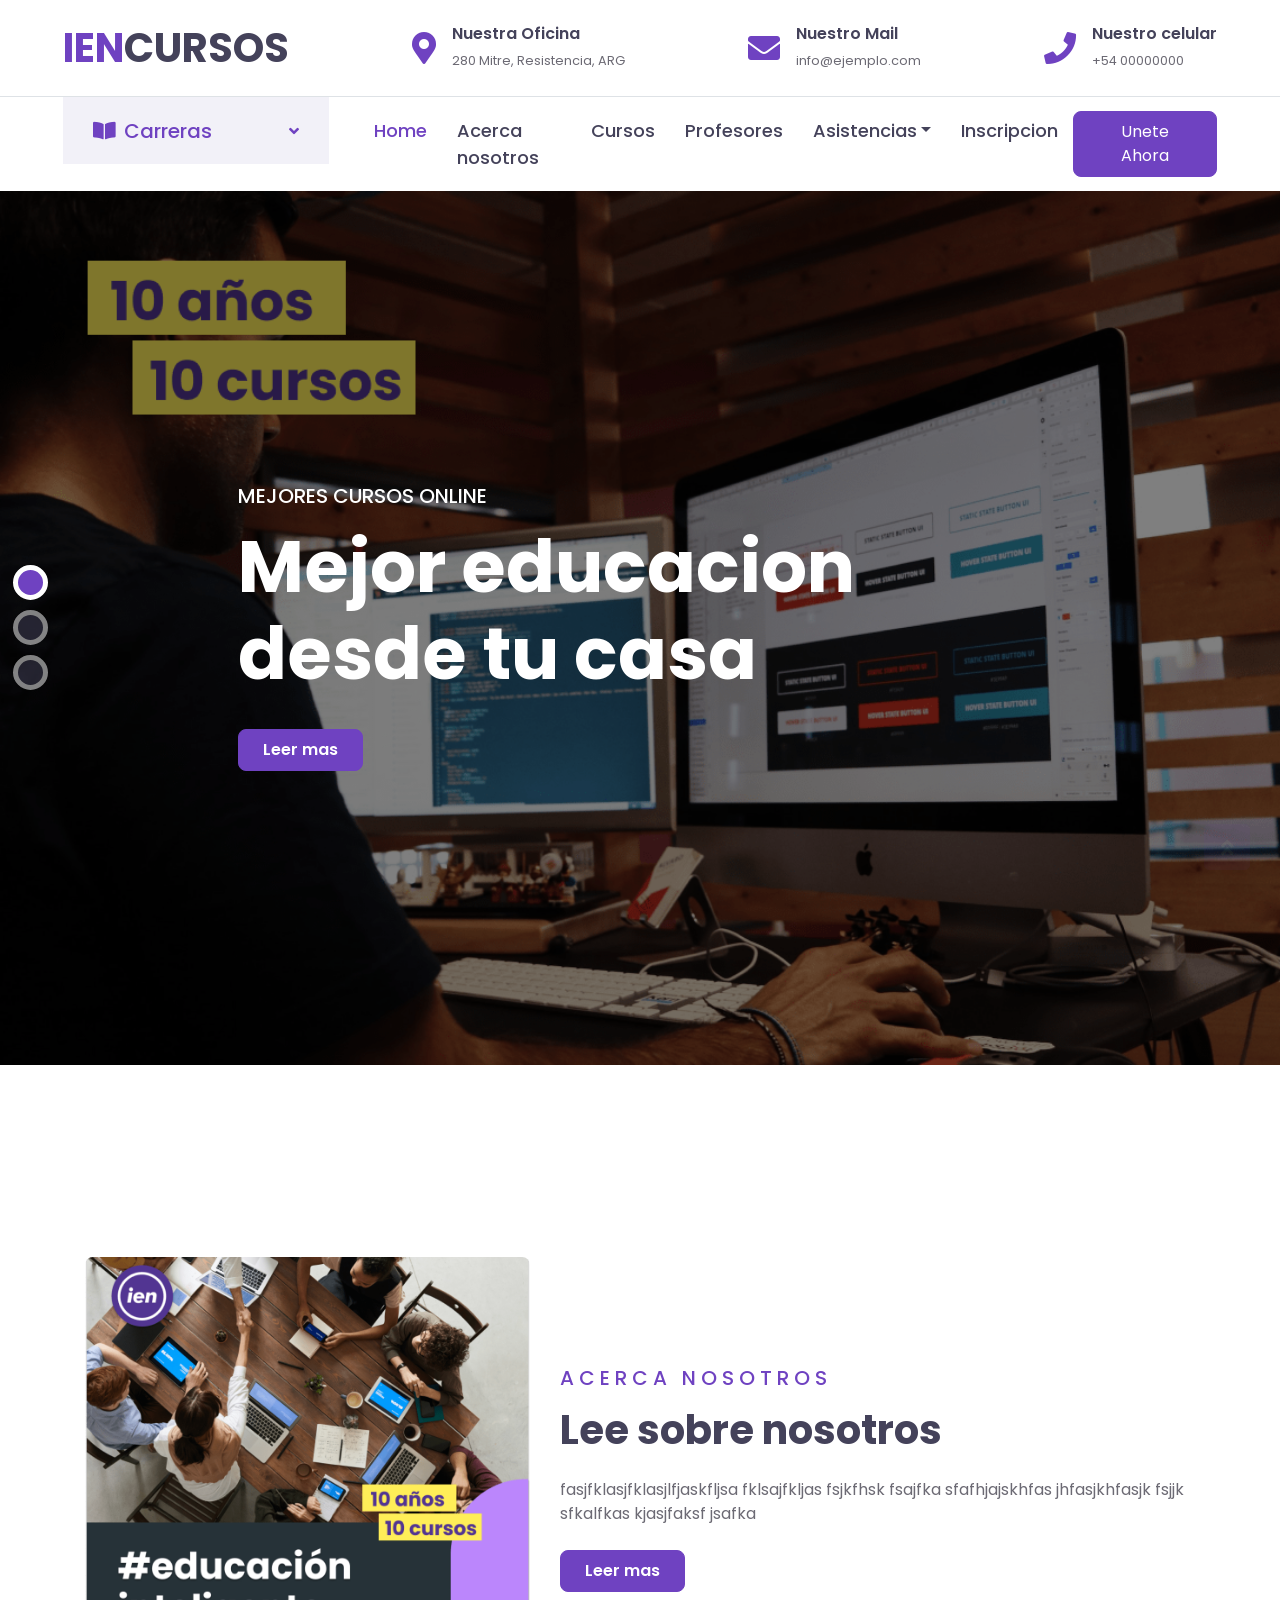
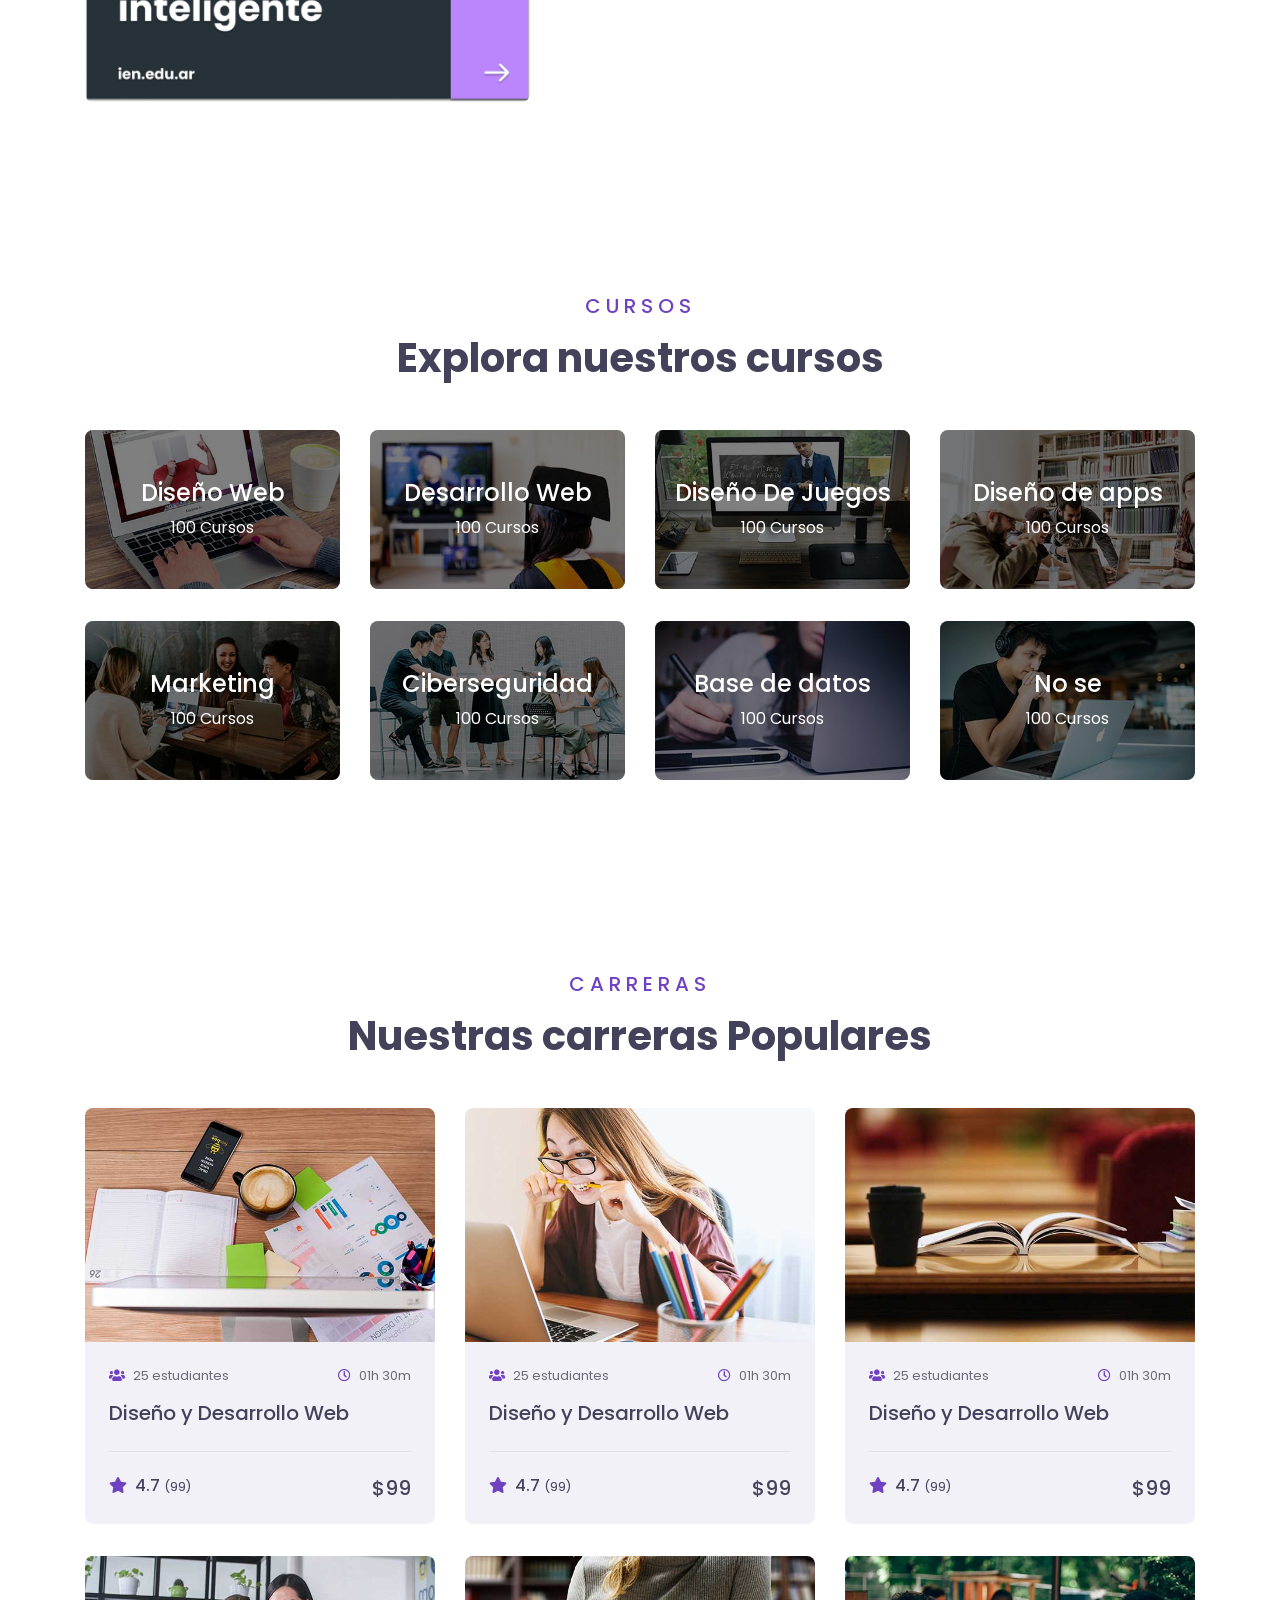
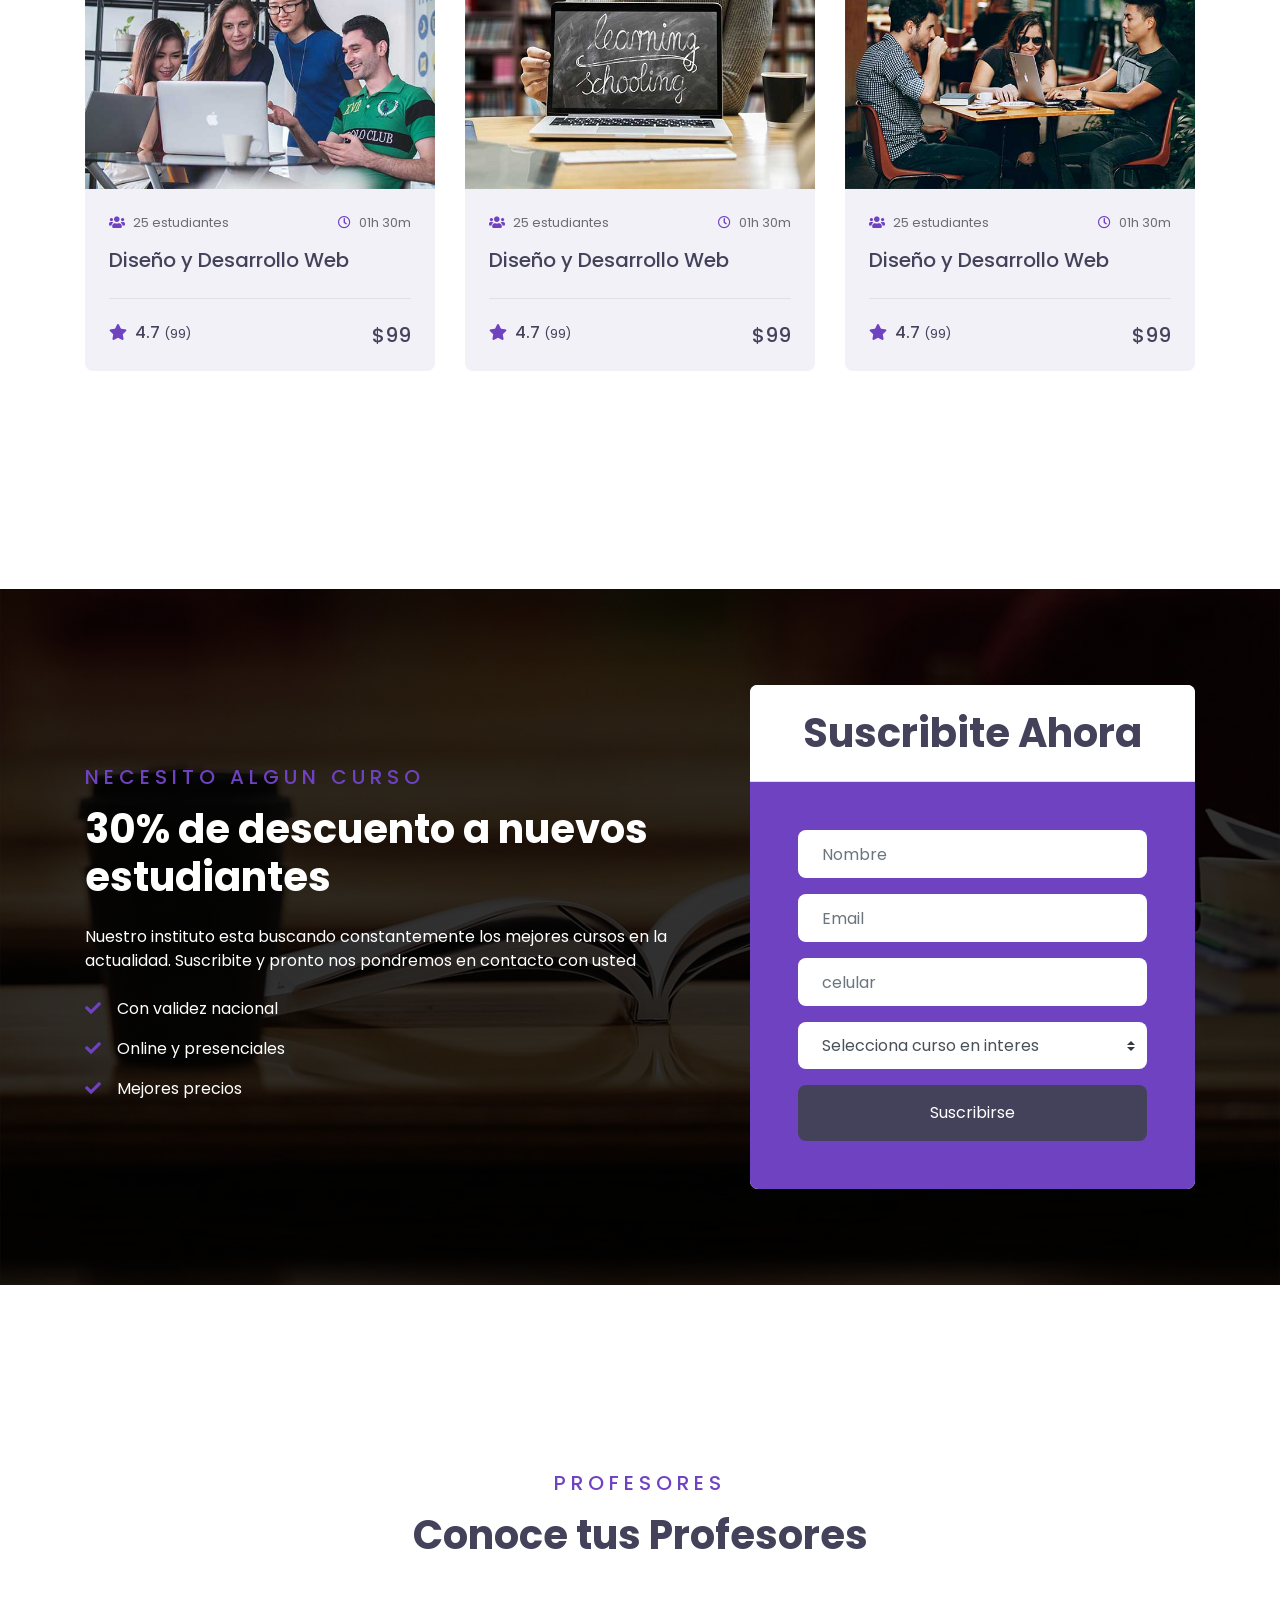
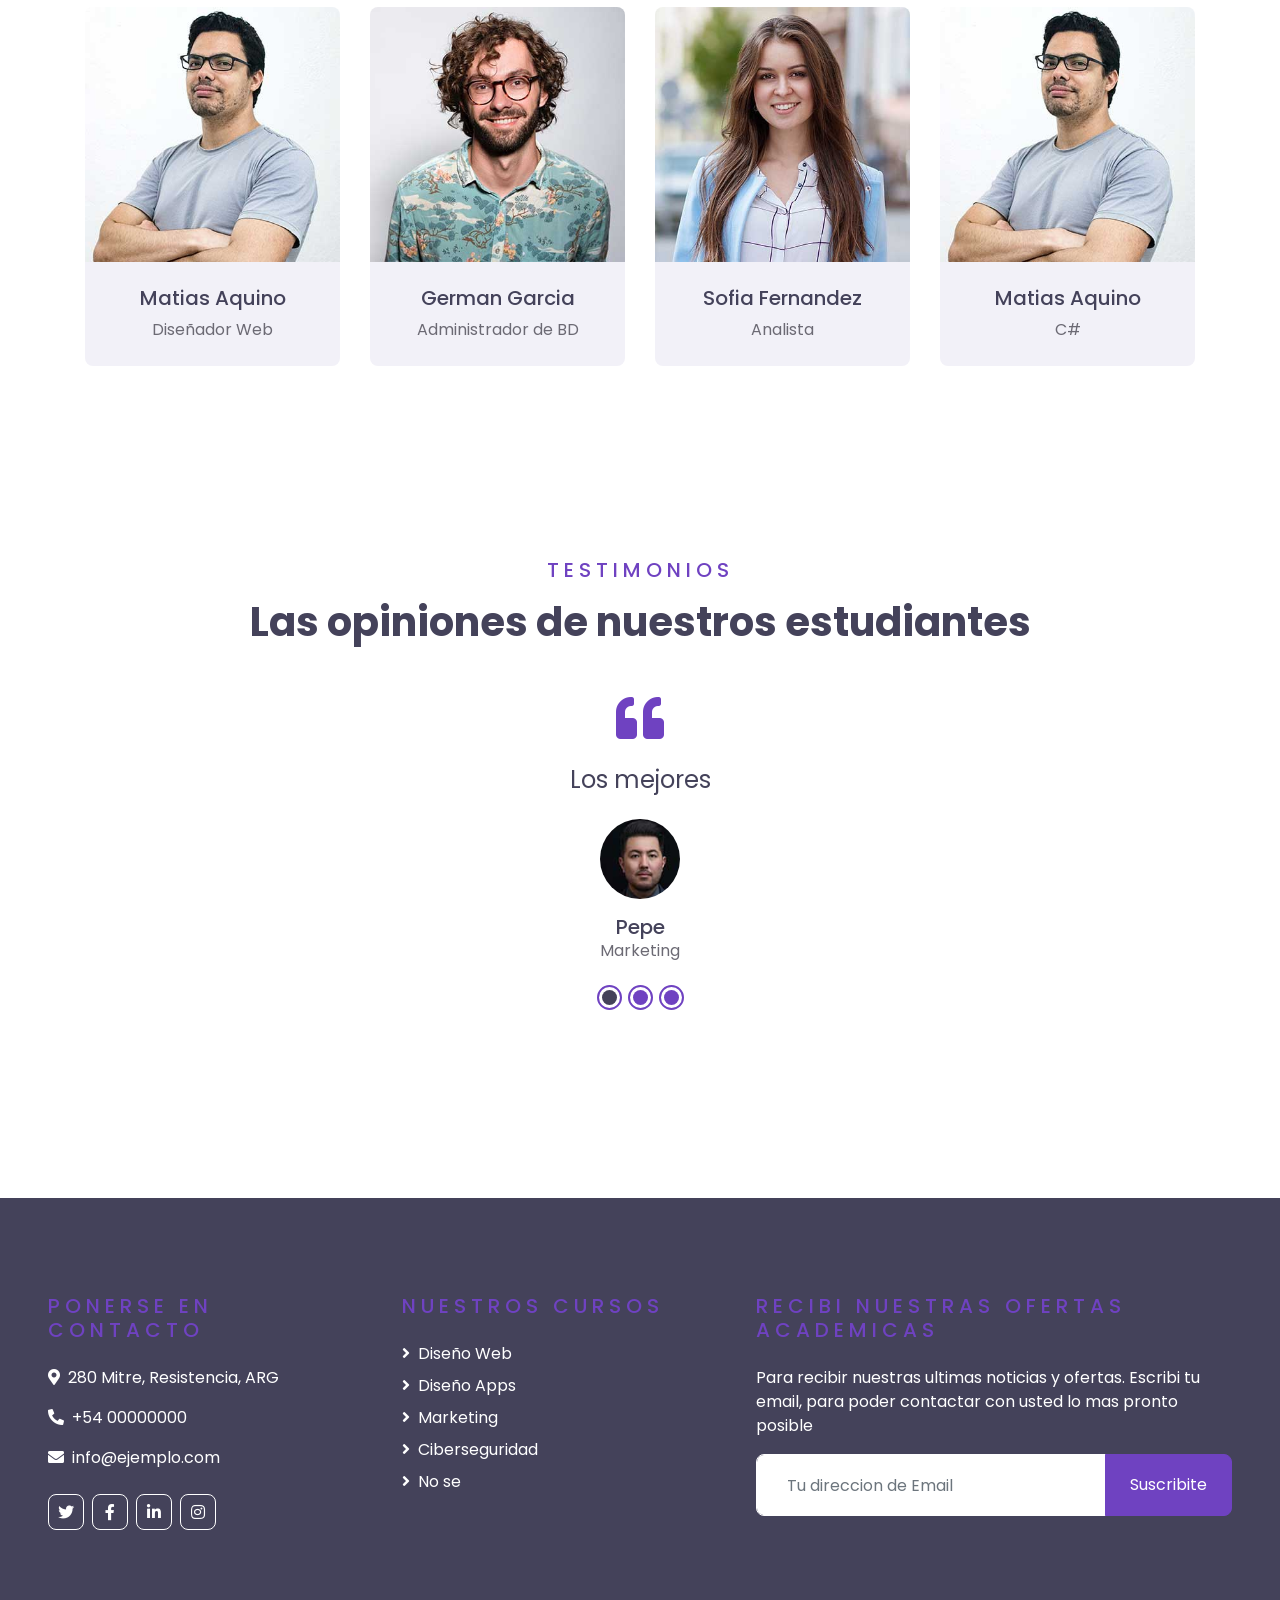
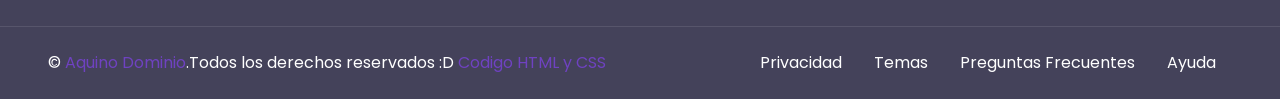
<file: index.html>
<!DOCTYPE html>
<html lang="en">

<head>
    <meta charset="utf-8">
    <title>IEN-CURSOS</title>
    <meta content="width=device-width, initial-scale=1.0" name="viewport">
    <meta content="Free HTML Templates" name="keywords">
    <meta content="Free HTML Templates" name="description">

    <!-- Google Web Fonts -->
    <link rel="preconnect" href="https://fonts.gstatic.com">
    <link href="https://fonts.googleapis.com/css2?family=Poppins:wght@400;500;600;700&display=swap" rel="stylesheet"> 

    <!-- Font Awesome -->
    <link href="https://cdnjs.cloudflare.com/ajax/libs/font-awesome/5.10.0/css/all.min.css" rel="stylesheet">

    <!-- Libraries Stylesheet -->
    <link href="lib/owlcarousel/assets/owl.carousel.min.css" rel="stylesheet">

    <!-- Customized Bootstrap Stylesheet -->
    <link href="css/style.css" rel="stylesheet">
</head>

<body>
    <!-- Empiza Topbar -->
    <div class="container-fluid d-none d-lg-block">
        <div class="row align-items-center py-4 px-xl-5">
            <div class="col-lg-3">
                <a href="" class="text-decoration-none">                                      
                    <h1 class="m-0"><span class="text-primary">IEN</span>CURSOS</h1>              
                </a>
            </div>
            <div class="col-lg-3 text-right">
                <div class="d-inline-flex align-items-center">
                    <i class="fa fa-2x fa-map-marker-alt text-primary mr-3"></i>
                    <div class="text-left">
                        <h6 class="font-weight-semi-bold mb-1">Nuestra Oficina</h6>
                        <small>280 Mitre, Resistencia, ARG</small>
                    </div>
                </div>
            </div>
            <div class="col-lg-3 text-right">
                <div class="d-inline-flex align-items-center">
                    <i class="fa fa-2x fa-envelope text-primary mr-3"></i>
                    <div class="text-left">
                        <h6 class="font-weight-semi-bold mb-1">Nuestro Mail</h6>
                        <small>info@ejemplo.com</small>
                    </div>
                </div>
            </div>
            <div class="col-lg-3 text-right">
                <div class="d-inline-flex align-items-center">
                    <i class="fa fa-2x fa-phone text-primary mr-3"></i>
                    <div class="text-left">
                        <h6 class="font-weight-semi-bold mb-1">Nuestro celular</h6>
                        <small>+54 00000000</small>
                    </div>
                </div>
            </div>
        </div>
    </div>
    <!-- Topbar Termina -->


    <!-- Navbar Empieza -->
    <div class="container-fluid">
        <div class="row border-top px-xl-5">
            <div class="col-lg-3 d-none d-lg-block">
                <a class="d-flex align-items-center justify-content-between bg-secondary w-100 text-decoration-none" data-toggle="collapse" href="#navbar-vertical" style="height: 67px; padding: 0 30px;">
                    <h5 class="text-primary m-0"><i class="fa fa-book-open mr-2"></i>Carreras</h5>
                    <i class="fa fa-angle-down text-primary"></i>
                </a>
                <nav class="collapse position-absolute navbar navbar-vertical navbar-light align-items-start p-0 border border-top-0 border-bottom-0 bg-light" id="navbar-vertical" style="width: calc(100% - 30px); z-index: 9;">
                    <div class="navbar-nav w-100">
                        <div class="nav-item dropdown">
                            <a href="#" class="nav-link" data-toggle="dropdown">Dieseño Web <i class="fa fa-angle-down float-right mt-1"></i></a>
                            <div class="dropdown-menu position-absolute bg-secondary border-0 rounded-0 w-100 m-0">
                                <a href="" class="dropdown-item">HTML</a>
                                <a href="" class="dropdown-item">CSS</a>
                                <a href="" class="dropdown-item">jQuery</a>
                            </div>
                        </div>
                        <a href="" class="nav-item nav-link">Diseño de apps</a>
                        <a href="" class="nav-item nav-link">Marketing</a>
                        <a href="" class="nav-item nav-link">Desarrollo web</a>
                        <a href="" class="nav-item nav-link">BD</a>
                    </div>
                </nav>
            </div>
            <div class="col-lg-9">
                <nav class="navbar navbar-expand-lg bg-light navbar-light py-3 py-lg-0 px-0">
                    <a href="" class="text-decoration-none d-block d-lg-none">
                        <h1 class="m-0"><span class="text-primary">IEN</span>CURSOS</h1>
                    </a>
                    <button type="button" class="navbar-toggler" data-toggle="collapse" data-target="#navbarCollapse">
                        <span class="navbar-toggler-icon"></span>
                    </button>
                    <div class="collapse navbar-collapse justify-content-between" id="navbarCollapse">
                        <div class="navbar-nav py-0">
                            <a href="index.html" class="nav-item nav-link active">Home</a>
                            <a href="SobreNosotros.html" class="nav-item nav-link">Acerca nosotros</a>
                            <a href="Cursos.html" class="nav-item nav-link">Cursos</a>
                            <a href="Profesores.html" class="nav-item nav-link">Profesores</a>
                            <div class="nav-item dropdown">
                                <a href="#" class="nav-link dropdown-toggle" data-toggle="dropdown">Asistencias</a>
                                <div class="dropdown-menu rounded-0 m-0">
                                    <a href="Asistencias.html" class="dropdown-item">Asistencia Lista</a>
                                    <a href="Asistencia-detalle.html" class="dropdown-item">Asistencia Detalle</a>
                                </div>
                            </div>
                            <a href="Contacto.html" class="nav-item nav-link">Inscripcion</a>
                        </div>
                        <a class="btn btn-primary py-2 px-4 ml-auto d-none d-lg-block" href="">Unete Ahora</a>
                    </div>
                </nav>
            </div>
        </div>
    </div>
    <!-- Navbar Termina -->


    <!-- Carrusel -->
    <div class="container-fluid p-0 pb-5 mb-5">
        <div id="header-carousel" class="carousel slide carousel-fade" data-ride="carousel">
            <ol class="carousel-indicators">
                <li data-target="#header-carousel" data-slide-to="0" class="active"></li>
                <li data-target="#header-carousel" data-slide-to="1"></li>
                <li data-target="#header-carousel" data-slide-to="2"></li>
            </ol>
            <div class="carousel-inner">
                <div class="carousel-item active" style="min-height: 100px;">
                    <img class="position-relative w-100" src="img/IEN2.JPG" style="min-height: 100px; object-fit: cover;">
                    <div class="carousel-caption d-flex align-items-center justify-content-center">
                        <div class="p-5" style="width: 100%; max-width: 900px;">
                            <h5 class="text-white text-uppercase mb-md-3">Mejores Cursos Online</h5>
                            <h1 class="display-3 text-white mb-md-4">Mejor educacion desde tu casa</h1>
                            <a href="" class="btn btn-primary py-md-2 px-md-4 font-weight-semi-bold mt-2">Leer mas</a>
                        </div>
                    </div>
                </div>
                <div class="carousel-item" style="min-height: 300px;">
                    <img class="position-relative w-100" src="img/ien1.jpg" style="min-height: 100px; object-fit: cover;">
                    <div class="carousel-caption d-flex align-items-center justify-content-center">
                        <div class="p-5" style="width: 100%; max-width: 900px;">
                            <h5 class="text-white text-uppercase mb-md-3">Mejores Tecnicaturas</h5>
                            <h1 class="display-3 text-white mb-md-4">Tecnicaturas mas pedidas</h1>
                            <a href="" class="btn btn-primary py-md-2 px-md-4 font-weight-semi-bold mt-2">Leer mas</a>
                        </div>
                    </div>
                </div>
                <div class="carousel-item" style="min-height: 300px;">
                    <img class="position-relative w-100" src="img/IEN2.JPG" style="min-height: 300px; object-fit: cover;">
                    <div class="carousel-caption d-flex align-items-center justify-content-center">
                        <div class="p-5" style="width: 100%; max-width: 900px;">
                            <h5 class="text-white text-uppercase mb-md-3">Mejores cursos Online</h5>
                            <h1 class="display-3 text-white mb-md-4">Desde tu casa!!!</h1>
                            <a href="" class="btn btn-primary py-md-2 px-md-4 font-weight-semi-bold mt-2">Leer mas</a>
                        </div>
                    </div>
                </div>
            </div>
        </div>
    </div>
    <!-- Carrusel -->


    <!-- Acerca nosotrs -->
    <div class="container-fluid py-5">
        <div class="container py-5">
            <div class="row align-items-center">
                <div class="col-lg-5">
                    <img class="img-fluid rounded mb-4 mb-lg-0" src="img/AboutIEN2.png" alt="">
                </div>
                <div class="col-lg-7">
                    <div class="text-left mb-4">
                        <h5 class="text-primary text-uppercase mb-3" style="letter-spacing: 5px;">Acerca nosotros</h5>
                        <h1>Lee sobre nosotros</h1>
                    </div>
                    <p>fasjfklasjfklasjlfjaskfljsa fklsajfkljas fsjkfhsk fsajfka sfafhjajskhfas jhfasjkhfasjk fsjjk sfkalfkas kjasjfaksf jsafka</p>
                    <a href="" class="btn btn-primary py-md-2 px-md-4 font-weight-semi-bold mt-2">Leer mas</a>
                </div>
            </div>
        </div>
    </div>
    <!-- Acerca nosotros -->


    <!-- Categoria -->
    <div class="container-fluid py-5">
        <div class="container pt-5 pb-3">
            <div class="text-center mb-5">
                <h5 class="text-primary text-uppercase mb-3" style="letter-spacing: 5px;">Cursos</h5>
                <h1>Explora nuestros cursos</h1>
            </div>
            <div class="row">
                <div class="col-lg-3 col-md-6 mb-4">
                    <div class="cat-item position-relative overflow-hidden rounded mb-2">
                        <img class="img-fluid" src="img/cat-1.jpg" alt="">
                        <a class="cat-overlay text-white text-decoration-none" href="">
                            <h4 class="text-white font-weight-medium">Diseño Web</h4>
                            <span>100 Cursos</span>
                        </a>
                    </div>
                </div>
                <div class="col-lg-3 col-md-6 mb-4">
                    <div class="cat-item position-relative overflow-hidden rounded mb-2">
                        <img class="img-fluid" src="img/cat-2.jpg" alt="">
                        <a class="cat-overlay text-white text-decoration-none" href="">
                            <h4 class="text-white font-weight-medium">Desarrollo Web</h4>
                            <span>100 Cursos</span>
                        </a>
                    </div>
                </div>
                <div class="col-lg-3 col-md-6 mb-4">
                    <div class="cat-item position-relative overflow-hidden rounded mb-2">
                        <img class="img-fluid" src="img/cat-3.jpg" alt="">
                        <a class="cat-overlay text-white text-decoration-none" href="">
                            <h4 class="text-white font-weight-medium">Diseño De Juegos</h4>
                            <span>100 Cursos</span>
                        </a>
                    </div>
                </div>
                <div class="col-lg-3 col-md-6 mb-4">
                    <div class="cat-item position-relative overflow-hidden rounded mb-2">
                        <img class="img-fluid" src="img/cat-4.jpg" alt="">
                        <a class="cat-overlay text-white text-decoration-none" href="">
                            <h4 class="text-white font-weight-medium">Diseño de apps</h4>
                            <span>100 Cursos</span>
                        </a>
                    </div>
                </div>
                <div class="col-lg-3 col-md-6 mb-4">
                    <div class="cat-item position-relative overflow-hidden rounded mb-2">
                        <img class="img-fluid" src="img/cat-5.jpg" alt="">
                        <a class="cat-overlay text-white text-decoration-none" href="">
                            <h4 class="text-white font-weight-medium">Marketing</h4>
                            <span>100 Cursos</span>
                        </a>
                    </div>
                </div>
                <div class="col-lg-3 col-md-6 mb-4">
                    <div class="cat-item position-relative overflow-hidden rounded mb-2">
                        <img class="img-fluid" src="img/cat-6.jpg" alt="">
                        <a class="cat-overlay text-white text-decoration-none" href="">
                            <h4 class="text-white font-weight-medium">Ciberseguridad</h4>
                            <span>100 Cursos</span>
                        </a>
                    </div>
                </div>
                <div class="col-lg-3 col-md-6 mb-4">
                    <div class="cat-item position-relative overflow-hidden rounded mb-2">
                        <img class="img-fluid" src="img/cat-7.jpg" alt="">
                        <a class="cat-overlay text-white text-decoration-none" href="">
                            <h4 class="text-white font-weight-medium">Base de datos</h4>
                            <span>100 Cursos</span>
                        </a>
                    </div>
                </div>
                <div class="col-lg-3 col-md-6 mb-4">
                    <div class="cat-item position-relative overflow-hidden rounded mb-2">
                        <img class="img-fluid" src="img/cat-8.jpg" alt="">
                        <a class="cat-overlay text-white text-decoration-none" href="">
                            <h4 class="text-white font-weight-medium">No se</h4>
                            <span>100 Cursos</span>
                        </a>
                    </div>
                </div>
            </div>
        </div>
    </div>
    <!-- Categoria fin -->


    <!-- Cursos  -->
    <div class="container-fluid py-5">
        <div class="container py-5">
            <div class="text-center mb-5">
                <h5 class="text-primary text-uppercase mb-3" style="letter-spacing: 5px;">Carreras</h5>
                <h1>Nuestras carreras Populares</h1>
            </div>
            <div class="row">
                <div class="col-lg-4 col-md-6 mb-4">
                    <div class="rounded overflow-hidden mb-2">
                        <img class="img-fluid" src="img/course-1.jpg" alt="">
                        <div class="bg-secondary p-4">
                            <div class="d-flex justify-content-between mb-3">
                                <small class="m-0"><i class="fa fa-users text-primary mr-2"></i>25 estudiantes</small>
                                <small class="m-0"><i class="far fa-clock text-primary mr-2"></i>01h 30m</small>
                            </div>
                            <a class="h5" href="">Diseño y Desarrollo Web</a>
                            <div class="border-top mt-4 pt-4">
                                <div class="d-flex justify-content-between">
                                    <h6 class="m-0"><i class="fa fa-star text-primary mr-2"></i>4.7 <small>(99)</small></h6>
                                    <h5 class="m-0">$99</h5>
                                </div>
                            </div>
                        </div>
                    </div>
                </div>
                <div class="col-lg-4 col-md-6 mb-4">
                    <div class="rounded overflow-hidden mb-2">
                        <img class="img-fluid" src="img/course-2.jpg" alt="">
                        <div class="bg-secondary p-4">
                            <div class="d-flex justify-content-between mb-3">
                                <small class="m-0"><i class="fa fa-users text-primary mr-2"></i>25 estudiantes</small>
                                <small class="m-0"><i class="far fa-clock text-primary mr-2"></i>01h 30m</small>
                            </div>
                            <a class="h5" href="">Diseño y Desarrollo Web</a>
                            <div class="border-top mt-4 pt-4">
                                <div class="d-flex justify-content-between">
                                    <h6 class="m-0"><i class="fa fa-star text-primary mr-2"></i>4.7 <small>(99)</small></h6>
                                    <h5 class="m-0">$99</h5>
                                </div>
                            </div>
                        </div>
                    </div>
                </div>
                <div class="col-lg-4 col-md-6 mb-4">
                    <div class="rounded overflow-hidden mb-2">
                        <img class="img-fluid" src="img/course-3.jpg" alt="">
                        <div class="bg-secondary p-4">
                            <div class="d-flex justify-content-between mb-3">
                                <small class="m-0"><i class="fa fa-users text-primary mr-2"></i>25 estudiantes</small>
                                <small class="m-0"><i class="far fa-clock text-primary mr-2"></i>01h 30m</small>
                            </div>
                            <a class="h5" href="">Diseño y Desarrollo Web</a>
                            <div class="border-top mt-4 pt-4">
                                <div class="d-flex justify-content-between">
                                    <h6 class="m-0"><i class="fa fa-star text-primary mr-2"></i>4.7 <small>(99)</small></h6>
                                    <h5 class="m-0">$99</h5>
                                </div>
                            </div>
                        </div>
                    </div>
                </div>
                <div class="col-lg-4 col-md-6 mb-4">
                    <div class="rounded overflow-hidden mb-2">
                        <img class="img-fluid" src="img/course-4.jpg" alt="">
                        <div class="bg-secondary p-4">
                            <div class="d-flex justify-content-between mb-3">
                                <small class="m-0"><i class="fa fa-users text-primary mr-2"></i>25 estudiantes</small>
                                <small class="m-0"><i class="far fa-clock text-primary mr-2"></i>01h 30m</small>
                            </div>
                            <a class="h5" href="">Diseño y Desarrollo Web</a>
                            <div class="border-top mt-4 pt-4">
                                <div class="d-flex justify-content-between">
                                    <h6 class="m-0"><i class="fa fa-star text-primary mr-2"></i>4.7 <small>(99)</small></h6>
                                    <h5 class="m-0">$99</h5>
                                </div>
                            </div>
                        </div>
                    </div>
                </div>
                <div class="col-lg-4 col-md-6 mb-4">
                    <div class="rounded overflow-hidden mb-2">
                        <img class="img-fluid" src="img/course-5.jpg" alt="">
                        <div class="bg-secondary p-4">
                            <div class="d-flex justify-content-between mb-3">
                                <small class="m-0"><i class="fa fa-users text-primary mr-2"></i>25 estudiantes</small>
                                <small class="m-0"><i class="far fa-clock text-primary mr-2"></i>01h 30m</small>
                            </div>
                            <a class="h5" href="">Diseño y Desarrollo Web</a>
                            <div class="border-top mt-4 pt-4">
                                <div class="d-flex justify-content-between">
                                    <h6 class="m-0"><i class="fa fa-star text-primary mr-2"></i>4.7 <small>(99)</small></h6>
                                    <h5 class="m-0">$99</h5>
                                </div>
                            </div>
                        </div>
                    </div>
                </div>
                <div class="col-lg-4 col-md-6 mb-4">
                    <div class="rounded overflow-hidden mb-2">
                        <img class="img-fluid" src="img/course-6.jpg" alt="">
                        <div class="bg-secondary p-4">
                            <div class="d-flex justify-content-between mb-3">
                                <small class="m-0"><i class="fa fa-users text-primary mr-2"></i>25 estudiantes</small>
                                <small class="m-0"><i class="far fa-clock text-primary mr-2"></i>01h 30m</small>
                            </div>
                            <a class="h5" href="">Diseño y Desarrollo Web</a>
                            <div class="border-top mt-4 pt-4">
                                <div class="d-flex justify-content-between">
                                    <h6 class="m-0"><i class="fa fa-star text-primary mr-2"></i>4.7 <small>(99)</small></h6>
                                    <h5 class="m-0">$99</h5>
                                </div>
                            </div>
                        </div>
                    </div>
                </div>
            </div>
        </div>
    </div>
    <!-- Cursos fin -->


    <!-- Registracion  -->
    <div class="container-fluid bg-registration py-5" style="margin: 90px 0;">
        <div class="container py-5">
            <div class="row align-items-center">
                <div class="col-lg-7 mb-5 mb-lg-0">
                    <div class="mb-4">
                        <h5 class="text-primary text-uppercase mb-3" style="letter-spacing: 5px;">Necesito algun curso</h5>
                        <h1 class="text-white">30% de descuento a nuevos estudiantes</h1>
                    </div>
                    <p class="text-white">Nuestro instituto esta buscando constantemente los mejores cursos en la actualidad. Suscribite y pronto nos pondremos en contacto con usted</p>
                    <ul class="list-inline text-white m-0">
                        <li class="py-2"><i class="fa fa-check text-primary mr-3"></i>Con validez nacional</li>
                        <li class="py-2"><i class="fa fa-check text-primary mr-3"></i>Online y presenciales</li>
                        <li class="py-2"><i class="fa fa-check text-primary mr-3"></i>Mejores precios</li>
                    </ul>
                </div>
                <div class="col-lg-5">
                    <div class="card border-0">
                        <div class="card-header bg-light text-center p-4">
                            <h1 class="m-0">Suscribite Ahora</h1>
                        </div>
                        <div class="card-body rounded-bottom bg-primary p-5">
                            <form>
                                <div class="form-group">
                                    <input type="text" class="form-control border-0 p-4" placeholder="Nombre" required="required" />
                                </div>
                                <div class="form-group">
                                    <input type="email" class="form-control border-0 p-4" placeholder="Email" required="required" />
                                </div>
                                <div class="form-group">
                                    <input type="Celular" class="form-control border-0 p-4" placeholder="celular" required="required" />
                                </div>
                                <div class="form-group">
                                    <select class="custom-select border-0 px-4" style="height: 47px;">
                                        <option selected>Selecciona curso en interes</option>
                                        <option value="1">Course 1</option>
                                        <option value="2">Course 2</option>
                                        <option value="3">Course 3</option>
                                    </select>
                                </div>
                                <div>
                                    <button class="btn btn-dark btn-block border-0 py-3" type="submit">Suscribirse</button>
                                </div>
                            </form>
                        </div>
                    </div>
                </div>
            </div>
        </div>
    </div>
    <!-- Registracion fin -->


    <!-- Profesores -->
    <div class="container-fluid py-5">
        <div class="container pt-5 pb-3">
            <div class="text-center mb-5">
                <h5 class="text-primary text-uppercase mb-3" style="letter-spacing: 5px;">Profesores</h5>
                <h1>Conoce tus Profesores</h1>
            </div>
            <div class="row">
                <div class="col-md-6 col-lg-3 text-center team mb-4">
                    <div class="team-item rounded overflow-hidden mb-2">
                        <div class="team-img position-relative">
                            <img class="img-fluid" src="img/team-4.jpg" alt="">
                            <div class="team-social">
                                <a class="btn btn-outline-light btn-square mx-1" href="#"><i class="fab fa-twitter"></i></a>
                                <a class="btn btn-outline-light btn-square mx-1" href="#"><i class="fab fa-facebook-f"></i></a>
                                <a class="btn btn-outline-light btn-square mx-1" href="#"><i class="fab fa-linkedin-in"></i></a>
                            </div>
                        </div>
                        <div class="bg-secondary p-4">
                            <h5>Matias Aquino</h5>
                            <p class="m-0">Diseñador Web</p>
                        </div>
                    </div>
                </div>
                <div class="col-md-6 col-lg-3 text-center team mb-4">
                    <div class="team-item rounded overflow-hidden mb-2">
                        <div class="team-img position-relative">
                            <img class="img-fluid" src="img/team-2.jpg" alt="">
                            <div class="team-social">
                                <a class="btn btn-outline-light btn-square mx-1" href="#"><i class="fab fa-twitter"></i></a>
                                <a class="btn btn-outline-light btn-square mx-1" href="#"><i class="fab fa-facebook-f"></i></a>
                                <a class="btn btn-outline-light btn-square mx-1" href="#"><i class="fab fa-linkedin-in"></i></a>
                            </div>
                        </div>
                        <div class="bg-secondary p-4">
                            <h5>German Garcia</h5>
                            <p class="m-0">Administrador de BD</p>
                        </div>
                    </div>
                </div>
                <div class="col-md-6 col-lg-3 text-center team mb-4">
                    <div class="team-item rounded overflow-hidden mb-2">
                        <div class="team-img position-relative">
                            <img class="img-fluid" src="img/team-3.jpg" alt="">
                            <div class="team-social">
                                <a class="btn btn-outline-light btn-square mx-1" href="#"><i class="fab fa-twitter"></i></a>
                                <a class="btn btn-outline-light btn-square mx-1" href="#"><i class="fab fa-facebook-f"></i></a>
                                <a class="btn btn-outline-light btn-square mx-1" href="#"><i class="fab fa-linkedin-in"></i></a>
                            </div>
                        </div>
                        <div class="bg-secondary p-4">
                            <h5>Sofia Fernandez</h5>
                            <p class="m-0">Analista</p>
                        </div>
                    </div>
                </div>
                <div class="col-md-6 col-lg-3 text-center team mb-4">
                    <div class="team-item rounded overflow-hidden mb-2">
                        <div class="team-img position-relative">
                            <img class="img-fluid" src="img/team-4.jpg" alt="">
                            <div class="team-social">
                                <a class="btn btn-outline-light btn-square mx-1" href="#"><i class="fab fa-twitter"></i></a>
                                <a class="btn btn-outline-light btn-square mx-1" href="#"><i class="fab fa-facebook-f"></i></a>
                                <a class="btn btn-outline-light btn-square mx-1" href="#"><i class="fab fa-linkedin-in"></i></a>
                            </div>
                        </div>
                        <div class="bg-secondary p-4">
                            <h5>Matias Aquino</h5>
                            <p class="m-0">C#</p>
                        </div>
                    </div>
                </div>
            </div>
        </div>
    </div>
    <!-- profesores fin -->


    <!-- Testimonios -->
    <div class="container-fluid py-5">
        <div class="container py-5">
            <div class="text-center mb-5">
                <h5 class="text-primary text-uppercase mb-3" style="letter-spacing: 5px;">Testimonios</h5>
                <h1>Las opiniones de nuestros estudiantes</h1>
            </div>
            <div class="row justify-content-center">
                <div class="col-lg-8">
                    <div class="owl-carousel testimonial-carousel">
                        <div class="text-center">
                            <i class="fa fa-3x fa-quote-left text-primary mb-4"></i>
                            <h4 class="font-weight-normal mb-4">Los mejores</h4>
                            <img class="img-fluid mx-auto mb-3" src="img/testimonial-1.jpg" alt="">
                            <h5 class="m-0">Pepe</h5>
                            <span>Marketing</span>
                        </div>
                        <div class="text-center">
                            <i class="fa fa-3x fa-quote-left text-primary mb-4"></i>
                            <h4 class="font-weight-normal mb-4">Buenas instalaciones</h4>
                            <img class="img-fluid mx-auto mb-3" src="img/testimonial-2.jpg" alt="">
                            <h5 class="m-0">Pepa</h5>
                            <span>Marketing</span>
                        </div>
                        <div class="text-center">
                            <i class="fa fa-3x fa-quote-left text-primary mb-4"></i>
                            <h4 class="font-weight-normal mb-4">Buenos Profesores</h4>
                            <img class="img-fluid mx-auto mb-3" src="img/testimonial-3.jpg" alt="">
                            <h5 class="m-0">Pepe</h5>
                            <span>Marketing</span>
                        </div>
                    </div>
                </div>
            </div>
        </div>
    </div>
    <!-- Testimonios fin-->

    <!-- Footer  -->
    <div class="container-fluid bg-dark text-white py-5 px-sm-3 px-lg-5" style="margin-top: 90px;">
        <div class="row pt-5">
            <div class="col-lg-7 col-md-12">
                <div class="row">
                    <div class="col-md-6 mb-5">
                        <h5 class="text-primary text-uppercase mb-4" style="letter-spacing: 5px;">Ponerse en contacto</h5>
                        <p><i class="fa fa-map-marker-alt mr-2"></i>280 Mitre, Resistencia, ARG</p>
                        <p><i class="fa fa-phone-alt mr-2"></i>+54 00000000</p>
                        <p><i class="fa fa-envelope mr-2"></i>info@ejemplo.com</p>
                        <div class="d-flex justify-content-start mt-4">
                            <a class="btn btn-outline-light btn-square mr-2" href="#"><i class="fab fa-twitter"></i></a>
                            <a class="btn btn-outline-light btn-square mr-2" href="#"><i class="fab fa-facebook-f"></i></a>
                            <a class="btn btn-outline-light btn-square mr-2" href="#"><i class="fab fa-linkedin-in"></i></a>
                            <a class="btn btn-outline-light btn-square" href="#"><i class="fab fa-instagram"></i></a>
                        </div>
                    </div>
                    <div class="col-md-6 mb-5">
                        <h5 class="text-primary text-uppercase mb-4" style="letter-spacing: 5px;">Nuestros Cursos</h5>
                        <div class="d-flex flex-column justify-content-start">
                            <a class="text-white mb-2" href="#"><i class="fa fa-angle-right mr-2"></i>Diseño Web</a>
                            <a class="text-white mb-2" href="#"><i class="fa fa-angle-right mr-2"></i>Diseño Apps</a>
                            <a class="text-white mb-2" href="#"><i class="fa fa-angle-right mr-2"></i>Marketing</a>
                            <a class="text-white mb-2" href="#"><i class="fa fa-angle-right mr-2"></i>Ciberseguridad</a>
                            <a class="text-white" href="#"><i class="fa fa-angle-right mr-2"></i>No se</a>
                        </div>
                    </div>
                </div>
            </div>
            <div class="col-lg-5 col-md-12 mb-5">
                <h5 class="text-primary text-uppercase mb-4" style="letter-spacing: 5px;">Recibi nuestras ofertas academicas</h5>
                <p>Para recibir nuestras ultimas noticias y ofertas. Escribi tu email, para poder contactar con usted lo mas pronto posible</p>
                <div class="w-100">
                    <div class="input-group">
                        <input type="text" class="form-control border-light" style="padding: 30px;" placeholder="Tu direccion de Email">
                        <div class="input-group-append">
                            <button class="btn btn-primary px-4">Suscribite</button>
                        </div>
                    </div>
                </div>
            </div>
        </div>
    </div>
    <div class="container-fluid bg-dark text-white border-top py-4 px-sm-3 px-md-5" style="border-color: rgba(256, 256, 256, .1) !important;">
        <div class="row">
            <div class="col-lg-6 text-center text-md-left mb-3 mb-md-0">
                <p class="m-0 text-white">&copy; <a href="#">Aquino Dominio</a>.Todos los derechos reservados :D <a href="https://htmlcodex.com">Codigo HTML y CSS</a>
                </p>
            </div>
            <div class="col-lg-6 text-center text-md-right">
                <ul class="nav d-inline-flex">
                    <li class="nav-item">
                        <a class="nav-link text-white py-0" href="#">Privacidad</a>
                    </li>
                    <li class="nav-item">
                        <a class="nav-link text-white py-0" href="#">Temas</a>
                    </li>
                    <li class="nav-item">
                        <a class="nav-link text-white py-0" href="#">Preguntas Frecuentes</a>
                    </li>
                    <li class="nav-item">
                        <a class="nav-link text-white py-0" href="#">Ayuda</a>
                    </li>
                </ul>
            </div>
        </div>
    </div>
    <!-- Footer fin-->


    <!-- Volver al inicio -->
    <a href="#" class="btn btn-lg btn-primary btn-lg-square back-to-top"><i class="fa fa-angle-double-up"></i></a>


    <!-- Librerias de JavaScript  -->
    <script src="https://code.jquery.com/jquery-3.4.1.min.js"></script>
    <script src="https://stackpath.bootstrapcdn.com/bootstrap/4.4.1/js/bootstrap.bundle.min.js"></script>
    <script src="lib/easing/easing.min.js"></script>
    <script src="lib/owlcarousel/owl.carousel.min.js"></script>

    <!-- Contacto Javascript archivos -->
    <script src="mail/jqBootstrapValidation.min.js"></script>
    <script src="mail/contact.js"></script>

    <!-- Template Javascript -->
    <script src="js/main.js"></script>
</body>

</html>
</file>
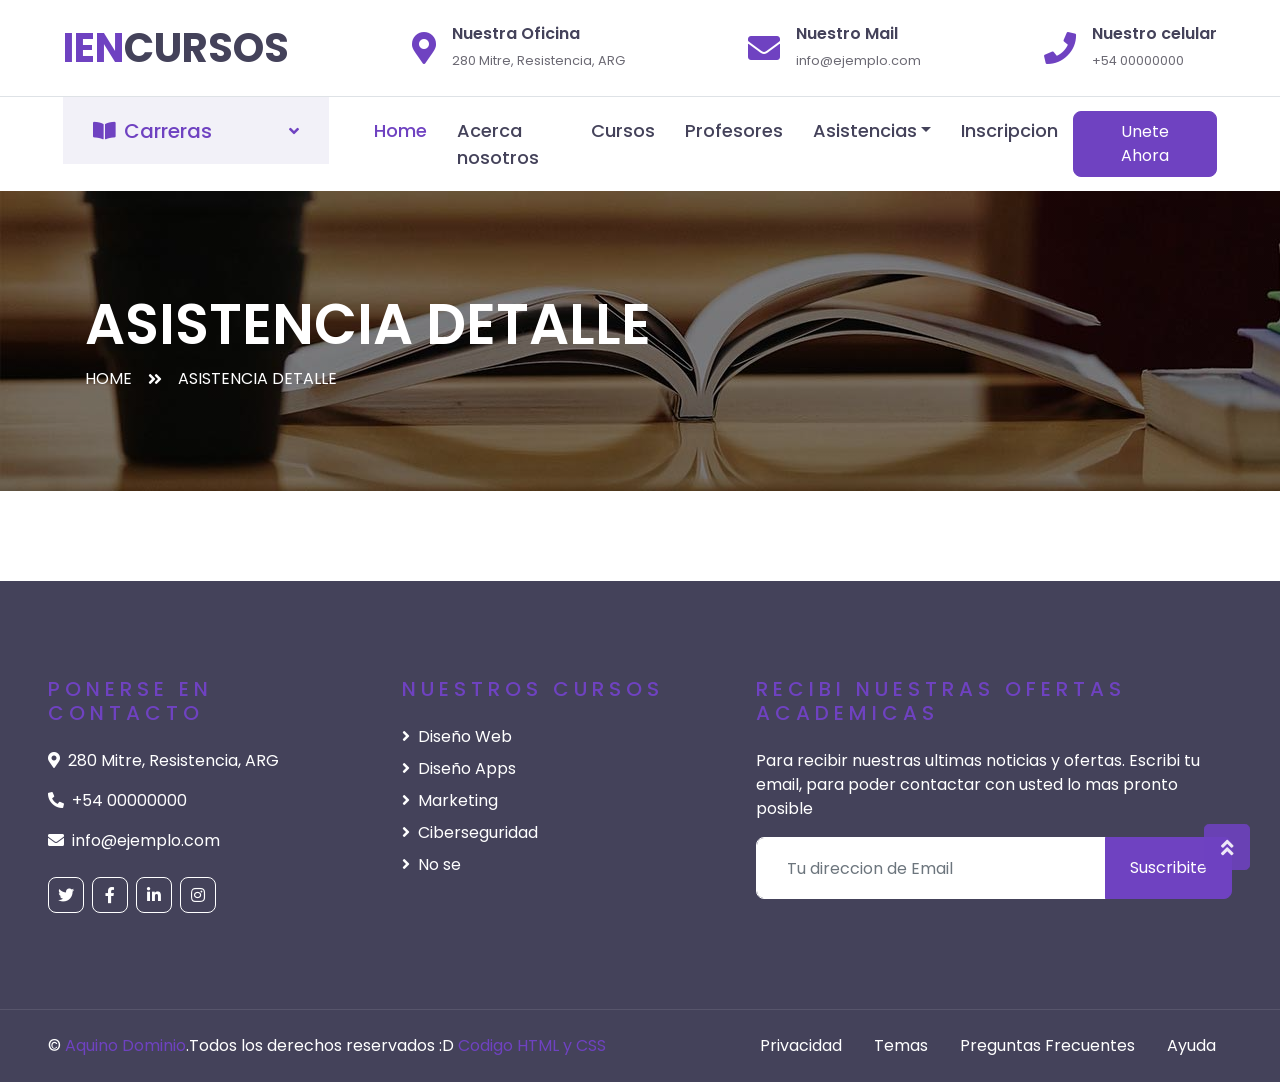
<file: Asistencia-detalle.html>
<!DOCTYPE html>
<html lang="en">

<head>
    <meta charset="utf-8">
    <title>IEN-CURSOS</title>
    <meta content="width=device-width, initial-scale=1.0" name="viewport">
    <meta content="Free HTML Templates" name="keywords">
    <meta content="Free HTML Templates" name="description">

    <!-- Google Web Fonts -->
    <link rel="preconnect" href="https://fonts.gstatic.com">
    <link href="https://fonts.googleapis.com/css2?family=Poppins:wght@400;500;600;700&display=swap" rel="stylesheet"> 

    <!-- Font tamaño -->
    <link href="https://cdnjs.cloudflare.com/ajax/libs/font-awesome/5.10.0/css/all.min.css" rel="stylesheet">

    <!-- Librerias Stylesheet -->
    <link href="lib/owlcarousel/assets/owl.carousel.min.css" rel="stylesheet">

    <link href="css/style.css" rel="stylesheet">
</head>

<body>
    <!-- Topbar -->
    <div class="container-fluid d-none d-lg-block">
        <div class="row align-items-center py-4 px-xl-5">
            <div class="col-lg-3">
                <a href="" class="text-decoration-none">
                    <h1 class="m-0"><span class="text-primary">IEN</span>CURSOS</h1>
                </a>
            </div>
            <div class="col-lg-3 text-right">
                <div class="d-inline-flex align-items-center">
                    <i class="fa fa-2x fa-map-marker-alt text-primary mr-3"></i>
                    <div class="text-left">
                        <h6 class="font-weight-semi-bold mb-1">Nuestra Oficina</h6>
                        <small>280 Mitre, Resistencia, ARG</small>
                    </div>
                </div>
            </div>
            <div class="col-lg-3 text-right">
                <div class="d-inline-flex align-items-center">
                    <i class="fa fa-2x fa-envelope text-primary mr-3"></i>
                    <div class="text-left">
                        <h6 class="font-weight-semi-bold mb-1">Nuestro Mail</h6>
                        <small>info@ejemplo.com</small>
                    </div>
                </div>
            </div>
            <div class="col-lg-3 text-right">
                <div class="d-inline-flex align-items-center">
                    <i class="fa fa-2x fa-phone text-primary mr-3"></i>
                    <div class="text-left">
                        <h6 class="font-weight-semi-bold mb-1">Nuestro celular</h6>
                        <small>+54 00000000</small>
                    </div>
                </div>
            </div>
        </div>
    </div>
    <!-- Topbar -->


    <!-- Navbar Empieza -->
    <div class="container-fluid">
        <div class="row border-top px-xl-5">
            <div class="col-lg-3 d-none d-lg-block">
                <a class="d-flex align-items-center justify-content-between bg-secondary w-100 text-decoration-none" data-toggle="collapse" href="#navbar-vertical" style="height: 67px; padding: 0 30px;">
                    <h5 class="text-primary m-0"><i class="fa fa-book-open mr-2"></i>Carreras</h5>
                    <i class="fa fa-angle-down text-primary"></i>
                </a>
                <nav class="collapse position-absolute navbar navbar-vertical navbar-light align-items-start p-0 border border-top-0 border-bottom-0 bg-light" id="navbar-vertical" style="width: calc(100% - 30px); z-index: 9;">
                    <div class="navbar-nav w-100">
                        <div class="nav-item dropdown">
                            <a href="#" class="nav-link" data-toggle="dropdown">Dieseño Web <i class="fa fa-angle-down float-right mt-1"></i></a>
                            <div class="dropdown-menu position-absolute bg-secondary border-0 rounded-0 w-100 m-0">
                                <a href="" class="dropdown-item">HTML</a>
                                <a href="" class="dropdown-item">CSS</a>
                                <a href="" class="dropdown-item">jQuery</a>
                            </div>
                        </div>
                        <a href="" class="nav-item nav-link">Diseño de apps</a>
                        <a href="" class="nav-item nav-link">Marketing</a>
                        <a href="" class="nav-item nav-link">Desarrollo web</a>
                        <a href="" class="nav-item nav-link">BD</a>
                    </div>
                </nav>
            </div>
            <div class="col-lg-9">
                <nav class="navbar navbar-expand-lg bg-light navbar-light py-3 py-lg-0 px-0">
                    <a href="" class="text-decoration-none d-block d-lg-none">
                        <h1 class="m-0"><span class="text-primary">IEN</span>CURSOS</h1>
                    </a>
                    <button type="button" class="navbar-toggler" data-toggle="collapse" data-target="#navbarCollapse">
                        <span class="navbar-toggler-icon"></span>
                    </button>
                    <div class="collapse navbar-collapse justify-content-between" id="navbarCollapse">
                        <div class="navbar-nav py-0">
                            <a href="index.html" class="nav-item nav-link active">Home</a>
                            <a href="SobreNosotros.html" class="nav-item nav-link">Acerca nosotros</a>
                            <a href="Cursos.html" class="nav-item nav-link">Cursos</a>
                            <a href="Profesores.html" class="nav-item nav-link">Profesores</a>
                            <div class="nav-item dropdown">
                                <a href="#" class="nav-link dropdown-toggle" data-toggle="dropdown">Asistencias</a>
                                <div class="dropdown-menu rounded-0 m-0">
                                    <a href="Asistencias.html" class="dropdown-item">Asistencia Lista</a>
                                    <a href="Asistencia-detalle.html" class="dropdown-item">Asistencia Detalle</a>
                                </div>
                            </div>
                            <a href="Contacto.html" class="nav-item nav-link">Inscripcion</a>
                        </div>
                        <a class="btn btn-primary py-2 px-4 ml-auto d-none d-lg-block" href="">Unete Ahora</a>
                    </div>
                </nav>
            </div>
        </div>
    </div>
    <!-- Navbar Termina -->


    <!-- Header -->
    <div class="container-fluid page-header" style="margin-bottom: 90px;">
        <div class="container">
            <div class="d-flex flex-column justify-content-center" style="min-height: 300px">
                <h3 class="display-4 text-white text-uppercase">Asistencia Detalle</h3>
                <div class="d-inline-flex text-white">
                    <p class="m-0 text-uppercase"><a class="text-white" href="">Home</a></p>
                    <i class="fa fa-angle-double-right pt-1 px-3"></i>
                    <p class="m-0 text-uppercase">Asistencia Detalle</p>
                </div>
            </div>
        </div>
    </div>
    <!-- Header -->



    <!-- Footer -->
    <div class="container-fluid bg-dark text-white py-5 px-sm-3 px-lg-5" style="margin-top: 90px;">
        <div class="row pt-5">
            <div class="col-lg-7 col-md-12">
                <div class="row">
                    <div class="col-md-6 mb-5">
                        <h5 class="text-primary text-uppercase mb-4" style="letter-spacing: 5px;">Ponerse en contacto</h5>
                        <p><i class="fa fa-map-marker-alt mr-2"></i>280 Mitre, Resistencia, ARG</p>
                        <p><i class="fa fa-phone-alt mr-2"></i>+54 00000000</p>
                        <p><i class="fa fa-envelope mr-2"></i>info@ejemplo.com</p>
                        <div class="d-flex justify-content-start mt-4">
                            <a class="btn btn-outline-light btn-square mr-2" href="#"><i class="fab fa-twitter"></i></a>
                            <a class="btn btn-outline-light btn-square mr-2" href="#"><i class="fab fa-facebook-f"></i></a>
                            <a class="btn btn-outline-light btn-square mr-2" href="#"><i class="fab fa-linkedin-in"></i></a>
                            <a class="btn btn-outline-light btn-square" href="#"><i class="fab fa-instagram"></i></a>
                        </div>
                    </div>
                    <div class="col-md-6 mb-5">
                        <h5 class="text-primary text-uppercase mb-4" style="letter-spacing: 5px;">Nuestros Cursos</h5>
                        <div class="d-flex flex-column justify-content-start">
                            <a class="text-white mb-2" href="#"><i class="fa fa-angle-right mr-2"></i>Diseño Web</a>
                            <a class="text-white mb-2" href="#"><i class="fa fa-angle-right mr-2"></i>Diseño Apps</a>
                            <a class="text-white mb-2" href="#"><i class="fa fa-angle-right mr-2"></i>Marketing</a>
                            <a class="text-white mb-2" href="#"><i class="fa fa-angle-right mr-2"></i>Ciberseguridad</a>
                            <a class="text-white" href="#"><i class="fa fa-angle-right mr-2"></i>No se</a>
                        </div>
                    </div>
                </div>
            </div>
            <div class="col-lg-5 col-md-12 mb-5">
                <h5 class="text-primary text-uppercase mb-4" style="letter-spacing: 5px;">Recibi nuestras ofertas academicas</h5>
                <p>Para recibir nuestras ultimas noticias y ofertas. Escribi tu email, para poder contactar con usted lo mas pronto posible</p>
                <div class="w-100">
                    <div class="input-group">
                        <input type="text" class="form-control border-light" style="padding: 30px;" placeholder="Tu direccion de Email">
                        <div class="input-group-append">
                            <button class="btn btn-primary px-4">Suscribite</button>
                        </div>
                    </div>
                </div>
            </div>
        </div>
    </div>
    <div class="container-fluid bg-dark text-white border-top py-4 px-sm-3 px-md-5" style="border-color: rgba(256, 256, 256, .1) !important;">
        <div class="row">
            <div class="col-lg-6 text-center text-md-left mb-3 mb-md-0">
                <p class="m-0 text-white">&copy; <a href="#">Aquino Dominio</a>.Todos los derechos reservados :D <a href="https://htmlcodex.com">Codigo HTML y CSS</a>
                </p>
            </div>
            <div class="col-lg-6 text-center text-md-right">
                <ul class="nav d-inline-flex">
                    <li class="nav-item">
                        <a class="nav-link text-white py-0" href="#">Privacidad</a>
                    </li>
                    <li class="nav-item">
                        <a class="nav-link text-white py-0" href="#">Temas</a>
                    </li>
                    <li class="nav-item">
                        <a class="nav-link text-white py-0" href="#">Preguntas Frecuentes</a>
                    </li>
                    <li class="nav-item">
                        <a class="nav-link text-white py-0" href="#">Ayuda</a>
                    </li>
                </ul>
            </div>
        </div>
    </div>
    <!-- Footer -->


    <!-- volver al inicio -->
    <a href="#" class="btn btn-lg btn-primary btn-lg-square back-to-top"><i class="fa fa-angle-double-up"></i></a>


    <!-- JavaScript Librerias -->
    <script src="https://code.jquery.com/jquery-3.4.1.min.js"></script>
    <script src="https://stackpath.bootstrapcdn.com/bootstrap/4.4.1/js/bootstrap.bundle.min.js"></script>
    <script src="lib/easing/easing.min.js"></script>
    <script src="lib/owlcarousel/owl.carousel.min.js"></script>

    <!-- Contacto Javascript  -->
    <script src="mail/jqBootstrapValidation.min.js"></script>
    <script src="mail/contact.js"></script>

    <!-- Template Javascript -->
    <script src="js/main.js"></script>
</body>

</html>
</file>
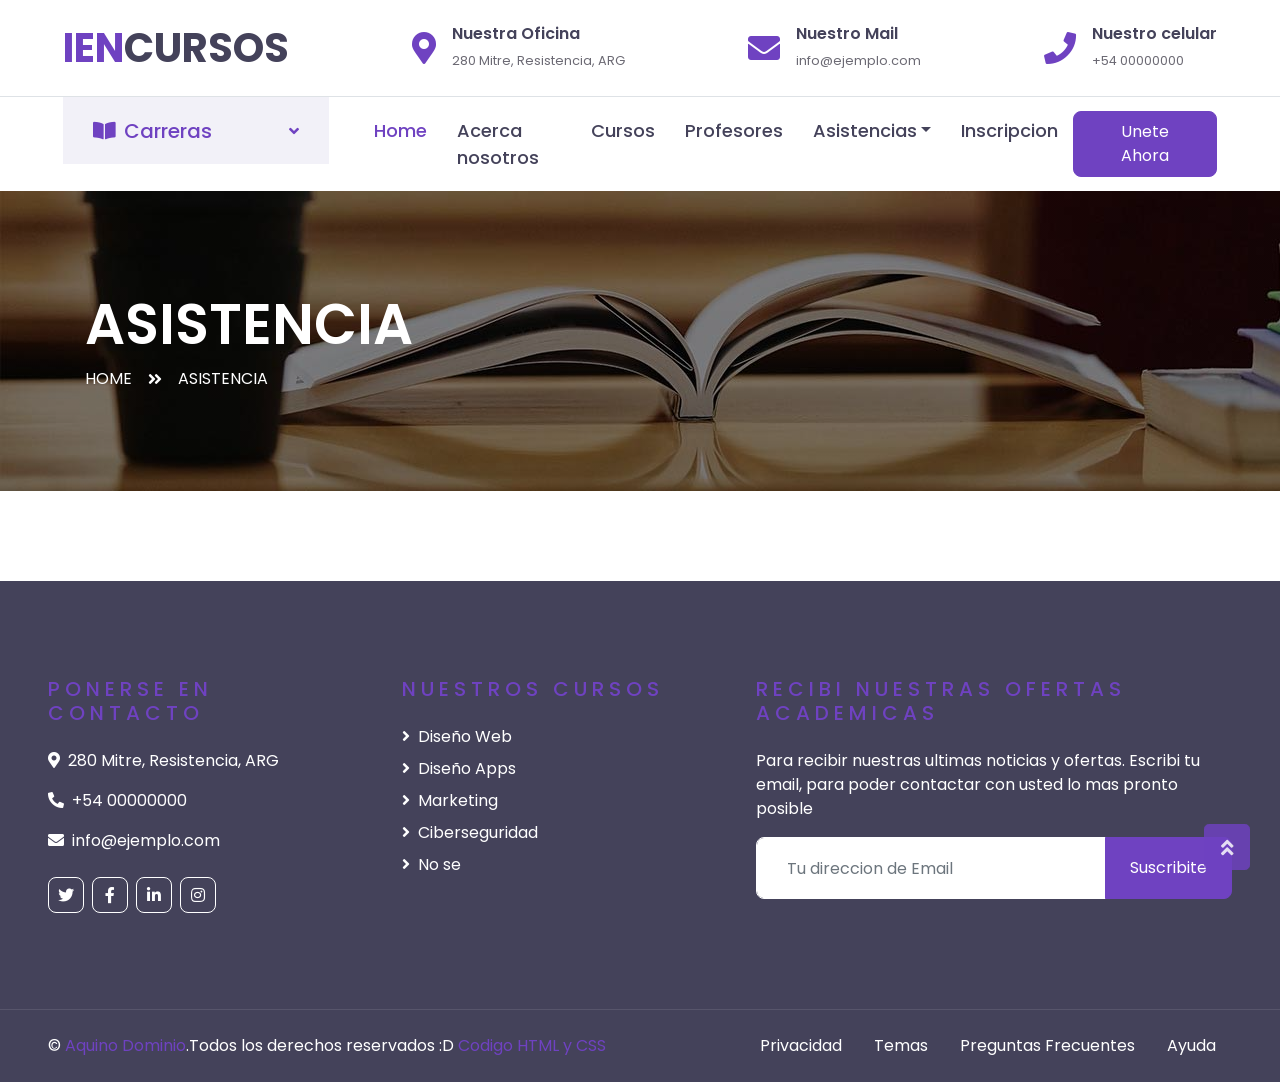
<file: Asistencias.html>
<!DOCTYPE html>
<html lang="en">

<head>
    <meta charset="utf-8">
    <title>IEN-CURSOS</title>
    <meta content="width=device-width, initial-scale=1.0" name="viewport">
    <meta content="Free HTML Templates" name="keywords">
    <meta content="Free HTML Templates" name="description">

    <!-- Google Web Fonts -->
    <link rel="preconnect" href="https://fonts.gstatic.com">
    <link href="https://fonts.googleapis.com/css2?family=Poppins:wght@400;500;600;700&display=swap" rel="stylesheet"> 

    <!-- Font -->
    <link href="https://cdnjs.cloudflare.com/ajax/libs/font-awesome/5.10.0/css/all.min.css" rel="stylesheet">

    <!-- Stylesheet -->
    <link href="lib/owlcarousel/assets/owl.carousel.min.css" rel="stylesheet">

    <link href="css/style.css" rel="stylesheet">
</head>

<body>
    <!-- Topbar  -->
    <div class="container-fluid d-none d-lg-block">
        <div class="row align-items-center py-4 px-xl-5">
            <div class="col-lg-3">
                <a href="" class="text-decoration-none">
                    <h1 class="m-0"><span class="text-primary">IEN</span>CURSOS</h1>
                </a>
            </div>
            <div class="col-lg-3 text-right">
                <div class="d-inline-flex align-items-center">
                    <i class="fa fa-2x fa-map-marker-alt text-primary mr-3"></i>
                    <div class="text-left">
                        <h6 class="font-weight-semi-bold mb-1">Nuestra Oficina</h6>
                        <small>280 Mitre, Resistencia, ARG</small>
                    </div>
                </div>
            </div>
            <div class="col-lg-3 text-right">
                <div class="d-inline-flex align-items-center">
                    <i class="fa fa-2x fa-envelope text-primary mr-3"></i>
                    <div class="text-left">
                        <h6 class="font-weight-semi-bold mb-1">Nuestro Mail</h6>
                        <small>info@ejemplo.com</small>
                    </div>
                </div>
            </div>
            <div class="col-lg-3 text-right">
                <div class="d-inline-flex align-items-center">
                    <i class="fa fa-2x fa-phone text-primary mr-3"></i>
                    <div class="text-left">
                        <h6 class="font-weight-semi-bold mb-1">Nuestro celular</h6>
                        <small>+54 00000000</small>
                    </div>
                </div>
            </div>
        </div>
    </div>
    <!-- Topbar -->


        <!-- Navbar Empieza -->
        <div class="container-fluid">
            <div class="row border-top px-xl-5">
                <div class="col-lg-3 d-none d-lg-block">
                    <a class="d-flex align-items-center justify-content-between bg-secondary w-100 text-decoration-none" data-toggle="collapse" href="#navbar-vertical" style="height: 67px; padding: 0 30px;">
                        <h5 class="text-primary m-0"><i class="fa fa-book-open mr-2"></i>Carreras</h5>
                        <i class="fa fa-angle-down text-primary"></i>
                    </a>
                    <nav class="collapse position-absolute navbar navbar-vertical navbar-light align-items-start p-0 border border-top-0 border-bottom-0 bg-light" id="navbar-vertical" style="width: calc(100% - 30px); z-index: 9;">
                        <div class="navbar-nav w-100">
                            <div class="nav-item dropdown">
                                <a href="#" class="nav-link" data-toggle="dropdown">Dieseño Web <i class="fa fa-angle-down float-right mt-1"></i></a>
                                <div class="dropdown-menu position-absolute bg-secondary border-0 rounded-0 w-100 m-0">
                                    <a href="" class="dropdown-item">HTML</a>
                                    <a href="" class="dropdown-item">CSS</a>
                                    <a href="" class="dropdown-item">jQuery</a>
                                </div>
                            </div>
                            <a href="" class="nav-item nav-link">Diseño de apps</a>
                            <a href="" class="nav-item nav-link">Marketing</a>
                            <a href="" class="nav-item nav-link">Desarrollo web</a>
                            <a href="" class="nav-item nav-link">BD</a>
                        </div>
                    </nav>
                </div>
                <div class="col-lg-9">
                    <nav class="navbar navbar-expand-lg bg-light navbar-light py-3 py-lg-0 px-0">
                        <a href="" class="text-decoration-none d-block d-lg-none">
                            <h1 class="m-0"><span class="text-primary">IEN</span>CURSOS</h1>
                        </a>
                        <button type="button" class="navbar-toggler" data-toggle="collapse" data-target="#navbarCollapse">
                            <span class="navbar-toggler-icon"></span>
                        </button>
                        <div class="collapse navbar-collapse justify-content-between" id="navbarCollapse">
                            <div class="navbar-nav py-0">
                                <a href="index.html" class="nav-item nav-link active">Home</a>
                                <a href="SobreNosotros.html" class="nav-item nav-link">Acerca nosotros</a>
                                <a href="Cursos.html" class="nav-item nav-link">Cursos</a>
                                <a href="Profesores.html" class="nav-item nav-link">Profesores</a>
                                <div class="nav-item dropdown">
                                    <a href="#" class="nav-link dropdown-toggle" data-toggle="dropdown">Asistencias</a>
                                    <div class="dropdown-menu rounded-0 m-0">
                                        <a href="Asistencias.html" class="dropdown-item">Asistencia Lista</a>
                                        <a href="Asistencia-detalle.html" class="dropdown-item">Asistencia Detalle</a>
                                    </div>
                                </div>
                                <a href="Contacto.html" class="nav-item nav-link">Inscripcion</a>
                            </div>
                            <a class="btn btn-primary py-2 px-4 ml-auto d-none d-lg-block" href="">Unete Ahora</a>
                        </div>
                    </nav>
                </div>
            </div>
        </div>
        <!-- Navbar Termina -->


    <!-- Header -->
    <div class="container-fluid page-header" style="margin-bottom: 90px;">
        <div class="container">
            <div class="d-flex flex-column justify-content-center" style="min-height: 300px">
                <h3 class="display-4 text-white text-uppercase">Asistencia</h3>
                <div class="d-inline-flex text-white">
                    <p class="m-0 text-uppercase"><a class="text-white" href="">Home</a></p>
                    <i class="fa fa-angle-double-right pt-1 px-3"></i>
                    <p class="m-0 text-uppercase">Asistencia</p>
                </div>
            </div>
        </div>
    </div>
    <!-- Header -->



    <!-- Footer -->
    <div class="container-fluid bg-dark text-white py-5 px-sm-3 px-lg-5" style="margin-top: 90px;">
        <div class="row pt-5">
            <div class="col-lg-7 col-md-12">
                <div class="row">
                    <div class="col-md-6 mb-5">
                        <h5 class="text-primary text-uppercase mb-4" style="letter-spacing: 5px;">Ponerse en contacto</h5>
                        <p><i class="fa fa-map-marker-alt mr-2"></i>280 Mitre, Resistencia, ARG</p>
                        <p><i class="fa fa-phone-alt mr-2"></i>+54 00000000</p>
                        <p><i class="fa fa-envelope mr-2"></i>info@ejemplo.com</p>
                        <div class="d-flex justify-content-start mt-4">
                            <a class="btn btn-outline-light btn-square mr-2" href="#"><i class="fab fa-twitter"></i></a>
                            <a class="btn btn-outline-light btn-square mr-2" href="#"><i class="fab fa-facebook-f"></i></a>
                            <a class="btn btn-outline-light btn-square mr-2" href="#"><i class="fab fa-linkedin-in"></i></a>
                            <a class="btn btn-outline-light btn-square" href="#"><i class="fab fa-instagram"></i></a>
                        </div>
                    </div>
                    <div class="col-md-6 mb-5">
                        <h5 class="text-primary text-uppercase mb-4" style="letter-spacing: 5px;">Nuestros Cursos</h5>
                        <div class="d-flex flex-column justify-content-start">
                            <a class="text-white mb-2" href="#"><i class="fa fa-angle-right mr-2"></i>Diseño Web</a>
                            <a class="text-white mb-2" href="#"><i class="fa fa-angle-right mr-2"></i>Diseño Apps</a>
                            <a class="text-white mb-2" href="#"><i class="fa fa-angle-right mr-2"></i>Marketing</a>
                            <a class="text-white mb-2" href="#"><i class="fa fa-angle-right mr-2"></i>Ciberseguridad</a>
                            <a class="text-white" href="#"><i class="fa fa-angle-right mr-2"></i>No se</a>
                        </div>
                    </div>
                </div>
            </div>
            <div class="col-lg-5 col-md-12 mb-5">
                <h5 class="text-primary text-uppercase mb-4" style="letter-spacing: 5px;">Recibi nuestras ofertas academicas</h5>
                <p>Para recibir nuestras ultimas noticias y ofertas. Escribi tu email, para poder contactar con usted lo mas pronto posible</p>
                <div class="w-100">
                    <div class="input-group">
                        <input type="text" class="form-control border-light" style="padding: 30px;" placeholder="Tu direccion de Email">
                        <div class="input-group-append">
                            <button class="btn btn-primary px-4">Suscribite</button>
                        </div>
                    </div>
                </div>
            </div>
        </div>
    </div>
    <div class="container-fluid bg-dark text-white border-top py-4 px-sm-3 px-md-5" style="border-color: rgba(256, 256, 256, .1) !important;">
        <div class="row">
            <div class="col-lg-6 text-center text-md-left mb-3 mb-md-0">
                <p class="m-0 text-white">&copy; <a href="#">Aquino Dominio</a>.Todos los derechos reservados :D <a href="https://htmlcodex.com">Codigo HTML y CSS</a>
                </p>
            </div>
            <div class="col-lg-6 text-center text-md-right">
                <ul class="nav d-inline-flex">
                    <li class="nav-item">
                        <a class="nav-link text-white py-0" href="#">Privacidad</a>
                    </li>
                    <li class="nav-item">
                        <a class="nav-link text-white py-0" href="#">Temas</a>
                    </li>
                    <li class="nav-item">
                        <a class="nav-link text-white py-0" href="#">Preguntas Frecuentes</a>
                    </li>
                    <li class="nav-item">
                        <a class="nav-link text-white py-0" href="#">Ayuda</a>
                    </li>
                </ul>
            </div>
        </div>
    </div>
    <!-- Footer -->


    <!-- Volver al inicio -->
    <a href="#" class="btn btn-lg btn-primary btn-lg-square back-to-top"><i class="fa fa-angle-double-up"></i></a>


    <!-- JavaScript Librerias -->
    <script src="https://code.jquery.com/jquery-3.4.1.min.js"></script>
    <script src="https://stackpath.bootstrapcdn.com/bootstrap/4.4.1/js/bootstrap.bundle.min.js"></script>
    <script src="lib/easing/easing.min.js"></script>
    <script src="lib/owlcarousel/owl.carousel.min.js"></script>

    <!-- Contacto Javascript -->
    <script src="mail/jqBootstrapValidation.min.js"></script>
    <script src="mail/contact.js"></script>

    <!-- Template Javascript -->
    <script src="js/main.js"></script>
</body>

</html>
</file>
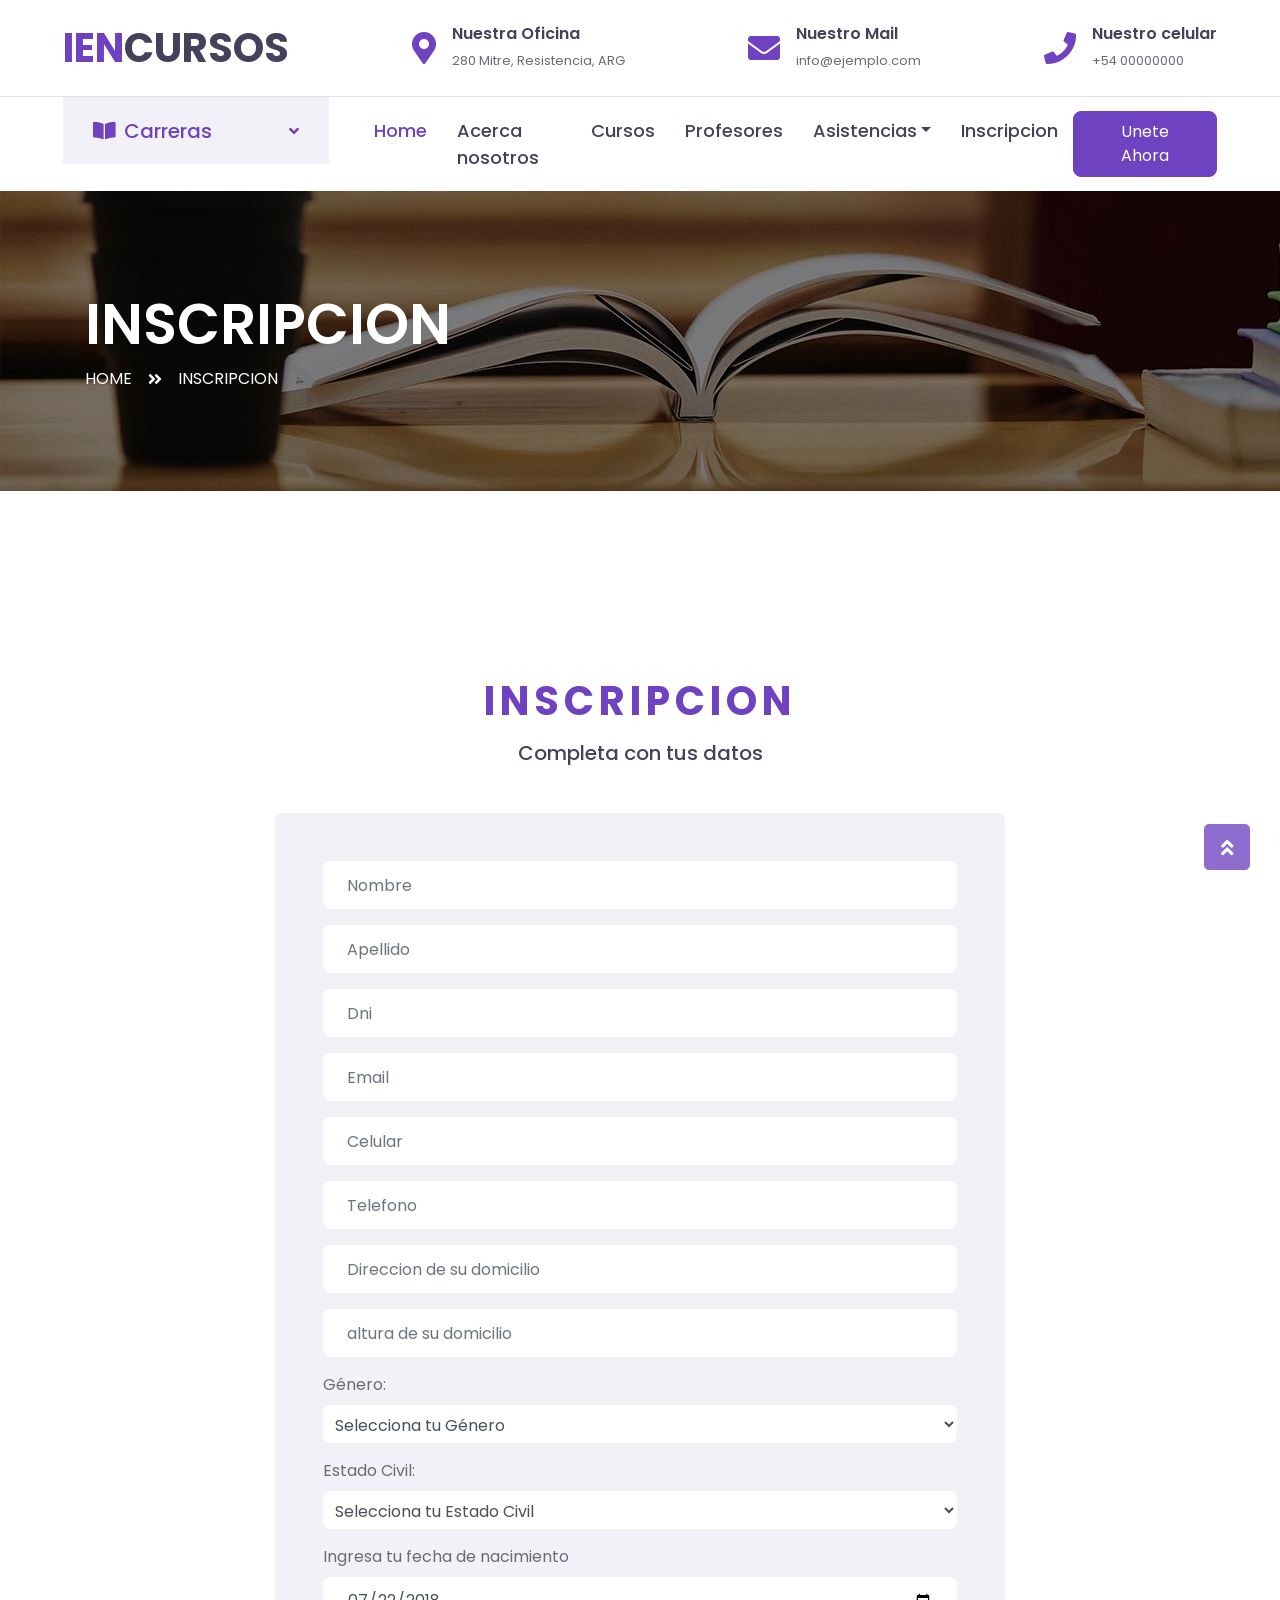
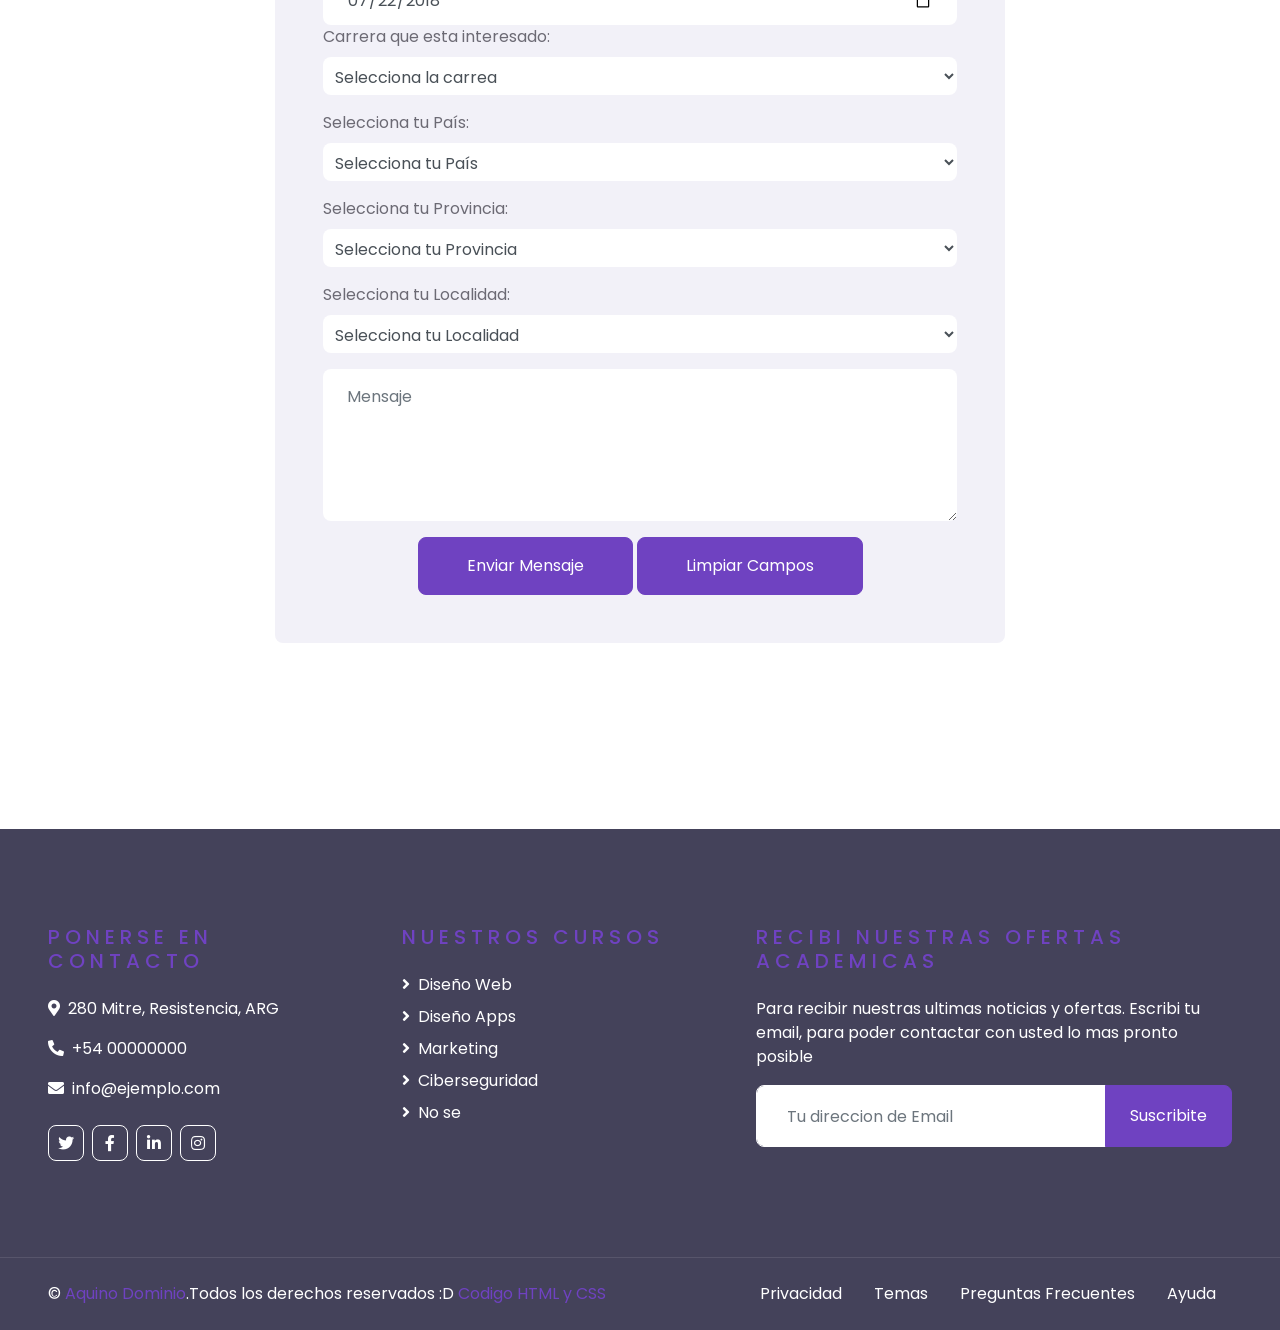
<file: Contacto.html>
<!DOCTYPE html>
<html lang="en">

<head>
    <meta charset="utf-8">
    <title>IEN-CURSOS</title>
    <meta content="width=device-width, initial-scale=1.0" name="viewport">
    <meta content="Free HTML Templates" name="keywords">
    <meta content="Free HTML Templates" name="description">

    <!-- Google Web Fonts -->
    <link rel="preconnect" href="https://fonts.gstatic.com">
    <link href="https://fonts.googleapis.com/css2?family=Poppins:wght@400;500;600;700&display=swap" rel="stylesheet"> 

    <!-- Font tamaño -->
    <link href="https://cdnjs.cloudflare.com/ajax/libs/font-awesome/5.10.0/css/all.min.css" rel="stylesheet">

    <!-- Librerias Stylesheet -->
    <link href="lib/owlcarousel/assets/owl.carousel.min.css" rel="stylesheet">

    <link href="css/style.css" rel="stylesheet">
</head>

<body>
    <!-- Topbar -->
    <div class="container-fluid d-none d-lg-block">
        <div class="row align-items-center py-4 px-xl-5">
            <div class="col-lg-3">
                <a href="" class="text-decoration-none">
                    <h1 class="m-0"><span class="text-primary">IEN</span>CURSOS</h1>
                </a>
            </div>
            <div class="col-lg-3 text-right">
                <div class="d-inline-flex align-items-center">
                    <i class="fa fa-2x fa-map-marker-alt text-primary mr-3"></i>
                    <div class="text-left">
                        <h6 class="font-weight-semi-bold mb-1">Nuestra Oficina</h6>
                        <small>280 Mitre, Resistencia, ARG</small>
                    </div>
                </div>
            </div>
            <div class="col-lg-3 text-right">
                <div class="d-inline-flex align-items-center">
                    <i class="fa fa-2x fa-envelope text-primary mr-3"></i>
                    <div class="text-left">
                        <h6 class="font-weight-semi-bold mb-1">Nuestro Mail</h6>
                        <small>info@ejemplo.com</small>
                    </div>
                </div>
            </div>
            <div class="col-lg-3 text-right">
                <div class="d-inline-flex align-items-center">
                    <i class="fa fa-2x fa-phone text-primary mr-3"></i>
                    <div class="text-left">
                        <h6 class="font-weight-semi-bold mb-1">Nuestro celular</h6>
                        <small>+54 00000000</small>
                    </div>
                </div>
            </div>
        </div>
    </div>
    <!-- Topbar -->


    <!-- Navbar Empieza -->
    <div class="container-fluid">
        <div class="row border-top px-xl-5">
            <div class="col-lg-3 d-none d-lg-block">
                <a class="d-flex align-items-center justify-content-between bg-secondary w-100 text-decoration-none" data-toggle="collapse" href="#navbar-vertical" style="height: 67px; padding: 0 30px;">
                    <h5 class="text-primary m-0"><i class="fa fa-book-open mr-2"></i>Carreras</h5>
                    <i class="fa fa-angle-down text-primary"></i>
                </a>
                <nav class="collapse position-absolute navbar navbar-vertical navbar-light align-items-start p-0 border border-top-0 border-bottom-0 bg-light" id="navbar-vertical" style="width: calc(100% - 30px); z-index: 9;">
                    <div class="navbar-nav w-100">
                        <div class="nav-item dropdown">
                            <a href="#" class="nav-link" data-toggle="dropdown">Dieseño Web <i class="fa fa-angle-down float-right mt-1"></i></a>
                            <div class="dropdown-menu position-absolute bg-secondary border-0 rounded-0 w-100 m-0">
                                <a href="" class="dropdown-item">HTML</a>
                                <a href="" class="dropdown-item">CSS</a>
                                <a href="" class="dropdown-item">jQuery</a>
                            </div>
                        </div>
                        <a href="" class="nav-item nav-link">Diseño de apps</a>
                        <a href="" class="nav-item nav-link">Marketing</a>
                        <a href="" class="nav-item nav-link">Desarrollo web</a>
                        <a href="" class="nav-item nav-link">BD</a>
                    </div>
                </nav>
            </div>
            <div class="col-lg-9">
                <nav class="navbar navbar-expand-lg bg-light navbar-light py-3 py-lg-0 px-0">
                    <a href="" class="text-decoration-none d-block d-lg-none">
                        <h1 class="m-0"><span class="text-primary">IEN</span>CURSOS</h1>
                    </a>
                    <button type="button" class="navbar-toggler" data-toggle="collapse" data-target="#navbarCollapse">
                        <span class="navbar-toggler-icon"></span>
                    </button>
                    <div class="collapse navbar-collapse justify-content-between" id="navbarCollapse">
                        <div class="navbar-nav py-0">
                            <a href="index.html" class="nav-item nav-link active">Home</a>
                            <a href="SobreNosotros.html" class="nav-item nav-link">Acerca nosotros</a>
                            <a href="Cursos.html" class="nav-item nav-link">Cursos</a>
                            <a href="Profesores.html" class="nav-item nav-link">Profesores</a>
                            <div class="nav-item dropdown">
                                <a href="#" class="nav-link dropdown-toggle" data-toggle="dropdown">Asistencias</a>
                                <div class="dropdown-menu rounded-0 m-0">
                                    <a href="Asistencias.html" class="dropdown-item">Asistencia Lista</a>
                                    <a href="Asistencia-detalle.html" class="dropdown-item">Asistencia Detalle</a>
                                </div>
                            </div>
                            <a href="Contacto.html" class="nav-item nav-link">Inscripcion</a>
                        </div>
                        <a class="btn btn-primary py-2 px-4 ml-auto d-none d-lg-block" href="">Unete Ahora</a>
                    </div>
                </nav>
            </div>
        </div>
    </div>
    <!-- Navbar Termina -->


    <!-- Header -->
    <div class="container-fluid page-header" style="margin-bottom: 90px;">
        <div class="container">
            <div class="d-flex flex-column justify-content-center" style="min-height: 300px">
                <h3 class="display-4 text-white text-uppercase">Inscripcion</h3>
                <div class="d-inline-flex text-white">
                    <p class="m-0 text-uppercase"><a class="text-white" href="">Home</a></p>
                    <i class="fa fa-angle-double-right pt-1 px-3"></i>
                    <p class="m-0 text-uppercase">Inscripcion</p>
                </div>
            </div>
        </div>
    </div>
    <!-- Header -->


    <!-- Contact -->
    <div class="container-fluid py-5">
        <div class="container py-5">
            <div class="text-center mb-5">
                <h1 class="text-primary text-uppercase mb-3" style="letter-spacing: 5px;">Inscripcion</h1>
                <h5>Completa con tus datos</h5>
            </div>
            <div class="row justify-content-center">
                <div class="col-lg-8">
                    <div class="contact-form bg-secondary rounded p-5">
                        <div id="success"></div>
                        <form action="/Contacto.html" method="post" name="sentMessage" id="contactForm" novalidate="novalidate">
                            <div class="control-group">
                                <input type="text" class="form-control border-0 p-4" id="name" placeholder="Nombre" required="required" data-validation-required-message="Ingresa tu Nombre" />
                                <p class="help-block text-danger"></p>
                            </div>
                            <div class="control-group">
                                <input type="text" class="form-control border-0 p-4" id="lastname" placeholder="Apellido" required="required" data-validation-required-message="Ingresa tu Apellido" />
                                <p class="help-block text-danger"></p>
                            </div>
                            <div class="control-group">
                                <input type="tel" class="form-control border-0 p-4" id="dni" placeholder="Dni" required="required" data-validation-required-message="Ingresa tu Dni" />
                                <p class="help-block text-danger"></p>
                            </div>
                            <div class="control-group">
                                <input type="email" class="form-control border-0 p-4" id="email" placeholder="Email" required="required" data-validation-required-message="Ingresa tu email" />
                                <p class="help-block text-danger"></p>
                            </div>
                            <div class="control-group">
                                <input type="text" class="form-control border-0 p-4" id="cellphone" placeholder="Celular" required="required" data-validation-required-message="Ingresa tu Celular" />
                                <p class="help-block text-danger"></p>
                            </div>
                            <div class="control-group">
                                <input type="text" class="form-control border-0 p-4" id="phone" placeholder="Telefono" required="required" data-validation-required-message="Ingresa tu Telefono" />
                                <p class="help-block text-danger"></p>
                            </div>
                            <div class="control-group">
                                <input type="text" class="form-control border-0 p-4" id="address" placeholder="Direccion de su domicilio" required="required" data-validation-required-message="Ingresa tu direccion" />
                                <p class="help-block text-danger"></p>
                            </div>
                            <div class="control-group">
                                <input type="int" class="form-control border-0 p-4" id="altura" placeholder="altura de su domicilio" required="required" data-validation-required-message="Ingresa la Altura" />
                                <p class="help-block text-danger"></p>
                            </div>
                            <div class="control-group">
                                <label for="gender">Género:</label>
                                <select id="gender" class="form-control border-0 p-2" required="required" data-validation-required-message="Selecciona tu Género">
                                    <option value="" disabled selected>Selecciona tu Género</option>
                                    <option value="M">Masculino</option>
                                    <option value="F">Femenino</option>
                                </select>
                                <p class="help-block text-danger"></p>
                            </div>
                            <div class="control-group">
                                <label for="maritalStatus">Estado Civil:</label>
                                <select id="maritalStatus" class="form-control border-0 p-2" required="required" data-validation-required-message="Selecciona tu Estado Civil">
                                    <option value="" disabled selected>Selecciona tu Estado Civil</option>
                                    <option value="Soltero">Soltero</option>
                                    <option value="Casado">Casado</option>
                                    <option value="Divorciado">Divorciado</option>
                                    <option value="Viudo">Viudo</option>
                                </select>
                                <p class="help-block text-danger"></p>
                            </div>
                            <div class="control-group">
                                <label for="start">Ingresa tu fecha de nacimiento</label>
                                <input type="date" class="form-control border-0 p-4" id="subject" id="start" value="2018-07-22" min="1970-01-01" max="2010-12-31" required="required" data-validation-required-message="Ingresa tu fecha de nacimiento" />
                            </div>           
                            <div class="control-group">
                                <label for="maritalStatus">Carrera que esta interesado:</label>
                                <select id="maritalStatus" class="form-control border-0 p-2" required="required" data-validation-required-message="Selecciona tu Estado Civil">
                                    <option value="" disabled selected>Selecciona la carrea</option>
                                    <option value="Marketing">Marketing</option>
                                    <option value="Software">Desarrollo de Software</option>
                                    <option value="Empresas">Administrador de Empresas</option>
                                    <option value="Web">Desarrollo Web</option>
                                </select>
                                <p class="help-block text-danger"></p>
                            </div>
                            <div class="control-group">
                                <label for="maritalStatus">Selecciona tu País:</label>
                                <select id="choice1" class="form-control border-0 p-2" required="required" data-validation-required-message="Selecciona tu Pais">
                                    <option value="" disabled selected>Selecciona tu País</option>
                                    <option value="S">Argentina</option>
                                    <option value="O">Argentina</option>
                                    <option value="AF">Argentina</option>
                                    <option value="Selecione">Argentina</option>
                                </select>
                                <p class="help-block text-danger"></p>
                            </div>

                            <div class="control-group">
                                <label for="maritalStatus">Selecciona tu Provincia:</label>
                                <select id="maritalStatus" class="form-control border-0 p-2" required="required" data-validation-required-message="Selecciona tu Estado Civil">
                                    <option value="" disabled selected>Selecciona tu Provincia</option>
                                    <option value="A">Chaco</option>
                                    <option value="B">Corrientes</option>
                                    <option value="P">formosa</option>
                                    <option value="C">Santa Fe</option>
                                    <option value="C">...</option>
                                </select>
                                <p class="help-block text-danger"></p>
                            </div>
                            <div class="control-group">
                                <label for="maritalStatus">Selecciona tu Localidad:</label>
                                <select id="maritalStatus" class="form-control border-0 p-2" required="required" data-validation-required-message="Selecciona tu Estado Civil">
                                    <option value="" disabled selected>Selecciona tu Localidad</option>
                                    <option value="A">Fontana</option>
                                    <option value="B">Charata</option>
                                    <option value="P">Las Breñas</option>
                                    <option value="C">Barranqueras</option>
                                    <option value="C">...</option>
                                </select>
                                <p class="help-block text-danger"></p>
                            </div>
                            <div class="control-group">
                                <textarea class="form-control border-0 py-3 px-4" rows="5" id="message" placeholder="Mensaje" ></textarea>
                                <p class="help-block text-danger"></p>
                            </div>
                            <div class="text-center">
                                <button class="btn btn-primary py-3 px-5" type="submit" id="sendMessageButton">Enviar Mensaje</button>
                                <button class="btn btn-primary py-3 px-5" type="reset" id="sendMessageButton">Limpiar Campos</button>
                            </div>
                        </form>
                    </div>
                </div>
            </div>
        </div>
    </div>
    <!-- Contact -->


    <!-- Footer Start -->
    <div class="container-fluid bg-dark text-white py-5 px-sm-3 px-lg-5" style="margin-top: 90px;">
        <div class="row pt-5">
            <div class="col-lg-7 col-md-12">
                <div class="row">
                    <div class="col-md-6 mb-5">
                        <h5 class="text-primary text-uppercase mb-4" style="letter-spacing: 5px;">Ponerse en contacto</h5>
                        <p><i class="fa fa-map-marker-alt mr-2"></i>280 Mitre, Resistencia, ARG</p>
                        <p><i class="fa fa-phone-alt mr-2"></i>+54 00000000</p>
                        <p><i class="fa fa-envelope mr-2"></i>info@ejemplo.com</p>
                        <div class="d-flex justify-content-start mt-4">
                            <a class="btn btn-outline-light btn-square mr-2" href="#"><i class="fab fa-twitter"></i></a>
                            <a class="btn btn-outline-light btn-square mr-2" href="#"><i class="fab fa-facebook-f"></i></a>
                            <a class="btn btn-outline-light btn-square mr-2" href="#"><i class="fab fa-linkedin-in"></i></a>
                            <a class="btn btn-outline-light btn-square" href="#"><i class="fab fa-instagram"></i></a>
                        </div>
                    </div>
                    <div class="col-md-6 mb-5">
                        <h5 class="text-primary text-uppercase mb-4" style="letter-spacing: 5px;">Nuestros Cursos</h5>
                        <div class="d-flex flex-column justify-content-start">
                            <a class="text-white mb-2" href="#"><i class="fa fa-angle-right mr-2"></i>Diseño Web</a>
                            <a class="text-white mb-2" href="#"><i class="fa fa-angle-right mr-2"></i>Diseño Apps</a>
                            <a class="text-white mb-2" href="#"><i class="fa fa-angle-right mr-2"></i>Marketing</a>
                            <a class="text-white mb-2" href="#"><i class="fa fa-angle-right mr-2"></i>Ciberseguridad</a>
                            <a class="text-white" href="#"><i class="fa fa-angle-right mr-2"></i>No se</a>
                        </div>
                    </div>
                </div>
            </div>
            <div class="col-lg-5 col-md-12 mb-5">
                <h5 class="text-primary text-uppercase mb-4" style="letter-spacing: 5px;">Recibi nuestras ofertas academicas</h5>
                <p>Para recibir nuestras ultimas noticias y ofertas. Escribi tu email, para poder contactar con usted lo mas pronto posible</p>
                <div class="w-100">
                    <div class="input-group">
                        <input type="text" class="form-control border-light" style="padding: 30px;" placeholder="Tu direccion de Email">
                        <div class="input-group-append">
                            <button class="btn btn-primary px-4">Suscribite</button>
                        </div>
                    </div>
                </div>
            </div>
        </div>
    </div>
    <div class="container-fluid bg-dark text-white border-top py-4 px-sm-3 px-md-5" style="border-color: rgba(256, 256, 256, .1) !important;">
        <div class="row">
            <div class="col-lg-6 text-center text-md-left mb-3 mb-md-0">
                <p class="m-0 text-white">&copy; <a href="#">Aquino Dominio</a>.Todos los derechos reservados :D <a href="https://htmlcodex.com">Codigo HTML y CSS</a>
                </p>
            </div>
            <div class="col-lg-6 text-center text-md-right">
                <ul class="nav d-inline-flex">
                    <li class="nav-item">
                        <a class="nav-link text-white py-0" href="#">Privacidad</a>
                    </li>
                    <li class="nav-item">
                        <a class="nav-link text-white py-0" href="#">Temas</a>
                    </li>
                    <li class="nav-item">
                        <a class="nav-link text-white py-0" href="#">Preguntas Frecuentes</a>
                    </li>
                    <li class="nav-item">
                        <a class="nav-link text-white py-0" href="#">Ayuda</a>
                    </li>
                </ul>
            </div>
        </div>
    </div>
    <!-- Footer -->


    <!-- Volver al inicio -->
    <a href="#" class="btn btn-lg btn-primary btn-lg-square back-to-top"><i class="fa fa-angle-double-up"></i></a>


    <!-- JavaScript librerias -->
    <script src="https://code.jquery.com/jquery-3.4.1.min.js"></script>
    <script src="https://stackpath.bootstrapcdn.com/bootstrap/4.4.1/js/bootstrap.bundle.min.js"></script>
    <script src="lib/easing/easing.min.js"></script>
    <script src="lib/owlcarousel/owl.carousel.min.js"></script>

    <!-- Contacto Javascript  -->
    <script src="mail/jqBootstrapValidation.min.js"></script>
    <script src="mail/contact.js"></script>

    <!-- Template Javascript -->
    <script src="js/main.js"></script>
</body>

</html>
</file>
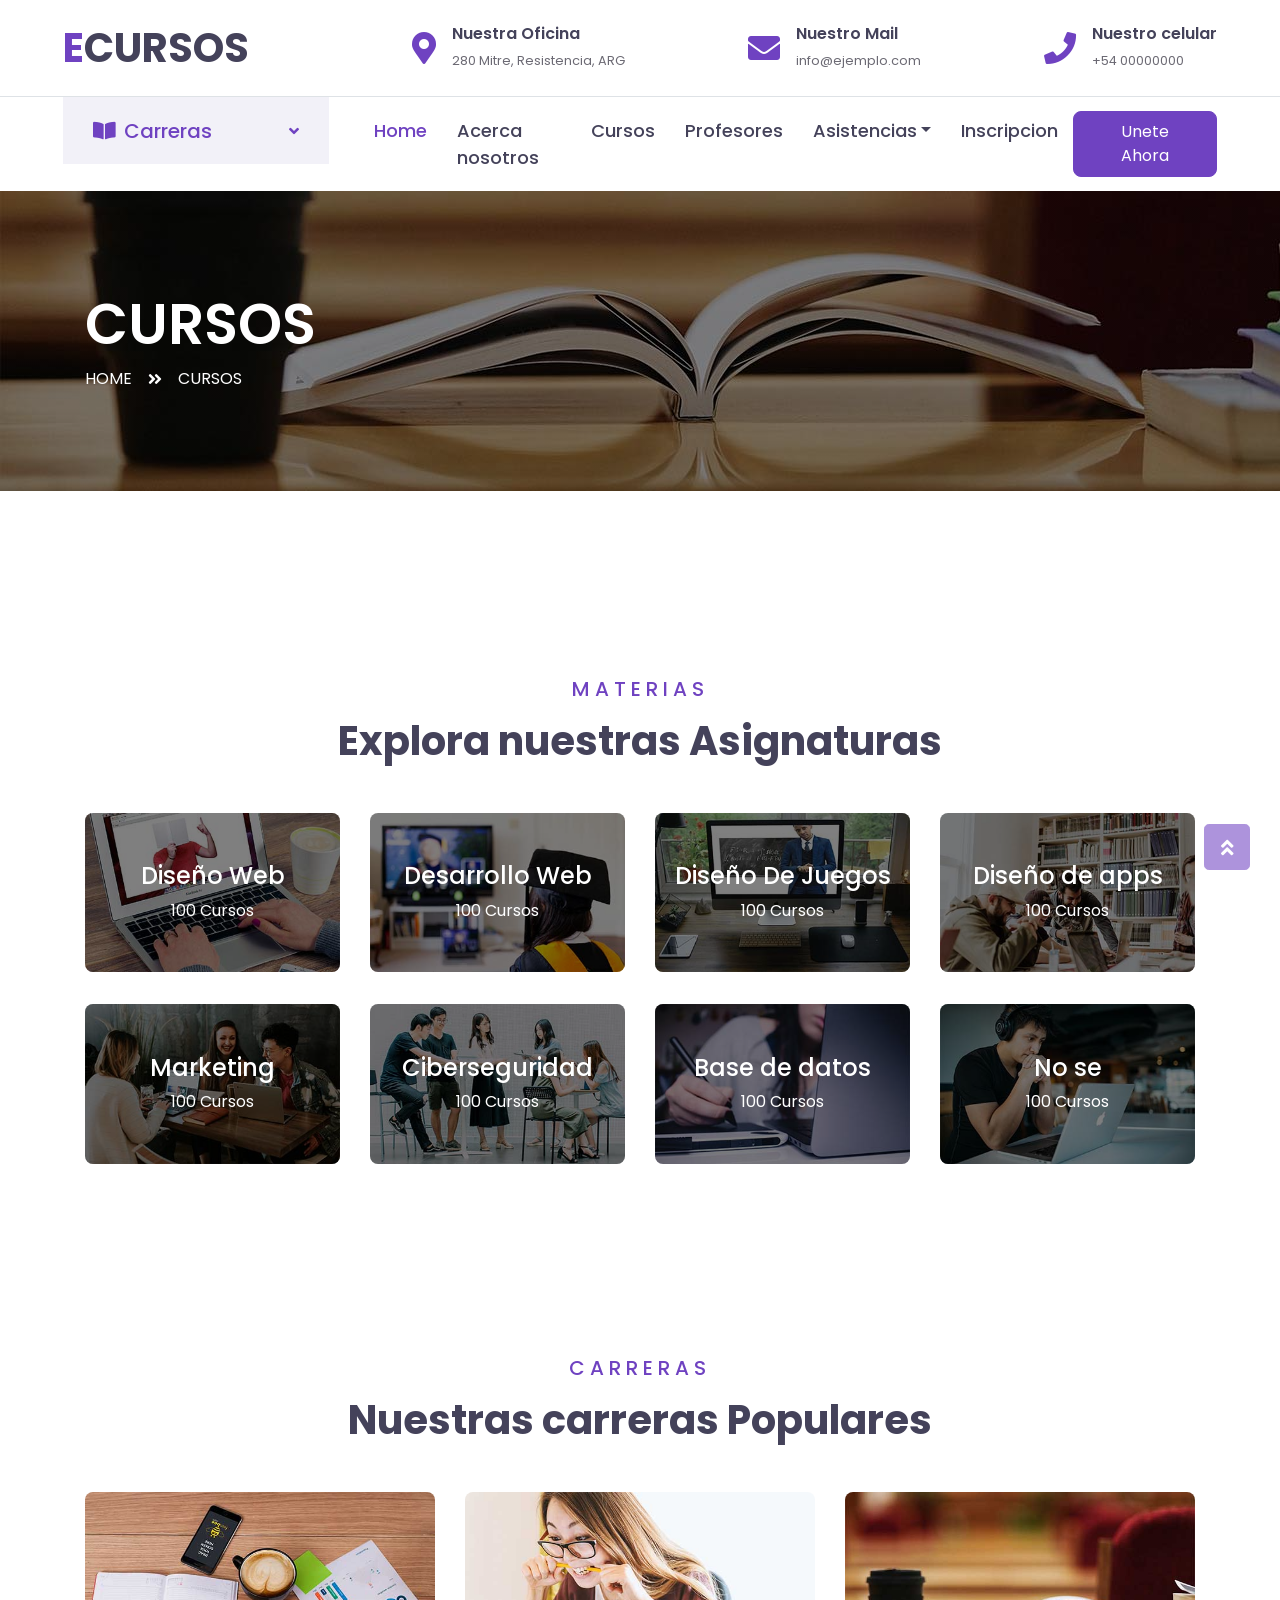
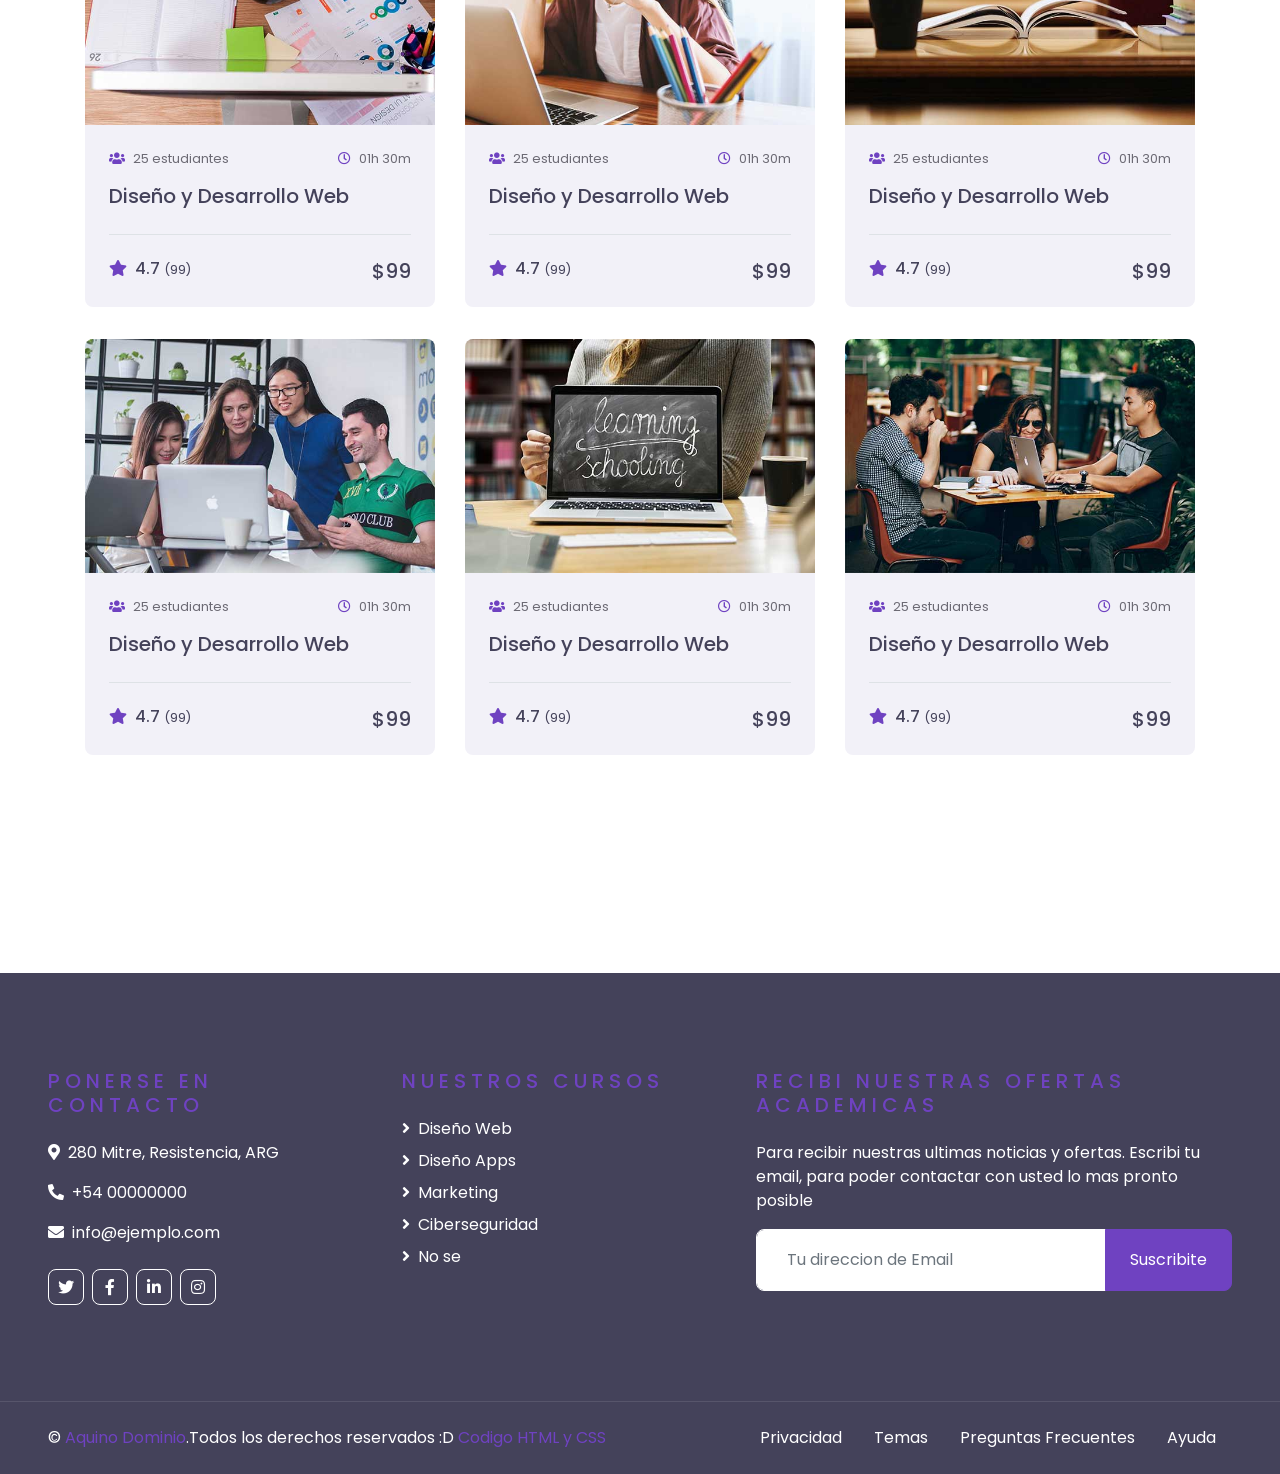
<file: Cursos.html>
<!DOCTYPE html>
<html lang="en">

<head>
    <meta charset="utf-8">
    <title>IEN-CURSOS</title>
    <meta content="width=device-width, initial-scale=1.0" name="viewport">
    <meta content="Free HTML Templates" name="keywords">
    <meta content="Free HTML Templates" name="description">

    <!-- Google Web Fonts -->
    <link rel="preconnect" href="https://fonts.gstatic.com">
    <link href="https://fonts.googleapis.com/css2?family=Poppins:wght@400;500;600;700&display=swap" rel="stylesheet"> 

    <!-- Font -->
    <link href="https://cdnjs.cloudflare.com/ajax/libs/font-awesome/5.10.0/css/all.min.css" rel="stylesheet">

    <!-- Stylesheet -->
    <link href="lib/owlcarousel/assets/owl.carousel.min.css" rel="stylesheet">

    <link href="css/style.css" rel="stylesheet">
</head>

<body>
    <!-- Topbar Start -->
    <div class="container-fluid d-none d-lg-block">
        <div class="row align-items-center py-4 px-xl-5">
            <div class="col-lg-3">
                <a href="" class="text-decoration-none">
                    <h1 class="m-0"><span class="text-primary">E</span>CURSOS</h1>
                </a>
            </div>
            <div class="col-lg-3 text-right">
                <div class="d-inline-flex align-items-center">
                    <i class="fa fa-2x fa-map-marker-alt text-primary mr-3"></i>
                    <div class="text-left">
                        <h6 class="font-weight-semi-bold mb-1">Nuestra Oficina</h6>
                        <small>280 Mitre, Resistencia, ARG</small>
                    </div>
                </div>
            </div>
            <div class="col-lg-3 text-right">
                <div class="d-inline-flex align-items-center">
                    <i class="fa fa-2x fa-envelope text-primary mr-3"></i>
                    <div class="text-left">
                        <h6 class="font-weight-semi-bold mb-1">Nuestro Mail</h6>
                        <small>info@ejemplo.com</small>
                    </div>
                </div>
            </div>
            <div class="col-lg-3 text-right">
                <div class="d-inline-flex align-items-center">
                    <i class="fa fa-2x fa-phone text-primary mr-3"></i>
                    <div class="text-left">
                        <h6 class="font-weight-semi-bold mb-1">Nuestro celular</h6>
                        <small>+54 00000000</small>
                    </div>
                </div>
            </div>
        </div>
    </div>
    <!-- Topbar End -->


    <!-- Navbar Empieza -->
    <div class="container-fluid">
        <div class="row border-top px-xl-5">
            <div class="col-lg-3 d-none d-lg-block">
                <a class="d-flex align-items-center justify-content-between bg-secondary w-100 text-decoration-none" data-toggle="collapse" href="#navbar-vertical" style="height: 67px; padding: 0 30px;">
                    <h5 class="text-primary m-0"><i class="fa fa-book-open mr-2"></i>Carreras</h5>
                    <i class="fa fa-angle-down text-primary"></i>
                </a>
                <nav class="collapse position-absolute navbar navbar-vertical navbar-light align-items-start p-0 border border-top-0 border-bottom-0 bg-light" id="navbar-vertical" style="width: calc(100% - 30px); z-index: 9;">
                    <div class="navbar-nav w-100">
                        <div class="nav-item dropdown">
                            <a href="#" class="nav-link" data-toggle="dropdown">Dieseño Web <i class="fa fa-angle-down float-right mt-1"></i></a>
                            <div class="dropdown-menu position-absolute bg-secondary border-0 rounded-0 w-100 m-0">
                                <a href="" class="dropdown-item">HTML</a>
                                <a href="" class="dropdown-item">CSS</a>
                                <a href="" class="dropdown-item">jQuery</a>
                            </div>
                        </div>
                        <a href="" class="nav-item nav-link">Diseño de apps</a>
                        <a href="" class="nav-item nav-link">Marketing</a>
                        <a href="" class="nav-item nav-link">Desarrollo web</a>
                        <a href="" class="nav-item nav-link">BD</a>
                    </div>
                </nav>
            </div>
            <div class="col-lg-9">
                <nav class="navbar navbar-expand-lg bg-light navbar-light py-3 py-lg-0 px-0">
                    <a href="" class="text-decoration-none d-block d-lg-none">
                        <h1 class="m-0"><span class="text-primary">IEN</span>CURSOS</h1>
                    </a>
                    <button type="button" class="navbar-toggler" data-toggle="collapse" data-target="#navbarCollapse">
                        <span class="navbar-toggler-icon"></span>
                    </button>
                    <div class="collapse navbar-collapse justify-content-between" id="navbarCollapse">
                        <div class="navbar-nav py-0">
                            <a href="index.html" class="nav-item nav-link active">Home</a>
                            <a href="SobreNosotros.html" class="nav-item nav-link">Acerca nosotros</a>
                            <a href="Cursos.html" class="nav-item nav-link">Cursos</a>
                            <a href="Profesores.html" class="nav-item nav-link">Profesores</a>
                            <div class="nav-item dropdown">
                                <a href="#" class="nav-link dropdown-toggle" data-toggle="dropdown">Asistencias</a>
                                <div class="dropdown-menu rounded-0 m-0">
                                    <a href="Asistencias.html" class="dropdown-item">Asistencia Lista</a>
                                    <a href="Asistencia-detalle.html" class="dropdown-item">Asistencia Detalle</a>
                                </div>
                            </div>
                            <a href="Contacto.html" class="nav-item nav-link">Inscripcion</a>
                        </div>
                        <a class="btn btn-primary py-2 px-4 ml-auto d-none d-lg-block" href="">Unete Ahora</a>
                    </div>
                </nav>
            </div>
        </div>
    </div>
    <!-- Navbar Termina -->


    <!-- Header Start -->
    <div class="container-fluid page-header" style="margin-bottom: 90px;">
        <div class="container">
            <div class="d-flex flex-column justify-content-center" style="min-height: 300px">
                <h3 class="display-4 text-white text-uppercase">Cursos</h3>
                <div class="d-inline-flex text-white">
                    <p class="m-0 text-uppercase"><a class="text-white" href="">Home</a></p>
                    <i class="fa fa-angle-double-right pt-1 px-3"></i>
                    <p class="m-0 text-uppercase">Cursos</p>
                </div>
            </div>
        </div>
    </div>
    <!-- Header End -->


    <!-- Category Start -->
    <div class="container-fluid py-5">
        <div class="container pt-5 pb-3">
            <div class="text-center mb-5">
                <h5 class="text-primary text-uppercase mb-3" style="letter-spacing: 5px;">Materias</h5>
                <h1>Explora nuestras Asignaturas</h1>
            </div>
            <div class="row">
                <div class="col-lg-3 col-md-6 mb-4">
                    <div class="cat-item position-relative overflow-hidden rounded mb-2">
                        <img class="img-fluid" src="img/cat-1.jpg" alt="">
                        <a class="cat-overlay text-white text-decoration-none" href="">
                            <h4 class="text-white font-weight-medium">Diseño Web</h4>
                            <span>100 Cursos</span>
                        </a>
                    </div>
                </div>
                <div class="col-lg-3 col-md-6 mb-4">
                    <div class="cat-item position-relative overflow-hidden rounded mb-2">
                        <img class="img-fluid" src="img/cat-2.jpg" alt="">
                        <a class="cat-overlay text-white text-decoration-none" href="">
                            <h4 class="text-white font-weight-medium">Desarrollo Web</h4>
                            <span>100 Cursos</span>
                        </a>
                    </div>
                </div>
                <div class="col-lg-3 col-md-6 mb-4">
                    <div class="cat-item position-relative overflow-hidden rounded mb-2">
                        <img class="img-fluid" src="img/cat-3.jpg" alt="">
                        <a class="cat-overlay text-white text-decoration-none" href="">
                            <h4 class="text-white font-weight-medium">Diseño De Juegos</h4>
                            <span>100 Cursos</span>
                        </a>
                    </div>
                </div>
                <div class="col-lg-3 col-md-6 mb-4">
                    <div class="cat-item position-relative overflow-hidden rounded mb-2">
                        <img class="img-fluid" src="img/cat-4.jpg" alt="">
                        <a class="cat-overlay text-white text-decoration-none" href="">
                            <h4 class="text-white font-weight-medium">Diseño de apps</h4>
                            <span>100 Cursos</span>
                        </a>
                    </div>
                </div>
                <div class="col-lg-3 col-md-6 mb-4">
                    <div class="cat-item position-relative overflow-hidden rounded mb-2">
                        <img class="img-fluid" src="img/cat-5.jpg" alt="">
                        <a class="cat-overlay text-white text-decoration-none" href="">
                            <h4 class="text-white font-weight-medium">Marketing</h4>
                            <span>100 Cursos</span>
                        </a>
                    </div>
                </div>
                <div class="col-lg-3 col-md-6 mb-4">
                    <div class="cat-item position-relative overflow-hidden rounded mb-2">
                        <img class="img-fluid" src="img/cat-6.jpg" alt="">
                        <a class="cat-overlay text-white text-decoration-none" href="">
                            <h4 class="text-white font-weight-medium">Ciberseguridad</h4>
                            <span>100 Cursos</span>
                        </a>
                    </div>
                </div>
                <div class="col-lg-3 col-md-6 mb-4">
                    <div class="cat-item position-relative overflow-hidden rounded mb-2">
                        <img class="img-fluid" src="img/cat-7.jpg" alt="">
                        <a class="cat-overlay text-white text-decoration-none" href="">
                            <h4 class="text-white font-weight-medium">Base de datos</h4>
                            <span>100 Cursos</span>
                        </a>
                    </div>
                </div>
                <div class="col-lg-3 col-md-6 mb-4">
                    <div class="cat-item position-relative overflow-hidden rounded mb-2">
                        <img class="img-fluid" src="img/cat-8.jpg" alt="">
                        <a class="cat-overlay text-white text-decoration-none" href="">
                            <h4 class="text-white font-weight-medium">No se</h4>
                            <span>100 Cursos</span>
                        </a>
                    </div>
                </div>
            </div>
        </div>
    </div>
    <!-- Category Start -->


    <!-- Courses Start -->
    <div class="container-fluid py-5">
        <div class="container py-5">
            <div class="text-center mb-5">
                <h5 class="text-primary text-uppercase mb-3" style="letter-spacing: 5px;">Carreras</h5>
                <h1>Nuestras carreras Populares</h1>
            </div>
            <div class="row">
                <div class="col-lg-4 col-md-6 mb-4">
                    <div class="rounded overflow-hidden mb-2">
                        <img class="img-fluid" src="img/course-1.jpg" alt="">
                        <div class="bg-secondary p-4">
                            <div class="d-flex justify-content-between mb-3">
                                <small class="m-0"><i class="fa fa-users text-primary mr-2"></i>25 estudiantes</small>
                                <small class="m-0"><i class="far fa-clock text-primary mr-2"></i>01h 30m</small>
                            </div>
                            <a class="h5" href="">Diseño y Desarrollo Web</a>
                            <div class="border-top mt-4 pt-4">
                                <div class="d-flex justify-content-between">
                                    <h6 class="m-0"><i class="fa fa-star text-primary mr-2"></i>4.7 <small>(99)</small></h6>
                                    <h5 class="m-0">$99</h5>
                                </div>
                            </div>
                        </div>
                    </div>
                </div>
                <div class="col-lg-4 col-md-6 mb-4">
                    <div class="rounded overflow-hidden mb-2">
                        <img class="img-fluid" src="img/course-2.jpg" alt="">
                        <div class="bg-secondary p-4">
                            <div class="d-flex justify-content-between mb-3">
                                <small class="m-0"><i class="fa fa-users text-primary mr-2"></i>25 estudiantes</small>
                                <small class="m-0"><i class="far fa-clock text-primary mr-2"></i>01h 30m</small>
                            </div>
                            <a class="h5" href="">Diseño y Desarrollo Web</a>
                            <div class="border-top mt-4 pt-4">
                                <div class="d-flex justify-content-between">
                                    <h6 class="m-0"><i class="fa fa-star text-primary mr-2"></i>4.7 <small>(99)</small></h6>
                                    <h5 class="m-0">$99</h5>
                                </div>
                            </div>
                        </div>
                    </div>
                </div>
                <div class="col-lg-4 col-md-6 mb-4">
                    <div class="rounded overflow-hidden mb-2">
                        <img class="img-fluid" src="img/course-3.jpg" alt="">
                        <div class="bg-secondary p-4">
                            <div class="d-flex justify-content-between mb-3">
                                <small class="m-0"><i class="fa fa-users text-primary mr-2"></i>25 estudiantes</small>
                                <small class="m-0"><i class="far fa-clock text-primary mr-2"></i>01h 30m</small>
                            </div>
                            <a class="h5" href="">Diseño y Desarrollo Web</a>
                            <div class="border-top mt-4 pt-4">
                                <div class="d-flex justify-content-between">
                                    <h6 class="m-0"><i class="fa fa-star text-primary mr-2"></i>4.7 <small>(99)</small></h6>
                                    <h5 class="m-0">$99</h5>
                                </div>
                            </div>
                        </div>
                    </div>
                </div>
                <div class="col-lg-4 col-md-6 mb-4">
                    <div class="rounded overflow-hidden mb-2">
                        <img class="img-fluid" src="img/course-4.jpg" alt="">
                        <div class="bg-secondary p-4">
                            <div class="d-flex justify-content-between mb-3">
                                <small class="m-0"><i class="fa fa-users text-primary mr-2"></i>25 estudiantes</small>
                                <small class="m-0"><i class="far fa-clock text-primary mr-2"></i>01h 30m</small>
                            </div>
                            <a class="h5" href="">Diseño y Desarrollo Web</a>
                            <div class="border-top mt-4 pt-4">
                                <div class="d-flex justify-content-between">
                                    <h6 class="m-0"><i class="fa fa-star text-primary mr-2"></i>4.7 <small>(99)</small></h6>
                                    <h5 class="m-0">$99</h5>
                                </div>
                            </div>
                        </div>
                    </div>
                </div>
                <div class="col-lg-4 col-md-6 mb-4">
                    <div class="rounded overflow-hidden mb-2">
                        <img class="img-fluid" src="img/course-5.jpg" alt="">
                        <div class="bg-secondary p-4">
                            <div class="d-flex justify-content-between mb-3">
                                <small class="m-0"><i class="fa fa-users text-primary mr-2"></i>25 estudiantes</small>
                                <small class="m-0"><i class="far fa-clock text-primary mr-2"></i>01h 30m</small>
                            </div>
                            <a class="h5" href="">Diseño y Desarrollo Web</a>
                            <div class="border-top mt-4 pt-4">
                                <div class="d-flex justify-content-between">
                                    <h6 class="m-0"><i class="fa fa-star text-primary mr-2"></i>4.7 <small>(99)</small></h6>
                                    <h5 class="m-0">$99</h5>
                                </div>
                            </div>
                        </div>
                    </div>
                </div>
                <div class="col-lg-4 col-md-6 mb-4">
                    <div class="rounded overflow-hidden mb-2">
                        <img class="img-fluid" src="img/course-6.jpg" alt="">
                        <div class="bg-secondary p-4">
                            <div class="d-flex justify-content-between mb-3">
                                <small class="m-0"><i class="fa fa-users text-primary mr-2"></i>25 estudiantes</small>
                                <small class="m-0"><i class="far fa-clock text-primary mr-2"></i>01h 30m</small>
                            </div>
                            <a class="h5" href="">Diseño y Desarrollo Web</a>
                            <div class="border-top mt-4 pt-4">
                                <div class="d-flex justify-content-between">
                                    <h6 class="m-0"><i class="fa fa-star text-primary mr-2"></i>4.7 <small>(99)</small></h6>
                                    <h5 class="m-0">$99</h5>
                                </div>
                            </div>
                        </div>
                    </div>
                </div>
            </div>
        </div>
    </div>
    <!-- Courses End -->


    <!-- Footer Start -->
    <div class="container-fluid bg-dark text-white py-5 px-sm-3 px-lg-5" style="margin-top: 90px;">
        <div class="row pt-5">
            <div class="col-lg-7 col-md-12">
                <div class="row">
                    <div class="col-md-6 mb-5">
                        <h5 class="text-primary text-uppercase mb-4" style="letter-spacing: 5px;">Ponerse en contacto</h5>
                        <p><i class="fa fa-map-marker-alt mr-2"></i>280 Mitre, Resistencia, ARG</p>
                        <p><i class="fa fa-phone-alt mr-2"></i>+54 00000000</p>
                        <p><i class="fa fa-envelope mr-2"></i>info@ejemplo.com</p>
                        <div class="d-flex justify-content-start mt-4">
                            <a class="btn btn-outline-light btn-square mr-2" href="#"><i class="fab fa-twitter"></i></a>
                            <a class="btn btn-outline-light btn-square mr-2" href="#"><i class="fab fa-facebook-f"></i></a>
                            <a class="btn btn-outline-light btn-square mr-2" href="#"><i class="fab fa-linkedin-in"></i></a>
                            <a class="btn btn-outline-light btn-square" href="#"><i class="fab fa-instagram"></i></a>
                        </div>
                    </div>
                    <div class="col-md-6 mb-5">
                        <h5 class="text-primary text-uppercase mb-4" style="letter-spacing: 5px;">Nuestros Cursos</h5>
                        <div class="d-flex flex-column justify-content-start">
                            <a class="text-white mb-2" href="#"><i class="fa fa-angle-right mr-2"></i>Diseño Web</a>
                            <a class="text-white mb-2" href="#"><i class="fa fa-angle-right mr-2"></i>Diseño Apps</a>
                            <a class="text-white mb-2" href="#"><i class="fa fa-angle-right mr-2"></i>Marketing</a>
                            <a class="text-white mb-2" href="#"><i class="fa fa-angle-right mr-2"></i>Ciberseguridad</a>
                            <a class="text-white" href="#"><i class="fa fa-angle-right mr-2"></i>No se</a>
                        </div>
                    </div>
                </div>
            </div>
            <div class="col-lg-5 col-md-12 mb-5">
                <h5 class="text-primary text-uppercase mb-4" style="letter-spacing: 5px;">Recibi nuestras ofertas academicas</h5>
                <p>Para recibir nuestras ultimas noticias y ofertas. Escribi tu email, para poder contactar con usted lo mas pronto posible</p>
                <div class="w-100">
                    <div class="input-group">
                        <input type="text" class="form-control border-light" style="padding: 30px;" placeholder="Tu direccion de Email">
                        <div class="input-group-append">
                            <button class="btn btn-primary px-4">Suscribite</button>
                        </div>
                    </div>
                </div>
            </div>
        </div>
    </div>
    <div class="container-fluid bg-dark text-white border-top py-4 px-sm-3 px-md-5" style="border-color: rgba(256, 256, 256, .1) !important;">
        <div class="row">
            <div class="col-lg-6 text-center text-md-left mb-3 mb-md-0">
                <p class="m-0 text-white">&copy; <a href="#">Aquino Dominio</a>.Todos los derechos reservados :D <a href="https://htmlcodex.com">Codigo HTML y CSS</a>
                </p>
            </div>
            <div class="col-lg-6 text-center text-md-right">
                <ul class="nav d-inline-flex">
                    <li class="nav-item">
                        <a class="nav-link text-white py-0" href="#">Privacidad</a>
                    </li>
                    <li class="nav-item">
                        <a class="nav-link text-white py-0" href="#">Temas</a>
                    </li>
                    <li class="nav-item">
                        <a class="nav-link text-white py-0" href="#">Preguntas Frecuentes</a>
                    </li>
                    <li class="nav-item">
                        <a class="nav-link text-white py-0" href="#">Ayuda</a>
                    </li>
                </ul>
            </div>
        </div>
    </div>
    <!-- Footer End -->


    <!-- Back to Top -->
    <a href="#" class="btn btn-lg btn-primary btn-lg-square back-to-top"><i class="fa fa-angle-double-up"></i></a>


    <!-- JavaScript Libraries -->
    <script src="https://code.jquery.com/jquery-3.4.1.min.js"></script>
    <script src="https://stackpath.bootstrapcdn.com/bootstrap/4.4.1/js/bootstrap.bundle.min.js"></script>
    <script src="lib/easing/easing.min.js"></script>
    <script src="lib/owlcarousel/owl.carousel.min.js"></script>

    <!-- Contact Javascript File -->
    <script src="mail/jqBootstrapValidation.min.js"></script>
    <script src="mail/contact.js"></script>

    <!-- Template Javascript -->
    <script src="js/main.js"></script>
</body>

</html>
</file>
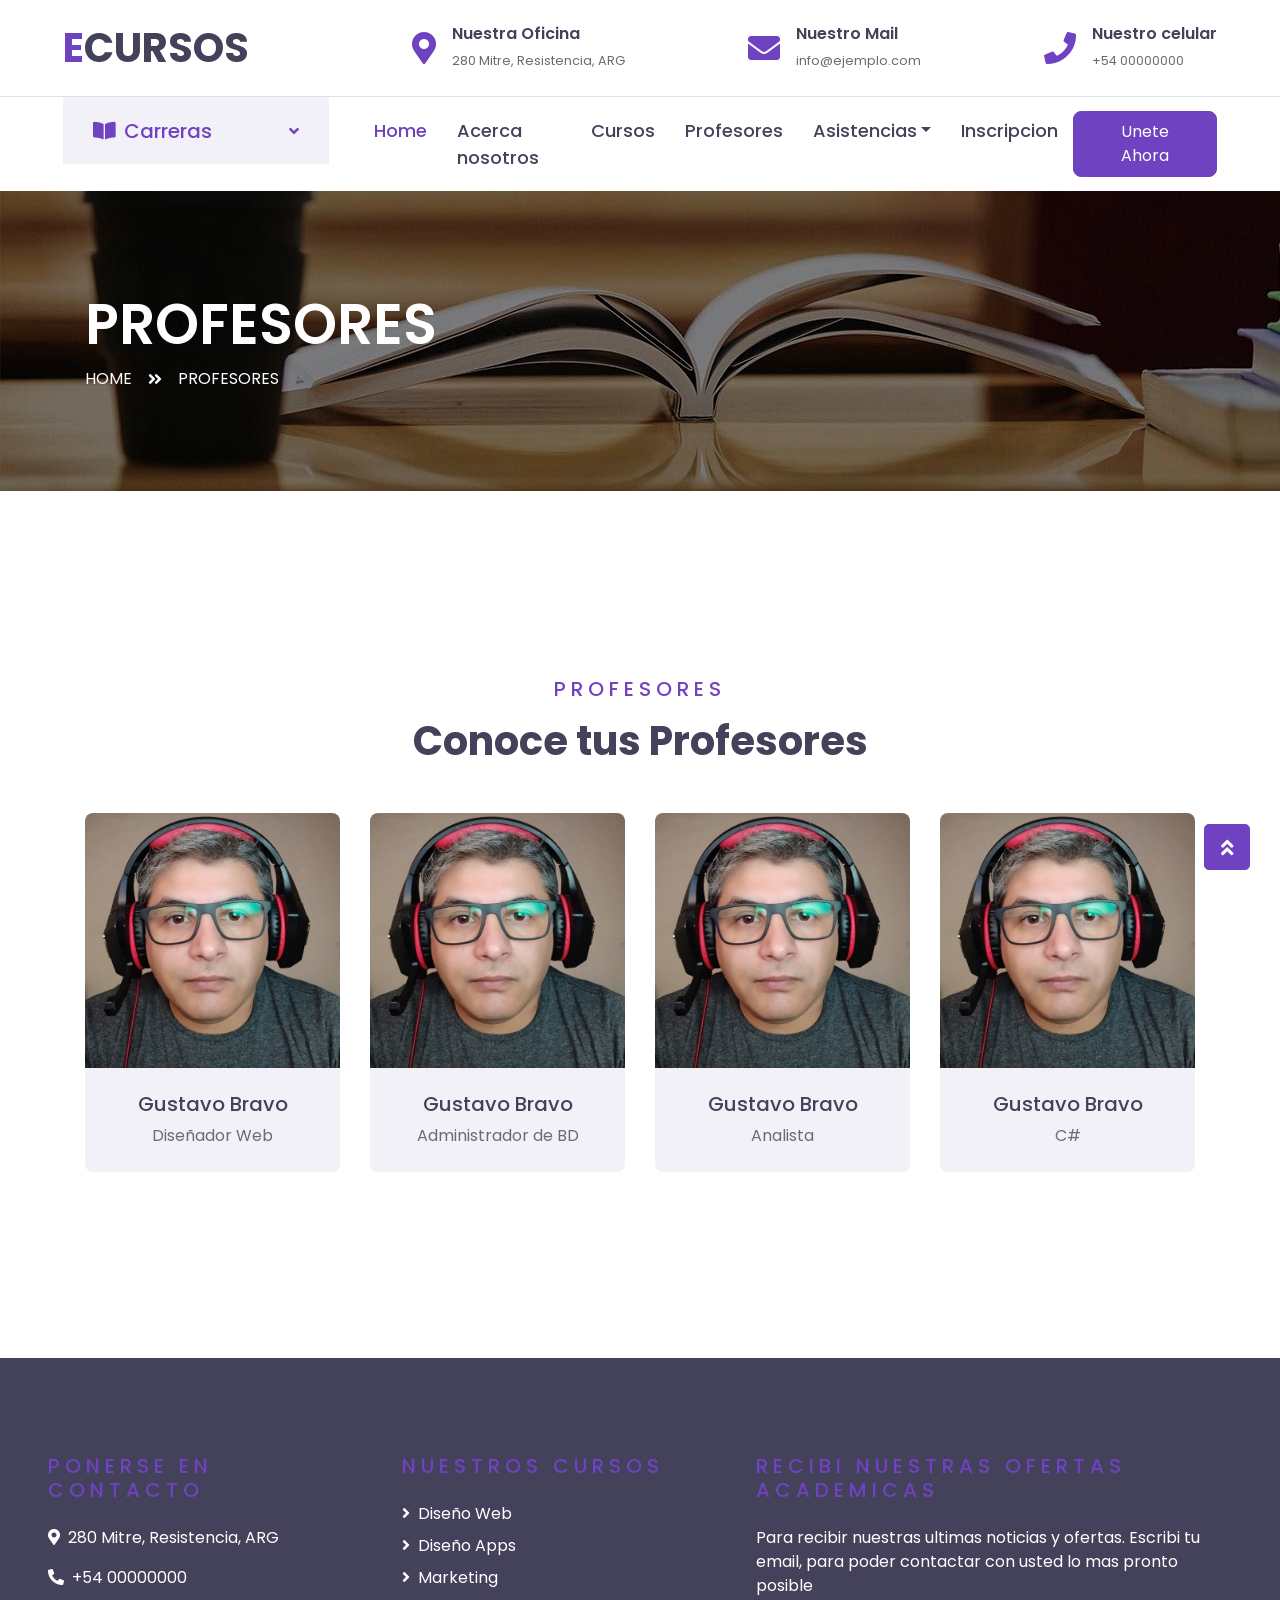
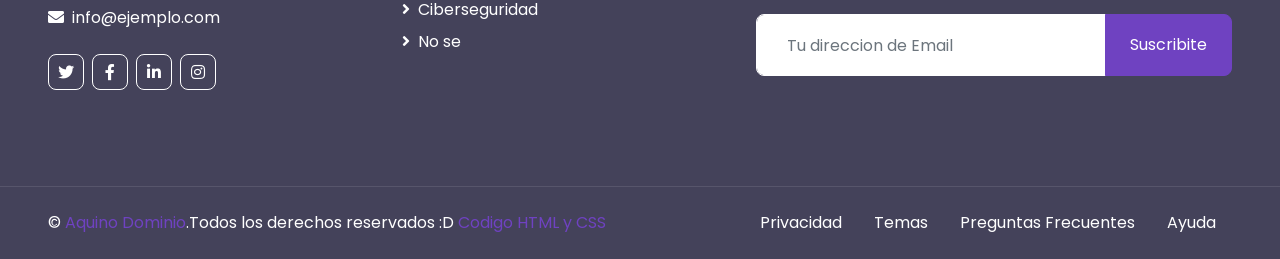
<file: Profesores.html>
<!DOCTYPE html>
<html lang="en">

<head>
    <meta charset="utf-8">
    <title>IEN-CURSOS</title>
    <meta content="width=device-width, initial-scale=1.0" name="viewport">
    <meta content="Free HTML Templates" name="keywords">
    <meta content="Free HTML Templates" name="description">

    <!-- Google Web Fonts -->
    <link rel="preconnect" href="https://fonts.gstatic.com">
    <link href="https://fonts.googleapis.com/css2?family=Poppins:wght@400;500;600;700&display=swap" rel="stylesheet"> 

    <!-- Font  -->
    <link href="https://cdnjs.cloudflare.com/ajax/libs/font-awesome/5.10.0/css/all.min.css" rel="stylesheet">

    <!--  Stylesheet -->
    <link href="lib/owlcarousel/assets/owl.carousel.min.css" rel="stylesheet">


    <link href="css/style.css" rel="stylesheet">
</head>

<body>
    <!-- Topbar Start -->
    <div class="container-fluid d-none d-lg-block">
        <div class="row align-items-center py-4 px-xl-5">
            <div class="col-lg-3">
                <a href="" class="text-decoration-none">
                    <h1 class="m-0"><span class="text-primary">E</span>CURSOS</h1>
                </a>
            </div>
            <div class="col-lg-3 text-right">
                <div class="d-inline-flex align-items-center">
                    <i class="fa fa-2x fa-map-marker-alt text-primary mr-3"></i>
                    <div class="text-left">
                        <h6 class="font-weight-semi-bold mb-1">Nuestra Oficina</h6>
                        <small>280 Mitre, Resistencia, ARG</small>
                    </div>
                </div>
            </div>
            <div class="col-lg-3 text-right">
                <div class="d-inline-flex align-items-center">
                    <i class="fa fa-2x fa-envelope text-primary mr-3"></i>
                    <div class="text-left">
                        <h6 class="font-weight-semi-bold mb-1">Nuestro Mail</h6>
                        <small>info@ejemplo.com</small>
                    </div>
                </div>
            </div>
            <div class="col-lg-3 text-right">
                <div class="d-inline-flex align-items-center">
                    <i class="fa fa-2x fa-phone text-primary mr-3"></i>
                    <div class="text-left">
                        <h6 class="font-weight-semi-bold mb-1">Nuestro celular</h6>
                        <small>+54 00000000</small>
                    </div>
                </div>
            </div>
        </div>
    </div>
    <!-- Topbar End -->


    <!-- Navbar Empieza -->
    <div class="container-fluid">
        <div class="row border-top px-xl-5">
            <div class="col-lg-3 d-none d-lg-block">
                <a class="d-flex align-items-center justify-content-between bg-secondary w-100 text-decoration-none" data-toggle="collapse" href="#navbar-vertical" style="height: 67px; padding: 0 30px;">
                    <h5 class="text-primary m-0"><i class="fa fa-book-open mr-2"></i>Carreras</h5>
                    <i class="fa fa-angle-down text-primary"></i>
                </a>
                <nav class="collapse position-absolute navbar navbar-vertical navbar-light align-items-start p-0 border border-top-0 border-bottom-0 bg-light" id="navbar-vertical" style="width: calc(100% - 30px); z-index: 9;">
                    <div class="navbar-nav w-100">
                        <div class="nav-item dropdown">
                            <a href="#" class="nav-link" data-toggle="dropdown">Dieseño Web <i class="fa fa-angle-down float-right mt-1"></i></a>
                            <div class="dropdown-menu position-absolute bg-secondary border-0 rounded-0 w-100 m-0">
                                <a href="" class="dropdown-item">HTML</a>
                                <a href="" class="dropdown-item">CSS</a>
                                <a href="" class="dropdown-item">jQuery</a>
                            </div>
                        </div>
                        <a href="" class="nav-item nav-link">Diseño de apps</a>
                        <a href="" class="nav-item nav-link">Marketing</a>
                        <a href="" class="nav-item nav-link">Desarrollo web</a>
                        <a href="" class="nav-item nav-link">BD</a>
                    </div>
                </nav>
            </div>
            <div class="col-lg-9">
                <nav class="navbar navbar-expand-lg bg-light navbar-light py-3 py-lg-0 px-0">
                    <a href="" class="text-decoration-none d-block d-lg-none">
                        <h1 class="m-0"><span class="text-primary">IEN</span>CURSOS</h1>
                    </a>
                    <button type="button" class="navbar-toggler" data-toggle="collapse" data-target="#navbarCollapse">
                        <span class="navbar-toggler-icon"></span>
                    </button>
                    <div class="collapse navbar-collapse justify-content-between" id="navbarCollapse">
                        <div class="navbar-nav py-0">
                            <a href="index.html" class="nav-item nav-link active">Home</a>
                            <a href="SobreNosotros.html" class="nav-item nav-link">Acerca nosotros</a>
                            <a href="Cursos.html" class="nav-item nav-link">Cursos</a>
                            <a href="Profesores.html" class="nav-item nav-link">Profesores</a>
                            <div class="nav-item dropdown">
                                <a href="#" class="nav-link dropdown-toggle" data-toggle="dropdown">Asistencias</a>
                                <div class="dropdown-menu rounded-0 m-0">
                                    <a href="Asistencias.html" class="dropdown-item">Asistencia Lista</a>
                                    <a href="Asistencia-detalle.html" class="dropdown-item">Asistencia Detalle</a>
                                </div>
                            </div>
                            <a href="Contacto.html" class="nav-item nav-link">Inscripcion</a>
                        </div>
                        <a class="btn btn-primary py-2 px-4 ml-auto d-none d-lg-block" href="">Unete Ahora</a>
                    </div>
                </nav>
            </div>
        </div>
    </div>
    <!-- Navbar Termina -->


    <!-- Header Start -->
    <div class="container-fluid page-header" style="margin-bottom: 90px;">
        <div class="container">
            <div class="d-flex flex-column justify-content-center" style="min-height: 300px">
                <h3 class="display-4 text-white text-uppercase">Profesores</h3>
                <div class="d-inline-flex text-white">
                    <p class="m-0 text-uppercase"><a class="text-white" href="">Home</a></p>
                    <i class="fa fa-angle-double-right pt-1 px-3"></i>
                    <p class="m-0 text-uppercase">Profesores</p>
                </div>
            </div>
        </div>
    </div>
    <!-- Header End -->


    <!-- Team Start -->
    <div class="container-fluid py-5">
        <div class="container pt-5 pb-3">
            <div class="text-center mb-5">
                <h5 class="text-primary text-uppercase mb-3" style="letter-spacing: 5px;">Profesores</h5>
                <h1>Conoce tus Profesores</h1>
            </div>
            <div class="row">
                <div class="col-md-6 col-lg-3 text-center team mb-4">
                    <div class="team-item rounded overflow-hidden mb-2">
                        <div class="team-img position-relative">
                            <img class="img-fluid" src="img/Profesor.jpg" alt="">
                            <div class="team-social">
                                <a class="btn btn-outline-light btn-square mx-1" href="#"><i class="fab fa-twitter"></i></a>
                                <a class="btn btn-outline-light btn-square mx-1" href="#"><i class="fab fa-facebook-f"></i></a>
                                <a class="btn btn-outline-light btn-square mx-1" href="#"><i class="fab fa-linkedin-in"></i></a>
                            </div>
                        </div>
                        <div class="bg-secondary p-4">
                            <h5>Gustavo Bravo</h5>
                            <p class="m-0">Diseñador Web</p>
                        </div>
                    </div>
                </div>
                <div class="col-md-6 col-lg-3 text-center team mb-4">
                    <div class="team-item rounded overflow-hidden mb-2">
                        <div class="team-img position-relative">
                            <img class="img-fluid" src="img/Profesor.jpg" alt="">
                            <div class="team-social">
                                <a class="btn btn-outline-light btn-square mx-1" href="#"><i class="fab fa-twitter"></i></a>
                                <a class="btn btn-outline-light btn-square mx-1" href="#"><i class="fab fa-facebook-f"></i></a>
                                <a class="btn btn-outline-light btn-square mx-1" href="#"><i class="fab fa-linkedin-in"></i></a>
                            </div>
                        </div>
                        <div class="bg-secondary p-4">
                            <h5>Gustavo Bravo</h5>
                            <p class="m-0">Administrador de BD</p>
                        </div>
                    </div>
                </div>
                <div class="col-md-6 col-lg-3 text-center team mb-4">
                    <div class="team-item rounded overflow-hidden mb-2">
                        <div class="team-img position-relative">
                            <img class="img-fluid" src="img/Profesor.jpg" alt="">
                            <div class="team-social">
                                <a class="btn btn-outline-light btn-square mx-1" href="#"><i class="fab fa-twitter"></i></a>
                                <a class="btn btn-outline-light btn-square mx-1" href="#"><i class="fab fa-facebook-f"></i></a>
                                <a class="btn btn-outline-light btn-square mx-1" href="#"><i class="fab fa-linkedin-in"></i></a>
                            </div>
                        </div>
                        <div class="bg-secondary p-4">
                            <h5>Gustavo Bravo</h5>
                            <p class="m-0">Analista</p>
                        </div>
                    </div>
                </div>
                <div class="col-md-6 col-lg-3 text-center team mb-4">
                    <div class="team-item rounded overflow-hidden mb-2">
                        <div class="team-img position-relative">
                            <img class="img-fluid" src="img/Profesor.jpg" alt="">
                            <div class="team-social">
                                <a class="btn btn-outline-light btn-square mx-1" href="#"><i class="fab fa-twitter"></i></a>
                                <a class="btn btn-outline-light btn-square mx-1" href="#"><i class="fab fa-facebook-f"></i></a>
                                <a class="btn btn-outline-light btn-square mx-1" href="#"><i class="fab fa-linkedin-in"></i></a>
                            </div>
                        </div>
                        <div class="bg-secondary p-4">
                            <h5>Gustavo Bravo</h5>
                            <p class="m-0">C#</p>
                        </div>
                    </div>
                </div>
            </div>
        </div>
    </div>
    <!-- Team End -->


    <!-- Footer Start -->
    <div class="container-fluid bg-dark text-white py-5 px-sm-3 px-lg-5" style="margin-top: 90px;">
        <div class="row pt-5">
            <div class="col-lg-7 col-md-12">
                <div class="row">
                    <div class="col-md-6 mb-5">
                        <h5 class="text-primary text-uppercase mb-4" style="letter-spacing: 5px;">Ponerse en contacto</h5>
                        <p><i class="fa fa-map-marker-alt mr-2"></i>280 Mitre, Resistencia, ARG</p>
                        <p><i class="fa fa-phone-alt mr-2"></i>+54 00000000</p>
                        <p><i class="fa fa-envelope mr-2"></i>info@ejemplo.com</p>
                        <div class="d-flex justify-content-start mt-4">
                            <a class="btn btn-outline-light btn-square mr-2" href="#"><i class="fab fa-twitter"></i></a>
                            <a class="btn btn-outline-light btn-square mr-2" href="#"><i class="fab fa-facebook-f"></i></a>
                            <a class="btn btn-outline-light btn-square mr-2" href="#"><i class="fab fa-linkedin-in"></i></a>
                            <a class="btn btn-outline-light btn-square" href="#"><i class="fab fa-instagram"></i></a>
                        </div>
                    </div>
                    <div class="col-md-6 mb-5">
                        <h5 class="text-primary text-uppercase mb-4" style="letter-spacing: 5px;">Nuestros Cursos</h5>
                        <div class="d-flex flex-column justify-content-start">
                            <a class="text-white mb-2" href="#"><i class="fa fa-angle-right mr-2"></i>Diseño Web</a>
                            <a class="text-white mb-2" href="#"><i class="fa fa-angle-right mr-2"></i>Diseño Apps</a>
                            <a class="text-white mb-2" href="#"><i class="fa fa-angle-right mr-2"></i>Marketing</a>
                            <a class="text-white mb-2" href="#"><i class="fa fa-angle-right mr-2"></i>Ciberseguridad</a>
                            <a class="text-white" href="#"><i class="fa fa-angle-right mr-2"></i>No se</a>
                        </div>
                    </div>
                </div>
            </div>
            <div class="col-lg-5 col-md-12 mb-5">
                <h5 class="text-primary text-uppercase mb-4" style="letter-spacing: 5px;">Recibi nuestras ofertas academicas</h5>
                <p>Para recibir nuestras ultimas noticias y ofertas. Escribi tu email, para poder contactar con usted lo mas pronto posible</p>
                <div class="w-100">
                    <div class="input-group">
                        <input type="text" class="form-control border-light" style="padding: 30px;" placeholder="Tu direccion de Email">
                        <div class="input-group-append">
                            <button class="btn btn-primary px-4">Suscribite</button>
                        </div>
                    </div>
                </div>
            </div>
        </div>
    </div>
    <div class="container-fluid bg-dark text-white border-top py-4 px-sm-3 px-md-5" style="border-color: rgba(256, 256, 256, .1) !important;">
        <div class="row">
            <div class="col-lg-6 text-center text-md-left mb-3 mb-md-0">
                <p class="m-0 text-white">&copy; <a href="#">Aquino Dominio</a>.Todos los derechos reservados :D <a href="https://htmlcodex.com">Codigo HTML y CSS</a>
                </p>
            </div>
            <div class="col-lg-6 text-center text-md-right">
                <ul class="nav d-inline-flex">
                    <li class="nav-item">
                        <a class="nav-link text-white py-0" href="#">Privacidad</a>
                    </li>
                    <li class="nav-item">
                        <a class="nav-link text-white py-0" href="#">Temas</a>
                    </li>
                    <li class="nav-item">
                        <a class="nav-link text-white py-0" href="#">Preguntas Frecuentes</a>
                    </li>
                    <li class="nav-item">
                        <a class="nav-link text-white py-0" href="#">Ayuda</a>
                    </li>
                </ul>
            </div>
        </div>
    </div>
    <!-- Footer End -->


    <!-- Back to Top -->
    <a href="#" class="btn btn-lg btn-primary btn-lg-square back-to-top"><i class="fa fa-angle-double-up"></i></a>


    <!-- JavaScript Libraries -->
    <script src="https://code.jquery.com/jquery-3.4.1.min.js"></script>
    <script src="https://stackpath.bootstrapcdn.com/bootstrap/4.4.1/js/bootstrap.bundle.min.js"></script>
    <script src="lib/easing/easing.min.js"></script>
    <script src="lib/owlcarousel/owl.carousel.min.js"></script>

    <!-- Contact Javascript File -->
    <script src="mail/jqBootstrapValidation.min.js"></script>
    <script src="mail/contact.js"></script>

    <!-- Template Javascript -->
    <script src="js/main.js"></script>
</body>

</html>
</file>
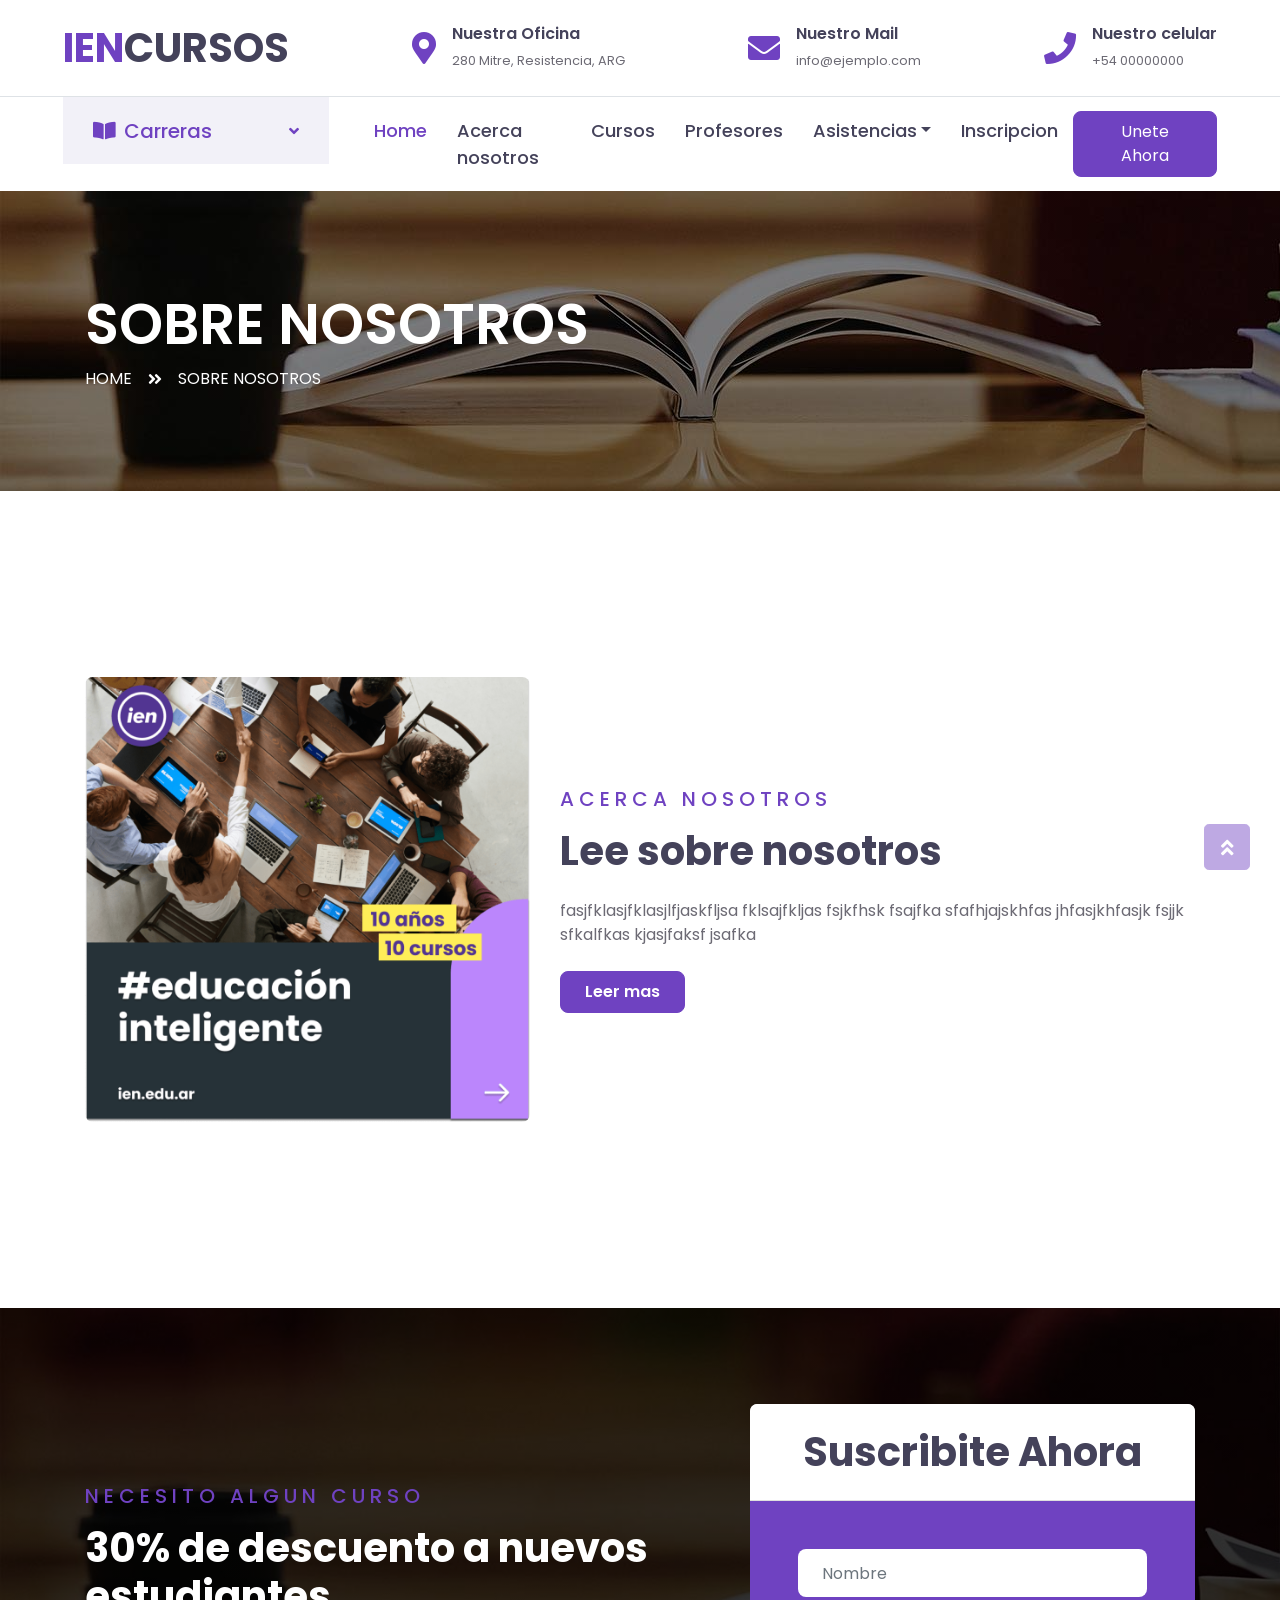
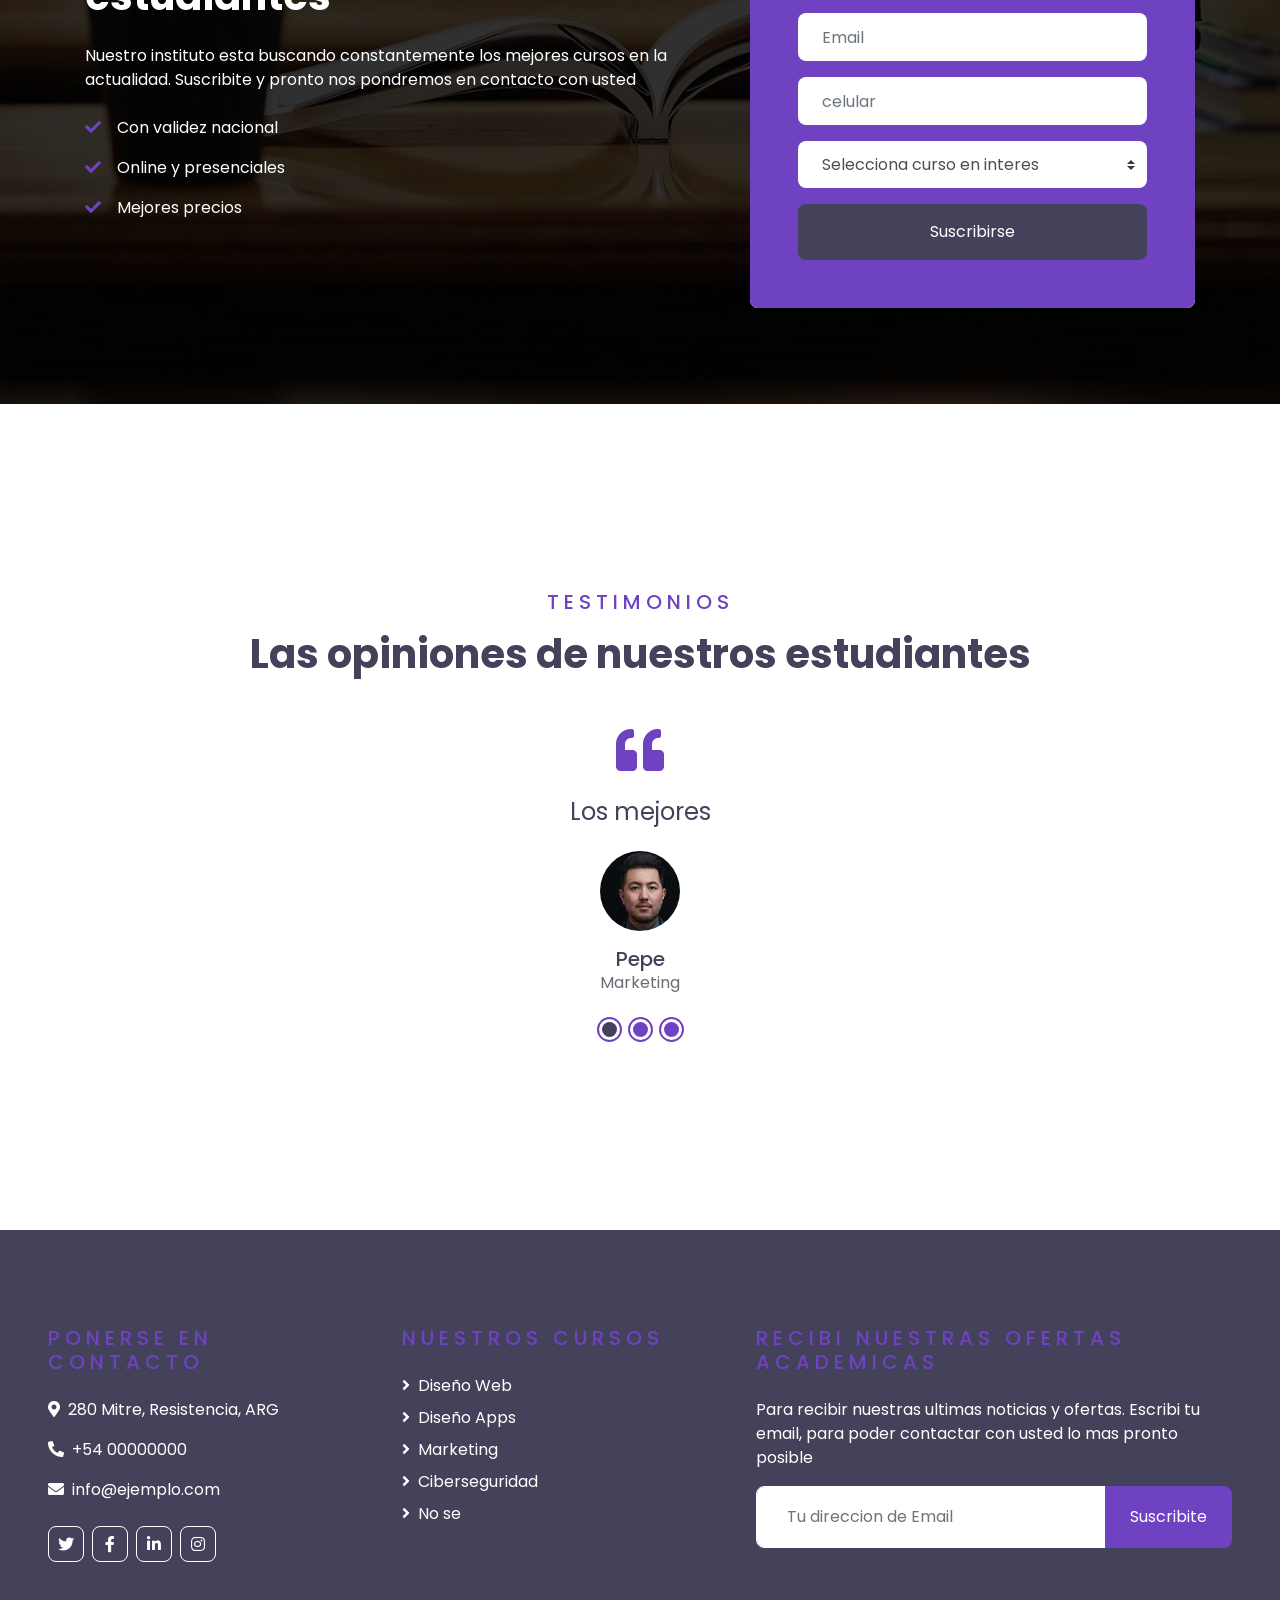
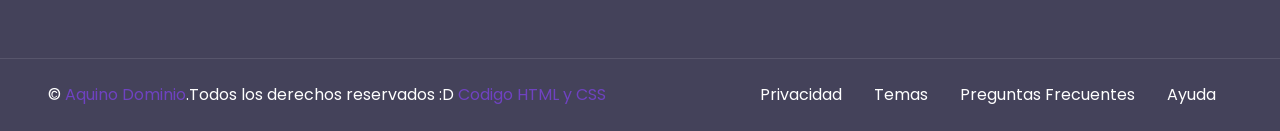
<file: SobreNosotros.html>
<!DOCTYPE html>
<html lang="en">

<head>
    <meta charset="utf-8">
    <title>IEN Template</title>
    <meta content="width=device-width, initial-scale=1.0" name="viewport">
    <meta content="Free HTML Templates" name="keywords">
    <meta content="Free HTML Templates" name="description">

    <!-- Google Web Fonts -->
    <link rel="preconnect" href="https://fonts.gstatic.com">
    <link href="https://fonts.googleapis.com/css2?family=Poppins:wght@400;500;600;700&display=swap" rel="stylesheet"> 

    <!-- Tamaños Fonts -->
    <link href="https://cdnjs.cloudflare.com/ajax/libs/font-awesome/5.10.0/css/all.min.css" rel="stylesheet">

    <!-- Libreria de estilo -->
    <link href="lib/owlcarousel/assets/owl.carousel.min.css" rel="stylesheet">

    <link href="css/style.css" rel="stylesheet">
</head>

<body>
    <!-- Topbar  -->
    <div class="container-fluid d-none d-lg-block">
        <div class="row align-items-center py-4 px-xl-5">
            <div class="col-lg-3">
                <a href="" class="text-decoration-none">
                    <h1 class="m-0"><span class="text-primary">IEN</span>CURSOS</h1>
                </a>
            </div>
            <div class="col-lg-3 text-right">
                <div class="d-inline-flex align-items-center">
                    <i class="fa fa-2x fa-map-marker-alt text-primary mr-3"></i>
                    <div class="text-left">
                        <h6 class="font-weight-semi-bold mb-1">Nuestra Oficina</h6>
                        <small>280 Mitre, Resistencia, ARG</small>
                    </div>
                </div>
            </div>
            <div class="col-lg-3 text-right">
                <div class="d-inline-flex align-items-center">
                    <i class="fa fa-2x fa-envelope text-primary mr-3"></i>
                    <div class="text-left">
                        <h6 class="font-weight-semi-bold mb-1">Nuestro Mail</h6>
                        <small>info@ejemplo.com</small>
                    </div>
                </div>
            </div>
            <div class="col-lg-3 text-right">
                <div class="d-inline-flex align-items-center">
                    <i class="fa fa-2x fa-phone text-primary mr-3"></i>
                    <div class="text-left">
                        <h6 class="font-weight-semi-bold mb-1">Nuestro celular</h6>
                        <small>+54 00000000</small>
                    </div>
                </div>
            </div>
        </div>
    </div>
    <!-- Topbar -->


    <!-- Navbar Empieza -->
    <div class="container-fluid">
        <div class="row border-top px-xl-5">
            <div class="col-lg-3 d-none d-lg-block">
                <a class="d-flex align-items-center justify-content-between bg-secondary w-100 text-decoration-none" data-toggle="collapse" href="#navbar-vertical" style="height: 67px; padding: 0 30px;">
                    <h5 class="text-primary m-0"><i class="fa fa-book-open mr-2"></i>Carreras</h5>
                    <i class="fa fa-angle-down text-primary"></i>
                </a>
                <nav class="collapse position-absolute navbar navbar-vertical navbar-light align-items-start p-0 border border-top-0 border-bottom-0 bg-light" id="navbar-vertical" style="width: calc(100% - 30px); z-index: 9;">
                    <div class="navbar-nav w-100">
                        <div class="nav-item dropdown">
                            <a href="#" class="nav-link" data-toggle="dropdown">Dieseño Web <i class="fa fa-angle-down float-right mt-1"></i></a>
                            <div class="dropdown-menu position-absolute bg-secondary border-0 rounded-0 w-100 m-0">
                                <a href="" class="dropdown-item">HTML</a>
                                <a href="" class="dropdown-item">CSS</a>
                                <a href="" class="dropdown-item">jQuery</a>
                            </div>
                        </div>
                        <a href="" class="nav-item nav-link">Diseño de apps</a>
                        <a href="" class="nav-item nav-link">Marketing</a>
                        <a href="" class="nav-item nav-link">Desarrollo web</a>
                        <a href="" class="nav-item nav-link">BD</a>
                    </div>
                </nav>
            </div>
            <div class="col-lg-9">
                <nav class="navbar navbar-expand-lg bg-light navbar-light py-3 py-lg-0 px-0">
                    <a href="" class="text-decoration-none d-block d-lg-none">
                        <h1 class="m-0"><span class="text-primary">IEN</span>CURSOS</h1>
                    </a>
                    <button type="button" class="navbar-toggler" data-toggle="collapse" data-target="#navbarCollapse">
                        <span class="navbar-toggler-icon"></span>
                    </button>
                    <div class="collapse navbar-collapse justify-content-between" id="navbarCollapse">
                        <div class="navbar-nav py-0">
                            <a href="index.html" class="nav-item nav-link active">Home</a>
                            <a href="SobreNosotros.html" class="nav-item nav-link">Acerca nosotros</a>
                            <a href="Cursos.html" class="nav-item nav-link">Cursos</a>
                            <a href="Profesores.html" class="nav-item nav-link">Profesores</a>
                            <div class="nav-item dropdown">
                                <a href="#" class="nav-link dropdown-toggle" data-toggle="dropdown">Asistencias</a>
                                <div class="dropdown-menu rounded-0 m-0">
                                    <a href="Asistencias.html" class="dropdown-item">Asistencia Lista</a>
                                    <a href="Asistencia-detalle.html" class="dropdown-item">Asistencia Detalle</a>
                                </div>
                            </div>
                            <a href="Contacto.html" class="nav-item nav-link">Inscripcion</a>
                        </div>
                        <a class="btn btn-primary py-2 px-4 ml-auto d-none d-lg-block" href="">Unete Ahora</a>
                    </div>
                </nav>
            </div>
        </div>
    </div>
    <!-- Navbar Termina -->


    <!-- Header -->
    <div class="container-fluid page-header" style="margin-bottom: 90px;">
        <div class="container">
            <div class="d-flex flex-column justify-content-center" style="min-height: 300px">
                <h3 class="display-4 text-white text-uppercase">Sobre nosotros</h3>
                <div class="d-inline-flex text-white">
                    <p class="m-0 text-uppercase"><a class="text-white" href="">Home</a></p>
                    <i class="fa fa-angle-double-right pt-1 px-3"></i>
                    <p class="m-0 text-uppercase">Sobre nosotros</p>
                </div>
            </div>
        </div>
    </div>
    <!-- Header  -->


    <!-- Nosotros -->
    <div class="container-fluid py-5">
        <div class="container py-5">
            <div class="row align-items-center">
                <div class="col-lg-5">
                    <img class="img-fluid rounded mb-4 mb-lg-0" src="img/AboutIEN2.png" alt="">
                </div>
                <div class="col-lg-7">
                    <div class="text-left mb-4">
                        <h5 class="text-primary text-uppercase mb-3" style="letter-spacing: 5px;">Acerca nosotros</h5>
                        <h1>Lee sobre nosotros</h1>
                    </div>
                    <p>fasjfklasjfklasjlfjaskfljsa fklsajfkljas fsjkfhsk fsajfka sfafhjajskhfas jhfasjkhfasjk fsjjk sfkalfkas kjasjfaksf jsafka</p>
                    <a href="" class="btn btn-primary py-md-2 px-md-4 font-weight-semi-bold mt-2">Leer mas</a>
                </div>
            </div>
        </div>
    </div>
    <!-- Nosotros -->


    <!-- Registracion -->
    <div class="container-fluid bg-registration py-5" style="margin: 90px 0;">
        <div class="container py-5">
            <div class="row align-items-center">
                <div class="col-lg-7 mb-5 mb-lg-0">
                    <div class="mb-4">
                        <h5 class="text-primary text-uppercase mb-3" style="letter-spacing: 5px;">Necesito algun curso</h5>
                        <h1 class="text-white">30% de descuento a nuevos estudiantes</h1>
                    </div>
                    <p class="text-white">Nuestro instituto esta buscando constantemente los mejores cursos en la actualidad. Suscribite y pronto nos pondremos en contacto con usted</p>
                    <ul class="list-inline text-white m-0">
                        <li class="py-2"><i class="fa fa-check text-primary mr-3"></i>Con validez nacional</li>
                        <li class="py-2"><i class="fa fa-check text-primary mr-3"></i>Online y presenciales</li>
                        <li class="py-2"><i class="fa fa-check text-primary mr-3"></i>Mejores precios</li>
                    </ul>
                </div>
                <div class="col-lg-5">
                    <div class="card border-0">
                        <div class="card-header bg-light text-center p-4">
                            <h1 class="m-0">Suscribite Ahora</h1>
                        </div>
                        <div class="card-body rounded-bottom bg-primary p-5">
                            <form>
                                <div class="form-group">
                                    <input type="text" class="form-control border-0 p-4" placeholder="Nombre" required="required" />
                                </div>
                                <div class="form-group">
                                    <input type="email" class="form-control border-0 p-4" placeholder="Email" required="required" />
                                </div>
                                <div class="form-group">
                                    <input type="Celular" class="form-control border-0 p-4" placeholder="celular" required="required" />
                                </div>
                                <div class="form-group">
                                    <select class="custom-select border-0 px-4" style="height: 47px;">
                                        <option selected>Selecciona curso en interes</option>
                                        <option value="1">Course 1</option>
                                        <option value="2">Course 2</option>
                                        <option value="3">Course 3</option>
                                    </select>
                                </div>
                                <div>
                                    <button class="btn btn-dark btn-block border-0 py-3" type="submit">Suscribirse</button>
                                </div>
                            </form>
                        </div>
                    </div>
                </div>
            </div>
        </div>
    </div>
    <!-- Registracion -->


    <!-- Testimonios-->
    <div class="container-fluid py-5">
        <div class="container py-5">
            <div class="text-center mb-5">
                <h5 class="text-primary text-uppercase mb-3" style="letter-spacing: 5px;">Testimonios</h5>
                <h1>Las opiniones de nuestros estudiantes</h1>
            </div>
            <div class="row justify-content-center">
                <div class="col-lg-8">
                    <div class="owl-carousel testimonial-carousel">
                        <div class="text-center">
                            <i class="fa fa-3x fa-quote-left text-primary mb-4"></i>
                            <h4 class="font-weight-normal mb-4">Los mejores</h4>
                            <img class="img-fluid mx-auto mb-3" src="img/testimonial-1.jpg" alt="">
                            <h5 class="m-0">Pepe</h5>
                            <span>Marketing</span>
                        </div>
                        <div class="text-center">
                            <i class="fa fa-3x fa-quote-left text-primary mb-4"></i>
                            <h4 class="font-weight-normal mb-4">Buenas instalaciones</h4>
                            <img class="img-fluid mx-auto mb-3" src="img/testimonial-2.jpg" alt="">
                            <h5 class="m-0">Pepa</h5>
                            <span>Marketing</span>
                        </div>
                        <div class="text-center">
                            <i class="fa fa-3x fa-quote-left text-primary mb-4"></i>
                            <h4 class="font-weight-normal mb-4">Buenos Profesores</h4>
                            <img class="img-fluid mx-auto mb-3" src="img/testimonial-3.jpg" alt="">
                            <h5 class="m-0">Pepe</h5>
                            <span>Marketing</span>
                        </div>
                    </div>
                </div>
            </div>
        </div>
    </div>
    <!-- Testimonios -->


    <!-- Footer -->
    <div class="container-fluid bg-dark text-white py-5 px-sm-3 px-lg-5" style="margin-top: 90px;">
        <div class="row pt-5">
            <div class="col-lg-7 col-md-12">
                <div class="row">
                    <div class="col-md-6 mb-5">
                        <h5 class="text-primary text-uppercase mb-4" style="letter-spacing: 5px;">Ponerse en contacto</h5>
                        <p><i class="fa fa-map-marker-alt mr-2"></i>280 Mitre, Resistencia, ARG</p>
                        <p><i class="fa fa-phone-alt mr-2"></i>+54 00000000</p>
                        <p><i class="fa fa-envelope mr-2"></i>info@ejemplo.com</p>
                        <div class="d-flex justify-content-start mt-4">
                            <a class="btn btn-outline-light btn-square mr-2" href="#"><i class="fab fa-twitter"></i></a>
                            <a class="btn btn-outline-light btn-square mr-2" href="#"><i class="fab fa-facebook-f"></i></a>
                            <a class="btn btn-outline-light btn-square mr-2" href="#"><i class="fab fa-linkedin-in"></i></a>
                            <a class="btn btn-outline-light btn-square" href="#"><i class="fab fa-instagram"></i></a>
                        </div>
                    </div>
                    <div class="col-md-6 mb-5">
                        <h5 class="text-primary text-uppercase mb-4" style="letter-spacing: 5px;">Nuestros Cursos</h5>
                        <div class="d-flex flex-column justify-content-start">
                            <a class="text-white mb-2" href="#"><i class="fa fa-angle-right mr-2"></i>Diseño Web</a>
                            <a class="text-white mb-2" href="#"><i class="fa fa-angle-right mr-2"></i>Diseño Apps</a>
                            <a class="text-white mb-2" href="#"><i class="fa fa-angle-right mr-2"></i>Marketing</a>
                            <a class="text-white mb-2" href="#"><i class="fa fa-angle-right mr-2"></i>Ciberseguridad</a>
                            <a class="text-white" href="#"><i class="fa fa-angle-right mr-2"></i>No se</a>
                        </div>
                    </div>
                </div>
            </div>
            <div class="col-lg-5 col-md-12 mb-5">
                <h5 class="text-primary text-uppercase mb-4" style="letter-spacing: 5px;">Recibi nuestras ofertas academicas</h5>
                <p>Para recibir nuestras ultimas noticias y ofertas. Escribi tu email, para poder contactar con usted lo mas pronto posible</p>
                <div class="w-100">
                    <div class="input-group">
                        <input type="text" class="form-control border-light" style="padding: 30px;" placeholder="Tu direccion de Email">
                        <div class="input-group-append">
                            <button class="btn btn-primary px-4">Suscribite</button>
                        </div>
                    </div>
                </div>
            </div>
        </div>
    </div>
    <div class="container-fluid bg-dark text-white border-top py-4 px-sm-3 px-md-5" style="border-color: rgba(256, 256, 256, .1) !important;">
        <div class="row">
            <div class="col-lg-6 text-center text-md-left mb-3 mb-md-0">
                <p class="m-0 text-white">&copy; <a href="#">Aquino Dominio</a>.Todos los derechos reservados :D <a href="https://htmlcodex.com">Codigo HTML y CSS</a>
                </p>
            </div>
            <div class="col-lg-6 text-center text-md-right">
                <ul class="nav d-inline-flex">
                    <li class="nav-item">
                        <a class="nav-link text-white py-0" href="#">Privacidad</a>
                    </li>
                    <li class="nav-item">
                        <a class="nav-link text-white py-0" href="#">Temas</a>
                    </li>
                    <li class="nav-item">
                        <a class="nav-link text-white py-0" href="#">Preguntas Frecuentes</a>
                    </li>
                    <li class="nav-item">
                        <a class="nav-link text-white py-0" href="#">Ayuda</a>
                    </li>
                </ul>
            </div>
        </div>
    </div>
    <!-- Footer -->


    <!-- Volver al inicio -->
    <a href="#" class="btn btn-lg btn-primary btn-lg-square back-to-top"><i class="fa fa-angle-double-up"></i></a>


    <!-- JavaScript Librerias -->
    <script src="https://code.jquery.com/jquery-3.4.1.min.js"></script>
    <script src="https://stackpath.bootstrapcdn.com/bootstrap/4.4.1/js/bootstrap.bundle.min.js"></script>
    <script src="lib/easing/easing.min.js"></script>
    <script src="lib/owlcarousel/owl.carousel.min.js"></script>

    <!-- Contacto Javascript  -->
    <script src="mail/jqBootstrapValidation.min.js"></script>
    <script src="mail/contact.js"></script>

    <!-- Template Javascript -->
    <script src="js/main.js"></script>
</body>

</html>
</file>
<file: css/style.css>
:root {
  --blue: #007bff;
  --indigo: #6f42c1;
  --purple: #6f42c1;
  --pink: #e83e8c;
  --red: #dc3545;
  --orange: #fd7e14;
  --yellow: #ffc107;
  --green: #28a745;
  --teal: #20c997;
  --cyan: #17a2b8;
  --white: #fff;
  --gray: #6c757d;
  --gray-dark: #343a40;
  --primary: #6f42c1;
  --secondary: #F2F1F8;
  --success: #28a745;
  --info: #17a2b8;
  --warning: #ffc107;
  --danger: #dc3545;
  --light: #FFFFFF;
  --dark: #44425A;
  --breakpoint-xs: 0;
  --breakpoint-sm: 576px;
  --breakpoint-md: 768px;
  --breakpoint-lg: 992px;
  --breakpoint-xl: 1200px;
  --font-family-sans-serif: "Poppins", sans-serif;
  --font-family-monospace: SFMono-Regular, Menlo, Monaco, Consolas, "Liberation Mono", "Courier New", monospace;
}

*,
*::before,
*::after {
  box-sizing: border-box;
}

html {
  font-family: sans-serif;
  line-height: 1.15;
  -webkit-text-size-adjust: 100%;
  -webkit-tap-highlight-color: rgba(0, 0, 0, 0);
}

article, aside, figcaption, figure, footer, header, hgroup, main, nav, section {
  display: block;
}

body {
  margin: 0;
  font-family: "Poppins", sans-serif;
  font-size: 1rem;
  font-weight: 400;
  line-height: 1.5;
  color: #6C6A74;
  text-align: left;
  background-color: #fff;
}

[tabindex="-1"]:focus:not(:focus-visible) {
  outline: 0 !important;
}

hr {
  box-sizing: content-box;
  height: 0;
  overflow: visible;
}

h1, h2, h3, h4, h5, h6 {
  margin-top: 0;
  margin-bottom: 0.5rem;
}

p {
  margin-top: 0;
  margin-bottom: 1rem;
}

abbr[title],
abbr[data-original-title] {
  text-decoration: underline;
  text-decoration: underline dotted;
  cursor: help;
  border-bottom: 0;
  text-decoration-skip-ink: none;
}

address {
  margin-bottom: 1rem;
  font-style: normal;
  line-height: inherit;
}

ol,
ul,
dl {
  margin-top: 0;
  margin-bottom: 1rem;
}

ol ol,
ul ul,
ol ul,
ul ol {
  margin-bottom: 0;
}

dt {
  font-weight: 700;
}

dd {
  margin-bottom: .5rem;
  margin-left: 0;
}

blockquote {
  margin: 0 0 1rem;
}

b,
strong {
  font-weight: bolder;
}

small {
  font-size: 80%;
}

sub,
sup {
  position: relative;
  font-size: 75%;
  line-height: 0;
  vertical-align: baseline;
}

sub {
  bottom: -.25em;
}

sup {
  top: -.5em;
}

a {
  color: #6f42c1;
  text-decoration: none;
  background-color: transparent;
}

a:hover {
  color: #6f42c1;
  text-decoration: underline;
}

a:not([href]):not([class]) {
  color: inherit;
  text-decoration: none;
}

a:not([href]):not([class]):hover {
  color: inherit;
  text-decoration: none;
}

pre,
code,
kbd,
samp {
  font-family: SFMono-Regular, Menlo, Monaco, Consolas, "Liberation Mono", "Courier New", monospace;
  font-size: 1em;
}

pre {
  margin-top: 0;
  margin-bottom: 1rem;
  overflow: auto;
  -ms-overflow-style: scrollbar;
}

figure {
  margin: 0 0 1rem;
}

img {
  vertical-align: middle;
  border-style: none;
}

svg {
  overflow: hidden;
  vertical-align: middle;
}

table {
  border-collapse: collapse;
}

caption {
  padding-top: 0.75rem;
  padding-bottom: 0.75rem;
  color: #6c757d;
  text-align: left;
  caption-side: bottom;
}

th {
  text-align: inherit;
  text-align: -webkit-match-parent;
}

label {
  display: inline-block;
  margin-bottom: 0.5rem;
}

button {
  border-radius: 0;
}

button:focus {
  outline: 1px dotted;
  outline: 5px auto -webkit-focus-ring-color;
}

input,
button,
select,
optgroup,
textarea {
  margin: 0;
  font-family: inherit;
  font-size: inherit;
  line-height: inherit;
}

button,
input {
  overflow: visible;
}

button,
select {
  text-transform: none;
}

[role="button"] {
  cursor: pointer;
}

select {
  word-wrap: normal;
}

button,
[type="button"],
[type="reset"],
[type="submit"] {
  -webkit-appearance: button;
}

button:not(:disabled),
[type="button"]:not(:disabled),
[type="reset"]:not(:disabled),
[type="submit"]:not(:disabled) {
  cursor: pointer;
}

button::-moz-focus-inner,
[type="button"]::-moz-focus-inner,
[type="reset"]::-moz-focus-inner,
[type="submit"]::-moz-focus-inner {
  padding: 0;
  border-style: none;
}

input[type="radio"],
input[type="checkbox"] {
  box-sizing: border-box;
  padding: 0;
}

textarea {
  overflow: auto;
  resize: vertical;
}

fieldset {
  min-width: 0;
  padding: 0;
  margin: 0;
  border: 0;
}

legend {
  display: block;
  width: 100%;
  max-width: 100%;
  padding: 0;
  margin-bottom: .5rem;
  font-size: 1.5rem;
  line-height: inherit;
  color: inherit;
  white-space: normal;
}

@media (max-width: 1200px) {
  legend {
    font-size: calc(1.275rem + 0.3vw) ;
  }
}

progress {
  vertical-align: baseline;
}

[type="number"]::-webkit-inner-spin-button,
[type="number"]::-webkit-outer-spin-button {
  height: auto;
}

[type="search"] {
  outline-offset: -2px;
  -webkit-appearance: none;
}

[type="search"]::-webkit-search-decoration {
  -webkit-appearance: none;
}

::-webkit-file-upload-button {
  font: inherit;
  -webkit-appearance: button;
}

output {
  display: inline-block;
}

summary {
  display: list-item;
  cursor: pointer;
}

template {
  display: none;
}

[hidden] {
  display: none !important;
}

h1, h2, h3, h4, h5, h6,
.h1, .h2, .h3, .h4, .h5, .h6 {
  margin-bottom: 0.5rem;
  font-weight: 500;
  line-height: 1.2;
  color: #44425A;
}

h1, .h1 {
  font-size: 2.5rem;
}

@media (max-width: 1200px) {
  h1, .h1 {
    font-size: calc(1.375rem + 1.5vw) ;
  }
}

h2, .h2 {
  font-size: 2rem;
}

@media (max-width: 1200px) {
  h2, .h2 {
    font-size: calc(1.325rem + 0.9vw) ;
  }
}

h3, .h3 {
  font-size: 1.75rem;
}

@media (max-width: 1200px) {
  h3, .h3 {
    font-size: calc(1.3rem + 0.6vw) ;
  }
}

h4, .h4 {
  font-size: 1.5rem;
}

@media (max-width: 1200px) {
  h4, .h4 {
    font-size: calc(1.275rem + 0.3vw) ;
  }
}

h5, .h5 {
  font-size: 1.25rem;
}

h6, .h6 {
  font-size: 1rem;
}

.lead {
  font-size: 1.25rem;
  font-weight: 300;
}

.display-1 {
  font-size: 6rem;
  font-weight: 300;
  line-height: 1.2;
}

@media (max-width: 1200px) {
  .display-1 {
    font-size: calc(1.725rem + 5.7vw) ;
  }
}

.display-2 {
  font-size: 5.5rem;
  font-weight: 300;
  line-height: 1.2;
}

@media (max-width: 1200px) {
  .display-2 {
    font-size: calc(1.675rem + 5.1vw) ;
  }
}

.display-3 {
  font-size: 4.5rem;
  font-weight: 300;
  line-height: 1.2;
}

@media (max-width: 1200px) {
  .display-3 {
    font-size: calc(1.575rem + 3.9vw) ;
  }
}

.display-4 {
  font-size: 3.5rem;
  font-weight: 300;
  line-height: 1.2;
}

@media (max-width: 1200px) {
  .display-4 {
    font-size: calc(1.475rem + 2.7vw) ;
  }
}

hr {
  margin-top: 1rem;
  margin-bottom: 1rem;
  border: 0;
  border-top: 1px solid rgba(0, 0, 0, 0.1);
}

small,
.small {
  font-size: 80%;
  font-weight: 400;
}

mark,
.mark {
  padding: 0.2em;
  background-color: #fcf8e3;
}

.list-unstyled {
  padding-left: 0;
  list-style: none;
}

.list-inline {
  padding-left: 0;
  list-style: none;
}

.list-inline-item {
  display: inline-block;
}

.list-inline-item:not(:last-child) {
  margin-right: 0.5rem;
}

.initialism {
  font-size: 90%;
  text-transform: uppercase;
}

.blockquote {
  margin-bottom: 1rem;
  font-size: 1.25rem;
}

.blockquote-footer {
  display: block;
  font-size: 80%;
  color: #6c757d;
}

.blockquote-footer::before {
  content: "\2014\00A0";
}

.img-fluid {
  max-width: 100%;
  height: auto;
}

.img-thumbnail {
  padding: 0.25rem;
  background-color: #fff;
  border: 1px solid #dee2e6;
  border-radius: 8px;
  max-width: 100%;
  height: auto;
}

.figure {
  display: inline-block;
}

.figure-img {
  margin-bottom: 0.5rem;
  line-height: 1;
}

.figure-caption {
  font-size: 90%;
  color: #6c757d;
}

code {
  font-size: 87.5%;
  color: #e83e8c;
  word-wrap: break-word;
}

a > code {
  color: inherit;
}

kbd {
  padding: 0.2rem 0.4rem;
  font-size: 87.5%;
  color: #fff;
  background-color: #212529;
  border-radius: 0.2rem;
}

kbd kbd {
  padding: 0;
  font-size: 100%;
  font-weight: 700;
}

pre {
  display: block;
  font-size: 87.5%;
  color: #212529;
}

pre code {
  font-size: inherit;
  color: inherit;
  word-break: normal;
}

.pre-scrollable {
  max-height: 340px;
  overflow-y: scroll;
}

.container,
.container-fluid,
.container-sm,
.container-md,
.container-lg,
.container-xl {
  width: 100%;
  padding-right: 15px;
  padding-left: 15px;
  margin-right: auto;
  margin-left: auto;
}

@media (min-width: 576px) {
  .container, .container-sm {
    max-width: 540px;
  }
}

@media (min-width: 768px) {
  .container, .container-sm, .container-md {
    max-width: 720px;
  }
}

@media (min-width: 992px) {
  .container, .container-sm, .container-md, .container-lg {
    max-width: 960px;
  }
}

@media (min-width: 1200px) {
  .container, .container-sm, .container-md, .container-lg, .container-xl {
    max-width: 1140px;
  }
}

.row {
  display: flex;
  flex-wrap: wrap;
  margin-right: -15px;
  margin-left: -15px;
}

.no-gutters {
  margin-right: 0;
  margin-left: 0;
}

.no-gutters > .col,
.no-gutters > [class*="col-"] {
  padding-right: 0;
  padding-left: 0;
}

.col-1, .col-2, .col-3, .col-4, .col-5, .col-6, .col-7, .col-8, .col-9, .col-10, .col-11, .col-12, .col,
.col-auto, .col-sm-1, .col-sm-2, .col-sm-3, .col-sm-4, .col-sm-5, .col-sm-6, .col-sm-7, .col-sm-8, .col-sm-9, .col-sm-10, .col-sm-11, .col-sm-12, .col-sm,
.col-sm-auto, .col-md-1, .col-md-2, .col-md-3, .col-md-4, .col-md-5, .col-md-6, .col-md-7, .col-md-8, .col-md-9, .col-md-10, .col-md-11, .col-md-12, .col-md,
.col-md-auto, .col-lg-1, .col-lg-2, .col-lg-3, .col-lg-4, .col-lg-5, .col-lg-6, .col-lg-7, .col-lg-8, .col-lg-9, .col-lg-10, .col-lg-11, .col-lg-12, .col-lg,
.col-lg-auto, .col-xl-1, .col-xl-2, .col-xl-3, .col-xl-4, .col-xl-5, .col-xl-6, .col-xl-7, .col-xl-8, .col-xl-9, .col-xl-10, .col-xl-11, .col-xl-12, .col-xl,
.col-xl-auto {
  position: relative;
  width: 100%;
  padding-right: 15px;
  padding-left: 15px;
}

.col {
  flex-basis: 0;
  flex-grow: 1;
  max-width: 100%;
}

.row-cols-1 > * {
  flex: 0 0 100%;
  max-width: 100%;
}

.row-cols-2 > * {
  flex: 0 0 50%;
  max-width: 50%;
}

.row-cols-3 > * {
  flex: 0 0 33.33333%;
  max-width: 33.33333%;
}

.row-cols-4 > * {
  flex: 0 0 25%;
  max-width: 25%;
}

.row-cols-5 > * {
  flex: 0 0 20%;
  max-width: 20%;
}

.row-cols-6 > * {
  flex: 0 0 16.66667%;
  max-width: 16.66667%;
}

.col-auto {
  flex: 0 0 auto;
  width: auto;
  max-width: 100%;
}

.col-1 {
  flex: 0 0 8.33333%;
  max-width: 8.33333%;
}

.col-2 {
  flex: 0 0 16.66667%;
  max-width: 16.66667%;
}

.col-3 {
  flex: 0 0 25%;
  max-width: 25%;
}

.col-4 {
  flex: 0 0 33.33333%;
  max-width: 33.33333%;
}

.col-5 {
  flex: 0 0 41.66667%;
  max-width: 41.66667%;
}

.col-6 {
  flex: 0 0 50%;
  max-width: 50%;
}

.col-7 {
  flex: 0 0 58.33333%;
  max-width: 58.33333%;
}

.col-8 {
  flex: 0 0 66.66667%;
  max-width: 66.66667%;
}

.col-9 {
  flex: 0 0 75%;
  max-width: 75%;
}

.col-10 {
  flex: 0 0 83.33333%;
  max-width: 83.33333%;
}

.col-11 {
  flex: 0 0 91.66667%;
  max-width: 91.66667%;
}

.col-12 {
  flex: 0 0 100%;
  max-width: 100%;
}

.order-first {
  order: -1;
}

.order-last {
  order: 13;
}

.order-0 {
  order: 0;
}

.order-1 {
  order: 1;
}

.order-2 {
  order: 2;
}

.order-3 {
  order: 3;
}

.order-4 {
  order: 4;
}

.order-5 {
  order: 5;
}

.order-6 {
  order: 6;
}

.order-7 {
  order: 7;
}

.order-8 {
  order: 8;
}

.order-9 {
  order: 9;
}

.order-10 {
  order: 10;
}

.order-11 {
  order: 11;
}

.order-12 {
  order: 12;
}

.offset-1 {
  margin-left: 8.33333%;
}

.offset-2 {
  margin-left: 16.66667%;
}

.offset-3 {
  margin-left: 25%;
}

.offset-4 {
  margin-left: 33.33333%;
}

.offset-5 {
  margin-left: 41.66667%;
}

.offset-6 {
  margin-left: 50%;
}

.offset-7 {
  margin-left: 58.33333%;
}

.offset-8 {
  margin-left: 66.66667%;
}

.offset-9 {
  margin-left: 75%;
}

.offset-10 {
  margin-left: 83.33333%;
}

.offset-11 {
  margin-left: 91.66667%;
}

@media (min-width: 576px) {
  .col-sm {
    flex-basis: 0;
    flex-grow: 1;
    max-width: 100%;
  }
  .row-cols-sm-1 > * {
    flex: 0 0 100%;
    max-width: 100%;
  }
  .row-cols-sm-2 > * {
    flex: 0 0 50%;
    max-width: 50%;
  }
  .row-cols-sm-3 > * {
    flex: 0 0 33.33333%;
    max-width: 33.33333%;
  }
  .row-cols-sm-4 > * {
    flex: 0 0 25%;
    max-width: 25%;
  }
  .row-cols-sm-5 > * {
    flex: 0 0 20%;
    max-width: 20%;
  }
  .row-cols-sm-6 > * {
    flex: 0 0 16.66667%;
    max-width: 16.66667%;
  }
  .col-sm-auto {
    flex: 0 0 auto;
    width: auto;
    max-width: 100%;
  }
  .col-sm-1 {
    flex: 0 0 8.33333%;
    max-width: 8.33333%;
  }
  .col-sm-2 {
    flex: 0 0 16.66667%;
    max-width: 16.66667%;
  }
  .col-sm-3 {
    flex: 0 0 25%;
    max-width: 25%;
  }
  .col-sm-4 {
    flex: 0 0 33.33333%;
    max-width: 33.33333%;
  }
  .col-sm-5 {
    flex: 0 0 41.66667%;
    max-width: 41.66667%;
  }
  .col-sm-6 {
    flex: 0 0 50%;
    max-width: 50%;
  }
  .col-sm-7 {
    flex: 0 0 58.33333%;
    max-width: 58.33333%;
  }
  .col-sm-8 {
    flex: 0 0 66.66667%;
    max-width: 66.66667%;
  }
  .col-sm-9 {
    flex: 0 0 75%;
    max-width: 75%;
  }
  .col-sm-10 {
    flex: 0 0 83.33333%;
    max-width: 83.33333%;
  }
  .col-sm-11 {
    flex: 0 0 91.66667%;
    max-width: 91.66667%;
  }
  .col-sm-12 {
    flex: 0 0 100%;
    max-width: 100%;
  }
  .order-sm-first {
    order: -1;
  }
  .order-sm-last {
    order: 13;
  }
  .order-sm-0 {
    order: 0;
  }
  .order-sm-1 {
    order: 1;
  }
  .order-sm-2 {
    order: 2;
  }
  .order-sm-3 {
    order: 3;
  }
  .order-sm-4 {
    order: 4;
  }
  .order-sm-5 {
    order: 5;
  }
  .order-sm-6 {
    order: 6;
  }
  .order-sm-7 {
    order: 7;
  }
  .order-sm-8 {
    order: 8;
  }
  .order-sm-9 {
    order: 9;
  }
  .order-sm-10 {
    order: 10;
  }
  .order-sm-11 {
    order: 11;
  }
  .order-sm-12 {
    order: 12;
  }
  .offset-sm-0 {
    margin-left: 0;
  }
  .offset-sm-1 {
    margin-left: 8.33333%;
  }
  .offset-sm-2 {
    margin-left: 16.66667%;
  }
  .offset-sm-3 {
    margin-left: 25%;
  }
  .offset-sm-4 {
    margin-left: 33.33333%;
  }
  .offset-sm-5 {
    margin-left: 41.66667%;
  }
  .offset-sm-6 {
    margin-left: 50%;
  }
  .offset-sm-7 {
    margin-left: 58.33333%;
  }
  .offset-sm-8 {
    margin-left: 66.66667%;
  }
  .offset-sm-9 {
    margin-left: 75%;
  }
  .offset-sm-10 {
    margin-left: 83.33333%;
  }
  .offset-sm-11 {
    margin-left: 91.66667%;
  }
}

@media (min-width: 768px) {
  .col-md {
    flex-basis: 0;
    flex-grow: 1;
    max-width: 100%;
  }
  .row-cols-md-1 > * {
    flex: 0 0 100%;
    max-width: 100%;
  }
  .row-cols-md-2 > * {
    flex: 0 0 50%;
    max-width: 50%;
  }
  .row-cols-md-3 > * {
    flex: 0 0 33.33333%;
    max-width: 33.33333%;
  }
  .row-cols-md-4 > * {
    flex: 0 0 25%;
    max-width: 25%;
  }
  .row-cols-md-5 > * {
    flex: 0 0 20%;
    max-width: 20%;
  }
  .row-cols-md-6 > * {
    flex: 0 0 16.66667%;
    max-width: 16.66667%;
  }
  .col-md-auto {
    flex: 0 0 auto;
    width: auto;
    max-width: 100%;
  }
  .col-md-1 {
    flex: 0 0 8.33333%;
    max-width: 8.33333%;
  }
  .col-md-2 {
    flex: 0 0 16.66667%;
    max-width: 16.66667%;
  }
  .col-md-3 {
    flex: 0 0 25%;
    max-width: 25%;
  }
  .col-md-4 {
    flex: 0 0 33.33333%;
    max-width: 33.33333%;
  }
  .col-md-5 {
    flex: 0 0 41.66667%;
    max-width: 41.66667%;
  }
  .col-md-6 {
    flex: 0 0 50%;
    max-width: 50%;
  }
  .col-md-7 {
    flex: 0 0 58.33333%;
    max-width: 58.33333%;
  }
  .col-md-8 {
    flex: 0 0 66.66667%;
    max-width: 66.66667%;
  }
  .col-md-9 {
    flex: 0 0 75%;
    max-width: 75%;
  }
  .col-md-10 {
    flex: 0 0 83.33333%;
    max-width: 83.33333%;
  }
  .col-md-11 {
    flex: 0 0 91.66667%;
    max-width: 91.66667%;
  }
  .col-md-12 {
    flex: 0 0 100%;
    max-width: 100%;
  }
  .order-md-first {
    order: -1;
  }
  .order-md-last {
    order: 13;
  }
  .order-md-0 {
    order: 0;
  }
  .order-md-1 {
    order: 1;
  }
  .order-md-2 {
    order: 2;
  }
  .order-md-3 {
    order: 3;
  }
  .order-md-4 {
    order: 4;
  }
  .order-md-5 {
    order: 5;
  }
  .order-md-6 {
    order: 6;
  }
  .order-md-7 {
    order: 7;
  }
  .order-md-8 {
    order: 8;
  }
  .order-md-9 {
    order: 9;
  }
  .order-md-10 {
    order: 10;
  }
  .order-md-11 {
    order: 11;
  }
  .order-md-12 {
    order: 12;
  }
  .offset-md-0 {
    margin-left: 0;
  }
  .offset-md-1 {
    margin-left: 8.33333%;
  }
  .offset-md-2 {
    margin-left: 16.66667%;
  }
  .offset-md-3 {
    margin-left: 25%;
  }
  .offset-md-4 {
    margin-left: 33.33333%;
  }
  .offset-md-5 {
    margin-left: 41.66667%;
  }
  .offset-md-6 {
    margin-left: 50%;
  }
  .offset-md-7 {
    margin-left: 58.33333%;
  }
  .offset-md-8 {
    margin-left: 66.66667%;
  }
  .offset-md-9 {
    margin-left: 75%;
  }
  .offset-md-10 {
    margin-left: 83.33333%;
  }
  .offset-md-11 {
    margin-left: 91.66667%;
  }
}

@media (min-width: 992px) {
  .col-lg {
    flex-basis: 0;
    flex-grow: 1;
    max-width: 100%;
  }
  .row-cols-lg-1 > * {
    flex: 0 0 100%;
    max-width: 100%;
  }
  .row-cols-lg-2 > * {
    flex: 0 0 50%;
    max-width: 50%;
  }
  .row-cols-lg-3 > * {
    flex: 0 0 33.33333%;
    max-width: 33.33333%;
  }
  .row-cols-lg-4 > * {
    flex: 0 0 25%;
    max-width: 25%;
  }
  .row-cols-lg-5 > * {
    flex: 0 0 20%;
    max-width: 20%;
  }
  .row-cols-lg-6 > * {
    flex: 0 0 16.66667%;
    max-width: 16.66667%;
  }
  .col-lg-auto {
    flex: 0 0 auto;
    width: auto;
    max-width: 100%;
  }
  .col-lg-1 {
    flex: 0 0 8.33333%;
    max-width: 8.33333%;
  }
  .col-lg-2 {
    flex: 0 0 16.66667%;
    max-width: 16.66667%;
  }
  .col-lg-3 {
    flex: 0 0 25%;
    max-width: 25%;
  }
  .col-lg-4 {
    flex: 0 0 33.33333%;
    max-width: 33.33333%;
  }
  .col-lg-5 {
    flex: 0 0 41.66667%;
    max-width: 41.66667%;
  }
  .col-lg-6 {
    flex: 0 0 50%;
    max-width: 50%;
  }
  .col-lg-7 {
    flex: 0 0 58.33333%;
    max-width: 58.33333%;
  }
  .col-lg-8 {
    flex: 0 0 66.66667%;
    max-width: 66.66667%;
  }
  .col-lg-9 {
    flex: 0 0 75%;
    max-width: 75%;
  }
  .col-lg-10 {
    flex: 0 0 83.33333%;
    max-width: 83.33333%;
  }
  .col-lg-11 {
    flex: 0 0 91.66667%;
    max-width: 91.66667%;
  }
  .col-lg-12 {
    flex: 0 0 100%;
    max-width: 100%;
  }
  .order-lg-first {
    order: -1;
  }
  .order-lg-last {
    order: 13;
  }
  .order-lg-0 {
    order: 0;
  }
  .order-lg-1 {
    order: 1;
  }
  .order-lg-2 {
    order: 2;
  }
  .order-lg-3 {
    order: 3;
  }
  .order-lg-4 {
    order: 4;
  }
  .order-lg-5 {
    order: 5;
  }
  .order-lg-6 {
    order: 6;
  }
  .order-lg-7 {
    order: 7;
  }
  .order-lg-8 {
    order: 8;
  }
  .order-lg-9 {
    order: 9;
  }
  .order-lg-10 {
    order: 10;
  }
  .order-lg-11 {
    order: 11;
  }
  .order-lg-12 {
    order: 12;
  }
  .offset-lg-0 {
    margin-left: 0;
  }
  .offset-lg-1 {
    margin-left: 8.33333%;
  }
  .offset-lg-2 {
    margin-left: 16.66667%;
  }
  .offset-lg-3 {
    margin-left: 25%;
  }
  .offset-lg-4 {
    margin-left: 33.33333%;
  }
  .offset-lg-5 {
    margin-left: 41.66667%;
  }
  .offset-lg-6 {
    margin-left: 50%;
  }
  .offset-lg-7 {
    margin-left: 58.33333%;
  }
  .offset-lg-8 {
    margin-left: 66.66667%;
  }
  .offset-lg-9 {
    margin-left: 75%;
  }
  .offset-lg-10 {
    margin-left: 83.33333%;
  }
  .offset-lg-11 {
    margin-left: 91.66667%;
  }
}

@media (min-width: 1200px) {
  .col-xl {
    flex-basis: 0;
    flex-grow: 1;
    max-width: 100%;
  }
  .row-cols-xl-1 > * {
    flex: 0 0 100%;
    max-width: 100%;
  }
  .row-cols-xl-2 > * {
    flex: 0 0 50%;
    max-width: 50%;
  }
  .row-cols-xl-3 > * {
    flex: 0 0 33.33333%;
    max-width: 33.33333%;
  }
  .row-cols-xl-4 > * {
    flex: 0 0 25%;
    max-width: 25%;
  }
  .row-cols-xl-5 > * {
    flex: 0 0 20%;
    max-width: 20%;
  }
  .row-cols-xl-6 > * {
    flex: 0 0 16.66667%;
    max-width: 16.66667%;
  }
  .col-xl-auto {
    flex: 0 0 auto;
    width: auto;
    max-width: 100%;
  }
  .col-xl-1 {
    flex: 0 0 8.33333%;
    max-width: 8.33333%;
  }
  .col-xl-2 {
    flex: 0 0 16.66667%;
    max-width: 16.66667%;
  }
  .col-xl-3 {
    flex: 0 0 25%;
    max-width: 25%;
  }
  .col-xl-4 {
    flex: 0 0 33.33333%;
    max-width: 33.33333%;
  }
  .col-xl-5 {
    flex: 0 0 41.66667%;
    max-width: 41.66667%;
  }
  .col-xl-6 {
    flex: 0 0 50%;
    max-width: 50%;
  }
  .col-xl-7 {
    flex: 0 0 58.33333%;
    max-width: 58.33333%;
  }
  .col-xl-8 {
    flex: 0 0 66.66667%;
    max-width: 66.66667%;
  }
  .col-xl-9 {
    flex: 0 0 75%;
    max-width: 75%;
  }
  .col-xl-10 {
    flex: 0 0 83.33333%;
    max-width: 83.33333%;
  }
  .col-xl-11 {
    flex: 0 0 91.66667%;
    max-width: 91.66667%;
  }
  .col-xl-12 {
    flex: 0 0 100%;
    max-width: 100%;
  }
  .order-xl-first {
    order: -1;
  }
  .order-xl-last {
    order: 13;
  }
  .order-xl-0 {
    order: 0;
  }
  .order-xl-1 {
    order: 1;
  }
  .order-xl-2 {
    order: 2;
  }
  .order-xl-3 {
    order: 3;
  }
  .order-xl-4 {
    order: 4;
  }
  .order-xl-5 {
    order: 5;
  }
  .order-xl-6 {
    order: 6;
  }
  .order-xl-7 {
    order: 7;
  }
  .order-xl-8 {
    order: 8;
  }
  .order-xl-9 {
    order: 9;
  }
  .order-xl-10 {
    order: 10;
  }
  .order-xl-11 {
    order: 11;
  }
  .order-xl-12 {
    order: 12;
  }
  .offset-xl-0 {
    margin-left: 0;
  }
  .offset-xl-1 {
    margin-left: 8.33333%;
  }
  .offset-xl-2 {
    margin-left: 16.66667%;
  }
  .offset-xl-3 {
    margin-left: 25%;
  }
  .offset-xl-4 {
    margin-left: 33.33333%;
  }
  .offset-xl-5 {
    margin-left: 41.66667%;
  }
  .offset-xl-6 {
    margin-left: 50%;
  }
  .offset-xl-7 {
    margin-left: 58.33333%;
  }
  .offset-xl-8 {
    margin-left: 66.66667%;
  }
  .offset-xl-9 {
    margin-left: 75%;
  }
  .offset-xl-10 {
    margin-left: 83.33333%;
  }
  .offset-xl-11 {
    margin-left: 91.66667%;
  }
}

.table {
  width: 100%;
  margin-bottom: 1rem;
  color: #6C6A74;
}

.table th,
.table td {
  padding: 0.75rem;
  vertical-align: top;
  border-top: 1px solid #dee2e6;
}

.table thead th {
  vertical-align: bottom;
  border-bottom: 2px solid #dee2e6;
}

.table tbody + tbody {
  border-top: 2px solid #dee2e6;
}

.table-sm th,
.table-sm td {
  padding: 0.3rem;
}

.table-bordered {
  border: 1px solid #dee2e6;
}

.table-bordered th,
.table-bordered td {
  border: 1px solid #dee2e6;
}

.table-bordered thead th,
.table-bordered thead td {
  border-bottom-width: 2px;
}

.table-borderless th,
.table-borderless td,
.table-borderless thead th,
.table-borderless tbody + tbody {
  border: 0;
}

.table-striped tbody tr:nth-of-type(odd) {
  background-color: rgba(0, 0, 0, 0.05);
}

.table-hover tbody tr:hover {
  color: #6C6A74;
  background-color: rgba(0, 0, 0, 0.075);
}

.table-primary,
.table-primary > th,
.table-primary > td {
  background-color: #ffd4b8;
}

.table-primary th,
.table-primary td,
.table-primary thead th,
.table-primary tbody + tbody {
  border-color: #ffaf7a;
}

.table-hover .table-primary:hover {
  background-color: #ffc59f;
}

.table-hover .table-primary:hover > td,
.table-hover .table-primary:hover > th {
  background-color: #ffc59f;
}

.table-secondary,
.table-secondary > th,
.table-secondary > td {
  background-color: #fbfbfd;
}

.table-secondary th,
.table-secondary td,
.table-secondary thead th,
.table-secondary tbody + tbody {
  border-color: #f8f8fb;
}

.table-hover .table-secondary:hover {
  background-color: #eaeaf5;
}

.table-hover .table-secondary:hover > td,
.table-hover .table-secondary:hover > th {
  background-color: #eaeaf5;
}

.table-success,
.table-success > th,
.table-success > td {
  background-color: #c3e6cb;
}

.table-success th,
.table-success td,
.table-success thead th,
.table-success tbody + tbody {
  border-color: #8fd19e;
}

.table-hover .table-success:hover {
  background-color: #b1dfbb;
}

.table-hover .table-success:hover > td,
.table-hover .table-success:hover > th {
  background-color: #b1dfbb;
}

.table-info,
.table-info > th,
.table-info > td {
  background-color: #bee5eb;
}

.table-info th,
.table-info td,
.table-info thead th,
.table-info tbody + tbody {
  border-color: #86cfda;
}

.table-hover .table-info:hover {
  background-color: #abdde5;
}

.table-hover .table-info:hover > td,
.table-hover .table-info:hover > th {
  background-color: #abdde5;
}

.table-warning,
.table-warning > th,
.table-warning > td {
  background-color: #ffeeba;
}

.table-warning th,
.table-warning td,
.table-warning thead th,
.table-warning tbody + tbody {
  border-color: #ffdf7e;
}

.table-hover .table-warning:hover {
  background-color: #ffe8a1;
}

.table-hover .table-warning:hover > td,
.table-hover .table-warning:hover > th {
  background-color: #ffe8a1;
}

.table-danger,
.table-danger > th,
.table-danger > td {
  background-color: #f5c6cb;
}

.table-danger th,
.table-danger td,
.table-danger thead th,
.table-danger tbody + tbody {
  border-color: #ed969e;
}

.table-hover .table-danger:hover {
  background-color: #f1b0b7;
}

.table-hover .table-danger:hover > td,
.table-hover .table-danger:hover > th {
  background-color: #f1b0b7;
}

.table-light,
.table-light > th,
.table-light > td {
  background-color: white;
}

.table-light th,
.table-light td,
.table-light thead th,
.table-light tbody + tbody {
  border-color: white;
}

.table-hover .table-light:hover {
  background-color: #f2f2f2;
}

.table-hover .table-light:hover > td,
.table-hover .table-light:hover > th {
  background-color: #f2f2f2;
}

.table-dark,
.table-dark > th,
.table-dark > td {
  background-color: #cbcad1;
}

.table-dark th,
.table-dark td,
.table-dark thead th,
.table-dark tbody + tbody {
  border-color: #9e9da9;
}

.table-hover .table-dark:hover {
  background-color: #bebcc5;
}

.table-hover .table-dark:hover > td,
.table-hover .table-dark:hover > th {
  background-color: #bebcc5;
}

.table-active,
.table-active > th,
.table-active > td {
  background-color: rgba(0, 0, 0, 0.075);
}

.table-hover .table-active:hover {
  background-color: rgba(0, 0, 0, 0.075);
}

.table-hover .table-active:hover > td,
.table-hover .table-active:hover > th {
  background-color: rgba(0, 0, 0, 0.075);
}

.table .thead-dark th {
  color: #fff;
  background-color: #343a40;
  border-color: #454d55;
}

.table .thead-light th {
  color: #495057;
  background-color: #e9ecef;
  border-color: #dee2e6;
}

.table-dark {
  color: #fff;
  background-color: #343a40;
}

.table-dark th,
.table-dark td,
.table-dark thead th {
  border-color: #454d55;
}

.table-dark.table-bordered {
  border: 0;
}

.table-dark.table-striped tbody tr:nth-of-type(odd) {
  background-color: rgba(255, 255, 255, 0.05);
}

.table-dark.table-hover tbody tr:hover {
  color: #fff;
  background-color: rgba(255, 255, 255, 0.075);
}

@media (max-width: 575.98px) {
  .table-responsive-sm {
    display: block;
    width: 100%;
    overflow-x: auto;
    -webkit-overflow-scrolling: touch;
  }
  .table-responsive-sm > .table-bordered {
    border: 0;
  }
}

@media (max-width: 767.98px) {
  .table-responsive-md {
    display: block;
    width: 100%;
    overflow-x: auto;
    -webkit-overflow-scrolling: touch;
  }
  .table-responsive-md > .table-bordered {
    border: 0;
  }
}

@media (max-width: 991.98px) {
  .table-responsive-lg {
    display: block;
    width: 100%;
    overflow-x: auto;
    -webkit-overflow-scrolling: touch;
  }
  .table-responsive-lg > .table-bordered {
    border: 0;
  }
}

@media (max-width: 1199.98px) {
  .table-responsive-xl {
    display: block;
    width: 100%;
    overflow-x: auto;
    -webkit-overflow-scrolling: touch;
  }
  .table-responsive-xl > .table-bordered {
    border: 0;
  }
}

.table-responsive {
  display: block;
  width: 100%;
  overflow-x: auto;
  -webkit-overflow-scrolling: touch;
}

.table-responsive > .table-bordered {
  border: 0;
}

.form-control {
  display: block;
  width: 100%;
  height: calc(1.5em + 0.75rem + 2px);
  padding: 0.375rem 0.75rem;
  font-size: 1rem;
  font-weight: 400;
  line-height: 1.5;
  color: #495057;
  background-color: #fff;
  background-clip: padding-box;
  border: 1px solid #ced4da;
  border-radius: 8px;
  transition: border-color 0.15s ease-in-out, box-shadow 0.15s ease-in-out;
}

@media (prefers-reduced-motion: reduce) {
  .form-control {
    transition: none;
  }
}

.form-control::-ms-expand {
  background-color: transparent;
  border: 0;
}

.form-control:-moz-focusring {
  color: transparent;
  text-shadow: 0 0 0 #495057;
}

.form-control:focus {
  color: #495057;
  background-color: #fff;
  border-color: #ffb380;
  outline: 0;
  box-shadow: 0 0 0 0.2rem rgba(255, 102, 0, 0.25);
}

.form-control::placeholder {
  color: #6c757d;
  opacity: 1;
}

.form-control:disabled, .form-control[readonly] {
  background-color: #e9ecef;
  opacity: 1;
}

input[type="date"].form-control,
input[type="time"].form-control,
input[type="datetime-local"].form-control,
input[type="month"].form-control {
  appearance: none;
}

select.form-control:focus::-ms-value {
  color: #495057;
  background-color: #fff;
}

.form-control-file,
.form-control-range {
  display: block;
  width: 100%;
}

.col-form-label {
  padding-top: calc(0.375rem + 1px);
  padding-bottom: calc(0.375rem + 1px);
  margin-bottom: 0;
  font-size: inherit;
  line-height: 1.5;
}

.col-form-label-lg {
  padding-top: calc(0.5rem + 1px);
  padding-bottom: calc(0.5rem + 1px);
  font-size: 1.25rem;
  line-height: 1.5;
}

.col-form-label-sm {
  padding-top: calc(0.25rem + 1px);
  padding-bottom: calc(0.25rem + 1px);
  font-size: 0.875rem;
  line-height: 1.5;
}

.form-control-plaintext {
  display: block;
  width: 100%;
  padding: 0.375rem 0;
  margin-bottom: 0;
  font-size: 1rem;
  line-height: 1.5;
  color: #6C6A74;
  background-color: transparent;
  border: solid transparent;
  border-width: 1px 0;
}

.form-control-plaintext.form-control-sm, .form-control-plaintext.form-control-lg {
  padding-right: 0;
  padding-left: 0;
}

.form-control-sm {
  height: calc(1.5em + 0.5rem + 2px);
  padding: 0.25rem 0.5rem;
  font-size: 0.875rem;
  line-height: 1.5;
  border-radius: 0.2rem;
}

.form-control-lg {
  height: calc(1.5em + 1rem + 2px);
  padding: 0.5rem 1rem;
  font-size: 1.25rem;
  line-height: 1.5;
  border-radius: 0.3rem;
}

select.form-control[size], select.form-control[multiple] {
  height: auto;
}

textarea.form-control {
  height: auto;
}

.form-group {
  margin-bottom: 1rem;
}

.form-text {
  display: block;
  margin-top: 0.25rem;
}

.form-row {
  display: flex;
  flex-wrap: wrap;
  margin-right: -5px;
  margin-left: -5px;
}

.form-row > .col,
.form-row > [class*="col-"] {
  padding-right: 5px;
  padding-left: 5px;
}

.form-check {
  position: relative;
  display: block;
  padding-left: 1.25rem;
}

.form-check-input {
  position: absolute;
  margin-top: 0.3rem;
  margin-left: -1.25rem;
}

.form-check-input[disabled] ~ .form-check-label,
.form-check-input:disabled ~ .form-check-label {
  color: #6c757d;
}

.form-check-label {
  margin-bottom: 0;
}

.form-check-inline {
  display: inline-flex;
  align-items: center;
  padding-left: 0;
  margin-right: 0.75rem;
}

.form-check-inline .form-check-input {
  position: static;
  margin-top: 0;
  margin-right: 0.3125rem;
  margin-left: 0;
}

.valid-feedback {
  display: none;
  width: 100%;
  margin-top: 0.25rem;
  font-size: 80%;
  color: #28a745;
}

.valid-tooltip {
  position: absolute;
  top: 100%;
  left: 0;
  z-index: 5;
  display: none;
  max-width: 100%;
  padding: 0.25rem 0.5rem;
  margin-top: .1rem;
  font-size: 0.875rem;
  line-height: 1.5;
  color: #fff;
  background-color: rgba(40, 167, 69, 0.9);
  border-radius: 8px;
}

.was-validated :valid ~ .valid-feedback,
.was-validated :valid ~ .valid-tooltip,
.is-valid ~ .valid-feedback,
.is-valid ~ .valid-tooltip {
  display: block;
}

.was-validated .form-control:valid, .form-control.is-valid {
  border-color: #28a745;
  padding-right: calc(1.5em + 0.75rem);
  background-image: url("data:image/svg+xml,%3csvg xmlns='http://www.w3.org/2000/svg' width='8' height='8' viewBox='0 0 8 8'%3e%3cpath fill='%2328a745' d='M2.3 6.73L.6 4.53c-.4-1.04.46-1.4 1.1-.8l1.1 1.4 3.4-3.8c.6-.63 1.6-.27 1.2.7l-4 4.6c-.43.5-.8.4-1.1.1z'/%3e%3c/svg%3e");
  background-repeat: no-repeat;
  background-position: right calc(0.375em + 0.1875rem) center;
  background-size: calc(0.75em + 0.375rem) calc(0.75em + 0.375rem);
}

.was-validated .form-control:valid:focus, .form-control.is-valid:focus {
  border-color: #28a745;
  box-shadow: 0 0 0 0.2rem rgba(40, 167, 69, 0.25);
}

.was-validated textarea.form-control:valid, textarea.form-control.is-valid {
  padding-right: calc(1.5em + 0.75rem);
  background-position: top calc(0.375em + 0.1875rem) right calc(0.375em + 0.1875rem);
}

.was-validated .custom-select:valid, .custom-select.is-valid {
  border-color: #28a745;
  padding-right: calc(0.75em + 2.3125rem);
  background: url("data:image/svg+xml,%3csvg xmlns='http://www.w3.org/2000/svg' width='4' height='5' viewBox='0 0 4 5'%3e%3cpath fill='%23343a40' d='M2 0L0 2h4zm0 5L0 3h4z'/%3e%3c/svg%3e") no-repeat right 0.75rem center/8px 10px, url("data:image/svg+xml,%3csvg xmlns='http://www.w3.org/2000/svg' width='8' height='8' viewBox='0 0 8 8'%3e%3cpath fill='%2328a745' d='M2.3 6.73L.6 4.53c-.4-1.04.46-1.4 1.1-.8l1.1 1.4 3.4-3.8c.6-.63 1.6-.27 1.2.7l-4 4.6c-.43.5-.8.4-1.1.1z'/%3e%3c/svg%3e") #fff no-repeat center right 1.75rem/calc(0.75em + 0.375rem) calc(0.75em + 0.375rem);
}

.was-validated .custom-select:valid:focus, .custom-select.is-valid:focus {
  border-color: #28a745;
  box-shadow: 0 0 0 0.2rem rgba(40, 167, 69, 0.25);
}

.was-validated .form-check-input:valid ~ .form-check-label, .form-check-input.is-valid ~ .form-check-label {
  color: #28a745;
}

.was-validated .form-check-input:valid ~ .valid-feedback,
.was-validated .form-check-input:valid ~ .valid-tooltip, .form-check-input.is-valid ~ .valid-feedback,
.form-check-input.is-valid ~ .valid-tooltip {
  display: block;
}

.was-validated .custom-control-input:valid ~ .custom-control-label, .custom-control-input.is-valid ~ .custom-control-label {
  color: #28a745;
}

.was-validated .custom-control-input:valid ~ .custom-control-label::before, .custom-control-input.is-valid ~ .custom-control-label::before {
  border-color: #28a745;
}

.was-validated .custom-control-input:valid:checked ~ .custom-control-label::before, .custom-control-input.is-valid:checked ~ .custom-control-label::before {
  border-color: #34ce57;
  background-color: #34ce57;
}

.was-validated .custom-control-input:valid:focus ~ .custom-control-label::before, .custom-control-input.is-valid:focus ~ .custom-control-label::before {
  box-shadow: 0 0 0 0.2rem rgba(40, 167, 69, 0.25);
}

.was-validated .custom-control-input:valid:focus:not(:checked) ~ .custom-control-label::before, .custom-control-input.is-valid:focus:not(:checked) ~ .custom-control-label::before {
  border-color: #28a745;
}

.was-validated .custom-file-input:valid ~ .custom-file-label, .custom-file-input.is-valid ~ .custom-file-label {
  border-color: #28a745;
}

.was-validated .custom-file-input:valid:focus ~ .custom-file-label, .custom-file-input.is-valid:focus ~ .custom-file-label {
  border-color: #28a745;
  box-shadow: 0 0 0 0.2rem rgba(40, 167, 69, 0.25);
}

.invalid-feedback {
  display: none;
  width: 100%;
  margin-top: 0.25rem;
  font-size: 80%;
  color: #dc3545;
}

.invalid-tooltip {
  position: absolute;
  top: 100%;
  left: 0;
  z-index: 5;
  display: none;
  max-width: 100%;
  padding: 0.25rem 0.5rem;
  margin-top: .1rem;
  font-size: 0.875rem;
  line-height: 1.5;
  color: #fff;
  background-color: rgba(220, 53, 69, 0.9);
  border-radius: 8px;
}

.was-validated :invalid ~ .invalid-feedback,
.was-validated :invalid ~ .invalid-tooltip,
.is-invalid ~ .invalid-feedback,
.is-invalid ~ .invalid-tooltip {
  display: block;
}

.was-validated .form-control:invalid, .form-control.is-invalid {
  border-color: #dc3545;
  padding-right: calc(1.5em + 0.75rem);
  background-image: url("data:image/svg+xml,%3csvg xmlns='http://www.w3.org/2000/svg' width='12' height='12' fill='none' stroke='%23dc3545' viewBox='0 0 12 12'%3e%3ccircle cx='6' cy='6' r='4.5'/%3e%3cpath stroke-linejoin='round' d='M5.8 3.6h.4L6 6.5z'/%3e%3ccircle cx='6' cy='8.2' r='.6' fill='%23dc3545' stroke='none'/%3e%3c/svg%3e");
  background-repeat: no-repeat;
  background-position: right calc(0.375em + 0.1875rem) center;
  background-size: calc(0.75em + 0.375rem) calc(0.75em + 0.375rem);
}

.was-validated .form-control:invalid:focus, .form-control.is-invalid:focus {
  border-color: #dc3545;
  box-shadow: 0 0 0 0.2rem rgba(220, 53, 69, 0.25);
}

.was-validated textarea.form-control:invalid, textarea.form-control.is-invalid {
  padding-right: calc(1.5em + 0.75rem);
  background-position: top calc(0.375em + 0.1875rem) right calc(0.375em + 0.1875rem);
}

.was-validated .custom-select:invalid, .custom-select.is-invalid {
  border-color: #dc3545;
  padding-right: calc(0.75em + 2.3125rem);
  background: url("data:image/svg+xml,%3csvg xmlns='http://www.w3.org/2000/svg' width='4' height='5' viewBox='0 0 4 5'%3e%3cpath fill='%23343a40' d='M2 0L0 2h4zm0 5L0 3h4z'/%3e%3c/svg%3e") no-repeat right 0.75rem center/8px 10px, url("data:image/svg+xml,%3csvg xmlns='http://www.w3.org/2000/svg' width='12' height='12' fill='none' stroke='%23dc3545' viewBox='0 0 12 12'%3e%3ccircle cx='6' cy='6' r='4.5'/%3e%3cpath stroke-linejoin='round' d='M5.8 3.6h.4L6 6.5z'/%3e%3ccircle cx='6' cy='8.2' r='.6' fill='%23dc3545' stroke='none'/%3e%3c/svg%3e") #fff no-repeat center right 1.75rem/calc(0.75em + 0.375rem) calc(0.75em + 0.375rem);
}

.was-validated .custom-select:invalid:focus, .custom-select.is-invalid:focus {
  border-color: #dc3545;
  box-shadow: 0 0 0 0.2rem rgba(220, 53, 69, 0.25);
}

.was-validated .form-check-input:invalid ~ .form-check-label, .form-check-input.is-invalid ~ .form-check-label {
  color: #dc3545;
}

.was-validated .form-check-input:invalid ~ .invalid-feedback,
.was-validated .form-check-input:invalid ~ .invalid-tooltip, .form-check-input.is-invalid ~ .invalid-feedback,
.form-check-input.is-invalid ~ .invalid-tooltip {
  display: block;
}

.was-validated .custom-control-input:invalid ~ .custom-control-label, .custom-control-input.is-invalid ~ .custom-control-label {
  color: #dc3545;
}

.was-validated .custom-control-input:invalid ~ .custom-control-label::before, .custom-control-input.is-invalid ~ .custom-control-label::before {
  border-color: #dc3545;
}

.was-validated .custom-control-input:invalid:checked ~ .custom-control-label::before, .custom-control-input.is-invalid:checked ~ .custom-control-label::before {
  border-color: #e4606d;
  background-color: #e4606d;
}

.was-validated .custom-control-input:invalid:focus ~ .custom-control-label::before, .custom-control-input.is-invalid:focus ~ .custom-control-label::before {
  box-shadow: 0 0 0 0.2rem rgba(220, 53, 69, 0.25);
}

.was-validated .custom-control-input:invalid:focus:not(:checked) ~ .custom-control-label::before, .custom-control-input.is-invalid:focus:not(:checked) ~ .custom-control-label::before {
  border-color: #dc3545;
}

.was-validated .custom-file-input:invalid ~ .custom-file-label, .custom-file-input.is-invalid ~ .custom-file-label {
  border-color: #dc3545;
}

.was-validated .custom-file-input:invalid:focus ~ .custom-file-label, .custom-file-input.is-invalid:focus ~ .custom-file-label {
  border-color: #dc3545;
  box-shadow: 0 0 0 0.2rem rgba(220, 53, 69, 0.25);
}

.form-inline {
  display: flex;
  flex-flow: row wrap;
  align-items: center;
}

.form-inline .form-check {
  width: 100%;
}

@media (min-width: 576px) {
  .form-inline label {
    display: flex;
    align-items: center;
    justify-content: center;
    margin-bottom: 0;
  }
  .form-inline .form-group {
    display: flex;
    flex: 0 0 auto;
    flex-flow: row wrap;
    align-items: center;
    margin-bottom: 0;
  }
  .form-inline .form-control {
    display: inline-block;
    width: auto;
    vertical-align: middle;
  }
  .form-inline .form-control-plaintext {
    display: inline-block;
  }
  .form-inline .input-group,
  .form-inline .custom-select {
    width: auto;
  }
  .form-inline .form-check {
    display: flex;
    align-items: center;
    justify-content: center;
    width: auto;
    padding-left: 0;
  }
  .form-inline .form-check-input {
    position: relative;
    flex-shrink: 0;
    margin-top: 0;
    margin-right: 0.25rem;
    margin-left: 0;
  }
  .form-inline .custom-control {
    align-items: center;
    justify-content: center;
  }
  .form-inline .custom-control-label {
    margin-bottom: 0;
  }
}

.btn {
  display: inline-block;
  font-weight: 400;
  color: #6C6A74;
  text-align: center;
  vertical-align: middle;
  user-select: none;
  background-color: transparent;
  border: 1px solid transparent;
  padding: 0.375rem 0.75rem;
  font-size: 1rem;
  line-height: 1.5;
  border-radius: 8px;
  transition: color 0.15s ease-in-out, background-color 0.15s ease-in-out, border-color 0.15s ease-in-out, box-shadow 0.15s ease-in-out;
}

@media (prefers-reduced-motion: reduce) {
  .btn {
    transition: none;
  }
}

.btn:hover {
  color: #6C6A74;
  text-decoration: none;
}

.btn:focus, .btn.focus {
  outline: 0;
  box-shadow: 0 0 0 0.2rem rgba(255, 102, 0, 0.25);
}

.btn.disabled, .btn:disabled {
  opacity: 0.65;
}

.btn:not(:disabled):not(.disabled) {
  cursor: pointer;
}

a.btn.disabled,
fieldset:disabled a.btn {
  pointer-events: none;
}

.btn-primary {
  color: #fff;
  background-color: #6f42c1;
  border-color: #6f42c1;
}

.btn-primary:hover {
  color: #fff;
  background-color: #6f42c1;
  border-color: #6f42c1;
}

.btn-primary:focus, .btn-primary.focus {
  color: #fff;
  background-color: #6f42c1;
  border-color: #6f42c1;
  box-shadow: 0 0 0 0.2rem rgba(255, 125, 38, 0.5);
}

.btn-primary.disabled, .btn-primary:disabled {
  color: #fff;
  background-color: #6f42c1;
  border-color: #6f42c1;
}

.btn-primary:not(:disabled):not(.disabled):active, .btn-primary:not(:disabled):not(.disabled).active,
.show > .btn-primary.dropdown-toggle {
  color: #fff;
  background-color: #6f42c1;
  border-color: #6f42c1;
}

.btn-primary:not(:disabled):not(.disabled):active:focus, .btn-primary:not(:disabled):not(.disabled).active:focus,
.show > .btn-primary.dropdown-toggle:focus {
  box-shadow: 0 0 0 0.2rem rgba(255, 125, 38, 0.5);
}

.btn-secondary {
  color: #212529;
  background-color: #F2F1F8;
  border-color: #F2F1F8;
}

.btn-secondary:hover {
  color: #212529;
  background-color: #dad8eb;
  border-color: #d2cfe7;
}

.btn-secondary:focus, .btn-secondary.focus {
  color: #212529;
  background-color: #dad8eb;
  border-color: #d2cfe7;
  box-shadow: 0 0 0 0.2rem rgba(211, 210, 217, 0.5);
}

.btn-secondary.disabled, .btn-secondary:disabled {
  color: #212529;
  background-color: #F2F1F8;
  border-color: #F2F1F8;
}

.btn-secondary:not(:disabled):not(.disabled):active, .btn-secondary:not(:disabled):not(.disabled).active,
.show > .btn-secondary.dropdown-toggle {
  color: #212529;
  background-color: #d2cfe7;
  border-color: #cbc7e3;
}

.btn-secondary:not(:disabled):not(.disabled):active:focus, .btn-secondary:not(:disabled):not(.disabled).active:focus,
.show > .btn-secondary.dropdown-toggle:focus {
  box-shadow: 0 0 0 0.2rem rgba(211, 210, 217, 0.5);
}

.btn-success {
  color: #fff;
  background-color: #28a745;
  border-color: #28a745;
}

.btn-success:hover {
  color: #fff;
  background-color: #218838;
  border-color: #1e7e34;
}

.btn-success:focus, .btn-success.focus {
  color: #fff;
  background-color: #218838;
  border-color: #1e7e34;
  box-shadow: 0 0 0 0.2rem rgba(72, 180, 97, 0.5);
}

.btn-success.disabled, .btn-success:disabled {
  color: #fff;
  background-color: #28a745;
  border-color: #28a745;
}

.btn-success:not(:disabled):not(.disabled):active, .btn-success:not(:disabled):not(.disabled).active,
.show > .btn-success.dropdown-toggle {
  color: #fff;
  background-color: #1e7e34;
  border-color: #1c7430;
}

.btn-success:not(:disabled):not(.disabled):active:focus, .btn-success:not(:disabled):not(.disabled).active:focus,
.show > .btn-success.dropdown-toggle:focus {
  box-shadow: 0 0 0 0.2rem rgba(72, 180, 97, 0.5);
}

.btn-info {
  color: #fff;
  background-color: #17a2b8;
  border-color: #17a2b8;
}

.btn-info:hover {
  color: #fff;
  background-color: #138496;
  border-color: #117a8b;
}

.btn-info:focus, .btn-info.focus {
  color: #fff;
  background-color: #138496;
  border-color: #117a8b;
  box-shadow: 0 0 0 0.2rem rgba(58, 176, 195, 0.5);
}

.btn-info.disabled, .btn-info:disabled {
  color: #fff;
  background-color: #17a2b8;
  border-color: #17a2b8;
}

.btn-info:not(:disabled):not(.disabled):active, .btn-info:not(:disabled):not(.disabled).active,
.show > .btn-info.dropdown-toggle {
  color: #fff;
  background-color: #117a8b;
  border-color: #10707f;
}

.btn-info:not(:disabled):not(.disabled):active:focus, .btn-info:not(:disabled):not(.disabled).active:focus,
.show > .btn-info.dropdown-toggle:focus {
  box-shadow: 0 0 0 0.2rem rgba(58, 176, 195, 0.5);
}

.btn-warning {
  color: #212529;
  background-color: #ffc107;
  border-color: #ffc107;
}

.btn-warning:hover {
  color: #212529;
  background-color: #e0a800;
  border-color: #d39e00;
}

.btn-warning:focus, .btn-warning.focus {
  color: #212529;
  background-color: #e0a800;
  border-color: #d39e00;
  box-shadow: 0 0 0 0.2rem rgba(222, 170, 12, 0.5);
}

.btn-warning.disabled, .btn-warning:disabled {
  color: #212529;
  background-color: #ffc107;
  border-color: #ffc107;
}

.btn-warning:not(:disabled):not(.disabled):active, .btn-warning:not(:disabled):not(.disabled).active,
.show > .btn-warning.dropdown-toggle {
  color: #212529;
  background-color: #d39e00;
  border-color: #c69500;
}

.btn-warning:not(:disabled):not(.disabled):active:focus, .btn-warning:not(:disabled):not(.disabled).active:focus,
.show > .btn-warning.dropdown-toggle:focus {
  box-shadow: 0 0 0 0.2rem rgba(222, 170, 12, 0.5);
}

.btn-danger {
  color: #fff;
  background-color: #dc3545;
  border-color: #dc3545;
}

.btn-danger:hover {
  color: #fff;
  background-color: #c82333;
  border-color: #bd2130;
}

.btn-danger:focus, .btn-danger.focus {
  color: #fff;
  background-color: #c82333;
  border-color: #bd2130;
  box-shadow: 0 0 0 0.2rem rgba(225, 83, 97, 0.5);
}

.btn-danger.disabled, .btn-danger:disabled {
  color: #fff;
  background-color: #dc3545;
  border-color: #dc3545;
}

.btn-danger:not(:disabled):not(.disabled):active, .btn-danger:not(:disabled):not(.disabled).active,
.show > .btn-danger.dropdown-toggle {
  color: #fff;
  background-color: #bd2130;
  border-color: #b21f2d;
}

.btn-danger:not(:disabled):not(.disabled):active:focus, .btn-danger:not(:disabled):not(.disabled).active:focus,
.show > .btn-danger.dropdown-toggle:focus {
  box-shadow: 0 0 0 0.2rem rgba(225, 83, 97, 0.5);
}

.btn-light {
  color: #212529;
  background-color: #FFFFFF;
  border-color: #FFFFFF;
}

.btn-light:hover {
  color: #212529;
  background-color: #ececec;
  border-color: #e6e6e6;
}

.btn-light:focus, .btn-light.focus {
  color: #212529;
  background-color: #ececec;
  border-color: #e6e6e6;
  box-shadow: 0 0 0 0.2rem rgba(222, 222, 223, 0.5);
}

.btn-light.disabled, .btn-light:disabled {
  color: #212529;
  background-color: #FFFFFF;
  border-color: #FFFFFF;
}

.btn-light:not(:disabled):not(.disabled):active, .btn-light:not(:disabled):not(.disabled).active,
.show > .btn-light.dropdown-toggle {
  color: #212529;
  background-color: #e6e6e6;
  border-color: #dfdfdf;
}

.btn-light:not(:disabled):not(.disabled):active:focus, .btn-light:not(:disabled):not(.disabled).active:focus,
.show > .btn-light.dropdown-toggle:focus {
  box-shadow: 0 0 0 0.2rem rgba(222, 222, 223, 0.5);
}

.btn-dark {
  color: #fff;
  background-color: #44425A;
  border-color: #44425A;
}

.btn-dark:hover {
  color: #fff;
  background-color: #333244;
  border-color: #2e2c3d;
}

.btn-dark:focus, .btn-dark.focus {
  color: #fff;
  background-color: #333244;
  border-color: #2e2c3d;
  box-shadow: 0 0 0 0.2rem rgba(96, 94, 115, 0.5);
}

.btn-dark.disabled, .btn-dark:disabled {
  color: #fff;
  background-color: #44425A;
  border-color: #44425A;
}

.btn-dark:not(:disabled):not(.disabled):active, .btn-dark:not(:disabled):not(.disabled).active,
.show > .btn-dark.dropdown-toggle {
  color: #fff;
  background-color: #2e2c3d;
  border-color: #282735;
}

.btn-dark:not(:disabled):not(.disabled):active:focus, .btn-dark:not(:disabled):not(.disabled).active:focus,
.show > .btn-dark.dropdown-toggle:focus {
  box-shadow: 0 0 0 0.2rem rgba(96, 94, 115, 0.5);
}

.btn-outline-primary {
  color: #6f42c1;
  border-color: #6f42c1;
}

.btn-outline-primary:hover {
  color: #fff;
  background-color: #6f42c1;
  border-color: #6f42c1;
}

.btn-outline-primary:focus, .btn-outline-primary.focus {
  box-shadow: 0 0 0 0.2rem rgba(255, 102, 0, 0.5);
}

.btn-outline-primary.disabled, .btn-outline-primary:disabled {
  color: #6f42c1;
  background-color: transparent;
}

.btn-outline-primary:not(:disabled):not(.disabled):active, .btn-outline-primary:not(:disabled):not(.disabled).active,
.show > .btn-outline-primary.dropdown-toggle {
  color: #fff;
  background-color: #6f42c1;
  border-color: #6f42c1;
}

.btn-outline-primary:not(:disabled):not(.disabled):active:focus, .btn-outline-primary:not(:disabled):not(.disabled).active:focus,
.show > .btn-outline-primary.dropdown-toggle:focus {
  box-shadow: 0 0 0 0.2rem rgba(255, 102, 0, 0.5);
}

.btn-outline-secondary {
  color: #F2F1F8;
  border-color: #F2F1F8;
}

.btn-outline-secondary:hover {
  color: #212529;
  background-color: #F2F1F8;
  border-color: #F2F1F8;
}

.btn-outline-secondary:focus, .btn-outline-secondary.focus {
  box-shadow: 0 0 0 0.2rem rgba(242, 241, 248, 0.5);
}

.btn-outline-secondary.disabled, .btn-outline-secondary:disabled {
  color: #F2F1F8;
  background-color: transparent;
}

.btn-outline-secondary:not(:disabled):not(.disabled):active, .btn-outline-secondary:not(:disabled):not(.disabled).active,
.show > .btn-outline-secondary.dropdown-toggle {
  color: #212529;
  background-color: #F2F1F8;
  border-color: #F2F1F8;
}

.btn-outline-secondary:not(:disabled):not(.disabled):active:focus, .btn-outline-secondary:not(:disabled):not(.disabled).active:focus,
.show > .btn-outline-secondary.dropdown-toggle:focus {
  box-shadow: 0 0 0 0.2rem rgba(242, 241, 248, 0.5);
}

.btn-outline-success {
  color: #28a745;
  border-color: #28a745;
}

.btn-outline-success:hover {
  color: #fff;
  background-color: #28a745;
  border-color: #28a745;
}

.btn-outline-success:focus, .btn-outline-success.focus {
  box-shadow: 0 0 0 0.2rem rgba(40, 167, 69, 0.5);
}

.btn-outline-success.disabled, .btn-outline-success:disabled {
  color: #28a745;
  background-color: transparent;
}

.btn-outline-success:not(:disabled):not(.disabled):active, .btn-outline-success:not(:disabled):not(.disabled).active,
.show > .btn-outline-success.dropdown-toggle {
  color: #fff;
  background-color: #28a745;
  border-color: #28a745;
}

.btn-outline-success:not(:disabled):not(.disabled):active:focus, .btn-outline-success:not(:disabled):not(.disabled).active:focus,
.show > .btn-outline-success.dropdown-toggle:focus {
  box-shadow: 0 0 0 0.2rem rgba(40, 167, 69, 0.5);
}

.btn-outline-info {
  color: #17a2b8;
  border-color: #17a2b8;
}

.btn-outline-info:hover {
  color: #fff;
  background-color: #17a2b8;
  border-color: #17a2b8;
}

.btn-outline-info:focus, .btn-outline-info.focus {
  box-shadow: 0 0 0 0.2rem rgba(23, 162, 184, 0.5);
}

.btn-outline-info.disabled, .btn-outline-info:disabled {
  color: #17a2b8;
  background-color: transparent;
}

.btn-outline-info:not(:disabled):not(.disabled):active, .btn-outline-info:not(:disabled):not(.disabled).active,
.show > .btn-outline-info.dropdown-toggle {
  color: #fff;
  background-color: #17a2b8;
  border-color: #17a2b8;
}

.btn-outline-info:not(:disabled):not(.disabled):active:focus, .btn-outline-info:not(:disabled):not(.disabled).active:focus,
.show > .btn-outline-info.dropdown-toggle:focus {
  box-shadow: 0 0 0 0.2rem rgba(23, 162, 184, 0.5);
}

.btn-outline-warning {
  color: #ffc107;
  border-color: #ffc107;
}

.btn-outline-warning:hover {
  color: #212529;
  background-color: #ffc107;
  border-color: #ffc107;
}

.btn-outline-warning:focus, .btn-outline-warning.focus {
  box-shadow: 0 0 0 0.2rem rgba(255, 193, 7, 0.5);
}

.btn-outline-warning.disabled, .btn-outline-warning:disabled {
  color: #ffc107;
  background-color: transparent;
}

.btn-outline-warning:not(:disabled):not(.disabled):active, .btn-outline-warning:not(:disabled):not(.disabled).active,
.show > .btn-outline-warning.dropdown-toggle {
  color: #212529;
  background-color: #ffc107;
  border-color: #ffc107;
}

.btn-outline-warning:not(:disabled):not(.disabled):active:focus, .btn-outline-warning:not(:disabled):not(.disabled).active:focus,
.show > .btn-outline-warning.dropdown-toggle:focus {
  box-shadow: 0 0 0 0.2rem rgba(255, 193, 7, 0.5);
}

.btn-outline-danger {
  color: #dc3545;
  border-color: #dc3545;
}

.btn-outline-danger:hover {
  color: #fff;
  background-color: #dc3545;
  border-color: #dc3545;
}

.btn-outline-danger:focus, .btn-outline-danger.focus {
  box-shadow: 0 0 0 0.2rem rgba(220, 53, 69, 0.5);
}

.btn-outline-danger.disabled, .btn-outline-danger:disabled {
  color: #dc3545;
  background-color: transparent;
}

.btn-outline-danger:not(:disabled):not(.disabled):active, .btn-outline-danger:not(:disabled):not(.disabled).active,
.show > .btn-outline-danger.dropdown-toggle {
  color: #fff;
  background-color: #dc3545;
  border-color: #dc3545;
}

.btn-outline-danger:not(:disabled):not(.disabled):active:focus, .btn-outline-danger:not(:disabled):not(.disabled).active:focus,
.show > .btn-outline-danger.dropdown-toggle:focus {
  box-shadow: 0 0 0 0.2rem rgba(220, 53, 69, 0.5);
}

.btn-outline-light {
  color: #FFFFFF;
  border-color: #FFFFFF;
}

.btn-outline-light:hover {
  color: #212529;
  background-color: #FFFFFF;
  border-color: #FFFFFF;
}

.btn-outline-light:focus, .btn-outline-light.focus {
  box-shadow: 0 0 0 0.2rem rgba(255, 255, 255, 0.5);
}

.btn-outline-light.disabled, .btn-outline-light:disabled {
  color: #FFFFFF;
  background-color: transparent;
}

.btn-outline-light:not(:disabled):not(.disabled):active, .btn-outline-light:not(:disabled):not(.disabled).active,
.show > .btn-outline-light.dropdown-toggle {
  color: #212529;
  background-color: #FFFFFF;
  border-color: #FFFFFF;
}

.btn-outline-light:not(:disabled):not(.disabled):active:focus, .btn-outline-light:not(:disabled):not(.disabled).active:focus,
.show > .btn-outline-light.dropdown-toggle:focus {
  box-shadow: 0 0 0 0.2rem rgba(255, 255, 255, 0.5);
}

.btn-outline-dark {
  color: #44425A;
  border-color: #44425A;
}

.btn-outline-dark:hover {
  color: #fff;
  background-color: #44425A;
  border-color: #44425A;
}

.btn-outline-dark:focus, .btn-outline-dark.focus {
  box-shadow: 0 0 0 0.2rem rgba(68, 66, 90, 0.5);
}

.btn-outline-dark.disabled, .btn-outline-dark:disabled {
  color: #44425A;
  background-color: transparent;
}

.btn-outline-dark:not(:disabled):not(.disabled):active, .btn-outline-dark:not(:disabled):not(.disabled).active,
.show > .btn-outline-dark.dropdown-toggle {
  color: #fff;
  background-color: #44425A;
  border-color: #44425A;
}

.btn-outline-dark:not(:disabled):not(.disabled):active:focus, .btn-outline-dark:not(:disabled):not(.disabled).active:focus,
.show > .btn-outline-dark.dropdown-toggle:focus {
  box-shadow: 0 0 0 0.2rem rgba(68, 66, 90, 0.5);
}

.btn-link {
  font-weight: 400;
  color: #6f42c1;
  text-decoration: none;
}

.btn-link:hover {
  color: #6f42c1;
  text-decoration: underline;
}

.btn-link:focus, .btn-link.focus {
  text-decoration: underline;
}

.btn-link:disabled, .btn-link.disabled {
  color: #6c757d;
  pointer-events: none;
}

.btn-lg, .btn-group-lg > .btn {
  padding: 0.5rem 1rem;
  font-size: 1.25rem;
  line-height: 1.5;
  border-radius: 0.3rem;
}

.btn-sm, .btn-group-sm > .btn {
  padding: 0.25rem 0.5rem;
  font-size: 0.875rem;
  line-height: 1.5;
  border-radius: 0.2rem;
}

.btn-block {
  display: block;
  width: 100%;
}

.btn-block + .btn-block {
  margin-top: 0.5rem;
}

input[type="submit"].btn-block,
input[type="reset"].btn-block,
input[type="button"].btn-block {
  width: 100%;
}

.fade {
  transition: opacity 0.15s linear;
}

@media (prefers-reduced-motion: reduce) {
  .fade {
    transition: none;
  }
}

.fade:not(.show) {
  opacity: 0;
}

.collapse:not(.show) {
  display: none;
}

.collapsing {
  position: relative;
  height: 0;
  overflow: hidden;
  transition: height 0.35s ease;
}

@media (prefers-reduced-motion: reduce) {
  .collapsing {
    transition: none;
  }
}

.dropup,
.dropright,
.dropdown,
.dropleft {
  position: relative;
}

.dropdown-toggle {
  white-space: nowrap;
}

.dropdown-toggle::after {
  display: inline-block;
  margin-left: 0.255em;
  vertical-align: 0.255em;
  content: "";
  border-top: 0.3em solid;
  border-right: 0.3em solid transparent;
  border-bottom: 0;
  border-left: 0.3em solid transparent;
}

.dropdown-toggle:empty::after {
  margin-left: 0;
}

.dropdown-menu {
  position: absolute;
  top: 100%;
  left: 0;
  z-index: 1000;
  display: none;
  float: left;
  min-width: 10rem;
  padding: 0.5rem 0;
  margin: 0.125rem 0 0;
  font-size: 1rem;
  color: #6C6A74;
  text-align: left;
  list-style: none;
  background-color: #fff;
  background-clip: padding-box;
  border: 1px solid rgba(0, 0, 0, 0.15);
  border-radius: 8px;
}

.dropdown-menu-left {
  right: auto;
  left: 0;
}

.dropdown-menu-right {
  right: 0;
  left: auto;
}

@media (min-width: 576px) {
  .dropdown-menu-sm-left {
    right: auto;
    left: 0;
  }
  .dropdown-menu-sm-right {
    right: 0;
    left: auto;
  }
}

@media (min-width: 768px) {
  .dropdown-menu-md-left {
    right: auto;
    left: 0;
  }
  .dropdown-menu-md-right {
    right: 0;
    left: auto;
  }
}

@media (min-width: 992px) {
  .dropdown-menu-lg-left {
    right: auto;
    left: 0;
  }
  .dropdown-menu-lg-right {
    right: 0;
    left: auto;
  }
}

@media (min-width: 1200px) {
  .dropdown-menu-xl-left {
    right: auto;
    left: 0;
  }
  .dropdown-menu-xl-right {
    right: 0;
    left: auto;
  }
}

.dropup .dropdown-menu {
  top: auto;
  bottom: 100%;
  margin-top: 0;
  margin-bottom: 0.125rem;
}

.dropup .dropdown-toggle::after {
  display: inline-block;
  margin-left: 0.255em;
  vertical-align: 0.255em;
  content: "";
  border-top: 0;
  border-right: 0.3em solid transparent;
  border-bottom: 0.3em solid;
  border-left: 0.3em solid transparent;
}

.dropup .dropdown-toggle:empty::after {
  margin-left: 0;
}

.dropright .dropdown-menu {
  top: 0;
  right: auto;
  left: 100%;
  margin-top: 0;
  margin-left: 0.125rem;
}

.dropright .dropdown-toggle::after {
  display: inline-block;
  margin-left: 0.255em;
  vertical-align: 0.255em;
  content: "";
  border-top: 0.3em solid transparent;
  border-right: 0;
  border-bottom: 0.3em solid transparent;
  border-left: 0.3em solid;
}

.dropright .dropdown-toggle:empty::after {
  margin-left: 0;
}

.dropright .dropdown-toggle::after {
  vertical-align: 0;
}

.dropleft .dropdown-menu {
  top: 0;
  right: 100%;
  left: auto;
  margin-top: 0;
  margin-right: 0.125rem;
}

.dropleft .dropdown-toggle::after {
  display: inline-block;
  margin-left: 0.255em;
  vertical-align: 0.255em;
  content: "";
}

.dropleft .dropdown-toggle::after {
  display: none;
}

.dropleft .dropdown-toggle::before {
  display: inline-block;
  margin-right: 0.255em;
  vertical-align: 0.255em;
  content: "";
  border-top: 0.3em solid transparent;
  border-right: 0.3em solid;
  border-bottom: 0.3em solid transparent;
}

.dropleft .dropdown-toggle:empty::after {
  margin-left: 0;
}

.dropleft .dropdown-toggle::before {
  vertical-align: 0;
}

.dropdown-menu[x-placement^="top"], .dropdown-menu[x-placement^="right"], .dropdown-menu[x-placement^="bottom"], .dropdown-menu[x-placement^="left"] {
  right: auto;
  bottom: auto;
}

.dropdown-divider {
  height: 0;
  margin: 0.5rem 0;
  overflow: hidden;
  border-top: 1px solid #e9ecef;
}

.dropdown-item {
  display: block;
  width: 100%;
  padding: 0.25rem 1.5rem;
  clear: both;
  font-weight: 400;
  color: #212529;
  text-align: inherit;
  white-space: nowrap;
  background-color: transparent;
  border: 0;
}

.dropdown-item:hover, .dropdown-item:focus {
  color: #16181b;
  text-decoration: none;
  background-color: #f8f9fa;
}

.dropdown-item.active, .dropdown-item:active {
  color: #fff;
  text-decoration: none;
  background-color: #6f42c1;
}

.dropdown-item.disabled, .dropdown-item:disabled {
  color: #6c757d;
  pointer-events: none;
  background-color: transparent;
}

.dropdown-menu.show {
  display: block;
}

.dropdown-header {
  display: block;
  padding: 0.5rem 1.5rem;
  margin-bottom: 0;
  font-size: 0.875rem;
  color: #6c757d;
  white-space: nowrap;
}

.dropdown-item-text {
  display: block;
  padding: 0.25rem 1.5rem;
  color: #212529;
}

.btn-group,
.btn-group-vertical {
  position: relative;
  display: inline-flex;
  vertical-align: middle;
}

.btn-group > .btn,
.btn-group-vertical > .btn {
  position: relative;
  flex: 1 1 auto;
}

.btn-group > .btn:hover,
.btn-group-vertical > .btn:hover {
  z-index: 1;
}

.btn-group > .btn:focus, .btn-group > .btn:active, .btn-group > .btn.active,
.btn-group-vertical > .btn:focus,
.btn-group-vertical > .btn:active,
.btn-group-vertical > .btn.active {
  z-index: 1;
}

.btn-toolbar {
  display: flex;
  flex-wrap: wrap;
  justify-content: flex-start;
}

.btn-toolbar .input-group {
  width: auto;
}

.btn-group > .btn:not(:first-child),
.btn-group > .btn-group:not(:first-child) {
  margin-left: -1px;
}

.btn-group > .btn:not(:last-child):not(.dropdown-toggle),
.btn-group > .btn-group:not(:last-child) > .btn {
  border-top-right-radius: 0;
  border-bottom-right-radius: 0;
}

.btn-group > .btn:not(:first-child),
.btn-group > .btn-group:not(:first-child) > .btn {
  border-top-left-radius: 0;
  border-bottom-left-radius: 0;
}

.dropdown-toggle-split {
  padding-right: 0.5625rem;
  padding-left: 0.5625rem;
}

.dropdown-toggle-split::after,
.dropup .dropdown-toggle-split::after,
.dropright .dropdown-toggle-split::after {
  margin-left: 0;
}

.dropleft .dropdown-toggle-split::before {
  margin-right: 0;
}

.btn-sm + .dropdown-toggle-split, .btn-group-sm > .btn + .dropdown-toggle-split {
  padding-right: 0.375rem;
  padding-left: 0.375rem;
}

.btn-lg + .dropdown-toggle-split, .btn-group-lg > .btn + .dropdown-toggle-split {
  padding-right: 0.75rem;
  padding-left: 0.75rem;
}

.btn-group-vertical {
  flex-direction: column;
  align-items: flex-start;
  justify-content: center;
}

.btn-group-vertical > .btn,
.btn-group-vertical > .btn-group {
  width: 100%;
}

.btn-group-vertical > .btn:not(:first-child),
.btn-group-vertical > .btn-group:not(:first-child) {
  margin-top: -1px;
}

.btn-group-vertical > .btn:not(:last-child):not(.dropdown-toggle),
.btn-group-vertical > .btn-group:not(:last-child) > .btn {
  border-bottom-right-radius: 0;
  border-bottom-left-radius: 0;
}

.btn-group-vertical > .btn:not(:first-child),
.btn-group-vertical > .btn-group:not(:first-child) > .btn {
  border-top-left-radius: 0;
  border-top-right-radius: 0;
}

.btn-group-toggle > .btn,
.btn-group-toggle > .btn-group > .btn {
  margin-bottom: 0;
}

.btn-group-toggle > .btn input[type="radio"],
.btn-group-toggle > .btn input[type="checkbox"],
.btn-group-toggle > .btn-group > .btn input[type="radio"],
.btn-group-toggle > .btn-group > .btn input[type="checkbox"] {
  position: absolute;
  clip: rect(0, 0, 0, 0);
  pointer-events: none;
}

.input-group {
  position: relative;
  display: flex;
  flex-wrap: wrap;
  align-items: stretch;
  width: 100%;
}

.input-group > .form-control,
.input-group > .form-control-plaintext,
.input-group > .custom-select,
.input-group > .custom-file {
  position: relative;
  flex: 1 1 auto;
  width: 1%;
  min-width: 0;
  margin-bottom: 0;
}

.input-group > .form-control + .form-control,
.input-group > .form-control + .custom-select,
.input-group > .form-control + .custom-file,
.input-group > .form-control-plaintext + .form-control,
.input-group > .form-control-plaintext + .custom-select,
.input-group > .form-control-plaintext + .custom-file,
.input-group > .custom-select + .form-control,
.input-group > .custom-select + .custom-select,
.input-group > .custom-select + .custom-file,
.input-group > .custom-file + .form-control,
.input-group > .custom-file + .custom-select,
.input-group > .custom-file + .custom-file {
  margin-left: -1px;
}

.input-group > .form-control:focus,
.input-group > .custom-select:focus,
.input-group > .custom-file .custom-file-input:focus ~ .custom-file-label {
  z-index: 3;
}

.input-group > .custom-file .custom-file-input:focus {
  z-index: 4;
}

.input-group > .form-control:not(:last-child),
.input-group > .custom-select:not(:last-child) {
  border-top-right-radius: 0;
  border-bottom-right-radius: 0;
}

.input-group > .form-control:not(:first-child),
.input-group > .custom-select:not(:first-child) {
  border-top-left-radius: 0;
  border-bottom-left-radius: 0;
}

.input-group > .custom-file {
  display: flex;
  align-items: center;
}

.input-group > .custom-file:not(:last-child) .custom-file-label,
.input-group > .custom-file:not(:last-child) .custom-file-label::after {
  border-top-right-radius: 0;
  border-bottom-right-radius: 0;
}

.input-group > .custom-file:not(:first-child) .custom-file-label {
  border-top-left-radius: 0;
  border-bottom-left-radius: 0;
}

.input-group-prepend,
.input-group-append {
  display: flex;
}

.input-group-prepend .btn,
.input-group-append .btn {
  position: relative;
  z-index: 2;
}

.input-group-prepend .btn:focus,
.input-group-append .btn:focus {
  z-index: 3;
}

.input-group-prepend .btn + .btn,
.input-group-prepend .btn + .input-group-text,
.input-group-prepend .input-group-text + .input-group-text,
.input-group-prepend .input-group-text + .btn,
.input-group-append .btn + .btn,
.input-group-append .btn + .input-group-text,
.input-group-append .input-group-text + .input-group-text,
.input-group-append .input-group-text + .btn {
  margin-left: -1px;
}

.input-group-prepend {
  margin-right: -1px;
}

.input-group-append {
  margin-left: -1px;
}

.input-group-text {
  display: flex;
  align-items: center;
  padding: 0.375rem 0.75rem;
  margin-bottom: 0;
  font-size: 1rem;
  font-weight: 400;
  line-height: 1.5;
  color: #495057;
  text-align: center;
  white-space: nowrap;
  background-color: #e9ecef;
  border: 1px solid #ced4da;
  border-radius: 8px;
}

.input-group-text input[type="radio"],
.input-group-text input[type="checkbox"] {
  margin-top: 0;
}

.input-group-lg > .form-control:not(textarea),
.input-group-lg > .custom-select {
  height: calc(1.5em + 1rem + 2px);
}

.input-group-lg > .form-control,
.input-group-lg > .custom-select,
.input-group-lg > .input-group-prepend > .input-group-text,
.input-group-lg > .input-group-append > .input-group-text,
.input-group-lg > .input-group-prepend > .btn,
.input-group-lg > .input-group-append > .btn {
  padding: 0.5rem 1rem;
  font-size: 1.25rem;
  line-height: 1.5;
  border-radius: 0.3rem;
}

.input-group-sm > .form-control:not(textarea),
.input-group-sm > .custom-select {
  height: calc(1.5em + 0.5rem + 2px);
}

.input-group-sm > .form-control,
.input-group-sm > .custom-select,
.input-group-sm > .input-group-prepend > .input-group-text,
.input-group-sm > .input-group-append > .input-group-text,
.input-group-sm > .input-group-prepend > .btn,
.input-group-sm > .input-group-append > .btn {
  padding: 0.25rem 0.5rem;
  font-size: 0.875rem;
  line-height: 1.5;
  border-radius: 0.2rem;
}

.input-group-lg > .custom-select,
.input-group-sm > .custom-select {
  padding-right: 1.75rem;
}

.input-group > .input-group-prepend > .btn,
.input-group > .input-group-prepend > .input-group-text,
.input-group > .input-group-append:not(:last-child) > .btn,
.input-group > .input-group-append:not(:last-child) > .input-group-text,
.input-group > .input-group-append:last-child > .btn:not(:last-child):not(.dropdown-toggle),
.input-group > .input-group-append:last-child > .input-group-text:not(:last-child) {
  border-top-right-radius: 0;
  border-bottom-right-radius: 0;
}

.input-group > .input-group-append > .btn,
.input-group > .input-group-append > .input-group-text,
.input-group > .input-group-prepend:not(:first-child) > .btn,
.input-group > .input-group-prepend:not(:first-child) > .input-group-text,
.input-group > .input-group-prepend:first-child > .btn:not(:first-child),
.input-group > .input-group-prepend:first-child > .input-group-text:not(:first-child) {
  border-top-left-radius: 0;
  border-bottom-left-radius: 0;
}

.custom-control {
  position: relative;
  z-index: 1;
  display: block;
  min-height: 1.5rem;
  padding-left: 1.5rem;
  color-adjust: exact;
}

.custom-control-inline {
  display: inline-flex;
  margin-right: 1rem;
}

.custom-control-input {
  position: absolute;
  left: 0;
  z-index: -1;
  width: 1rem;
  height: 1.25rem;
  opacity: 0;
}

.custom-control-input:checked ~ .custom-control-label::before {
  color: #fff;
  border-color: #6f42c1;
  background-color: #6f42c1;
}

.custom-control-input:focus ~ .custom-control-label::before {
  box-shadow: 0 0 0 0.2rem rgba(255, 102, 0, 0.25);
}

.custom-control-input:focus:not(:checked) ~ .custom-control-label::before {
  border-color: #ffb380;
}

.custom-control-input:not(:disabled):active ~ .custom-control-label::before {
  color: #fff;
  background-color: #ffd1b3;
  border-color: #ffd1b3;
}

.custom-control-input[disabled] ~ .custom-control-label, .custom-control-input:disabled ~ .custom-control-label {
  color: #6c757d;
}

.custom-control-input[disabled] ~ .custom-control-label::before, .custom-control-input:disabled ~ .custom-control-label::before {
  background-color: #e9ecef;
}

.custom-control-label {
  position: relative;
  margin-bottom: 0;
  vertical-align: top;
}

.custom-control-label::before {
  position: absolute;
  top: 0.25rem;
  left: -1.5rem;
  display: block;
  width: 1rem;
  height: 1rem;
  pointer-events: none;
  content: "";
  background-color: #fff;
  border: #adb5bd solid 1px;
}

.custom-control-label::after {
  position: absolute;
  top: 0.25rem;
  left: -1.5rem;
  display: block;
  width: 1rem;
  height: 1rem;
  content: "";
  background: no-repeat 50% / 50% 50%;
}

.custom-checkbox .custom-control-label::before {
  border-radius: 8px;
}

.custom-checkbox .custom-control-input:checked ~ .custom-control-label::after {
  background-image: url("data:image/svg+xml,%3csvg xmlns='http://www.w3.org/2000/svg' width='8' height='8' viewBox='0 0 8 8'%3e%3cpath fill='%23fff' d='M6.564.75l-3.59 3.612-1.538-1.55L0 4.26l2.974 2.99L8 2.193z'/%3e%3c/svg%3e");
}

.custom-checkbox .custom-control-input:indeterminate ~ .custom-control-label::before {
  border-color: #6f42c1;
  background-color: #6f42c1;
}

.custom-checkbox .custom-control-input:indeterminate ~ .custom-control-label::after {
  background-image: url("data:image/svg+xml,%3csvg xmlns='http://www.w3.org/2000/svg' width='4' height='4' viewBox='0 0 4 4'%3e%3cpath stroke='%23fff' d='M0 2h4'/%3e%3c/svg%3e");
}

.custom-checkbox .custom-control-input:disabled:checked ~ .custom-control-label::before {
  background-color: rgba(255, 102, 0, 0.5);
}

.custom-checkbox .custom-control-input:disabled:indeterminate ~ .custom-control-label::before {
  background-color: rgba(255, 102, 0, 0.5);
}

.custom-radio .custom-control-label::before {
  border-radius: 50%;
}

.custom-radio .custom-control-input:checked ~ .custom-control-label::after {
  background-image: url("data:image/svg+xml,%3csvg xmlns='http://www.w3.org/2000/svg' width='12' height='12' viewBox='-4 -4 8 8'%3e%3ccircle r='3' fill='%23fff'/%3e%3c/svg%3e");
}

.custom-radio .custom-control-input:disabled:checked ~ .custom-control-label::before {
  background-color: rgba(255, 102, 0, 0.5);
}

.custom-switch {
  padding-left: 2.25rem;
}

.custom-switch .custom-control-label::before {
  left: -2.25rem;
  width: 1.75rem;
  pointer-events: all;
  border-radius: 0.5rem;
}

.custom-switch .custom-control-label::after {
  top: calc(0.25rem + 2px);
  left: calc(-2.25rem + 2px);
  width: calc(1rem - 4px);
  height: calc(1rem - 4px);
  background-color: #adb5bd;
  border-radius: 0.5rem;
  transition: transform 0.15s ease-in-out, background-color 0.15s ease-in-out, border-color 0.15s ease-in-out, box-shadow 0.15s ease-in-out;
}

@media (prefers-reduced-motion: reduce) {
  .custom-switch .custom-control-label::after {
    transition: none;
  }
}

.custom-switch .custom-control-input:checked ~ .custom-control-label::after {
  background-color: #fff;
  transform: translateX(0.75rem);
}

.custom-switch .custom-control-input:disabled:checked ~ .custom-control-label::before {
  background-color: rgba(255, 102, 0, 0.5);
}

.custom-select {
  display: inline-block;
  width: 100%;
  height: calc(1.5em + 0.75rem + 2px);
  padding: 0.375rem 1.75rem 0.375rem 0.75rem;
  font-size: 1rem;
  font-weight: 400;
  line-height: 1.5;
  color: #495057;
  vertical-align: middle;
  background: #fff url("data:image/svg+xml,%3csvg xmlns='http://www.w3.org/2000/svg' width='4' height='5' viewBox='0 0 4 5'%3e%3cpath fill='%23343a40' d='M2 0L0 2h4zm0 5L0 3h4z'/%3e%3c/svg%3e") no-repeat right 0.75rem center/8px 10px;
  border: 1px solid #ced4da;
  border-radius: 8px;
  appearance: none;
}

.custom-select:focus {
  border-color: #ffb380;
  outline: 0;
  box-shadow: 0 0 0 0.2rem rgba(255, 102, 0, 0.25);
}

.custom-select:focus::-ms-value {
  color: #495057;
  background-color: #fff;
}

.custom-select[multiple], .custom-select[size]:not([size="1"]) {
  height: auto;
  padding-right: 0.75rem;
  background-image: none;
}

.custom-select:disabled {
  color: #6c757d;
  background-color: #e9ecef;
}

.custom-select::-ms-expand {
  display: none;
}

.custom-select:-moz-focusring {
  color: transparent;
  text-shadow: 0 0 0 #495057;
}

.custom-select-sm {
  height: calc(1.5em + 0.5rem + 2px);
  padding-top: 0.25rem;
  padding-bottom: 0.25rem;
  padding-left: 0.5rem;
  font-size: 0.875rem;
}

.custom-select-lg {
  height: calc(1.5em + 1rem + 2px);
  padding-top: 0.5rem;
  padding-bottom: 0.5rem;
  padding-left: 1rem;
  font-size: 1.25rem;
}

.custom-file {
  position: relative;
  display: inline-block;
  width: 100%;
  height: calc(1.5em + 0.75rem + 2px);
  margin-bottom: 0;
}

.custom-file-input {
  position: relative;
  z-index: 2;
  width: 100%;
  height: calc(1.5em + 0.75rem + 2px);
  margin: 0;
  opacity: 0;
}

.custom-file-input:focus ~ .custom-file-label {
  border-color: #ffb380;
  box-shadow: 0 0 0 0.2rem rgba(255, 102, 0, 0.25);
}

.custom-file-input[disabled] ~ .custom-file-label,
.custom-file-input:disabled ~ .custom-file-label {
  background-color: #e9ecef;
}

.custom-file-input:lang(en) ~ .custom-file-label::after {
  content: "Browse";
}

.custom-file-input ~ .custom-file-label[data-browse]::after {
  content: attr(data-browse);
}

.custom-file-label {
  position: absolute;
  top: 0;
  right: 0;
  left: 0;
  z-index: 1;
  height: calc(1.5em + 0.75rem + 2px);
  padding: 0.375rem 0.75rem;
  font-weight: 400;
  line-height: 1.5;
  color: #495057;
  background-color: #fff;
  border: 1px solid #ced4da;
  border-radius: 8px;
}

.custom-file-label::after {
  position: absolute;
  top: 0;
  right: 0;
  bottom: 0;
  z-index: 3;
  display: block;
  height: calc(1.5em + 0.75rem);
  padding: 0.375rem 0.75rem;
  line-height: 1.5;
  color: #495057;
  content: "Browse";
  background-color: #e9ecef;
  border-left: inherit;
  border-radius: 0 8px 8px 0;
}

.custom-range {
  width: 100%;
  height: 1.4rem;
  padding: 0;
  background-color: transparent;
  appearance: none;
}

.custom-range:focus {
  outline: none;
}

.custom-range:focus::-webkit-slider-thumb {
  box-shadow: 0 0 0 1px #fff, 0 0 0 0.2rem rgba(255, 102, 0, 0.25);
}

.custom-range:focus::-moz-range-thumb {
  box-shadow: 0 0 0 1px #fff, 0 0 0 0.2rem rgba(255, 102, 0, 0.25);
}

.custom-range:focus::-ms-thumb {
  box-shadow: 0 0 0 1px #fff, 0 0 0 0.2rem rgba(255, 102, 0, 0.25);
}

.custom-range::-moz-focus-outer {
  border: 0;
}

.custom-range::-webkit-slider-thumb {
  width: 1rem;
  height: 1rem;
  margin-top: -0.25rem;
  background-color: #6f42c1;
  border: 0;
  border-radius: 1rem;
  transition: background-color 0.15s ease-in-out, border-color 0.15s ease-in-out, box-shadow 0.15s ease-in-out;
  appearance: none;
}

@media (prefers-reduced-motion: reduce) {
  .custom-range::-webkit-slider-thumb {
    transition: none;
  }
}

.custom-range::-webkit-slider-thumb:active {
  background-color: #ffd1b3;
}

.custom-range::-webkit-slider-runnable-track {
  width: 100%;
  height: 0.5rem;
  color: transparent;
  cursor: pointer;
  background-color: #dee2e6;
  border-color: transparent;
  border-radius: 1rem;
}

.custom-range::-moz-range-thumb {
  width: 1rem;
  height: 1rem;
  background-color: #6f42c1;
  border: 0;
  border-radius: 1rem;
  transition: background-color 0.15s ease-in-out, border-color 0.15s ease-in-out, box-shadow 0.15s ease-in-out;
  appearance: none;
}

@media (prefers-reduced-motion: reduce) {
  .custom-range::-moz-range-thumb {
    transition: none;
  }
}

.custom-range::-moz-range-thumb:active {
  background-color: #ffd1b3;
}

.custom-range::-moz-range-track {
  width: 100%;
  height: 0.5rem;
  color: transparent;
  cursor: pointer;
  background-color: #dee2e6;
  border-color: transparent;
  border-radius: 1rem;
}

.custom-range::-ms-thumb {
  width: 1rem;
  height: 1rem;
  margin-top: 0;
  margin-right: 0.2rem;
  margin-left: 0.2rem;
  background-color: #6f42c1;
  border: 0;
  border-radius: 1rem;
  transition: background-color 0.15s ease-in-out, border-color 0.15s ease-in-out, box-shadow 0.15s ease-in-out;
  appearance: none;
}

@media (prefers-reduced-motion: reduce) {
  .custom-range::-ms-thumb {
    transition: none;
  }
}

.custom-range::-ms-thumb:active {
  background-color: #ffd1b3;
}

.custom-range::-ms-track {
  width: 100%;
  height: 0.5rem;
  color: transparent;
  cursor: pointer;
  background-color: transparent;
  border-color: transparent;
  border-width: 0.5rem;
}

.custom-range::-ms-fill-lower {
  background-color: #dee2e6;
  border-radius: 1rem;
}

.custom-range::-ms-fill-upper {
  margin-right: 15px;
  background-color: #dee2e6;
  border-radius: 1rem;
}

.custom-range:disabled::-webkit-slider-thumb {
  background-color: #adb5bd;
}

.custom-range:disabled::-webkit-slider-runnable-track {
  cursor: default;
}

.custom-range:disabled::-moz-range-thumb {
  background-color: #adb5bd;
}

.custom-range:disabled::-moz-range-track {
  cursor: default;
}

.custom-range:disabled::-ms-thumb {
  background-color: #adb5bd;
}

.custom-control-label::before,
.custom-file-label,
.custom-select {
  transition: background-color 0.15s ease-in-out, border-color 0.15s ease-in-out, box-shadow 0.15s ease-in-out;
}

@media (prefers-reduced-motion: reduce) {
  .custom-control-label::before,
  .custom-file-label,
  .custom-select {
    transition: none;
  }
}

.nav {
  display: flex;
  flex-wrap: wrap;
  padding-left: 0;
  margin-bottom: 0;
  list-style: none;
}

.nav-link {
  display: block;
  padding: 0.5rem 1rem;
}

.nav-link:hover, .nav-link:focus {
  text-decoration: none;
}

.nav-link.disabled {
  color: #6c757d;
  pointer-events: none;
  cursor: default;
}

.nav-tabs {
  border-bottom: 1px solid #dee2e6;
}

.nav-tabs .nav-item {
  margin-bottom: -1px;
}

.nav-tabs .nav-link {
  border: 1px solid transparent;
  border-top-left-radius: 8px;
  border-top-right-radius: 8px;
}

.nav-tabs .nav-link:hover, .nav-tabs .nav-link:focus {
  border-color: #e9ecef #e9ecef #dee2e6;
}

.nav-tabs .nav-link.disabled {
  color: #6c757d;
  background-color: transparent;
  border-color: transparent;
}

.nav-tabs .nav-link.active,
.nav-tabs .nav-item.show .nav-link {
  color: #495057;
  background-color: #fff;
  border-color: #dee2e6 #dee2e6 #fff;
}

.nav-tabs .dropdown-menu {
  margin-top: -1px;
  border-top-left-radius: 0;
  border-top-right-radius: 0;
}

.nav-pills .nav-link {
  border-radius: 8px;
}

.nav-pills .nav-link.active,
.nav-pills .show > .nav-link {
  color: #fff;
  background-color: #6f42c1;
}

.nav-fill > .nav-link,
.nav-fill .nav-item {
  flex: 1 1 auto;
  text-align: center;
}

.nav-justified > .nav-link,
.nav-justified .nav-item {
  flex-basis: 0;
  flex-grow: 1;
  text-align: center;
}

.tab-content > .tab-pane {
  display: none;
}

.tab-content > .active {
  display: block;
}

.navbar {
  position: relative;
  display: flex;
  flex-wrap: wrap;
  align-items: center;
  justify-content: space-between;
  padding: 0.5rem 1rem;
}

.navbar .container,
.navbar .container-fluid, .navbar .container-sm, .navbar .container-md, .navbar .container-lg, .navbar .container-xl {
  display: flex;
  flex-wrap: wrap;
  align-items: center;
  justify-content: space-between;
}

.navbar-brand {
  display: inline-block;
  padding-top: 0.3125rem;
  padding-bottom: 0.3125rem;
  margin-right: 1rem;
  font-size: 1.25rem;
  line-height: inherit;
  white-space: nowrap;
}

.navbar-brand:hover, .navbar-brand:focus {
  text-decoration: none;
}

.navbar-nav {
  display: flex;
  flex-direction: column;
  padding-left: 0;
  margin-bottom: 0;
  list-style: none;
}

.navbar-nav .nav-link {
  padding-right: 0;
  padding-left: 0;
}

.navbar-nav .dropdown-menu {
  position: static;
  float: none;
}

.navbar-text {
  display: inline-block;
  padding-top: 0.5rem;
  padding-bottom: 0.5rem;
}

.navbar-collapse {
  flex-basis: 100%;
  flex-grow: 1;
  align-items: center;
}

.navbar-toggler {
  padding: 0.25rem 0.75rem;
  font-size: 1.25rem;
  line-height: 1;
  background-color: transparent;
  border: 1px solid transparent;
  border-radius: 8px;
}

.navbar-toggler:hover, .navbar-toggler:focus {
  text-decoration: none;
}

.navbar-toggler-icon {
  display: inline-block;
  width: 1.5em;
  height: 1.5em;
  vertical-align: middle;
  content: "";
  background: no-repeat center center;
  background-size: 100% 100%;
}

@media (max-width: 575.98px) {
  .navbar-expand-sm > .container,
  .navbar-expand-sm > .container-fluid, .navbar-expand-sm > .container-sm, .navbar-expand-sm > .container-md, .navbar-expand-sm > .container-lg, .navbar-expand-sm > .container-xl {
    padding-right: 0;
    padding-left: 0;
  }
}

@media (min-width: 576px) {
  .navbar-expand-sm {
    flex-flow: row nowrap;
    justify-content: flex-start;
  }
  .navbar-expand-sm .navbar-nav {
    flex-direction: row;
  }
  .navbar-expand-sm .navbar-nav .dropdown-menu {
    position: absolute;
  }
  .navbar-expand-sm .navbar-nav .nav-link {
    padding-right: 0.5rem;
    padding-left: 0.5rem;
  }
  .navbar-expand-sm > .container,
  .navbar-expand-sm > .container-fluid, .navbar-expand-sm > .container-sm, .navbar-expand-sm > .container-md, .navbar-expand-sm > .container-lg, .navbar-expand-sm > .container-xl {
    flex-wrap: nowrap;
  }
  .navbar-expand-sm .navbar-collapse {
    display: flex !important;
    flex-basis: auto;
  }
  .navbar-expand-sm .navbar-toggler {
    display: none;
  }
}

@media (max-width: 767.98px) {
  .navbar-expand-md > .container,
  .navbar-expand-md > .container-fluid, .navbar-expand-md > .container-sm, .navbar-expand-md > .container-md, .navbar-expand-md > .container-lg, .navbar-expand-md > .container-xl {
    padding-right: 0;
    padding-left: 0;
  }
}

@media (min-width: 768px) {
  .navbar-expand-md {
    flex-flow: row nowrap;
    justify-content: flex-start;
  }
  .navbar-expand-md .navbar-nav {
    flex-direction: row;
  }
  .navbar-expand-md .navbar-nav .dropdown-menu {
    position: absolute;
  }
  .navbar-expand-md .navbar-nav .nav-link {
    padding-right: 0.5rem;
    padding-left: 0.5rem;
  }
  .navbar-expand-md > .container,
  .navbar-expand-md > .container-fluid, .navbar-expand-md > .container-sm, .navbar-expand-md > .container-md, .navbar-expand-md > .container-lg, .navbar-expand-md > .container-xl {
    flex-wrap: nowrap;
  }
  .navbar-expand-md .navbar-collapse {
    display: flex !important;
    flex-basis: auto;
  }
  .navbar-expand-md .navbar-toggler {
    display: none;
  }
}

@media (max-width: 991.98px) {
  .navbar-expand-lg > .container,
  .navbar-expand-lg > .container-fluid, .navbar-expand-lg > .container-sm, .navbar-expand-lg > .container-md, .navbar-expand-lg > .container-lg, .navbar-expand-lg > .container-xl {
    padding-right: 0;
    padding-left: 0;
  }
}

@media (min-width: 992px) {
  .navbar-expand-lg {
    flex-flow: row nowrap;
    justify-content: flex-start;
  }
  .navbar-expand-lg .navbar-nav {
    flex-direction: row;
  }
  .navbar-expand-lg .navbar-nav .dropdown-menu {
    position: absolute;
  }
  .navbar-expand-lg .navbar-nav .nav-link {
    padding-right: 0.5rem;
    padding-left: 0.5rem;
  }
  .navbar-expand-lg > .container,
  .navbar-expand-lg > .container-fluid, .navbar-expand-lg > .container-sm, .navbar-expand-lg > .container-md, .navbar-expand-lg > .container-lg, .navbar-expand-lg > .container-xl {
    flex-wrap: nowrap;
  }
  .navbar-expand-lg .navbar-collapse {
    display: flex !important;
    flex-basis: auto;
  }
  .navbar-expand-lg .navbar-toggler {
    display: none;
  }
}

@media (max-width: 1199.98px) {
  .navbar-expand-xl > .container,
  .navbar-expand-xl > .container-fluid, .navbar-expand-xl > .container-sm, .navbar-expand-xl > .container-md, .navbar-expand-xl > .container-lg, .navbar-expand-xl > .container-xl {
    padding-right: 0;
    padding-left: 0;
  }
}

@media (min-width: 1200px) {
  .navbar-expand-xl {
    flex-flow: row nowrap;
    justify-content: flex-start;
  }
  .navbar-expand-xl .navbar-nav {
    flex-direction: row;
  }
  .navbar-expand-xl .navbar-nav .dropdown-menu {
    position: absolute;
  }
  .navbar-expand-xl .navbar-nav .nav-link {
    padding-right: 0.5rem;
    padding-left: 0.5rem;
  }
  .navbar-expand-xl > .container,
  .navbar-expand-xl > .container-fluid, .navbar-expand-xl > .container-sm, .navbar-expand-xl > .container-md, .navbar-expand-xl > .container-lg, .navbar-expand-xl > .container-xl {
    flex-wrap: nowrap;
  }
  .navbar-expand-xl .navbar-collapse {
    display: flex !important;
    flex-basis: auto;
  }
  .navbar-expand-xl .navbar-toggler {
    display: none;
  }
}

.navbar-expand {
  flex-flow: row nowrap;
  justify-content: flex-start;
}

.navbar-expand > .container,
.navbar-expand > .container-fluid, .navbar-expand > .container-sm, .navbar-expand > .container-md, .navbar-expand > .container-lg, .navbar-expand > .container-xl {
  padding-right: 0;
  padding-left: 0;
}

.navbar-expand .navbar-nav {
  flex-direction: row;
}

.navbar-expand .navbar-nav .dropdown-menu {
  position: absolute;
}

.navbar-expand .navbar-nav .nav-link {
  padding-right: 0.5rem;
  padding-left: 0.5rem;
}

.navbar-expand > .container,
.navbar-expand > .container-fluid, .navbar-expand > .container-sm, .navbar-expand > .container-md, .navbar-expand > .container-lg, .navbar-expand > .container-xl {
  flex-wrap: nowrap;
}

.navbar-expand .navbar-collapse {
  display: flex !important;
  flex-basis: auto;
}

.navbar-expand .navbar-toggler {
  display: none;
}

.navbar-light .navbar-brand {
  color: rgba(0, 0, 0, 0.9);
}

.navbar-light .navbar-brand:hover, .navbar-light .navbar-brand:focus {
  color: rgba(0, 0, 0, 0.9);
}

.navbar-light .navbar-nav .nav-link {
  color: rgba(0, 0, 0, 0.5);
}

.navbar-light .navbar-nav .nav-link:hover, .navbar-light .navbar-nav .nav-link:focus {
  color: rgba(0, 0, 0, 0.7);
}

.navbar-light .navbar-nav .nav-link.disabled {
  color: rgba(0, 0, 0, 0.3);
}

.navbar-light .navbar-nav .show > .nav-link,
.navbar-light .navbar-nav .active > .nav-link,
.navbar-light .navbar-nav .nav-link.show,
.navbar-light .navbar-nav .nav-link.active {
  color: rgba(0, 0, 0, 0.9);
}

.navbar-light .navbar-toggler {
  color: rgba(0, 0, 0, 0.5);
  border-color: rgba(0, 0, 0, 0.1);
}

.navbar-light .navbar-toggler-icon {
  background-image: url("data:image/svg+xml,%3csvg xmlns='http://www.w3.org/2000/svg' width='30' height='30' viewBox='0 0 30 30'%3e%3cpath stroke='rgba%280, 0, 0, 0.5%29' stroke-linecap='round' stroke-miterlimit='10' stroke-width='2' d='M4 7h22M4 15h22M4 23h22'/%3e%3c/svg%3e");
}

.navbar-light .navbar-text {
  color: rgba(0, 0, 0, 0.5);
}

.navbar-light .navbar-text a {
  color: rgba(0, 0, 0, 0.9);
}

.navbar-light .navbar-text a:hover, .navbar-light .navbar-text a:focus {
  color: rgba(0, 0, 0, 0.9);
}

.navbar-dark .navbar-brand {
  color: #fff;
}

.navbar-dark .navbar-brand:hover, .navbar-dark .navbar-brand:focus {
  color: #fff;
}

.navbar-dark .navbar-nav .nav-link {
  color: rgba(255, 255, 255, 0.5);
}

.navbar-dark .navbar-nav .nav-link:hover, .navbar-dark .navbar-nav .nav-link:focus {
  color: rgba(255, 255, 255, 0.75);
}

.navbar-dark .navbar-nav .nav-link.disabled {
  color: rgba(255, 255, 255, 0.25);
}

.navbar-dark .navbar-nav .show > .nav-link,
.navbar-dark .navbar-nav .active > .nav-link,
.navbar-dark .navbar-nav .nav-link.show,
.navbar-dark .navbar-nav .nav-link.active {
  color: #fff;
}

.navbar-dark .navbar-toggler {
  color: rgba(255, 255, 255, 0.5);
  border-color: rgba(255, 255, 255, 0.1);
}

.navbar-dark .navbar-toggler-icon {
  background-image: url("data:image/svg+xml,%3csvg xmlns='http://www.w3.org/2000/svg' width='30' height='30' viewBox='0 0 30 30'%3e%3cpath stroke='rgba%28255, 255, 255, 0.5%29' stroke-linecap='round' stroke-miterlimit='10' stroke-width='2' d='M4 7h22M4 15h22M4 23h22'/%3e%3c/svg%3e");
}

.navbar-dark .navbar-text {
  color: rgba(255, 255, 255, 0.5);
}

.navbar-dark .navbar-text a {
  color: #fff;
}

.navbar-dark .navbar-text a:hover, .navbar-dark .navbar-text a:focus {
  color: #fff;
}

.card {
  position: relative;
  display: flex;
  flex-direction: column;
  min-width: 0;
  word-wrap: break-word;
  background-color: #fff;
  background-clip: border-box;
  border: 1px solid rgba(0, 0, 0, 0.125);
  border-radius: 8px;
}

.card > hr {
  margin-right: 0;
  margin-left: 0;
}

.card > .list-group {
  border-top: inherit;
  border-bottom: inherit;
}

.card > .list-group:first-child {
  border-top-width: 0;
  border-top-left-radius: 7px;
  border-top-right-radius: 7px;
}

.card > .list-group:last-child {
  border-bottom-width: 0;
  border-bottom-right-radius: 7px;
  border-bottom-left-radius: 7px;
}

.card > .card-header + .list-group,
.card > .list-group + .card-footer {
  border-top: 0;
}

.card-body {
  flex: 1 1 auto;
  min-height: 1px;
  padding: 1.25rem;
}

.card-title {
  margin-bottom: 0.75rem;
}

.card-subtitle {
  margin-top: -0.375rem;
  margin-bottom: 0;
}

.card-text:last-child {
  margin-bottom: 0;
}

.card-link:hover {
  text-decoration: none;
}

.card-link + .card-link {
  margin-left: 1.25rem;
}

.card-header {
  padding: 0.75rem 1.25rem;
  margin-bottom: 0;
  background-color: rgba(0, 0, 0, 0.03);
  border-bottom: 1px solid rgba(0, 0, 0, 0.125);
}

.card-header:first-child {
  border-radius: 7px 7px 0 0;
}

.card-footer {
  padding: 0.75rem 1.25rem;
  background-color: rgba(0, 0, 0, 0.03);
  border-top: 1px solid rgba(0, 0, 0, 0.125);
}

.card-footer:last-child {
  border-radius: 0 0 7px 7px;
}

.card-header-tabs {
  margin-right: -0.625rem;
  margin-bottom: -0.75rem;
  margin-left: -0.625rem;
  border-bottom: 0;
}

.card-header-pills {
  margin-right: -0.625rem;
  margin-left: -0.625rem;
}

.card-img-overlay {
  position: absolute;
  top: 0;
  right: 0;
  bottom: 0;
  left: 0;
  padding: 1.25rem;
  border-radius: 7px;
}

.card-img,
.card-img-top,
.card-img-bottom {
  flex-shrink: 0;
  width: 100%;
}

.card-img,
.card-img-top {
  border-top-left-radius: 7px;
  border-top-right-radius: 7px;
}

.card-img,
.card-img-bottom {
  border-bottom-right-radius: 7px;
  border-bottom-left-radius: 7px;
}

.card-deck .card {
  margin-bottom: 15px;
}

@media (min-width: 576px) {
  .card-deck {
    display: flex;
    flex-flow: row wrap;
    margin-right: -15px;
    margin-left: -15px;
  }
  .card-deck .card {
    flex: 1 0 0%;
    margin-right: 15px;
    margin-bottom: 0;
    margin-left: 15px;
  }
}

.card-group > .card {
  margin-bottom: 15px;
}

@media (min-width: 576px) {
  .card-group {
    display: flex;
    flex-flow: row wrap;
  }
  .card-group > .card {
    flex: 1 0 0%;
    margin-bottom: 0;
  }
  .card-group > .card + .card {
    margin-left: 0;
    border-left: 0;
  }
  .card-group > .card:not(:last-child) {
    border-top-right-radius: 0;
    border-bottom-right-radius: 0;
  }
  .card-group > .card:not(:last-child) .card-img-top,
  .card-group > .card:not(:last-child) .card-header {
    border-top-right-radius: 0;
  }
  .card-group > .card:not(:last-child) .card-img-bottom,
  .card-group > .card:not(:last-child) .card-footer {
    border-bottom-right-radius: 0;
  }
  .card-group > .card:not(:first-child) {
    border-top-left-radius: 0;
    border-bottom-left-radius: 0;
  }
  .card-group > .card:not(:first-child) .card-img-top,
  .card-group > .card:not(:first-child) .card-header {
    border-top-left-radius: 0;
  }
  .card-group > .card:not(:first-child) .card-img-bottom,
  .card-group > .card:not(:first-child) .card-footer {
    border-bottom-left-radius: 0;
  }
}

.card-columns .card {
  margin-bottom: 0.75rem;
}

@media (min-width: 576px) {
  .card-columns {
    column-count: 3;
    column-gap: 1.25rem;
    orphans: 1;
    widows: 1;
  }
  .card-columns .card {
    display: inline-block;
    width: 100%;
  }
}

.accordion {
  overflow-anchor: none;
}

.accordion > .card {
  overflow: hidden;
}

.accordion > .card:not(:last-of-type) {
  border-bottom: 0;
  border-bottom-right-radius: 0;
  border-bottom-left-radius: 0;
}

.accordion > .card:not(:first-of-type) {
  border-top-left-radius: 0;
  border-top-right-radius: 0;
}

.accordion > .card > .card-header {
  border-radius: 0;
  margin-bottom: -1px;
}

.breadcrumb {
  display: flex;
  flex-wrap: wrap;
  padding: 0.75rem 1rem;
  margin-bottom: 1rem;
  list-style: none;
  background-color: #e9ecef;
  border-radius: 8px;
}

.breadcrumb-item {
  display: flex;
}

.breadcrumb-item + .breadcrumb-item {
  padding-left: 0.5rem;
}

.breadcrumb-item + .breadcrumb-item::before {
  display: inline-block;
  padding-right: 0.5rem;
  color: #6c757d;
  content: "/";
}

.breadcrumb-item + .breadcrumb-item:hover::before {
  text-decoration: underline;
}

.breadcrumb-item + .breadcrumb-item:hover::before {
  text-decoration: none;
}

.breadcrumb-item.active {
  color: #6c757d;
}

.pagination {
  display: flex;
  padding-left: 0;
  list-style: none;
  border-radius: 8px;
}

.page-link {
  position: relative;
  display: block;
  padding: 0.5rem 0.75rem;
  margin-left: -1px;
  line-height: 1.25;
  color: #6f42c1;
  background-color: #fff;
  border: 1px solid #dee2e6;
}

.page-link:hover {
  z-index: 2;
  color: #6f42c1;
  text-decoration: none;
  background-color: #e9ecef;
  border-color: #dee2e6;
}

.page-link:focus {
  z-index: 3;
  outline: 0;
  box-shadow: 0 0 0 0.2rem rgba(255, 102, 0, 0.25);
}

.page-item:first-child .page-link {
  margin-left: 0;
  border-top-left-radius: 8px;
  border-bottom-left-radius: 8px;
}

.page-item:last-child .page-link {
  border-top-right-radius: 8px;
  border-bottom-right-radius: 8px;
}

.page-item.active .page-link {
  z-index: 3;
  color: #fff;
  background-color: #6f42c1;
  border-color: #6f42c1;
}

.page-item.disabled .page-link {
  color: #6c757d;
  pointer-events: none;
  cursor: auto;
  background-color: #fff;
  border-color: #dee2e6;
}

.pagination-lg .page-link {
  padding: 0.75rem 1.5rem;
  font-size: 1.25rem;
  line-height: 1.5;
}

.pagination-lg .page-item:first-child .page-link {
  border-top-left-radius: 0.3rem;
  border-bottom-left-radius: 0.3rem;
}

.pagination-lg .page-item:last-child .page-link {
  border-top-right-radius: 0.3rem;
  border-bottom-right-radius: 0.3rem;
}

.pagination-sm .page-link {
  padding: 0.25rem 0.5rem;
  font-size: 0.875rem;
  line-height: 1.5;
}

.pagination-sm .page-item:first-child .page-link {
  border-top-left-radius: 0.2rem;
  border-bottom-left-radius: 0.2rem;
}

.pagination-sm .page-item:last-child .page-link {
  border-top-right-radius: 0.2rem;
  border-bottom-right-radius: 0.2rem;
}

.badge {
  display: inline-block;
  padding: 0.25em 0.4em;
  font-size: 75%;
  font-weight: 700;
  line-height: 1;
  text-align: center;
  white-space: nowrap;
  vertical-align: baseline;
  border-radius: 8px;
  transition: color 0.15s ease-in-out, background-color 0.15s ease-in-out, border-color 0.15s ease-in-out, box-shadow 0.15s ease-in-out;
}

@media (prefers-reduced-motion: reduce) {
  .badge {
    transition: none;
  }
}

a.badge:hover, a.badge:focus {
  text-decoration: none;
}

.badge:empty {
  display: none;
}

.btn .badge {
  position: relative;
  top: -1px;
}

.badge-pill {
  padding-right: 0.6em;
  padding-left: 0.6em;
  border-radius: 10rem;
}

.badge-primary {
  color: #fff;
  background-color: #6f42c1;
}

a.badge-primary:hover, a.badge-primary:focus {
  color: #fff;
  background-color: #6f42c1;
}

a.badge-primary:focus, a.badge-primary.focus {
  outline: 0;
  box-shadow: 0 0 0 0.2rem rgba(255, 102, 0, 0.5);
}

.badge-secondary {
  color: #212529;
  background-color: #F2F1F8;
}

a.badge-secondary:hover, a.badge-secondary:focus {
  color: #212529;
  background-color: #d2cfe7;
}

a.badge-secondary:focus, a.badge-secondary.focus {
  outline: 0;
  box-shadow: 0 0 0 0.2rem rgba(242, 241, 248, 0.5);
}

.badge-success {
  color: #fff;
  background-color: #28a745;
}

a.badge-success:hover, a.badge-success:focus {
  color: #fff;
  background-color: #1e7e34;
}

a.badge-success:focus, a.badge-success.focus {
  outline: 0;
  box-shadow: 0 0 0 0.2rem rgba(40, 167, 69, 0.5);
}

.badge-info {
  color: #fff;
  background-color: #17a2b8;
}

a.badge-info:hover, a.badge-info:focus {
  color: #fff;
  background-color: #117a8b;
}

a.badge-info:focus, a.badge-info.focus {
  outline: 0;
  box-shadow: 0 0 0 0.2rem rgba(23, 162, 184, 0.5);
}

.badge-warning {
  color: #212529;
  background-color: #ffc107;
}

a.badge-warning:hover, a.badge-warning:focus {
  color: #212529;
  background-color: #d39e00;
}

a.badge-warning:focus, a.badge-warning.focus {
  outline: 0;
  box-shadow: 0 0 0 0.2rem rgba(255, 193, 7, 0.5);
}

.badge-danger {
  color: #fff;
  background-color: #dc3545;
}

a.badge-danger:hover, a.badge-danger:focus {
  color: #fff;
  background-color: #bd2130;
}

a.badge-danger:focus, a.badge-danger.focus {
  outline: 0;
  box-shadow: 0 0 0 0.2rem rgba(220, 53, 69, 0.5);
}

.badge-light {
  color: #212529;
  background-color: #FFFFFF;
}

a.badge-light:hover, a.badge-light:focus {
  color: #212529;
  background-color: #e6e6e6;
}

a.badge-light:focus, a.badge-light.focus {
  outline: 0;
  box-shadow: 0 0 0 0.2rem rgba(255, 255, 255, 0.5);
}

.badge-dark {
  color: #fff;
  background-color: #44425A;
}

a.badge-dark:hover, a.badge-dark:focus {
  color: #fff;
  background-color: #2e2c3d;
}

a.badge-dark:focus, a.badge-dark.focus {
  outline: 0;
  box-shadow: 0 0 0 0.2rem rgba(68, 66, 90, 0.5);
}

.jumbotron {
  padding: 2rem 1rem;
  margin-bottom: 2rem;
  background-color: #e9ecef;
  border-radius: 0.3rem;
}

@media (min-width: 576px) {
  .jumbotron {
    padding: 4rem 2rem;
  }
}

.jumbotron-fluid {
  padding-right: 0;
  padding-left: 0;
  border-radius: 0;
}

.alert {
  position: relative;
  padding: 0.75rem 1.25rem;
  margin-bottom: 1rem;
  border: 1px solid transparent;
  border-radius: 8px;
}

.alert-heading {
  color: inherit;
}

.alert-link {
  font-weight: 700;
}

.alert-dismissible {
  padding-right: 4rem;
}

.alert-dismissible .close {
  position: absolute;
  top: 0;
  right: 0;
  z-index: 2;
  padding: 0.75rem 1.25rem;
  color: inherit;
}

.alert-primary {
  color: #853500;
  background-color: #ffe0cc;
  border-color: #ffd4b8;
}

.alert-primary hr {
  border-top-color: #ffc59f;
}

.alert-primary .alert-link {
  color: #522100;
}

.alert-secondary {
  color: #7e7d81;
  background-color: #fcfcfe;
  border-color: #fbfbfd;
}

.alert-secondary hr {
  border-top-color: #eaeaf5;
}

.alert-secondary .alert-link {
  color: #656467;
}

.alert-success {
  color: #155724;
  background-color: #d4edda;
  border-color: #c3e6cb;
}

.alert-success hr {
  border-top-color: #b1dfbb;
}

.alert-success .alert-link {
  color: #0b2e13;
}

.alert-info {
  color: #0c5460;
  background-color: #d1ecf1;
  border-color: #bee5eb;
}

.alert-info hr {
  border-top-color: #abdde5;
}

.alert-info .alert-link {
  color: #062c33;
}

.alert-warning {
  color: #856404;
  background-color: #fff3cd;
  border-color: #ffeeba;
}

.alert-warning hr {
  border-top-color: #ffe8a1;
}

.alert-warning .alert-link {
  color: #533f03;
}

.alert-danger {
  color: #721c24;
  background-color: #f8d7da;
  border-color: #f5c6cb;
}

.alert-danger hr {
  border-top-color: #f1b0b7;
}

.alert-danger .alert-link {
  color: #491217;
}

.alert-light {
  color: #858585;
  background-color: white;
  border-color: white;
}

.alert-light hr {
  border-top-color: #f2f2f2;
}

.alert-light .alert-link {
  color: #6c6c6c;
}

.alert-dark {
  color: #23222f;
  background-color: #dad9de;
  border-color: #cbcad1;
}

.alert-dark hr {
  border-top-color: #bebcc5;
}

.alert-dark .alert-link {
  color: #0d0d11;
}

@keyframes progress-bar-stripes {
  from {
    background-position: 1rem 0;
  }
  to {
    background-position: 0 0;
  }
}

.progress {
  display: flex;
  height: 1rem;
  overflow: hidden;
  line-height: 0;
  font-size: 0.75rem;
  background-color: #e9ecef;
  border-radius: 8px;
}

.progress-bar {
  display: flex;
  flex-direction: column;
  justify-content: center;
  overflow: hidden;
  color: #fff;
  text-align: center;
  white-space: nowrap;
  background-color: #6f42c1;
  transition: width 0.6s ease;
}

@media (prefers-reduced-motion: reduce) {
  .progress-bar {
    transition: none;
  }
}

.progress-bar-striped {
  background-image: linear-gradient(45deg, rgba(255, 255, 255, 0.15) 25%, transparent 25%, transparent 50%, rgba(255, 255, 255, 0.15) 50%, rgba(255, 255, 255, 0.15) 75%, transparent 75%, transparent);
  background-size: 1rem 1rem;
}

.progress-bar-animated {
  animation: progress-bar-stripes 1s linear infinite;
}

@media (prefers-reduced-motion: reduce) {
  .progress-bar-animated {
    animation: none;
  }
}

.media {
  display: flex;
  align-items: flex-start;
}

.media-body {
  flex: 1;
}

.list-group {
  display: flex;
  flex-direction: column;
  padding-left: 0;
  margin-bottom: 0;
  border-radius: 8px;
}

.list-group-item-action {
  width: 100%;
  color: #495057;
  text-align: inherit;
}

.list-group-item-action:hover, .list-group-item-action:focus {
  z-index: 1;
  color: #495057;
  text-decoration: none;
  background-color: #f8f9fa;
}

.list-group-item-action:active {
  color: #6C6A74;
  background-color: #e9ecef;
}

.list-group-item {
  position: relative;
  display: block;
  padding: 0.75rem 1.25rem;
  background-color: #fff;
  border: 1px solid rgba(0, 0, 0, 0.125);
}

.list-group-item:first-child {
  border-top-left-radius: inherit;
  border-top-right-radius: inherit;
}

.list-group-item:last-child {
  border-bottom-right-radius: inherit;
  border-bottom-left-radius: inherit;
}

.list-group-item.disabled, .list-group-item:disabled {
  color: #6c757d;
  pointer-events: none;
  background-color: #fff;
}

.list-group-item.active {
  z-index: 2;
  color: #fff;
  background-color: #6f42c1;
  border-color: #6f42c1;
}

.list-group-item + .list-group-item {
  border-top-width: 0;
}

.list-group-item + .list-group-item.active {
  margin-top: -1px;
  border-top-width: 1px;
}

.list-group-horizontal {
  flex-direction: row;
}

.list-group-horizontal > .list-group-item:first-child {
  border-bottom-left-radius: 8px;
  border-top-right-radius: 0;
}

.list-group-horizontal > .list-group-item:last-child {
  border-top-right-radius: 8px;
  border-bottom-left-radius: 0;
}

.list-group-horizontal > .list-group-item.active {
  margin-top: 0;
}

.list-group-horizontal > .list-group-item + .list-group-item {
  border-top-width: 1px;
  border-left-width: 0;
}

.list-group-horizontal > .list-group-item + .list-group-item.active {
  margin-left: -1px;
  border-left-width: 1px;
}

@media (min-width: 576px) {
  .list-group-horizontal-sm {
    flex-direction: row;
  }
  .list-group-horizontal-sm > .list-group-item:first-child {
    border-bottom-left-radius: 8px;
    border-top-right-radius: 0;
  }
  .list-group-horizontal-sm > .list-group-item:last-child {
    border-top-right-radius: 8px;
    border-bottom-left-radius: 0;
  }
  .list-group-horizontal-sm > .list-group-item.active {
    margin-top: 0;
  }
  .list-group-horizontal-sm > .list-group-item + .list-group-item {
    border-top-width: 1px;
    border-left-width: 0;
  }
  .list-group-horizontal-sm > .list-group-item + .list-group-item.active {
    margin-left: -1px;
    border-left-width: 1px;
  }
}

@media (min-width: 768px) {
  .list-group-horizontal-md {
    flex-direction: row;
  }
  .list-group-horizontal-md > .list-group-item:first-child {
    border-bottom-left-radius: 8px;
    border-top-right-radius: 0;
  }
  .list-group-horizontal-md > .list-group-item:last-child {
    border-top-right-radius: 8px;
    border-bottom-left-radius: 0;
  }
  .list-group-horizontal-md > .list-group-item.active {
    margin-top: 0;
  }
  .list-group-horizontal-md > .list-group-item + .list-group-item {
    border-top-width: 1px;
    border-left-width: 0;
  }
  .list-group-horizontal-md > .list-group-item + .list-group-item.active {
    margin-left: -1px;
    border-left-width: 1px;
  }
}

@media (min-width: 992px) {
  .list-group-horizontal-lg {
    flex-direction: row;
  }
  .list-group-horizontal-lg > .list-group-item:first-child {
    border-bottom-left-radius: 8px;
    border-top-right-radius: 0;
  }
  .list-group-horizontal-lg > .list-group-item:last-child {
    border-top-right-radius: 8px;
    border-bottom-left-radius: 0;
  }
  .list-group-horizontal-lg > .list-group-item.active {
    margin-top: 0;
  }
  .list-group-horizontal-lg > .list-group-item + .list-group-item {
    border-top-width: 1px;
    border-left-width: 0;
  }
  .list-group-horizontal-lg > .list-group-item + .list-group-item.active {
    margin-left: -1px;
    border-left-width: 1px;
  }
}

@media (min-width: 1200px) {
  .list-group-horizontal-xl {
    flex-direction: row;
  }
  .list-group-horizontal-xl > .list-group-item:first-child {
    border-bottom-left-radius: 8px;
    border-top-right-radius: 0;
  }
  .list-group-horizontal-xl > .list-group-item:last-child {
    border-top-right-radius: 8px;
    border-bottom-left-radius: 0;
  }
  .list-group-horizontal-xl > .list-group-item.active {
    margin-top: 0;
  }
  .list-group-horizontal-xl > .list-group-item + .list-group-item {
    border-top-width: 1px;
    border-left-width: 0;
  }
  .list-group-horizontal-xl > .list-group-item + .list-group-item.active {
    margin-left: -1px;
    border-left-width: 1px;
  }
}

.list-group-flush {
  border-radius: 0;
}

.list-group-flush > .list-group-item {
  border-width: 0 0 1px;
}

.list-group-flush > .list-group-item:last-child {
  border-bottom-width: 0;
}

.list-group-item-primary {
  color: #853500;
  background-color: #ffd4b8;
}

.list-group-item-primary.list-group-item-action:hover, .list-group-item-primary.list-group-item-action:focus {
  color: #853500;
  background-color: #ffc59f;
}

.list-group-item-primary.list-group-item-action.active {
  color: #fff;
  background-color: #853500;
  border-color: #853500;
}

.list-group-item-secondary {
  color: #7e7d81;
  background-color: #fbfbfd;
}

.list-group-item-secondary.list-group-item-action:hover, .list-group-item-secondary.list-group-item-action:focus {
  color: #7e7d81;
  background-color: #eaeaf5;
}

.list-group-item-secondary.list-group-item-action.active {
  color: #fff;
  background-color: #7e7d81;
  border-color: #7e7d81;
}

.list-group-item-success {
  color: #155724;
  background-color: #c3e6cb;
}

.list-group-item-success.list-group-item-action:hover, .list-group-item-success.list-group-item-action:focus {
  color: #155724;
  background-color: #b1dfbb;
}

.list-group-item-success.list-group-item-action.active {
  color: #fff;
  background-color: #155724;
  border-color: #155724;
}

.list-group-item-info {
  color: #0c5460;
  background-color: #bee5eb;
}

.list-group-item-info.list-group-item-action:hover, .list-group-item-info.list-group-item-action:focus {
  color: #0c5460;
  background-color: #abdde5;
}

.list-group-item-info.list-group-item-action.active {
  color: #fff;
  background-color: #0c5460;
  border-color: #0c5460;
}

.list-group-item-warning {
  color: #856404;
  background-color: #ffeeba;
}

.list-group-item-warning.list-group-item-action:hover, .list-group-item-warning.list-group-item-action:focus {
  color: #856404;
  background-color: #ffe8a1;
}

.list-group-item-warning.list-group-item-action.active {
  color: #fff;
  background-color: #856404;
  border-color: #856404;
}

.list-group-item-danger {
  color: #721c24;
  background-color: #f5c6cb;
}

.list-group-item-danger.list-group-item-action:hover, .list-group-item-danger.list-group-item-action:focus {
  color: #721c24;
  background-color: #f1b0b7;
}

.list-group-item-danger.list-group-item-action.active {
  color: #fff;
  background-color: #721c24;
  border-color: #721c24;
}

.list-group-item-light {
  color: #858585;
  background-color: white;
}

.list-group-item-light.list-group-item-action:hover, .list-group-item-light.list-group-item-action:focus {
  color: #858585;
  background-color: #f2f2f2;
}

.list-group-item-light.list-group-item-action.active {
  color: #fff;
  background-color: #858585;
  border-color: #858585;
}

.list-group-item-dark {
  color: #23222f;
  background-color: #cbcad1;
}

.list-group-item-dark.list-group-item-action:hover, .list-group-item-dark.list-group-item-action:focus {
  color: #23222f;
  background-color: #bebcc5;
}

.list-group-item-dark.list-group-item-action.active {
  color: #fff;
  background-color: #23222f;
  border-color: #23222f;
}

.close {
  float: right;
  font-size: 1.5rem;
  font-weight: 700;
  line-height: 1;
  color: #000;
  text-shadow: 0 1px 0 #fff;
  opacity: .5;
}

@media (max-width: 1200px) {
  .close {
    font-size: calc(1.275rem + 0.3vw) ;
  }
}

.close:hover {
  color: #000;
  text-decoration: none;
}

.close:not(:disabled):not(.disabled):hover, .close:not(:disabled):not(.disabled):focus {
  opacity: .75;
}

button.close {
  padding: 0;
  background-color: transparent;
  border: 0;
}

a.close.disabled {
  pointer-events: none;
}

.toast {
  flex-basis: 350px;
  max-width: 350px;
  font-size: 0.875rem;
  background-color: rgba(255, 255, 255, 0.85);
  background-clip: padding-box;
  border: 1px solid rgba(0, 0, 0, 0.1);
  box-shadow: 0 0.25rem 0.75rem rgba(0, 0, 0, 0.1);
  opacity: 0;
  border-radius: 0.25rem;
}

.toast:not(:last-child) {
  margin-bottom: 0.75rem;
}

.toast.showing {
  opacity: 1;
}

.toast.show {
  display: block;
  opacity: 1;
}

.toast.hide {
  display: none;
}

.toast-header {
  display: flex;
  align-items: center;
  padding: 0.25rem 0.75rem;
  color: #6c757d;
  background-color: rgba(255, 255, 255, 0.85);
  background-clip: padding-box;
  border-bottom: 1px solid rgba(0, 0, 0, 0.05);
  border-top-left-radius: calc(0.25rem - 1px);
  border-top-right-radius: calc(0.25rem - 1px);
}

.toast-body {
  padding: 0.75rem;
}

.modal-open {
  overflow: hidden;
}

.modal-open .modal {
  overflow-x: hidden;
  overflow-y: auto;
}

.modal {
  position: fixed;
  top: 0;
  left: 0;
  z-index: 1050;
  display: none;
  width: 100%;
  height: 100%;
  overflow: hidden;
  outline: 0;
}

.modal-dialog {
  position: relative;
  width: auto;
  margin: 0.5rem;
  pointer-events: none;
}

.modal.fade .modal-dialog {
  transition: transform 0.3s ease-out;
  transform: translate(0, -50px);
}

@media (prefers-reduced-motion: reduce) {
  .modal.fade .modal-dialog {
    transition: none;
  }
}

.modal.show .modal-dialog {
  transform: none;
}

.modal.modal-static .modal-dialog {
  transform: scale(1.02);
}

.modal-dialog-scrollable {
  display: flex;
  max-height: calc(100% - 1rem);
}

.modal-dialog-scrollable .modal-content {
  max-height: calc(100vh - 1rem);
  overflow: hidden;
}

.modal-dialog-scrollable .modal-header,
.modal-dialog-scrollable .modal-footer {
  flex-shrink: 0;
}

.modal-dialog-scrollable .modal-body {
  overflow-y: auto;
}

.modal-dialog-centered {
  display: flex;
  align-items: center;
  min-height: calc(100% - 1rem);
}

.modal-dialog-centered::before {
  display: block;
  height: calc(100vh - 1rem);
  height: min-content;
  content: "";
}

.modal-dialog-centered.modal-dialog-scrollable {
  flex-direction: column;
  justify-content: center;
  height: 100%;
}

.modal-dialog-centered.modal-dialog-scrollable .modal-content {
  max-height: none;
}

.modal-dialog-centered.modal-dialog-scrollable::before {
  content: none;
}

.modal-content {
  position: relative;
  display: flex;
  flex-direction: column;
  width: 100%;
  pointer-events: auto;
  background-color: #fff;
  background-clip: padding-box;
  border: 1px solid rgba(0, 0, 0, 0.2);
  border-radius: 0.3rem;
  outline: 0;
}

.modal-backdrop {
  position: fixed;
  top: 0;
  left: 0;
  z-index: 1040;
  width: 100vw;
  height: 100vh;
  background-color: #000;
}

.modal-backdrop.fade {
  opacity: 0;
}

.modal-backdrop.show {
  opacity: 0.5;
}

.modal-header {
  display: flex;
  align-items: flex-start;
  justify-content: space-between;
  padding: 1rem 1rem;
  border-bottom: 1px solid #dee2e6;
  border-top-left-radius: calc(0.3rem - 1px);
  border-top-right-radius: calc(0.3rem - 1px);
}

.modal-header .close {
  padding: 1rem 1rem;
  margin: -1rem -1rem -1rem auto;
}

.modal-title {
  margin-bottom: 0;
  line-height: 1.5;
}

.modal-body {
  position: relative;
  flex: 1 1 auto;
  padding: 1rem;
}

.modal-footer {
  display: flex;
  flex-wrap: wrap;
  align-items: center;
  justify-content: flex-end;
  padding: 0.75rem;
  border-top: 1px solid #dee2e6;
  border-bottom-right-radius: calc(0.3rem - 1px);
  border-bottom-left-radius: calc(0.3rem - 1px);
}

.modal-footer > * {
  margin: 0.25rem;
}

.modal-scrollbar-measure {
  position: absolute;
  top: -9999px;
  width: 50px;
  height: 50px;
  overflow: scroll;
}

@media (min-width: 576px) {
  .modal-dialog {
    max-width: 500px;
    margin: 1.75rem auto;
  }
  .modal-dialog-scrollable {
    max-height: calc(100% - 3.5rem);
  }
  .modal-dialog-scrollable .modal-content {
    max-height: calc(100vh - 3.5rem);
  }
  .modal-dialog-centered {
    min-height: calc(100% - 3.5rem);
  }
  .modal-dialog-centered::before {
    height: calc(100vh - 3.5rem);
    height: min-content;
  }
  .modal-sm {
    max-width: 300px;
  }
}

@media (min-width: 992px) {
  .modal-lg,
  .modal-xl {
    max-width: 800px;
  }
}

@media (min-width: 1200px) {
  .modal-xl {
    max-width: 1140px;
  }
}

.tooltip {
  position: absolute;
  z-index: 1070;
  display: block;
  margin: 0;
  font-family: "Poppins", sans-serif;
  font-style: normal;
  font-weight: 400;
  line-height: 1.5;
  text-align: left;
  text-align: start;
  text-decoration: none;
  text-shadow: none;
  text-transform: none;
  letter-spacing: normal;
  word-break: normal;
  word-spacing: normal;
  white-space: normal;
  line-break: auto;
  font-size: 0.875rem;
  word-wrap: break-word;
  opacity: 0;
}

.tooltip.show {
  opacity: 0.9;
}

.tooltip .arrow {
  position: absolute;
  display: block;
  width: 0.8rem;
  height: 0.4rem;
}

.tooltip .arrow::before {
  position: absolute;
  content: "";
  border-color: transparent;
  border-style: solid;
}

.bs-tooltip-top, .bs-tooltip-auto[x-placement^="top"] {
  padding: 0.4rem 0;
}

.bs-tooltip-top .arrow, .bs-tooltip-auto[x-placement^="top"] .arrow {
  bottom: 0;
}

.bs-tooltip-top .arrow::before, .bs-tooltip-auto[x-placement^="top"] .arrow::before {
  top: 0;
  border-width: 0.4rem 0.4rem 0;
  border-top-color: #000;
}

.bs-tooltip-right, .bs-tooltip-auto[x-placement^="right"] {
  padding: 0 0.4rem;
}

.bs-tooltip-right .arrow, .bs-tooltip-auto[x-placement^="right"] .arrow {
  left: 0;
  width: 0.4rem;
  height: 0.8rem;
}

.bs-tooltip-right .arrow::before, .bs-tooltip-auto[x-placement^="right"] .arrow::before {
  right: 0;
  border-width: 0.4rem 0.4rem 0.4rem 0;
  border-right-color: #000;
}

.bs-tooltip-bottom, .bs-tooltip-auto[x-placement^="bottom"] {
  padding: 0.4rem 0;
}

.bs-tooltip-bottom .arrow, .bs-tooltip-auto[x-placement^="bottom"] .arrow {
  top: 0;
}

.bs-tooltip-bottom .arrow::before, .bs-tooltip-auto[x-placement^="bottom"] .arrow::before {
  bottom: 0;
  border-width: 0 0.4rem 0.4rem;
  border-bottom-color: #000;
}

.bs-tooltip-left, .bs-tooltip-auto[x-placement^="left"] {
  padding: 0 0.4rem;
}

.bs-tooltip-left .arrow, .bs-tooltip-auto[x-placement^="left"] .arrow {
  right: 0;
  width: 0.4rem;
  height: 0.8rem;
}

.bs-tooltip-left .arrow::before, .bs-tooltip-auto[x-placement^="left"] .arrow::before {
  left: 0;
  border-width: 0.4rem 0 0.4rem 0.4rem;
  border-left-color: #000;
}

.tooltip-inner {
  max-width: 200px;
  padding: 0.25rem 0.5rem;
  color: #fff;
  text-align: center;
  background-color: #000;
  border-radius: 8px;
}

.popover {
  position: absolute;
  top: 0;
  left: 0;
  z-index: 1060;
  display: block;
  max-width: 276px;
  font-family: "Poppins", sans-serif;
  font-style: normal;
  font-weight: 400;
  line-height: 1.5;
  text-align: left;
  text-align: start;
  text-decoration: none;
  text-shadow: none;
  text-transform: none;
  letter-spacing: normal;
  word-break: normal;
  word-spacing: normal;
  white-space: normal;
  line-break: auto;
  font-size: 0.875rem;
  word-wrap: break-word;
  background-color: #fff;
  background-clip: padding-box;
  border: 1px solid rgba(0, 0, 0, 0.2);
  border-radius: 0.3rem;
}

.popover .arrow {
  position: absolute;
  display: block;
  width: 1rem;
  height: 0.5rem;
  margin: 0 0.3rem;
}

.popover .arrow::before, .popover .arrow::after {
  position: absolute;
  display: block;
  content: "";
  border-color: transparent;
  border-style: solid;
}

.bs-popover-top, .bs-popover-auto[x-placement^="top"] {
  margin-bottom: 0.5rem;
}

.bs-popover-top > .arrow, .bs-popover-auto[x-placement^="top"] > .arrow {
  bottom: calc(-0.5rem - 1px);
}

.bs-popover-top > .arrow::before, .bs-popover-auto[x-placement^="top"] > .arrow::before {
  bottom: 0;
  border-width: 0.5rem 0.5rem 0;
  border-top-color: rgba(0, 0, 0, 0.25);
}

.bs-popover-top > .arrow::after, .bs-popover-auto[x-placement^="top"] > .arrow::after {
  bottom: 1px;
  border-width: 0.5rem 0.5rem 0;
  border-top-color: #fff;
}

.bs-popover-right, .bs-popover-auto[x-placement^="right"] {
  margin-left: 0.5rem;
}

.bs-popover-right > .arrow, .bs-popover-auto[x-placement^="right"] > .arrow {
  left: calc(-0.5rem - 1px);
  width: 0.5rem;
  height: 1rem;
  margin: 0.3rem 0;
}

.bs-popover-right > .arrow::before, .bs-popover-auto[x-placement^="right"] > .arrow::before {
  left: 0;
  border-width: 0.5rem 0.5rem 0.5rem 0;
  border-right-color: rgba(0, 0, 0, 0.25);
}

.bs-popover-right > .arrow::after, .bs-popover-auto[x-placement^="right"] > .arrow::after {
  left: 1px;
  border-width: 0.5rem 0.5rem 0.5rem 0;
  border-right-color: #fff;
}

.bs-popover-bottom, .bs-popover-auto[x-placement^="bottom"] {
  margin-top: 0.5rem;
}

.bs-popover-bottom > .arrow, .bs-popover-auto[x-placement^="bottom"] > .arrow {
  top: calc(-0.5rem - 1px);
}

.bs-popover-bottom > .arrow::before, .bs-popover-auto[x-placement^="bottom"] > .arrow::before {
  top: 0;
  border-width: 0 0.5rem 0.5rem 0.5rem;
  border-bottom-color: rgba(0, 0, 0, 0.25);
}

.bs-popover-bottom > .arrow::after, .bs-popover-auto[x-placement^="bottom"] > .arrow::after {
  top: 1px;
  border-width: 0 0.5rem 0.5rem 0.5rem;
  border-bottom-color: #fff;
}

.bs-popover-bottom .popover-header::before, .bs-popover-auto[x-placement^="bottom"] .popover-header::before {
  position: absolute;
  top: 0;
  left: 50%;
  display: block;
  width: 1rem;
  margin-left: -0.5rem;
  content: "";
  border-bottom: 1px solid #f7f7f7;
}

.bs-popover-left, .bs-popover-auto[x-placement^="left"] {
  margin-right: 0.5rem;
}

.bs-popover-left > .arrow, .bs-popover-auto[x-placement^="left"] > .arrow {
  right: calc(-0.5rem - 1px);
  width: 0.5rem;
  height: 1rem;
  margin: 0.3rem 0;
}

.bs-popover-left > .arrow::before, .bs-popover-auto[x-placement^="left"] > .arrow::before {
  right: 0;
  border-width: 0.5rem 0 0.5rem 0.5rem;
  border-left-color: rgba(0, 0, 0, 0.25);
}

.bs-popover-left > .arrow::after, .bs-popover-auto[x-placement^="left"] > .arrow::after {
  right: 1px;
  border-width: 0.5rem 0 0.5rem 0.5rem;
  border-left-color: #fff;
}

.popover-header {
  padding: 0.5rem 0.75rem;
  margin-bottom: 0;
  font-size: 1rem;
  color: #44425A;
  background-color: #f7f7f7;
  border-bottom: 1px solid #ebebeb;
  border-top-left-radius: calc(0.3rem - 1px);
  border-top-right-radius: calc(0.3rem - 1px);
}

.popover-header:empty {
  display: none;
}

.popover-body {
  padding: 0.5rem 0.75rem;
  color: #6C6A74;
}

.carousel {
  position: relative;
}

.carousel.pointer-event {
  touch-action: pan-y;
}

.carousel-inner {
  position: relative;
  width: 100%;
  overflow: hidden;
}

.carousel-inner::after {
  display: block;
  clear: both;
  content: "";
}

.carousel-item {
  position: relative;
  display: none;
  float: left;
  width: 100%;
  margin-right: -100%;
  backface-visibility: hidden;
  transition: transform 0.6s ease-in-out;
}

@media (prefers-reduced-motion: reduce) {
  .carousel-item {
    transition: none;
  }
}

.carousel-item.active,
.carousel-item-next,
.carousel-item-prev {
  display: block;
}

.carousel-item-next:not(.carousel-item-left),
.active.carousel-item-right {
  transform: translateX(100%);
}

.carousel-item-prev:not(.carousel-item-right),
.active.carousel-item-left {
  transform: translateX(-100%);
}

.carousel-fade .carousel-item {
  opacity: 0;
  transition-property: opacity;
  transform: none;
}

.carousel-fade .carousel-item.active,
.carousel-fade .carousel-item-next.carousel-item-left,
.carousel-fade .carousel-item-prev.carousel-item-right {
  z-index: 1;
  opacity: 1;
}

.carousel-fade .active.carousel-item-left,
.carousel-fade .active.carousel-item-right {
  z-index: 0;
  opacity: 0;
  transition: opacity 0s 0.6s;
}

@media (prefers-reduced-motion: reduce) {
  .carousel-fade .active.carousel-item-left,
  .carousel-fade .active.carousel-item-right {
    transition: none;
  }
}

.carousel-control-prev,
.carousel-control-next {
  position: absolute;
  top: 0;
  bottom: 0;
  z-index: 1;
  display: flex;
  align-items: center;
  justify-content: center;
  width: 15%;
  color: #fff;
  text-align: center;
  opacity: 0.5;
  transition: opacity 0.15s ease;
}

@media (prefers-reduced-motion: reduce) {
  .carousel-control-prev,
  .carousel-control-next {
    transition: none;
  }
}

.carousel-control-prev:hover, .carousel-control-prev:focus,
.carousel-control-next:hover,
.carousel-control-next:focus {
  color: #fff;
  text-decoration: none;
  outline: 0;
  opacity: 0.9;
}

.carousel-control-prev {
  left: 0;
}

.carousel-control-next {
  right: 0;
}

.carousel-control-prev-icon,
.carousel-control-next-icon {
  display: inline-block;
  width: 20px;
  height: 20px;
  background: no-repeat 50% / 100% 100%;
}

.carousel-control-prev-icon {
  background-image: url("data:image/svg+xml,%3csvg xmlns='http://www.w3.org/2000/svg' fill='%23fff' width='8' height='8' viewBox='0 0 8 8'%3e%3cpath d='M5.25 0l-4 4 4 4 1.5-1.5L4.25 4l2.5-2.5L5.25 0z'/%3e%3c/svg%3e");
}

.carousel-control-next-icon {
  background-image: url("data:image/svg+xml,%3csvg xmlns='http://www.w3.org/2000/svg' fill='%23fff' width='8' height='8' viewBox='0 0 8 8'%3e%3cpath d='M2.75 0l-1.5 1.5L3.75 4l-2.5 2.5L2.75 8l4-4-4-4z'/%3e%3c/svg%3e");
}

.carousel-indicators {
  position: absolute;
  right: 0;
  bottom: 0;
  left: 0;
  z-index: 15;
  display: flex;
  justify-content: center;
  padding-left: 0;
  margin-right: 15%;
  margin-left: 15%;
  list-style: none;
}

.carousel-indicators li {
  box-sizing: content-box;
  flex: 0 1 auto;
  width: 30px;
  height: 3px;
  margin-right: 3px;
  margin-left: 3px;
  text-indent: -999px;
  cursor: pointer;
  background-color: #fff;
  background-clip: padding-box;
  border-top: 10px solid transparent;
  border-bottom: 10px solid transparent;
  opacity: .5;
  transition: opacity 0.6s ease;
}

@media (prefers-reduced-motion: reduce) {
  .carousel-indicators li {
    transition: none;
  }
}

.carousel-indicators .active {
  opacity: 1;
}

.carousel-caption {
  position: absolute;
  right: 15%;
  bottom: 20px;
  left: 15%;
  z-index: 10;
  padding-top: 20px;
  padding-bottom: 20px;
  color: #fff;
  text-align: center;
}

@keyframes spinner-border {
  to {
    transform: rotate(360deg);
  }
}

.spinner-border {
  display: inline-block;
  width: 2rem;
  height: 2rem;
  vertical-align: text-bottom;
  border: 0.25em solid currentColor;
  border-right-color: transparent;
  border-radius: 50%;
  animation: spinner-border .75s linear infinite;
}

.spinner-border-sm {
  width: 1rem;
  height: 1rem;
  border-width: 0.2em;
}

@keyframes spinner-grow {
  0% {
    transform: scale(0);
  }
  50% {
    opacity: 1;
    transform: none;
  }
}

.spinner-grow {
  display: inline-block;
  width: 2rem;
  height: 2rem;
  vertical-align: text-bottom;
  background-color: currentColor;
  border-radius: 50%;
  opacity: 0;
  animation: spinner-grow .75s linear infinite;
}

.spinner-grow-sm {
  width: 1rem;
  height: 1rem;
}

.align-baseline {
  vertical-align: baseline !important;
}

.align-top {
  vertical-align: top !important;
}

.align-middle {
  vertical-align: middle !important;
}

.align-bottom {
  vertical-align: bottom !important;
}

.align-text-bottom {
  vertical-align: text-bottom !important;
}

.align-text-top {
  vertical-align: text-top !important;
}

.bg-primary {
  background-color: #6f42c1 !important;
}

a.bg-primary:hover, a.bg-primary:focus,
button.bg-primary:hover,
button.bg-primary:focus {
  background-color: #6f42c1 !important;
}

.bg-secondary {
  background-color: #F2F1F8 !important;
}

a.bg-secondary:hover, a.bg-secondary:focus,
button.bg-secondary:hover,
button.bg-secondary:focus {
  background-color: #d2cfe7 !important;
}

.bg-success {
  background-color: #28a745 !important;
}

a.bg-success:hover, a.bg-success:focus,
button.bg-success:hover,
button.bg-success:focus {
  background-color: #1e7e34 !important;
}

.bg-info {
  background-color: #17a2b8 !important;
}

a.bg-info:hover, a.bg-info:focus,
button.bg-info:hover,
button.bg-info:focus {
  background-color: #117a8b !important;
}

.bg-warning {
  background-color: #ffc107 !important;
}

a.bg-warning:hover, a.bg-warning:focus,
button.bg-warning:hover,
button.bg-warning:focus {
  background-color: #d39e00 !important;
}

.bg-danger {
  background-color: #dc3545 !important;
}

a.bg-danger:hover, a.bg-danger:focus,
button.bg-danger:hover,
button.bg-danger:focus {
  background-color: #bd2130 !important;
}

.bg-light {
  background-color: #FFFFFF !important;
}

a.bg-light:hover, a.bg-light:focus,
button.bg-light:hover,
button.bg-light:focus {
  background-color: #e6e6e6 !important;
}

.bg-dark {
  background-color: #44425A !important;
}

a.bg-dark:hover, a.bg-dark:focus,
button.bg-dark:hover,
button.bg-dark:focus {
  background-color: #2e2c3d !important;
}

.bg-white {
  background-color: #fff !important;
}

.bg-transparent {
  background-color: transparent !important;
}

.border {
  border: 1px solid #dee2e6 !important;
}

.border-top {
  border-top: 1px solid #dee2e6 !important;
}

.border-right {
  border-right: 1px solid #dee2e6 !important;
}

.border-bottom {
  border-bottom: 1px solid #dee2e6 !important;
}

.border-left {
  border-left: 1px solid #dee2e6 !important;
}

.border-0 {
  border: 0 !important;
}

.border-top-0 {
  border-top: 0 !important;
}

.border-right-0 {
  border-right: 0 !important;
}

.border-bottom-0 {
  border-bottom: 0 !important;
}

.border-left-0 {
  border-left: 0 !important;
}

.border-primary {
  border-color: #6f42c1 !important;
}

.border-secondary {
  border-color: #F2F1F8 !important;
}

.border-success {
  border-color: #28a745 !important;
}

.border-info {
  border-color: #17a2b8 !important;
}

.border-warning {
  border-color: #ffc107 !important;
}

.border-danger {
  border-color: #dc3545 !important;
}

.border-light {
  border-color: #FFFFFF !important;
}

.border-dark {
  border-color: #44425A !important;
}

.border-white {
  border-color: #fff !important;
}

.rounded-sm {
  border-radius: 0.2rem !important;
}

.rounded {
  border-radius: 8px !important;
}

.rounded-top {
  border-top-left-radius: 8px !important;
  border-top-right-radius: 8px !important;
}

.rounded-right {
  border-top-right-radius: 8px !important;
  border-bottom-right-radius: 8px !important;
}

.rounded-bottom {
  border-bottom-right-radius: 8px !important;
  border-bottom-left-radius: 8px !important;
}

.rounded-left {
  border-top-left-radius: 8px !important;
  border-bottom-left-radius: 8px !important;
}

.rounded-lg {
  border-radius: 0.3rem !important;
}

.rounded-circle {
  border-radius: 50% !important;
}

.rounded-pill {
  border-radius: 50rem !important;
}

.rounded-0 {
  border-radius: 0 !important;
}

.clearfix::after {
  display: block;
  clear: both;
  content: "";
}

.d-none {
  display: none !important;
}

.d-inline {
  display: inline !important;
}

.d-inline-block {
  display: inline-block !important;
}

.d-block {
  display: block !important;
}

.d-table {
  display: table !important;
}

.d-table-row {
  display: table-row !important;
}

.d-table-cell {
  display: table-cell !important;
}

.d-flex {
  display: flex !important;
}

.d-inline-flex {
  display: inline-flex !important;
}

@media (min-width: 576px) {
  .d-sm-none {
    display: none !important;
  }
  .d-sm-inline {
    display: inline !important;
  }
  .d-sm-inline-block {
    display: inline-block !important;
  }
  .d-sm-block {
    display: block !important;
  }
  .d-sm-table {
    display: table !important;
  }
  .d-sm-table-row {
    display: table-row !important;
  }
  .d-sm-table-cell {
    display: table-cell !important;
  }
  .d-sm-flex {
    display: flex !important;
  }
  .d-sm-inline-flex {
    display: inline-flex !important;
  }
}

@media (min-width: 768px) {
  .d-md-none {
    display: none !important;
  }
  .d-md-inline {
    display: inline !important;
  }
  .d-md-inline-block {
    display: inline-block !important;
  }
  .d-md-block {
    display: block !important;
  }
  .d-md-table {
    display: table !important;
  }
  .d-md-table-row {
    display: table-row !important;
  }
  .d-md-table-cell {
    display: table-cell !important;
  }
  .d-md-flex {
    display: flex !important;
  }
  .d-md-inline-flex {
    display: inline-flex !important;
  }
}

@media (min-width: 992px) {
  .d-lg-none {
    display: none !important;
  }
  .d-lg-inline {
    display: inline !important;
  }
  .d-lg-inline-block {
    display: inline-block !important;
  }
  .d-lg-block {
    display: block !important;
  }
  .d-lg-table {
    display: table !important;
  }
  .d-lg-table-row {
    display: table-row !important;
  }
  .d-lg-table-cell {
    display: table-cell !important;
  }
  .d-lg-flex {
    display: flex !important;
  }
  .d-lg-inline-flex {
    display: inline-flex !important;
  }
}

@media (min-width: 1200px) {
  .d-xl-none {
    display: none !important;
  }
  .d-xl-inline {
    display: inline !important;
  }
  .d-xl-inline-block {
    display: inline-block !important;
  }
  .d-xl-block {
    display: block !important;
  }
  .d-xl-table {
    display: table !important;
  }
  .d-xl-table-row {
    display: table-row !important;
  }
  .d-xl-table-cell {
    display: table-cell !important;
  }
  .d-xl-flex {
    display: flex !important;
  }
  .d-xl-inline-flex {
    display: inline-flex !important;
  }
}

@media print {
  .d-print-none {
    display: none !important;
  }
  .d-print-inline {
    display: inline !important;
  }
  .d-print-inline-block {
    display: inline-block !important;
  }
  .d-print-block {
    display: block !important;
  }
  .d-print-table {
    display: table !important;
  }
  .d-print-table-row {
    display: table-row !important;
  }
  .d-print-table-cell {
    display: table-cell !important;
  }
  .d-print-flex {
    display: flex !important;
  }
  .d-print-inline-flex {
    display: inline-flex !important;
  }
}

.embed-responsive {
  position: relative;
  display: block;
  width: 100%;
  padding: 0;
  overflow: hidden;
}

.embed-responsive::before {
  display: block;
  content: "";
}

.embed-responsive .embed-responsive-item,
.embed-responsive iframe,
.embed-responsive embed,
.embed-responsive object,
.embed-responsive video {
  position: absolute;
  top: 0;
  bottom: 0;
  left: 0;
  width: 100%;
  height: 100%;
  border: 0;
}

.embed-responsive-21by9::before {
  padding-top: 42.85714%;
}

.embed-responsive-16by9::before {
  padding-top: 56.25%;
}

.embed-responsive-4by3::before {
  padding-top: 75%;
}

.embed-responsive-1by1::before {
  padding-top: 100%;
}

.flex-row {
  flex-direction: row !important;
}

.flex-column {
  flex-direction: column !important;
}

.flex-row-reverse {
  flex-direction: row-reverse !important;
}

.flex-column-reverse {
  flex-direction: column-reverse !important;
}

.flex-wrap {
  flex-wrap: wrap !important;
}

.flex-nowrap {
  flex-wrap: nowrap !important;
}

.flex-wrap-reverse {
  flex-wrap: wrap-reverse !important;
}

.flex-fill {
  flex: 1 1 auto !important;
}

.flex-grow-0 {
  flex-grow: 0 !important;
}

.flex-grow-1 {
  flex-grow: 1 !important;
}

.flex-shrink-0 {
  flex-shrink: 0 !important;
}

.flex-shrink-1 {
  flex-shrink: 1 !important;
}

.justify-content-start {
  justify-content: flex-start !important;
}

.justify-content-end {
  justify-content: flex-end !important;
}

.justify-content-center {
  justify-content: center !important;
}

.justify-content-between {
  justify-content: space-between !important;
}

.justify-content-around {
  justify-content: space-around !important;
}

.align-items-start {
  align-items: flex-start !important;
}

.align-items-end {
  align-items: flex-end !important;
}

.align-items-center {
  align-items: center !important;
}

.align-items-baseline {
  align-items: baseline !important;
}

.align-items-stretch {
  align-items: stretch !important;
}

.align-content-start {
  align-content: flex-start !important;
}

.align-content-end {
  align-content: flex-end !important;
}

.align-content-center {
  align-content: center !important;
}

.align-content-between {
  align-content: space-between !important;
}

.align-content-around {
  align-content: space-around !important;
}

.align-content-stretch {
  align-content: stretch !important;
}

.align-self-auto {
  align-self: auto !important;
}

.align-self-start {
  align-self: flex-start !important;
}

.align-self-end {
  align-self: flex-end !important;
}

.align-self-center {
  align-self: center !important;
}

.align-self-baseline {
  align-self: baseline !important;
}

.align-self-stretch {
  align-self: stretch !important;
}

@media (min-width: 576px) {
  .flex-sm-row {
    flex-direction: row !important;
  }
  .flex-sm-column {
    flex-direction: column !important;
  }
  .flex-sm-row-reverse {
    flex-direction: row-reverse !important;
  }
  .flex-sm-column-reverse {
    flex-direction: column-reverse !important;
  }
  .flex-sm-wrap {
    flex-wrap: wrap !important;
  }
  .flex-sm-nowrap {
    flex-wrap: nowrap !important;
  }
  .flex-sm-wrap-reverse {
    flex-wrap: wrap-reverse !important;
  }
  .flex-sm-fill {
    flex: 1 1 auto !important;
  }
  .flex-sm-grow-0 {
    flex-grow: 0 !important;
  }
  .flex-sm-grow-1 {
    flex-grow: 1 !important;
  }
  .flex-sm-shrink-0 {
    flex-shrink: 0 !important;
  }
  .flex-sm-shrink-1 {
    flex-shrink: 1 !important;
  }
  .justify-content-sm-start {
    justify-content: flex-start !important;
  }
  .justify-content-sm-end {
    justify-content: flex-end !important;
  }
  .justify-content-sm-center {
    justify-content: center !important;
  }
  .justify-content-sm-between {
    justify-content: space-between !important;
  }
  .justify-content-sm-around {
    justify-content: space-around !important;
  }
  .align-items-sm-start {
    align-items: flex-start !important;
  }
  .align-items-sm-end {
    align-items: flex-end !important;
  }
  .align-items-sm-center {
    align-items: center !important;
  }
  .align-items-sm-baseline {
    align-items: baseline !important;
  }
  .align-items-sm-stretch {
    align-items: stretch !important;
  }
  .align-content-sm-start {
    align-content: flex-start !important;
  }
  .align-content-sm-end {
    align-content: flex-end !important;
  }
  .align-content-sm-center {
    align-content: center !important;
  }
  .align-content-sm-between {
    align-content: space-between !important;
  }
  .align-content-sm-around {
    align-content: space-around !important;
  }
  .align-content-sm-stretch {
    align-content: stretch !important;
  }
  .align-self-sm-auto {
    align-self: auto !important;
  }
  .align-self-sm-start {
    align-self: flex-start !important;
  }
  .align-self-sm-end {
    align-self: flex-end !important;
  }
  .align-self-sm-center {
    align-self: center !important;
  }
  .align-self-sm-baseline {
    align-self: baseline !important;
  }
  .align-self-sm-stretch {
    align-self: stretch !important;
  }
}

@media (min-width: 768px) {
  .flex-md-row {
    flex-direction: row !important;
  }
  .flex-md-column {
    flex-direction: column !important;
  }
  .flex-md-row-reverse {
    flex-direction: row-reverse !important;
  }
  .flex-md-column-reverse {
    flex-direction: column-reverse !important;
  }
  .flex-md-wrap {
    flex-wrap: wrap !important;
  }
  .flex-md-nowrap {
    flex-wrap: nowrap !important;
  }
  .flex-md-wrap-reverse {
    flex-wrap: wrap-reverse !important;
  }
  .flex-md-fill {
    flex: 1 1 auto !important;
  }
  .flex-md-grow-0 {
    flex-grow: 0 !important;
  }
  .flex-md-grow-1 {
    flex-grow: 1 !important;
  }
  .flex-md-shrink-0 {
    flex-shrink: 0 !important;
  }
  .flex-md-shrink-1 {
    flex-shrink: 1 !important;
  }
  .justify-content-md-start {
    justify-content: flex-start !important;
  }
  .justify-content-md-end {
    justify-content: flex-end !important;
  }
  .justify-content-md-center {
    justify-content: center !important;
  }
  .justify-content-md-between {
    justify-content: space-between !important;
  }
  .justify-content-md-around {
    justify-content: space-around !important;
  }
  .align-items-md-start {
    align-items: flex-start !important;
  }
  .align-items-md-end {
    align-items: flex-end !important;
  }
  .align-items-md-center {
    align-items: center !important;
  }
  .align-items-md-baseline {
    align-items: baseline !important;
  }
  .align-items-md-stretch {
    align-items: stretch !important;
  }
  .align-content-md-start {
    align-content: flex-start !important;
  }
  .align-content-md-end {
    align-content: flex-end !important;
  }
  .align-content-md-center {
    align-content: center !important;
  }
  .align-content-md-between {
    align-content: space-between !important;
  }
  .align-content-md-around {
    align-content: space-around !important;
  }
  .align-content-md-stretch {
    align-content: stretch !important;
  }
  .align-self-md-auto {
    align-self: auto !important;
  }
  .align-self-md-start {
    align-self: flex-start !important;
  }
  .align-self-md-end {
    align-self: flex-end !important;
  }
  .align-self-md-center {
    align-self: center !important;
  }
  .align-self-md-baseline {
    align-self: baseline !important;
  }
  .align-self-md-stretch {
    align-self: stretch !important;
  }
}

@media (min-width: 992px) {
  .flex-lg-row {
    flex-direction: row !important;
  }
  .flex-lg-column {
    flex-direction: column !important;
  }
  .flex-lg-row-reverse {
    flex-direction: row-reverse !important;
  }
  .flex-lg-column-reverse {
    flex-direction: column-reverse !important;
  }
  .flex-lg-wrap {
    flex-wrap: wrap !important;
  }
  .flex-lg-nowrap {
    flex-wrap: nowrap !important;
  }
  .flex-lg-wrap-reverse {
    flex-wrap: wrap-reverse !important;
  }
  .flex-lg-fill {
    flex: 1 1 auto !important;
  }
  .flex-lg-grow-0 {
    flex-grow: 0 !important;
  }
  .flex-lg-grow-1 {
    flex-grow: 1 !important;
  }
  .flex-lg-shrink-0 {
    flex-shrink: 0 !important;
  }
  .flex-lg-shrink-1 {
    flex-shrink: 1 !important;
  }
  .justify-content-lg-start {
    justify-content: flex-start !important;
  }
  .justify-content-lg-end {
    justify-content: flex-end !important;
  }
  .justify-content-lg-center {
    justify-content: center !important;
  }
  .justify-content-lg-between {
    justify-content: space-between !important;
  }
  .justify-content-lg-around {
    justify-content: space-around !important;
  }
  .align-items-lg-start {
    align-items: flex-start !important;
  }
  .align-items-lg-end {
    align-items: flex-end !important;
  }
  .align-items-lg-center {
    align-items: center !important;
  }
  .align-items-lg-baseline {
    align-items: baseline !important;
  }
  .align-items-lg-stretch {
    align-items: stretch !important;
  }
  .align-content-lg-start {
    align-content: flex-start !important;
  }
  .align-content-lg-end {
    align-content: flex-end !important;
  }
  .align-content-lg-center {
    align-content: center !important;
  }
  .align-content-lg-between {
    align-content: space-between !important;
  }
  .align-content-lg-around {
    align-content: space-around !important;
  }
  .align-content-lg-stretch {
    align-content: stretch !important;
  }
  .align-self-lg-auto {
    align-self: auto !important;
  }
  .align-self-lg-start {
    align-self: flex-start !important;
  }
  .align-self-lg-end {
    align-self: flex-end !important;
  }
  .align-self-lg-center {
    align-self: center !important;
  }
  .align-self-lg-baseline {
    align-self: baseline !important;
  }
  .align-self-lg-stretch {
    align-self: stretch !important;
  }
}

@media (min-width: 1200px) {
  .flex-xl-row {
    flex-direction: row !important;
  }
  .flex-xl-column {
    flex-direction: column !important;
  }
  .flex-xl-row-reverse {
    flex-direction: row-reverse !important;
  }
  .flex-xl-column-reverse {
    flex-direction: column-reverse !important;
  }
  .flex-xl-wrap {
    flex-wrap: wrap !important;
  }
  .flex-xl-nowrap {
    flex-wrap: nowrap !important;
  }
  .flex-xl-wrap-reverse {
    flex-wrap: wrap-reverse !important;
  }
  .flex-xl-fill {
    flex: 1 1 auto !important;
  }
  .flex-xl-grow-0 {
    flex-grow: 0 !important;
  }
  .flex-xl-grow-1 {
    flex-grow: 1 !important;
  }
  .flex-xl-shrink-0 {
    flex-shrink: 0 !important;
  }
  .flex-xl-shrink-1 {
    flex-shrink: 1 !important;
  }
  .justify-content-xl-start {
    justify-content: flex-start !important;
  }
  .justify-content-xl-end {
    justify-content: flex-end !important;
  }
  .justify-content-xl-center {
    justify-content: center !important;
  }
  .justify-content-xl-between {
    justify-content: space-between !important;
  }
  .justify-content-xl-around {
    justify-content: space-around !important;
  }
  .align-items-xl-start {
    align-items: flex-start !important;
  }
  .align-items-xl-end {
    align-items: flex-end !important;
  }
  .align-items-xl-center {
    align-items: center !important;
  }
  .align-items-xl-baseline {
    align-items: baseline !important;
  }
  .align-items-xl-stretch {
    align-items: stretch !important;
  }
  .align-content-xl-start {
    align-content: flex-start !important;
  }
  .align-content-xl-end {
    align-content: flex-end !important;
  }
  .align-content-xl-center {
    align-content: center !important;
  }
  .align-content-xl-between {
    align-content: space-between !important;
  }
  .align-content-xl-around {
    align-content: space-around !important;
  }
  .align-content-xl-stretch {
    align-content: stretch !important;
  }
  .align-self-xl-auto {
    align-self: auto !important;
  }
  .align-self-xl-start {
    align-self: flex-start !important;
  }
  .align-self-xl-end {
    align-self: flex-end !important;
  }
  .align-self-xl-center {
    align-self: center !important;
  }
  .align-self-xl-baseline {
    align-self: baseline !important;
  }
  .align-self-xl-stretch {
    align-self: stretch !important;
  }
}

.float-left {
  float: left !important;
}

.float-right {
  float: right !important;
}

.float-none {
  float: none !important;
}

@media (min-width: 576px) {
  .float-sm-left {
    float: left !important;
  }
  .float-sm-right {
    float: right !important;
  }
  .float-sm-none {
    float: none !important;
  }
}

@media (min-width: 768px) {
  .float-md-left {
    float: left !important;
  }
  .float-md-right {
    float: right !important;
  }
  .float-md-none {
    float: none !important;
  }
}

@media (min-width: 992px) {
  .float-lg-left {
    float: left !important;
  }
  .float-lg-right {
    float: right !important;
  }
  .float-lg-none {
    float: none !important;
  }
}

@media (min-width: 1200px) {
  .float-xl-left {
    float: left !important;
  }
  .float-xl-right {
    float: right !important;
  }
  .float-xl-none {
    float: none !important;
  }
}

.user-select-all {
  user-select: all !important;
}

.user-select-auto {
  user-select: auto !important;
}

.user-select-none {
  user-select: none !important;
}

.overflow-auto {
  overflow: auto !important;
}

.overflow-hidden {
  overflow: hidden !important;
}

.position-static {
  position: static !important;
}

.position-relative {
  position: relative !important;
}

.position-absolute {
  position: absolute !important;
}

.position-fixed {
  position: fixed !important;
}

.position-sticky {
  position: sticky !important;
}

.fixed-top {
  position: fixed;
  top: 0;
  right: 0;
  left: 0;
  z-index: 1030;
}

.fixed-bottom {
  position: fixed;
  right: 0;
  bottom: 0;
  left: 0;
  z-index: 1030;
}

@supports (position: sticky) {
  .sticky-top {
    position: sticky;
    top: 0;
    z-index: 1020;
  }
}

.sr-only {
  position: absolute;
  width: 1px;
  height: 1px;
  padding: 0;
  margin: -1px;
  overflow: hidden;
  clip: rect(0, 0, 0, 0);
  white-space: nowrap;
  border: 0;
}

.sr-only-focusable:active, .sr-only-focusable:focus {
  position: static;
  width: auto;
  height: auto;
  overflow: visible;
  clip: auto;
  white-space: normal;
}

.shadow-sm {
  box-shadow: 0 0.125rem 0.25rem rgba(0, 0, 0, 0.075) !important;
}

.shadow {
  box-shadow: 0 0.5rem 1rem rgba(0, 0, 0, 0.15) !important;
}

.shadow-lg {
  box-shadow: 0 1rem 3rem rgba(0, 0, 0, 0.175) !important;
}

.shadow-none {
  box-shadow: none !important;
}

.w-25 {
  width: 25% !important;
}

.w-50 {
  width: 50% !important;
}

.w-75 {
  width: 75% !important;
}

.w-100 {
  width: 100% !important;
}

.w-auto {
  width: auto !important;
}

.h-25 {
  height: 25% !important;
}

.h-50 {
  height: 50% !important;
}

.h-75 {
  height: 75% !important;
}

.h-100 {
  height: 100% !important;
}

.h-auto {
  height: auto !important;
}

.mw-100 {
  max-width: 100% !important;
}

.mh-100 {
  max-height: 100% !important;
}

.min-vw-100 {
  min-width: 100vw !important;
}

.min-vh-100 {
  min-height: 100vh !important;
}

.vw-100 {
  width: 100vw !important;
}

.vh-100 {
  height: 100vh !important;
}

.m-0 {
  margin: 0 !important;
}

.mt-0,
.my-0 {
  margin-top: 0 !important;
}

.mr-0,
.mx-0 {
  margin-right: 0 !important;
}

.mb-0,
.my-0 {
  margin-bottom: 0 !important;
}

.ml-0,
.mx-0 {
  margin-left: 0 !important;
}

.m-1 {
  margin: 0.25rem !important;
}

.mt-1,
.my-1 {
  margin-top: 0.25rem !important;
}

.mr-1,
.mx-1 {
  margin-right: 0.25rem !important;
}

.mb-1,
.my-1 {
  margin-bottom: 0.25rem !important;
}

.ml-1,
.mx-1 {
  margin-left: 0.25rem !important;
}

.m-2 {
  margin: 0.5rem !important;
}

.mt-2,
.my-2 {
  margin-top: 0.5rem !important;
}

.mr-2,
.mx-2 {
  margin-right: 0.5rem !important;
}

.mb-2,
.my-2 {
  margin-bottom: 0.5rem !important;
}

.ml-2,
.mx-2 {
  margin-left: 0.5rem !important;
}

.m-3 {
  margin: 1rem !important;
}

.mt-3,
.my-3 {
  margin-top: 1rem !important;
}

.mr-3,
.mx-3 {
  margin-right: 1rem !important;
}

.mb-3,
.my-3 {
  margin-bottom: 1rem !important;
}

.ml-3,
.mx-3 {
  margin-left: 1rem !important;
}

.m-4 {
  margin: 1.5rem !important;
}

.mt-4,
.my-4 {
  margin-top: 1.5rem !important;
}

.mr-4,
.mx-4 {
  margin-right: 1.5rem !important;
}

.mb-4,
.my-4 {
  margin-bottom: 1.5rem !important;
}

.ml-4,
.mx-4 {
  margin-left: 1.5rem !important;
}

.m-5 {
  margin: 3rem !important;
}

.mt-5,
.my-5 {
  margin-top: 3rem !important;
}

.mr-5,
.mx-5 {
  margin-right: 3rem !important;
}

.mb-5,
.my-5 {
  margin-bottom: 3rem !important;
}

.ml-5,
.mx-5 {
  margin-left: 3rem !important;
}

.p-0 {
  padding: 0 !important;
}

.pt-0,
.py-0 {
  padding-top: 0 !important;
}

.pr-0,
.px-0 {
  padding-right: 0 !important;
}

.pb-0,
.py-0 {
  padding-bottom: 0 !important;
}

.pl-0,
.px-0 {
  padding-left: 0 !important;
}

.p-1 {
  padding: 0.25rem !important;
}

.pt-1,
.py-1 {
  padding-top: 0.25rem !important;
}

.pr-1,
.px-1 {
  padding-right: 0.25rem !important;
}

.pb-1,
.py-1 {
  padding-bottom: 0.25rem !important;
}

.pl-1,
.px-1 {
  padding-left: 0.25rem !important;
}

.p-2 {
  padding: 0.5rem !important;
}

.pt-2,
.py-2 {
  padding-top: 0.5rem !important;
}

.pr-2,
.px-2 {
  padding-right: 0.5rem !important;
}

.pb-2,
.py-2 {
  padding-bottom: 0.5rem !important;
}

.pl-2,
.px-2 {
  padding-left: 0.5rem !important;
}

.p-3 {
  padding: 1rem !important;
}

.pt-3,
.py-3 {
  padding-top: 1rem !important;
}

.pr-3,
.px-3 {
  padding-right: 1rem !important;
}

.pb-3,
.py-3 {
  padding-bottom: 1rem !important;
}

.pl-3,
.px-3 {
  padding-left: 1rem !important;
}

.p-4 {
  padding: 1.5rem !important;
}

.pt-4,
.py-4 {
  padding-top: 1.5rem !important;
}

.pr-4,
.px-4 {
  padding-right: 1.5rem !important;
}

.pb-4,
.py-4 {
  padding-bottom: 1.5rem !important;
}

.pl-4,
.px-4 {
  padding-left: 1.5rem !important;
}

.p-5 {
  padding: 3rem !important;
}

.pt-5,
.py-5 {
  padding-top: 3rem !important;
}

.pr-5,
.px-5 {
  padding-right: 3rem !important;
}

.pb-5,
.py-5 {
  padding-bottom: 3rem !important;
}

.pl-5,
.px-5 {
  padding-left: 3rem !important;
}

.m-n1 {
  margin: -0.25rem !important;
}

.mt-n1,
.my-n1 {
  margin-top: -0.25rem !important;
}

.mr-n1,
.mx-n1 {
  margin-right: -0.25rem !important;
}

.mb-n1,
.my-n1 {
  margin-bottom: -0.25rem !important;
}

.ml-n1,
.mx-n1 {
  margin-left: -0.25rem !important;
}

.m-n2 {
  margin: -0.5rem !important;
}

.mt-n2,
.my-n2 {
  margin-top: -0.5rem !important;
}

.mr-n2,
.mx-n2 {
  margin-right: -0.5rem !important;
}

.mb-n2,
.my-n2 {
  margin-bottom: -0.5rem !important;
}

.ml-n2,
.mx-n2 {
  margin-left: -0.5rem !important;
}

.m-n3 {
  margin: -1rem !important;
}

.mt-n3,
.my-n3 {
  margin-top: -1rem !important;
}

.mr-n3,
.mx-n3 {
  margin-right: -1rem !important;
}

.mb-n3,
.my-n3 {
  margin-bottom: -1rem !important;
}

.ml-n3,
.mx-n3 {
  margin-left: -1rem !important;
}

.m-n4 {
  margin: -1.5rem !important;
}

.mt-n4,
.my-n4 {
  margin-top: -1.5rem !important;
}

.mr-n4,
.mx-n4 {
  margin-right: -1.5rem !important;
}

.mb-n4,
.my-n4 {
  margin-bottom: -1.5rem !important;
}

.ml-n4,
.mx-n4 {
  margin-left: -1.5rem !important;
}

.m-n5 {
  margin: -3rem !important;
}

.mt-n5,
.my-n5 {
  margin-top: -3rem !important;
}

.mr-n5,
.mx-n5 {
  margin-right: -3rem !important;
}

.mb-n5,
.my-n5 {
  margin-bottom: -3rem !important;
}

.ml-n5,
.mx-n5 {
  margin-left: -3rem !important;
}

.m-auto {
  margin: auto !important;
}

.mt-auto,
.my-auto {
  margin-top: auto !important;
}

.mr-auto,
.mx-auto {
  margin-right: auto !important;
}

.mb-auto,
.my-auto {
  margin-bottom: auto !important;
}

.ml-auto,
.mx-auto {
  margin-left: auto !important;
}

@media (min-width: 576px) {
  .m-sm-0 {
    margin: 0 !important;
  }
  .mt-sm-0,
  .my-sm-0 {
    margin-top: 0 !important;
  }
  .mr-sm-0,
  .mx-sm-0 {
    margin-right: 0 !important;
  }
  .mb-sm-0,
  .my-sm-0 {
    margin-bottom: 0 !important;
  }
  .ml-sm-0,
  .mx-sm-0 {
    margin-left: 0 !important;
  }
  .m-sm-1 {
    margin: 0.25rem !important;
  }
  .mt-sm-1,
  .my-sm-1 {
    margin-top: 0.25rem !important;
  }
  .mr-sm-1,
  .mx-sm-1 {
    margin-right: 0.25rem !important;
  }
  .mb-sm-1,
  .my-sm-1 {
    margin-bottom: 0.25rem !important;
  }
  .ml-sm-1,
  .mx-sm-1 {
    margin-left: 0.25rem !important;
  }
  .m-sm-2 {
    margin: 0.5rem !important;
  }
  .mt-sm-2,
  .my-sm-2 {
    margin-top: 0.5rem !important;
  }
  .mr-sm-2,
  .mx-sm-2 {
    margin-right: 0.5rem !important;
  }
  .mb-sm-2,
  .my-sm-2 {
    margin-bottom: 0.5rem !important;
  }
  .ml-sm-2,
  .mx-sm-2 {
    margin-left: 0.5rem !important;
  }
  .m-sm-3 {
    margin: 1rem !important;
  }
  .mt-sm-3,
  .my-sm-3 {
    margin-top: 1rem !important;
  }
  .mr-sm-3,
  .mx-sm-3 {
    margin-right: 1rem !important;
  }
  .mb-sm-3,
  .my-sm-3 {
    margin-bottom: 1rem !important;
  }
  .ml-sm-3,
  .mx-sm-3 {
    margin-left: 1rem !important;
  }
  .m-sm-4 {
    margin: 1.5rem !important;
  }
  .mt-sm-4,
  .my-sm-4 {
    margin-top: 1.5rem !important;
  }
  .mr-sm-4,
  .mx-sm-4 {
    margin-right: 1.5rem !important;
  }
  .mb-sm-4,
  .my-sm-4 {
    margin-bottom: 1.5rem !important;
  }
  .ml-sm-4,
  .mx-sm-4 {
    margin-left: 1.5rem !important;
  }
  .m-sm-5 {
    margin: 3rem !important;
  }
  .mt-sm-5,
  .my-sm-5 {
    margin-top: 3rem !important;
  }
  .mr-sm-5,
  .mx-sm-5 {
    margin-right: 3rem !important;
  }
  .mb-sm-5,
  .my-sm-5 {
    margin-bottom: 3rem !important;
  }
  .ml-sm-5,
  .mx-sm-5 {
    margin-left: 3rem !important;
  }
  .p-sm-0 {
    padding: 0 !important;
  }
  .pt-sm-0,
  .py-sm-0 {
    padding-top: 0 !important;
  }
  .pr-sm-0,
  .px-sm-0 {
    padding-right: 0 !important;
  }
  .pb-sm-0,
  .py-sm-0 {
    padding-bottom: 0 !important;
  }
  .pl-sm-0,
  .px-sm-0 {
    padding-left: 0 !important;
  }
  .p-sm-1 {
    padding: 0.25rem !important;
  }
  .pt-sm-1,
  .py-sm-1 {
    padding-top: 0.25rem !important;
  }
  .pr-sm-1,
  .px-sm-1 {
    padding-right: 0.25rem !important;
  }
  .pb-sm-1,
  .py-sm-1 {
    padding-bottom: 0.25rem !important;
  }
  .pl-sm-1,
  .px-sm-1 {
    padding-left: 0.25rem !important;
  }
  .p-sm-2 {
    padding: 0.5rem !important;
  }
  .pt-sm-2,
  .py-sm-2 {
    padding-top: 0.5rem !important;
  }
  .pr-sm-2,
  .px-sm-2 {
    padding-right: 0.5rem !important;
  }
  .pb-sm-2,
  .py-sm-2 {
    padding-bottom: 0.5rem !important;
  }
  .pl-sm-2,
  .px-sm-2 {
    padding-left: 0.5rem !important;
  }
  .p-sm-3 {
    padding: 1rem !important;
  }
  .pt-sm-3,
  .py-sm-3 {
    padding-top: 1rem !important;
  }
  .pr-sm-3,
  .px-sm-3 {
    padding-right: 1rem !important;
  }
  .pb-sm-3,
  .py-sm-3 {
    padding-bottom: 1rem !important;
  }
  .pl-sm-3,
  .px-sm-3 {
    padding-left: 1rem !important;
  }
  .p-sm-4 {
    padding: 1.5rem !important;
  }
  .pt-sm-4,
  .py-sm-4 {
    padding-top: 1.5rem !important;
  }
  .pr-sm-4,
  .px-sm-4 {
    padding-right: 1.5rem !important;
  }
  .pb-sm-4,
  .py-sm-4 {
    padding-bottom: 1.5rem !important;
  }
  .pl-sm-4,
  .px-sm-4 {
    padding-left: 1.5rem !important;
  }
  .p-sm-5 {
    padding: 3rem !important;
  }
  .pt-sm-5,
  .py-sm-5 {
    padding-top: 3rem !important;
  }
  .pr-sm-5,
  .px-sm-5 {
    padding-right: 3rem !important;
  }
  .pb-sm-5,
  .py-sm-5 {
    padding-bottom: 3rem !important;
  }
  .pl-sm-5,
  .px-sm-5 {
    padding-left: 3rem !important;
  }
  .m-sm-n1 {
    margin: -0.25rem !important;
  }
  .mt-sm-n1,
  .my-sm-n1 {
    margin-top: -0.25rem !important;
  }
  .mr-sm-n1,
  .mx-sm-n1 {
    margin-right: -0.25rem !important;
  }
  .mb-sm-n1,
  .my-sm-n1 {
    margin-bottom: -0.25rem !important;
  }
  .ml-sm-n1,
  .mx-sm-n1 {
    margin-left: -0.25rem !important;
  }
  .m-sm-n2 {
    margin: -0.5rem !important;
  }
  .mt-sm-n2,
  .my-sm-n2 {
    margin-top: -0.5rem !important;
  }
  .mr-sm-n2,
  .mx-sm-n2 {
    margin-right: -0.5rem !important;
  }
  .mb-sm-n2,
  .my-sm-n2 {
    margin-bottom: -0.5rem !important;
  }
  .ml-sm-n2,
  .mx-sm-n2 {
    margin-left: -0.5rem !important;
  }
  .m-sm-n3 {
    margin: -1rem !important;
  }
  .mt-sm-n3,
  .my-sm-n3 {
    margin-top: -1rem !important;
  }
  .mr-sm-n3,
  .mx-sm-n3 {
    margin-right: -1rem !important;
  }
  .mb-sm-n3,
  .my-sm-n3 {
    margin-bottom: -1rem !important;
  }
  .ml-sm-n3,
  .mx-sm-n3 {
    margin-left: -1rem !important;
  }
  .m-sm-n4 {
    margin: -1.5rem !important;
  }
  .mt-sm-n4,
  .my-sm-n4 {
    margin-top: -1.5rem !important;
  }
  .mr-sm-n4,
  .mx-sm-n4 {
    margin-right: -1.5rem !important;
  }
  .mb-sm-n4,
  .my-sm-n4 {
    margin-bottom: -1.5rem !important;
  }
  .ml-sm-n4,
  .mx-sm-n4 {
    margin-left: -1.5rem !important;
  }
  .m-sm-n5 {
    margin: -3rem !important;
  }
  .mt-sm-n5,
  .my-sm-n5 {
    margin-top: -3rem !important;
  }
  .mr-sm-n5,
  .mx-sm-n5 {
    margin-right: -3rem !important;
  }
  .mb-sm-n5,
  .my-sm-n5 {
    margin-bottom: -3rem !important;
  }
  .ml-sm-n5,
  .mx-sm-n5 {
    margin-left: -3rem !important;
  }
  .m-sm-auto {
    margin: auto !important;
  }
  .mt-sm-auto,
  .my-sm-auto {
    margin-top: auto !important;
  }
  .mr-sm-auto,
  .mx-sm-auto {
    margin-right: auto !important;
  }
  .mb-sm-auto,
  .my-sm-auto {
    margin-bottom: auto !important;
  }
  .ml-sm-auto,
  .mx-sm-auto {
    margin-left: auto !important;
  }
}

@media (min-width: 768px) {
  .m-md-0 {
    margin: 0 !important;
  }
  .mt-md-0,
  .my-md-0 {
    margin-top: 0 !important;
  }
  .mr-md-0,
  .mx-md-0 {
    margin-right: 0 !important;
  }
  .mb-md-0,
  .my-md-0 {
    margin-bottom: 0 !important;
  }
  .ml-md-0,
  .mx-md-0 {
    margin-left: 0 !important;
  }
  .m-md-1 {
    margin: 0.25rem !important;
  }
  .mt-md-1,
  .my-md-1 {
    margin-top: 0.25rem !important;
  }
  .mr-md-1,
  .mx-md-1 {
    margin-right: 0.25rem !important;
  }
  .mb-md-1,
  .my-md-1 {
    margin-bottom: 0.25rem !important;
  }
  .ml-md-1,
  .mx-md-1 {
    margin-left: 0.25rem !important;
  }
  .m-md-2 {
    margin: 0.5rem !important;
  }
  .mt-md-2,
  .my-md-2 {
    margin-top: 0.5rem !important;
  }
  .mr-md-2,
  .mx-md-2 {
    margin-right: 0.5rem !important;
  }
  .mb-md-2,
  .my-md-2 {
    margin-bottom: 0.5rem !important;
  }
  .ml-md-2,
  .mx-md-2 {
    margin-left: 0.5rem !important;
  }
  .m-md-3 {
    margin: 1rem !important;
  }
  .mt-md-3,
  .my-md-3 {
    margin-top: 1rem !important;
  }
  .mr-md-3,
  .mx-md-3 {
    margin-right: 1rem !important;
  }
  .mb-md-3,
  .my-md-3 {
    margin-bottom: 1rem !important;
  }
  .ml-md-3,
  .mx-md-3 {
    margin-left: 1rem !important;
  }
  .m-md-4 {
    margin: 1.5rem !important;
  }
  .mt-md-4,
  .my-md-4 {
    margin-top: 1.5rem !important;
  }
  .mr-md-4,
  .mx-md-4 {
    margin-right: 1.5rem !important;
  }
  .mb-md-4,
  .my-md-4 {
    margin-bottom: 1.5rem !important;
  }
  .ml-md-4,
  .mx-md-4 {
    margin-left: 1.5rem !important;
  }
  .m-md-5 {
    margin: 3rem !important;
  }
  .mt-md-5,
  .my-md-5 {
    margin-top: 3rem !important;
  }
  .mr-md-5,
  .mx-md-5 {
    margin-right: 3rem !important;
  }
  .mb-md-5,
  .my-md-5 {
    margin-bottom: 3rem !important;
  }
  .ml-md-5,
  .mx-md-5 {
    margin-left: 3rem !important;
  }
  .p-md-0 {
    padding: 0 !important;
  }
  .pt-md-0,
  .py-md-0 {
    padding-top: 0 !important;
  }
  .pr-md-0,
  .px-md-0 {
    padding-right: 0 !important;
  }
  .pb-md-0,
  .py-md-0 {
    padding-bottom: 0 !important;
  }
  .pl-md-0,
  .px-md-0 {
    padding-left: 0 !important;
  }
  .p-md-1 {
    padding: 0.25rem !important;
  }
  .pt-md-1,
  .py-md-1 {
    padding-top: 0.25rem !important;
  }
  .pr-md-1,
  .px-md-1 {
    padding-right: 0.25rem !important;
  }
  .pb-md-1,
  .py-md-1 {
    padding-bottom: 0.25rem !important;
  }
  .pl-md-1,
  .px-md-1 {
    padding-left: 0.25rem !important;
  }
  .p-md-2 {
    padding: 0.5rem !important;
  }
  .pt-md-2,
  .py-md-2 {
    padding-top: 0.5rem !important;
  }
  .pr-md-2,
  .px-md-2 {
    padding-right: 0.5rem !important;
  }
  .pb-md-2,
  .py-md-2 {
    padding-bottom: 0.5rem !important;
  }
  .pl-md-2,
  .px-md-2 {
    padding-left: 0.5rem !important;
  }
  .p-md-3 {
    padding: 1rem !important;
  }
  .pt-md-3,
  .py-md-3 {
    padding-top: 1rem !important;
  }
  .pr-md-3,
  .px-md-3 {
    padding-right: 1rem !important;
  }
  .pb-md-3,
  .py-md-3 {
    padding-bottom: 1rem !important;
  }
  .pl-md-3,
  .px-md-3 {
    padding-left: 1rem !important;
  }
  .p-md-4 {
    padding: 1.5rem !important;
  }
  .pt-md-4,
  .py-md-4 {
    padding-top: 1.5rem !important;
  }
  .pr-md-4,
  .px-md-4 {
    padding-right: 1.5rem !important;
  }
  .pb-md-4,
  .py-md-4 {
    padding-bottom: 1.5rem !important;
  }
  .pl-md-4,
  .px-md-4 {
    padding-left: 1.5rem !important;
  }
  .p-md-5 {
    padding: 3rem !important;
  }
  .pt-md-5,
  .py-md-5 {
    padding-top: 3rem !important;
  }
  .pr-md-5,
  .px-md-5 {
    padding-right: 3rem !important;
  }
  .pb-md-5,
  .py-md-5 {
    padding-bottom: 3rem !important;
  }
  .pl-md-5,
  .px-md-5 {
    padding-left: 3rem !important;
  }
  .m-md-n1 {
    margin: -0.25rem !important;
  }
  .mt-md-n1,
  .my-md-n1 {
    margin-top: -0.25rem !important;
  }
  .mr-md-n1,
  .mx-md-n1 {
    margin-right: -0.25rem !important;
  }
  .mb-md-n1,
  .my-md-n1 {
    margin-bottom: -0.25rem !important;
  }
  .ml-md-n1,
  .mx-md-n1 {
    margin-left: -0.25rem !important;
  }
  .m-md-n2 {
    margin: -0.5rem !important;
  }
  .mt-md-n2,
  .my-md-n2 {
    margin-top: -0.5rem !important;
  }
  .mr-md-n2,
  .mx-md-n2 {
    margin-right: -0.5rem !important;
  }
  .mb-md-n2,
  .my-md-n2 {
    margin-bottom: -0.5rem !important;
  }
  .ml-md-n2,
  .mx-md-n2 {
    margin-left: -0.5rem !important;
  }
  .m-md-n3 {
    margin: -1rem !important;
  }
  .mt-md-n3,
  .my-md-n3 {
    margin-top: -1rem !important;
  }
  .mr-md-n3,
  .mx-md-n3 {
    margin-right: -1rem !important;
  }
  .mb-md-n3,
  .my-md-n3 {
    margin-bottom: -1rem !important;
  }
  .ml-md-n3,
  .mx-md-n3 {
    margin-left: -1rem !important;
  }
  .m-md-n4 {
    margin: -1.5rem !important;
  }
  .mt-md-n4,
  .my-md-n4 {
    margin-top: -1.5rem !important;
  }
  .mr-md-n4,
  .mx-md-n4 {
    margin-right: -1.5rem !important;
  }
  .mb-md-n4,
  .my-md-n4 {
    margin-bottom: -1.5rem !important;
  }
  .ml-md-n4,
  .mx-md-n4 {
    margin-left: -1.5rem !important;
  }
  .m-md-n5 {
    margin: -3rem !important;
  }
  .mt-md-n5,
  .my-md-n5 {
    margin-top: -3rem !important;
  }
  .mr-md-n5,
  .mx-md-n5 {
    margin-right: -3rem !important;
  }
  .mb-md-n5,
  .my-md-n5 {
    margin-bottom: -3rem !important;
  }
  .ml-md-n5,
  .mx-md-n5 {
    margin-left: -3rem !important;
  }
  .m-md-auto {
    margin: auto !important;
  }
  .mt-md-auto,
  .my-md-auto {
    margin-top: auto !important;
  }
  .mr-md-auto,
  .mx-md-auto {
    margin-right: auto !important;
  }
  .mb-md-auto,
  .my-md-auto {
    margin-bottom: auto !important;
  }
  .ml-md-auto,
  .mx-md-auto {
    margin-left: auto !important;
  }
}

@media (min-width: 992px) {
  .m-lg-0 {
    margin: 0 !important;
  }
  .mt-lg-0,
  .my-lg-0 {
    margin-top: 0 !important;
  }
  .mr-lg-0,
  .mx-lg-0 {
    margin-right: 0 !important;
  }
  .mb-lg-0,
  .my-lg-0 {
    margin-bottom: 0 !important;
  }
  .ml-lg-0,
  .mx-lg-0 {
    margin-left: 0 !important;
  }
  .m-lg-1 {
    margin: 0.25rem !important;
  }
  .mt-lg-1,
  .my-lg-1 {
    margin-top: 0.25rem !important;
  }
  .mr-lg-1,
  .mx-lg-1 {
    margin-right: 0.25rem !important;
  }
  .mb-lg-1,
  .my-lg-1 {
    margin-bottom: 0.25rem !important;
  }
  .ml-lg-1,
  .mx-lg-1 {
    margin-left: 0.25rem !important;
  }
  .m-lg-2 {
    margin: 0.5rem !important;
  }
  .mt-lg-2,
  .my-lg-2 {
    margin-top: 0.5rem !important;
  }
  .mr-lg-2,
  .mx-lg-2 {
    margin-right: 0.5rem !important;
  }
  .mb-lg-2,
  .my-lg-2 {
    margin-bottom: 0.5rem !important;
  }
  .ml-lg-2,
  .mx-lg-2 {
    margin-left: 0.5rem !important;
  }
  .m-lg-3 {
    margin: 1rem !important;
  }
  .mt-lg-3,
  .my-lg-3 {
    margin-top: 1rem !important;
  }
  .mr-lg-3,
  .mx-lg-3 {
    margin-right: 1rem !important;
  }
  .mb-lg-3,
  .my-lg-3 {
    margin-bottom: 1rem !important;
  }
  .ml-lg-3,
  .mx-lg-3 {
    margin-left: 1rem !important;
  }
  .m-lg-4 {
    margin: 1.5rem !important;
  }
  .mt-lg-4,
  .my-lg-4 {
    margin-top: 1.5rem !important;
  }
  .mr-lg-4,
  .mx-lg-4 {
    margin-right: 1.5rem !important;
  }
  .mb-lg-4,
  .my-lg-4 {
    margin-bottom: 1.5rem !important;
  }
  .ml-lg-4,
  .mx-lg-4 {
    margin-left: 1.5rem !important;
  }
  .m-lg-5 {
    margin: 3rem !important;
  }
  .mt-lg-5,
  .my-lg-5 {
    margin-top: 3rem !important;
  }
  .mr-lg-5,
  .mx-lg-5 {
    margin-right: 3rem !important;
  }
  .mb-lg-5,
  .my-lg-5 {
    margin-bottom: 3rem !important;
  }
  .ml-lg-5,
  .mx-lg-5 {
    margin-left: 3rem !important;
  }
  .p-lg-0 {
    padding: 0 !important;
  }
  .pt-lg-0,
  .py-lg-0 {
    padding-top: 0 !important;
  }
  .pr-lg-0,
  .px-lg-0 {
    padding-right: 0 !important;
  }
  .pb-lg-0,
  .py-lg-0 {
    padding-bottom: 0 !important;
  }
  .pl-lg-0,
  .px-lg-0 {
    padding-left: 0 !important;
  }
  .p-lg-1 {
    padding: 0.25rem !important;
  }
  .pt-lg-1,
  .py-lg-1 {
    padding-top: 0.25rem !important;
  }
  .pr-lg-1,
  .px-lg-1 {
    padding-right: 0.25rem !important;
  }
  .pb-lg-1,
  .py-lg-1 {
    padding-bottom: 0.25rem !important;
  }
  .pl-lg-1,
  .px-lg-1 {
    padding-left: 0.25rem !important;
  }
  .p-lg-2 {
    padding: 0.5rem !important;
  }
  .pt-lg-2,
  .py-lg-2 {
    padding-top: 0.5rem !important;
  }
  .pr-lg-2,
  .px-lg-2 {
    padding-right: 0.5rem !important;
  }
  .pb-lg-2,
  .py-lg-2 {
    padding-bottom: 0.5rem !important;
  }
  .pl-lg-2,
  .px-lg-2 {
    padding-left: 0.5rem !important;
  }
  .p-lg-3 {
    padding: 1rem !important;
  }
  .pt-lg-3,
  .py-lg-3 {
    padding-top: 1rem !important;
  }
  .pr-lg-3,
  .px-lg-3 {
    padding-right: 1rem !important;
  }
  .pb-lg-3,
  .py-lg-3 {
    padding-bottom: 1rem !important;
  }
  .pl-lg-3,
  .px-lg-3 {
    padding-left: 1rem !important;
  }
  .p-lg-4 {
    padding: 1.5rem !important;
  }
  .pt-lg-4,
  .py-lg-4 {
    padding-top: 1.5rem !important;
  }
  .pr-lg-4,
  .px-lg-4 {
    padding-right: 1.5rem !important;
  }
  .pb-lg-4,
  .py-lg-4 {
    padding-bottom: 1.5rem !important;
  }
  .pl-lg-4,
  .px-lg-4 {
    padding-left: 1.5rem !important;
  }
  .p-lg-5 {
    padding: 3rem !important;
  }
  .pt-lg-5,
  .py-lg-5 {
    padding-top: 3rem !important;
  }
  .pr-lg-5,
  .px-lg-5 {
    padding-right: 3rem !important;
  }
  .pb-lg-5,
  .py-lg-5 {
    padding-bottom: 3rem !important;
  }
  .pl-lg-5,
  .px-lg-5 {
    padding-left: 3rem !important;
  }
  .m-lg-n1 {
    margin: -0.25rem !important;
  }
  .mt-lg-n1,
  .my-lg-n1 {
    margin-top: -0.25rem !important;
  }
  .mr-lg-n1,
  .mx-lg-n1 {
    margin-right: -0.25rem !important;
  }
  .mb-lg-n1,
  .my-lg-n1 {
    margin-bottom: -0.25rem !important;
  }
  .ml-lg-n1,
  .mx-lg-n1 {
    margin-left: -0.25rem !important;
  }
  .m-lg-n2 {
    margin: -0.5rem !important;
  }
  .mt-lg-n2,
  .my-lg-n2 {
    margin-top: -0.5rem !important;
  }
  .mr-lg-n2,
  .mx-lg-n2 {
    margin-right: -0.5rem !important;
  }
  .mb-lg-n2,
  .my-lg-n2 {
    margin-bottom: -0.5rem !important;
  }
  .ml-lg-n2,
  .mx-lg-n2 {
    margin-left: -0.5rem !important;
  }
  .m-lg-n3 {
    margin: -1rem !important;
  }
  .mt-lg-n3,
  .my-lg-n3 {
    margin-top: -1rem !important;
  }
  .mr-lg-n3,
  .mx-lg-n3 {
    margin-right: -1rem !important;
  }
  .mb-lg-n3,
  .my-lg-n3 {
    margin-bottom: -1rem !important;
  }
  .ml-lg-n3,
  .mx-lg-n3 {
    margin-left: -1rem !important;
  }
  .m-lg-n4 {
    margin: -1.5rem !important;
  }
  .mt-lg-n4,
  .my-lg-n4 {
    margin-top: -1.5rem !important;
  }
  .mr-lg-n4,
  .mx-lg-n4 {
    margin-right: -1.5rem !important;
  }
  .mb-lg-n4,
  .my-lg-n4 {
    margin-bottom: -1.5rem !important;
  }
  .ml-lg-n4,
  .mx-lg-n4 {
    margin-left: -1.5rem !important;
  }
  .m-lg-n5 {
    margin: -3rem !important;
  }
  .mt-lg-n5,
  .my-lg-n5 {
    margin-top: -3rem !important;
  }
  .mr-lg-n5,
  .mx-lg-n5 {
    margin-right: -3rem !important;
  }
  .mb-lg-n5,
  .my-lg-n5 {
    margin-bottom: -3rem !important;
  }
  .ml-lg-n5,
  .mx-lg-n5 {
    margin-left: -3rem !important;
  }
  .m-lg-auto {
    margin: auto !important;
  }
  .mt-lg-auto,
  .my-lg-auto {
    margin-top: auto !important;
  }
  .mr-lg-auto,
  .mx-lg-auto {
    margin-right: auto !important;
  }
  .mb-lg-auto,
  .my-lg-auto {
    margin-bottom: auto !important;
  }
  .ml-lg-auto,
  .mx-lg-auto {
    margin-left: auto !important;
  }
}

@media (min-width: 1200px) {
  .m-xl-0 {
    margin: 0 !important;
  }
  .mt-xl-0,
  .my-xl-0 {
    margin-top: 0 !important;
  }
  .mr-xl-0,
  .mx-xl-0 {
    margin-right: 0 !important;
  }
  .mb-xl-0,
  .my-xl-0 {
    margin-bottom: 0 !important;
  }
  .ml-xl-0,
  .mx-xl-0 {
    margin-left: 0 !important;
  }
  .m-xl-1 {
    margin: 0.25rem !important;
  }
  .mt-xl-1,
  .my-xl-1 {
    margin-top: 0.25rem !important;
  }
  .mr-xl-1,
  .mx-xl-1 {
    margin-right: 0.25rem !important;
  }
  .mb-xl-1,
  .my-xl-1 {
    margin-bottom: 0.25rem !important;
  }
  .ml-xl-1,
  .mx-xl-1 {
    margin-left: 0.25rem !important;
  }
  .m-xl-2 {
    margin: 0.5rem !important;
  }
  .mt-xl-2,
  .my-xl-2 {
    margin-top: 0.5rem !important;
  }
  .mr-xl-2,
  .mx-xl-2 {
    margin-right: 0.5rem !important;
  }
  .mb-xl-2,
  .my-xl-2 {
    margin-bottom: 0.5rem !important;
  }
  .ml-xl-2,
  .mx-xl-2 {
    margin-left: 0.5rem !important;
  }
  .m-xl-3 {
    margin: 1rem !important;
  }
  .mt-xl-3,
  .my-xl-3 {
    margin-top: 1rem !important;
  }
  .mr-xl-3,
  .mx-xl-3 {
    margin-right: 1rem !important;
  }
  .mb-xl-3,
  .my-xl-3 {
    margin-bottom: 1rem !important;
  }
  .ml-xl-3,
  .mx-xl-3 {
    margin-left: 1rem !important;
  }
  .m-xl-4 {
    margin: 1.5rem !important;
  }
  .mt-xl-4,
  .my-xl-4 {
    margin-top: 1.5rem !important;
  }
  .mr-xl-4,
  .mx-xl-4 {
    margin-right: 1.5rem !important;
  }
  .mb-xl-4,
  .my-xl-4 {
    margin-bottom: 1.5rem !important;
  }
  .ml-xl-4,
  .mx-xl-4 {
    margin-left: 1.5rem !important;
  }
  .m-xl-5 {
    margin: 3rem !important;
  }
  .mt-xl-5,
  .my-xl-5 {
    margin-top: 3rem !important;
  }
  .mr-xl-5,
  .mx-xl-5 {
    margin-right: 3rem !important;
  }
  .mb-xl-5,
  .my-xl-5 {
    margin-bottom: 3rem !important;
  }
  .ml-xl-5,
  .mx-xl-5 {
    margin-left: 3rem !important;
  }
  .p-xl-0 {
    padding: 0 !important;
  }
  .pt-xl-0,
  .py-xl-0 {
    padding-top: 0 !important;
  }
  .pr-xl-0,
  .px-xl-0 {
    padding-right: 0 !important;
  }
  .pb-xl-0,
  .py-xl-0 {
    padding-bottom: 0 !important;
  }
  .pl-xl-0,
  .px-xl-0 {
    padding-left: 0 !important;
  }
  .p-xl-1 {
    padding: 0.25rem !important;
  }
  .pt-xl-1,
  .py-xl-1 {
    padding-top: 0.25rem !important;
  }
  .pr-xl-1,
  .px-xl-1 {
    padding-right: 0.25rem !important;
  }
  .pb-xl-1,
  .py-xl-1 {
    padding-bottom: 0.25rem !important;
  }
  .pl-xl-1,
  .px-xl-1 {
    padding-left: 0.25rem !important;
  }
  .p-xl-2 {
    padding: 0.5rem !important;
  }
  .pt-xl-2,
  .py-xl-2 {
    padding-top: 0.5rem !important;
  }
  .pr-xl-2,
  .px-xl-2 {
    padding-right: 0.5rem !important;
  }
  .pb-xl-2,
  .py-xl-2 {
    padding-bottom: 0.5rem !important;
  }
  .pl-xl-2,
  .px-xl-2 {
    padding-left: 0.5rem !important;
  }
  .p-xl-3 {
    padding: 1rem !important;
  }
  .pt-xl-3,
  .py-xl-3 {
    padding-top: 1rem !important;
  }
  .pr-xl-3,
  .px-xl-3 {
    padding-right: 1rem !important;
  }
  .pb-xl-3,
  .py-xl-3 {
    padding-bottom: 1rem !important;
  }
  .pl-xl-3,
  .px-xl-3 {
    padding-left: 1rem !important;
  }
  .p-xl-4 {
    padding: 1.5rem !important;
  }
  .pt-xl-4,
  .py-xl-4 {
    padding-top: 1.5rem !important;
  }
  .pr-xl-4,
  .px-xl-4 {
    padding-right: 1.5rem !important;
  }
  .pb-xl-4,
  .py-xl-4 {
    padding-bottom: 1.5rem !important;
  }
  .pl-xl-4,
  .px-xl-4 {
    padding-left: 1.5rem !important;
  }
  .p-xl-5 {
    padding: 3rem !important;
  }
  .pt-xl-5,
  .py-xl-5 {
    padding-top: 3rem !important;
  }
  .pr-xl-5,
  .px-xl-5 {
    padding-right: 3rem !important;
  }
  .pb-xl-5,
  .py-xl-5 {
    padding-bottom: 3rem !important;
  }
  .pl-xl-5,
  .px-xl-5 {
    padding-left: 3rem !important;
  }
  .m-xl-n1 {
    margin: -0.25rem !important;
  }
  .mt-xl-n1,
  .my-xl-n1 {
    margin-top: -0.25rem !important;
  }
  .mr-xl-n1,
  .mx-xl-n1 {
    margin-right: -0.25rem !important;
  }
  .mb-xl-n1,
  .my-xl-n1 {
    margin-bottom: -0.25rem !important;
  }
  .ml-xl-n1,
  .mx-xl-n1 {
    margin-left: -0.25rem !important;
  }
  .m-xl-n2 {
    margin: -0.5rem !important;
  }
  .mt-xl-n2,
  .my-xl-n2 {
    margin-top: -0.5rem !important;
  }
  .mr-xl-n2,
  .mx-xl-n2 {
    margin-right: -0.5rem !important;
  }
  .mb-xl-n2,
  .my-xl-n2 {
    margin-bottom: -0.5rem !important;
  }
  .ml-xl-n2,
  .mx-xl-n2 {
    margin-left: -0.5rem !important;
  }
  .m-xl-n3 {
    margin: -1rem !important;
  }
  .mt-xl-n3,
  .my-xl-n3 {
    margin-top: -1rem !important;
  }
  .mr-xl-n3,
  .mx-xl-n3 {
    margin-right: -1rem !important;
  }
  .mb-xl-n3,
  .my-xl-n3 {
    margin-bottom: -1rem !important;
  }
  .ml-xl-n3,
  .mx-xl-n3 {
    margin-left: -1rem !important;
  }
  .m-xl-n4 {
    margin: -1.5rem !important;
  }
  .mt-xl-n4,
  .my-xl-n4 {
    margin-top: -1.5rem !important;
  }
  .mr-xl-n4,
  .mx-xl-n4 {
    margin-right: -1.5rem !important;
  }
  .mb-xl-n4,
  .my-xl-n4 {
    margin-bottom: -1.5rem !important;
  }
  .ml-xl-n4,
  .mx-xl-n4 {
    margin-left: -1.5rem !important;
  }
  .m-xl-n5 {
    margin: -3rem !important;
  }
  .mt-xl-n5,
  .my-xl-n5 {
    margin-top: -3rem !important;
  }
  .mr-xl-n5,
  .mx-xl-n5 {
    margin-right: -3rem !important;
  }
  .mb-xl-n5,
  .my-xl-n5 {
    margin-bottom: -3rem !important;
  }
  .ml-xl-n5,
  .mx-xl-n5 {
    margin-left: -3rem !important;
  }
  .m-xl-auto {
    margin: auto !important;
  }
  .mt-xl-auto,
  .my-xl-auto {
    margin-top: auto !important;
  }
  .mr-xl-auto,
  .mx-xl-auto {
    margin-right: auto !important;
  }
  .mb-xl-auto,
  .my-xl-auto {
    margin-bottom: auto !important;
  }
  .ml-xl-auto,
  .mx-xl-auto {
    margin-left: auto !important;
  }
}

.stretched-link::after {
  position: absolute;
  top: 0;
  right: 0;
  bottom: 0;
  left: 0;
  z-index: 1;
  pointer-events: auto;
  content: "";
  background-color: rgba(0, 0, 0, 0);
}

.text-monospace {
  font-family: SFMono-Regular, Menlo, Monaco, Consolas, "Liberation Mono", "Courier New", monospace !important;
}

.text-justify {
  text-align: justify !important;
}

.text-wrap {
  white-space: normal !important;
}

.text-nowrap {
  white-space: nowrap !important;
}

.text-truncate {
  overflow: hidden;
  text-overflow: ellipsis;
  white-space: nowrap;
}

.text-left {
  text-align: left !important;
}

.text-right {
  text-align: right !important;
}

.text-center {
  text-align: center !important;
}

@media (min-width: 576px) {
  .text-sm-left {
    text-align: left !important;
  }
  .text-sm-right {
    text-align: right !important;
  }
  .text-sm-center {
    text-align: center !important;
  }
}

@media (min-width: 768px) {
  .text-md-left {
    text-align: left !important;
  }
  .text-md-right {
    text-align: right !important;
  }
  .text-md-center {
    text-align: center !important;
  }
}

@media (min-width: 992px) {
  .text-lg-left {
    text-align: left !important;
  }
  .text-lg-right {
    text-align: right !important;
  }
  .text-lg-center {
    text-align: center !important;
  }
}

@media (min-width: 1200px) {
  .text-xl-left {
    text-align: left !important;
  }
  .text-xl-right {
    text-align: right !important;
  }
  .text-xl-center {
    text-align: center !important;
  }
}

.text-lowercase {
  text-transform: lowercase !important;
}

.text-uppercase {
  text-transform: uppercase !important;
}

.text-capitalize {
  text-transform: capitalize !important;
}

.font-weight-light {
  font-weight: 300 !important;
}

.font-weight-lighter {
  font-weight: lighter !important;
}

.font-weight-normal {
  font-weight: 400 !important;
}

.font-weight-bold {
  font-weight: 700 !important;
}

.font-weight-bolder {
  font-weight: bolder !important;
}

.font-italic {
  font-style: italic !important;
}

.text-white {
  color: #fff !important;
}

.text-primary {
  color: #6f42c1 !important;
}

a.text-primary:hover, a.text-primary:focus {
  color: #6f42c1 !important;
}

.text-secondary {
  color: #F2F1F8 !important;
}

a.text-secondary:hover, a.text-secondary:focus {
  color: #c3bedf !important;
}

.text-success {
  color: #28a745 !important;
}

a.text-success:hover, a.text-success:focus {
  color: #19692c !important;
}

.text-info {
  color: #17a2b8 !important;
}

a.text-info:hover, a.text-info:focus {
  color: #0f6674 !important;
}

.text-warning {
  color: #ffc107 !important;
}

a.text-warning:hover, a.text-warning:focus {
  color: #ba8b00 !important;
}

.text-danger {
  color: #dc3545 !important;
}

a.text-danger:hover, a.text-danger:focus {
  color: #a71d2a !important;
}

.text-light {
  color: #FFFFFF !important;
}

a.text-light:hover, a.text-light:focus {
  color: #d9d9d9 !important;
}

.text-dark {
  color: #44425A !important;
}

a.text-dark:hover, a.text-dark:focus {
  color: #23222e !important;
}

.text-body {
  color: #6C6A74 !important;
}

.text-muted {
  color: #6c757d !important;
}

.text-black-50 {
  color: rgba(0, 0, 0, 0.5) !important;
}

.text-white-50 {
  color: rgba(255, 255, 255, 0.5) !important;
}

.text-hide {
  font: 0/0 a;
  color: transparent;
  text-shadow: none;
  background-color: transparent;
  border: 0;
}

.text-decoration-none {
  text-decoration: none !important;
}

.text-break {
  word-break: break-word !important;
  word-wrap: break-word !important;
}

.text-reset {
  color: inherit !important;
}

.visible {
  visibility: visible !important;
}

.invisible {
  visibility: hidden !important;
}

@media print {
  *,
  *::before,
  *::after {
    text-shadow: none !important;
    box-shadow: none !important;
  }
  a:not(.btn) {
    text-decoration: underline;
  }
  abbr[title]::after {
    content: " (" attr(title) ")";
  }
  pre {
    white-space: pre-wrap !important;
  }
  pre,
  blockquote {
    border: 1px solid #adb5bd;
    page-break-inside: avoid;
  }
  thead {
    display: table-header-group;
  }
  tr,
  img {
    page-break-inside: avoid;
  }
  p,
  h2,
  h3 {
    orphans: 3;
    widows: 3;
  }
  h2,
  h3 {
    page-break-after: avoid;
  }
  @page {
    size: a3;
  }
  body {
    min-width: 992px !important;
  }
  .container {
    min-width: 992px !important;
  }
  .navbar {
    display: none;
  }
  .badge {
    border: 1px solid #000;
  }
  .table {
    border-collapse: collapse !important;
  }
  .table td,
  .table th {
    background-color: #fff !important;
  }
  .table-bordered th,
  .table-bordered td {
    border: 1px solid #dee2e6 !important;
  }
  .table-dark {
    color: inherit;
  }
  .table-dark th,
  .table-dark td,
  .table-dark thead th,
  .table-dark tbody + tbody {
    border-color: #dee2e6;
  }
  .table .thead-dark th {
    color: inherit;
    border-color: #dee2e6;
  }
}

/********** Custom CSS ************/
h1,
h2,
.font-weight-bold {
  font-weight: 700 !important;
}

h3,
h4,
.font-weight-semi-bold {
  font-weight: 600 !important;
}

h5,
h6,
.font-weight-medium {
  font-weight: 500 !important;
}

.btn-square {
  width: 36px;
  height: 36px;
}

.btn-sm-square {
  width: 28px;
  height: 28px;
}

.btn-lg-square {
  width: 46px;
  height: 46px;
}

.btn-square,
.btn-sm-square,
.btn-lg-square {
  padding-left: 0;
  padding-right: 0;
  text-align: center;
}

.back-to-top {
  position: fixed;
  display: none;
  right: 30px;
  bottom: 30px;
  z-index: 11;
}

.navbar-light .navbar-nav .nav-link {
  padding: 20px 15px;
  color: #44425A;
  font-size: 18px;
  font-weight: 500;
  outline: none;
}

.navbar-light .navbar-nav .nav-link:hover,
.navbar-light .navbar-nav .nav-link.active {
  color: #6f42c1;
}

@media (max-width: 991.98px) {
  .navbar-light .navbar-nav .nav-link {
    padding: 5px 0px;
  }
}

.navbar-vertical.navbar-light .navbar-nav .nav-link {
  padding: 8px 30px;
  border-bottom: 1px solid #F2F1F8;
}

.carousel-caption {
  top: 0;
  left: 0;
  right: 0;
  bottom: 0;
  text-align: left;
  background: rgba(0, 0, 0, 0.5);
  z-index: 1;
}

.carousel-indicators {
  width: 60px;
  top: 0;
  right: calc(100% - 60px);
  margin: 0;
  display: flex;
  flex-direction: column;
  align-items: center;
  justify-content: center;
}

.carousel-indicators li {
  width: 25px;
  height: 25px;
  margin: 5px 0;
  background: #44425A;
  border: 5px solid #FFFFFF;
  border-radius: 25px;
}

.carousel-indicators .active {
  background: #6f42c1;
}

@media (max-width: 991.98px) {
  .carousel-indicators {
    width: 45px;
    right: calc(100% - 45px);
  }
  .carousel-indicators li {
    width: 15px;
    height: 15px;
  }
}

@media (max-width: 575.98px) {
  .carousel-caption h5 {
    font-size: 16px;
  }
  .carousel-caption h1 {
    font-size: 30px;
    font-weight: 700 !important;
  }
}

.page-header {
  background: linear-gradient(rgba(0, 0, 0, 0.5), rgba(0, 0, 0, 0.5)), url(../img/page-header.jpg), no-repeat center center;
  background-size: cover;
}

.cat-item img {
  transition: .5s;
}

.cat-item:hover img {
  transform: scale(1.3);
}

.cat-overlay {
  position: absolute;
  width: 100%;
  height: 100%;
  top: 0;
  left: 0;
  display: flex;
  flex-direction: column;
  align-items: center;
  justify-content: center;
  background: rgba(0, 0, 0, 0.5);
  z-index: 1;
}

.bg-registration {
  background: linear-gradient(rgba(0, 0, 0, 0.8), rgba(0, 0, 0, 0.8)), url(../img/registration.jpg), no-repeat center center;
  background-size: cover;
}

.team-img .team-social {
  position: absolute;
  width: 100%;
  height: 100%;
  top: 0;
  left: 0;
  display: flex;
  align-items: center;
  justify-content: center;
  background: rgba(68, 66, 90, 0.8);
  transition: .5s;
  z-index: 1;
  opacity: 0;
}

.team-item:hover .team-social {
  opacity: 1;
}

.testimonial-carousel .owl-item img {
  width: 80px;
  height: 80px;
  border-radius: 80px;
}

.testimonial-carousel .owl-dots {
  margin-top: 25px;
  text-align: center;
}

.testimonial-carousel .owl-dot {
  position: relative;
  display: inline-block;
  margin: 0 8px;
  width: 15px;
  height: 15px;
  border-radius: 15px;
  background: #6f42c1;
}

.testimonial-carousel .owl-dot::after {
  position: absolute;
  content: "";
  top: -5px;
  right: -5px;
  bottom: -5px;
  left: -5px;
  border: 2px solid #6f42c1;
  border-radius: 20px;
}

.testimonial-carousel .owl-dot.active {
  background: #44425A;
}

.blog-item img {
  transition: .5s;
}

.blog-item:hover img {
  transform: scale(1.2);
}

.blog-overlay {
  position: absolute;
  padding: 30px;
  width: 100%;
  height: 100%;
  top: 0;
  left: 0;
  display: flex;
  flex-direction: column;
  align-items: flex-start;
  justify-content: flex-end;
  background: linear-gradient(rgba(68, 66, 90, 0), #44425a);
  z-index: 1;
}

.contact-form .help-block ul {
  margin: 0;
  padding: 0;
  list-style-type: none;
}
</file>
